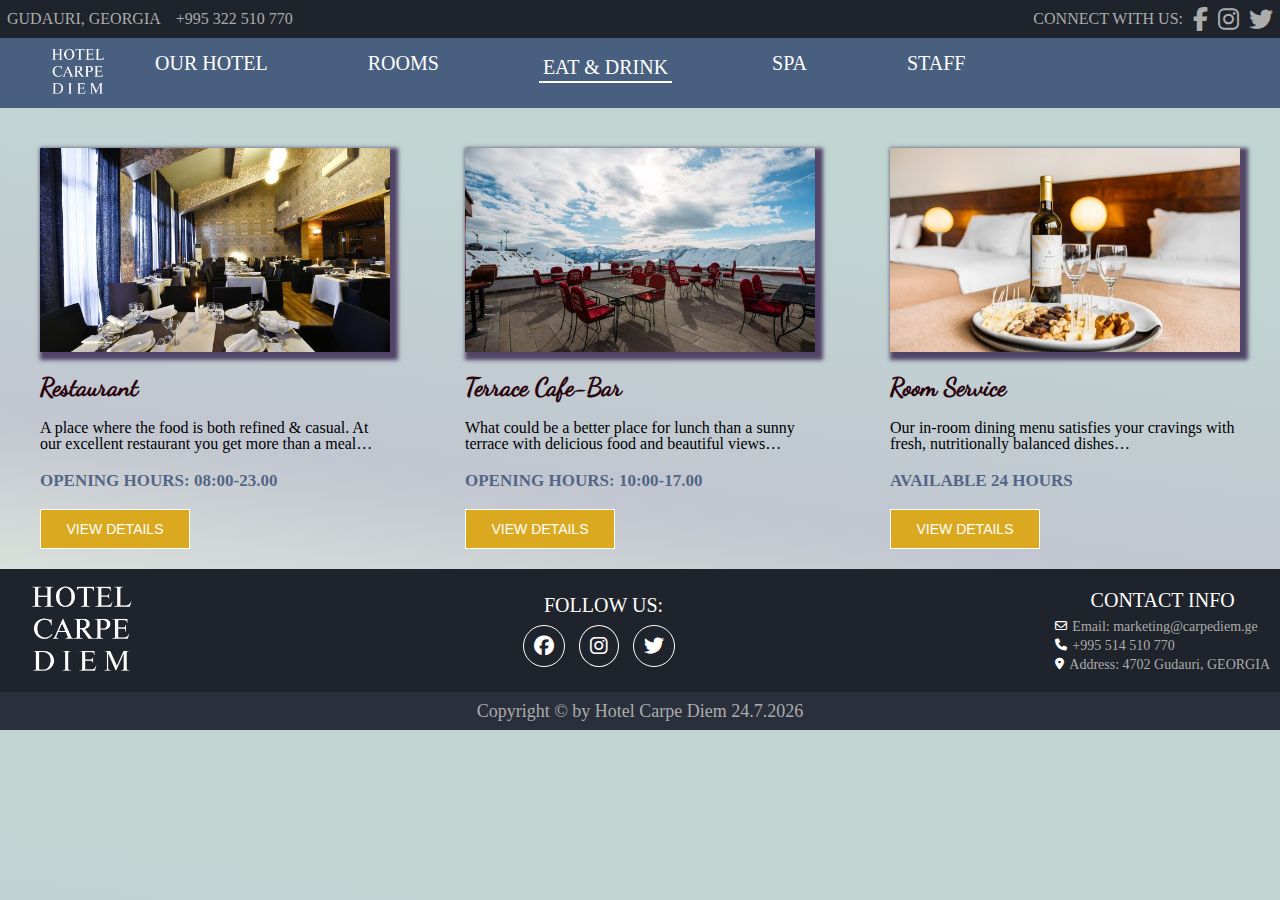
<file: EatDrink.html>
<!DOCTYPE html>
<html lang="en">

<head>
    <meta charset="UTF-8">
    <meta http-equiv="X-UA-Compatible" content="IE=edge">
    <meta name="description"
        content="Book at Hotel Carpe Diem in Gudauri.Friendly place with the best prices, special offers, no reservation costs. Enjoy your time! ">
    <meta name="keywords" content="Hotel, Gudauri, relax, rooms, apartment, rest, swimming-pool, spa">
    <meta name="author" content="Nino Usenasvili">
    <meta name="viewport" content="width=device-width, initial-scale=1.0">

    <!-- fb meta tags -->
    <meta property="og:url" content="ninousenashvili.github.io/final-project/">
    <meta property=" og:type" content="Website" />
    <meta property="og:title" content="Hotel Carpe Diem in Gudauri" />
    <meta property="og:description"
        content="Visit Hotel Carpe Diem in Gudauri.The Best place for you and for your family. " />
    <meta property="og:image" content="https://carpediem.ge/wp-content/uploads/2017/01/1-1.jpg" />

    <link rel="stylesheet" href="css/reset.css">
    <link rel="stylesheet" href="css/fonts.css">
    <link rel="stylesheet" href="https://cdnjs.cloudflare.com/ajax/libs/font-awesome/6.1.1/css/all.min.css">
    <link rel="stylesheet" href="css/responsive.css">
    <link rel="stylesheet" href="css/styles.css">
    <title>Hotel Carpe Diem Gudauri</title>
</head>

<body id="eatpage">
    <header id="header">
        <div class="header-top">
            <div class="header-left">
                <h4 class="top-header-title">
                    <i class="fa-thin fa-location-pin"></i> Gudauri, Georgia
                </h4>
                <h4 class="top-header-title"> <i class="fa-thin fa-mobile-screen"></i> +995 322 510
                    770</h4>
            </div>
            <div class="header-right">
                <h4 class="top-header-title"> Connect with us:</h4>
                <a href="https://www.facebook.com/GudauriCarpeDiem/" target="_blank"> <i
                        class="fa-brands fa-facebook-f right-icon">
                    </i>
                </a>

                <a href="https://www.instagram.com/hotel_carpe_diem/" target="_blank"><i
                        class="fa-brands fa-instagram right-icon"></i> </a>
                <a href="https://twitter.com/carpediemgudaur" target="_blank"><i
                        class="fa-brands fa-twitter right-icon"></i> </a>
            </div>
        </div>
        <nav class="navigation">
            <a href="index.html"> <img class="logo" src="images/axali-logo.png" alt="hotel-logo"></a>
            <ul class="nav-ul">
                <li class="nav-li"> <a class="nav-link" href="index.html"> Our hotel</a></li>
                <li class="nav-li"> <a class="nav-link" href="Rooms.html"> rooms</a></li>
                <li class="nav-li activepage"> <a class="nav-link" href="EatDrink.html">eat & drink</a></li>
                <li class="nav-li"> <a class="nav-link" href="spa.html">spa</a></li>
                <li class="nav-li  "> <a class="nav-link" href="service.html">staff</a></li>

            </ul>
            <div class="humburger">
                <span class="bar"></span>
                <span class="bar"></span>
                <span class="bar"></span>
            </div>
        </nav>

    </header>
    <section class="eat-section">
        <div class="eat-drink">
            <div class="block1">
                <img class="eat-img" src="images/IG_7895-600x350.jpg" alt="restaurant">
                <h3 class="eat-title"> Restaurant</h3>
                <p class="eat-p">A place where the food is both refined & casual. At our excellent
                    restaurant
                    you
                    get more than a meal…</p>
                <h4 class="eat-sub-title">OPENING HOURS: 08:00-23.00</h4>
                <button class="view-btn response-btn"> view details</button>

            </div>

            <div class="block1">
                <img class="eat-img" src="images/rsz_img_0002-600x350.jpg" alt="terrace">

                <h3 class="eat-title"> Terrace Cafe-Bar</h3>
                <p class="eat-p">What could be a better place for lunch than a sunny terrace with
                    delicious food
                    and
                    beautiful views…</p>
                <h4 class="eat-sub-title">OPENING HOURS: 10:00-17.00</h4>
                <button class="view-btn response-btn"> view details</button>

            </div>
            <div class="block1">
                <img class="eat-img" src="images/IMG_5674-600x350.jpg" alt="Room Service">

                <h3 class="eat-title"> Room Service</h3>
                <p class="eat-p">Our in-room dining menu satisfies your cravings with fresh,
                    nutritionally
                    balanced
                    dishes…</p>
                <h4 class="eat-sub-title">AVAILABLE 24 HOURS</h4>
                <button class="view-btn response-btn"> view details</button>

            </div>
        </div>
    </section>
    <footer>
        <div class=" top-footer">
            <div class="footer-image">
                <img class="footer-logo" src="images/axali-logo.png" alt="logo">
            </div>
            <div class="social-icons">
                <h3 class="social-title">Follow us:</h3>
                <a href="https://www.facebook.com/GudauriCarpeDiem/" target="_blank"> <i
                        class="fa-brands fa-facebook ftr-icon ">

                    </i></a>
                <a href="https://www.facebook.com/GudauriCarpeDiem/" target="_blank"> <i
                        class="fa-brands fa-instagram ftr-icon"></i>
                </a>

                <a href="https://twitter.com/carpediemgudaur" target="_blank"><i
                        class="fa-brands fa-twitter ftr-icon"></i> </a>
            </div>
            <div class="contact">
                <h4 class="social-title"> Contact Info</h4>
                <div class="contact-info">
                    <div class="contact-icons">
                        <i class="fa-regular fa-envelope icons"></i>
                        <a class="contact-word" target="_blank" href="mailto:marketing@carpediem.ge"> Email:
                            marketing@carpediem.ge</a>
                    </div>
                    <div class="contact-icons">
                        <i class="fa-solid fa-phone icons"></i>
                        <a href="tel:+995514510770" target="_blank" class="contact-word">+995 514 510 770</a>
                    </div>
                    <div class="contact-icons">
                        <i class="fa-solid fa-location-dot icons"></i>
                        <a href="https://goo.gl/maps/NuEQ1TmuG3kUbwxu9" class="contact-word" target="_blank">
                            Address:
                            4702 Gudauri,
                            GEORGIA </a>
                    </div>
                </div>
            </div>
        </div>
        <div class="bottom-footer">
            <h2 class="ftr-bottom-text"> Copyright &copy by Hotel Carpe Diem</h2>
        </div>
    </footer>

    <script src="js/eatdrink.js"></script>
</body>

</html>
</file>
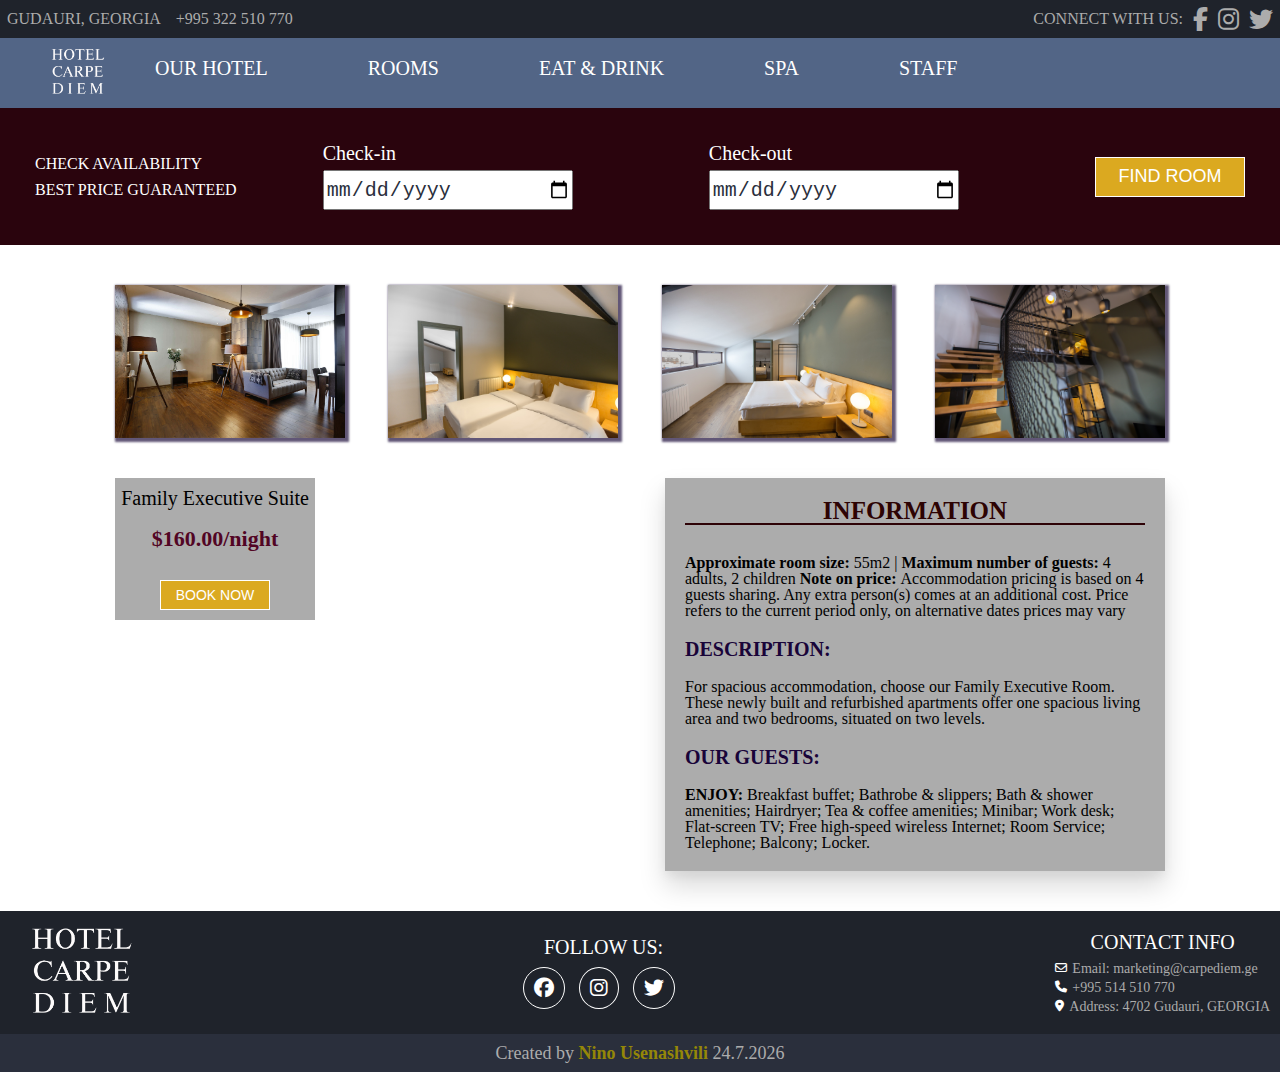
<file: roomdetails.html>
<!DOCTYPE html>
<html lang="en">

<head>
    <meta charset="UTF-8">
    <meta http-equiv="X-UA-Compatible" content="IE=edge">
    <meta name="description"
        content="Book at Hotel Carpe Diem in Gudauri.Friendly place with the best prices, special offers, no reservation costs. Enjoy your time! ">
    <meta name="keywords" content="Hotel, Gudauri, relax, rooms, apartment, rest, swimming-pool, spa">
    <meta name="author" content="Nino Usenasvili">
    <meta name="viewport" content="width=device-width, initial-scale=1.0">

    <!-- fb meta tags -->
    <meta property="og:url" content="ninousenashvili.github.io/final-project/" />
    <meta property="og:type" content="Website" />
    <meta property="og:title" content="Hotel Carpe Diem in Gudauri" />
    <meta property="og:description"
        content="Visit Hotel Carpe Diem in Gudauri.The Best place for you and for your family. " />
    <meta property="og:image" content="https://carpediem.ge/wp-content/uploads/2017/01/1-1.jpg" />

    <link rel="stylesheet" href="css/reset.css">
    <link rel="stylesheet" href="css/fonts.css">
    <link rel="stylesheet" href="https://cdnjs.cloudflare.com/ajax/libs/font-awesome/6.1.1/css/all.min.css">
    <link rel="stylesheet" href="css/responsive.css">
    <link rel="stylesheet" href="css/styles.css">
    <title>Hotel Carpe Diem Gudauri</title>
</head>

<body id="page-roomdetails">

    <header id="header">
        <div class="header-top">
            <div class="header-left">
                <h4 class="top-header-title">
                    <i class="fa-thin fa-location-pin"></i> Gudauri, Georgia
                </h4>
                <h4 class="top-header-title"> <i class="fa-thin fa-mobile-screen"></i> +995 322 510
                    770</h4>
            </div>
            <div class="header-right">
                <h4 class="top-header-title"> Connect with us:</h4>
                <a href="https://www.facebook.com/GudauriCarpeDiem/" target="_blank"> <i
                        class="fa-brands fa-facebook-f right-icon">
                    </i>
                </a>

                <a href="https://www.instagram.com/hotel_carpe_diem/" target="_blank"><i
                        class="fa-brands fa-instagram right-icon"></i> </a>
                <a href="https://twitter.com/carpediemgudaur" target="_blank"><i
                        class="fa-brands fa-twitter right-icon"></i> </a>
            </div>
        </div>

        <nav class="navigation">
            <a href="index.html"> <img class="logo" src="images/axali-logo.png" alt="hotel-logo"></a>
            <ul class="nav-ul">
                <li class="nav-li "> <a class="nav-link" href="index.html"> Our hotel</a></li>
                <li class="nav-li"> <a class="nav-link" href="Rooms.html"> rooms</a></li>
                <li class="nav-li"> <a class="nav-link" href="EatDrink.html">eat & drink</a></li>
                <li class="nav-li"> <a class="nav-link" href="spa.html">spa</a></li>
                <li class="nav-li"> <a class="nav-link" href="service.html">staff</a></li>

            </ul>
            <div class="humburger">
                <span class="bar"></span>
                <span class="bar"></span>
                <span class="bar"></span>
            </div>
        </nav>
    </header>
    <section>
        <div class="find-room">
            <div class="check">
                <h3> check availability</h3>
                <h4> Best price guaranteed</h4>
            </div>
            <div class="calendar">
                <h4 class="check-title">Check-in</h4>
                <input type="date" class="date">

            </div>
            <div class="calendar">
                <h4 class="check-title">Check-out</h4>
                <input type="date" class="date">
            </div>
            <button class="find-btn">find room</button>
        </div>
    </section>
    <section class="details-section">
        <div class="bedroom-div">
            <img class="bedroom-img" src="images/1-2.jpg" alt="room">
            <img class="bedroom-img" src="images/Bedroom-1-420-1.jpg" alt="bedroom">
            <img class="bedroom-img" src="images/Bedroom-2-420-1.jpg" alt="bedroom">
            <img class="bedroom-img" src="images/Staircase-414.jpg" alt="stairs">

        </div>

        <div class="booking-info">
            <div class="book">
                <h5 class="book-title">Family Executive Suite</h5>
                <h4 class="book-price">$160.00/night</h4>
                <button class="book-btn">book now</button>
            </div>

            <div class="book-info">
                <h3 class="info-title"> information</h3>
                <p> <span style="font-weight:bold"> Approximate room size:</span> 55m2 | <Span
                        style="font-weight:bold">Maximum number of
                        guests:</Span> 4 adults, 2 children
                    <span style="font-weight:bold">Note on price: </span>Accommodation pricing is based on 4 guests
                    sharing.
                    Any extra person(s)
                    comes at an
                    additional cost. Price refers to the current period only, on alternative dates prices may vary
                </p>

                <h3 class="discription">DESCRIPTION:</h3>
                <p>
                    For spacious accommodation, choose our Family Executive Room. These newly built and refurbished
                    apartments offer one spacious living area and two bedrooms, situated on two levels.
                </p>
                <h3 class="discription">OUR GUESTS:</h3> <span style="font-weight:bold">ENJOY:</span>

                Breakfast buffet; Bathrobe & slippers; Bath & shower amenities; Hairdryer;
                Tea & coffee amenities; Minibar; Work desk; Flat-screen TV; Free high-speed wireless Internet; Room
                Service; Telephone; Balcony; Locker.
            </div>
        </div>

        <div class="register">
            <form method="POST" id="registration">
                <div class="head">
                    <h2 class="heading">Hotel Reservation</h2>
                    <i class="fa-solid fa-x close-btn"></i>
                </div>
                <div class="form-blocks">
                    <label for="firstname" class="form-title"> First Name*</label>
                    <input type="text" name=firstname class="firstname" id="firstname" placeholder="first name">
                    <span class="error-text" id="error_firstname"></span>
                </div>

                <div class="form-blocks">
                    <label for="lastname" class="form-title"> Last Name*</label>
                    <input type="text" name=lastname class="lastname" id="lastname" placeholder="last name">
                    <span class="error-text" id="error_lastname"></span>
                </div>
                <h3 class="form-title"> Room preference </h3>
                <div>
                    <input type="radio" name="room" id="room1">
                    <label for="room1"> single</label>
                    <input type="radio" name="room" id="room2">
                    <label for="room2"> family</label>
                    <input type="radio" name="room" id="room3">
                    <label for="room3"> two-bedroom king suite</label>
                    <Span class="error-text" id="error_room"></Span>
                </div>

                <h3 class="heading"> Register Today</h3>
                <div class="form-blocks">
                    <label for="address" class="form-title"> Enter your email address*</label>
                    <input type="text" name=address class="address" id="address" placeholder="address"
                        onkeydown="validation()">
                    <span class="error-text" id="error_address"></span>
                </div>
                <div class="form-blocks">
                    <label for="Password" class="form-title"> Enter your password* </label>

                    <input type="password" name=Password class="Password" id="Password" placeholder="Password">
                    <i id="toggleIcon" class="fa-regular fa-eye"></i>
                    <span class="error-text" id="error_Password"></span>
                </div>
                <div class="form-blocks">
                    <label for="Password2" class="form-title"> Repeat your password*</label>
                    <input type="password" name=Password2 class="Password2" id="Password2" placeholder="repeat pasword">
                    <i id="toggleIcon1" class="fa-regular fa-eye"></i>
                    <span class="error-text" id="error_Password2"></span>
                </div>
                <div class="form-blocks">
                    <label for="agree" class="form-title">I agree terms and conditions*</label>
                    <input type="checkbox" name=agree id="agree">
                    <span class="error-text" id="error_agree"></span>
                </div>

                <button type="submit" class="btn"> Send </button>
            </form>
        </div>


    </section>
    <footer>
        <div class=" top-footer">
            <div class="footer-image">
                <img class="footer-logo" src="images/axali-logo.png" alt="logo">
            </div>
            <div class="social-icons">
                <h3 class="social-title">Follow us:</h3>
                <a href="https://www.facebook.com/GudauriCarpeDiem/" target="_blank">
                    <i class="fa-brands fa-facebook ftr-icon "> </i>
                </a>
                <a href="https://www.facebook.com/GudauriCarpeDiem/" target="_blank">
                    <i class="fa-brands fa-instagram ftr-icon"></i>
                </a>

                <a href="https://twitter.com/carpediemgudaur" target="_blank"><i
                        class="fa-brands fa-twitter ftr-icon"></i> </a>
            </div>
            <div class="contact">
                <h4 class="social-title"> Contact Info</h4>
                <div class="contact-info">
                    <div class="contact-icons">
                        <i class="fa-regular fa-envelope icons"></i>
                        <a class="contact-word" target="_blank" href="mailto:marketing@carpediem.ge"> Email:
                            marketing@carpediem.ge</a>
                    </div>
                    <div class="contact-icons">
                        <i class="fa-solid fa-phone icons"></i>
                        <a href="tel:+995514510770" target="_blank" class="contact-word">+995 514 510 770</a>
                    </div>
                    <div class="contact-icons">
                        <i class="fa-solid fa-location-dot icons"></i>
                        <a href="https://goo.gl/maps/NuEQ1TmuG3kUbwxu9" class="contact-word" target="_blank"> Address:
                            4702 Gudauri,
                            GEORGIA </a>
                    </div>
                </div>
            </div>
        </div>
        <div class="bottom-footer">
            <h3 class="ftr-bottom-text"> Created by <span class="author">Nino Usenashvili</span></h3>
        </div>
    </footer>


    <script src="js/roomsdetails.js"></script>
</body>

</html>
</file>
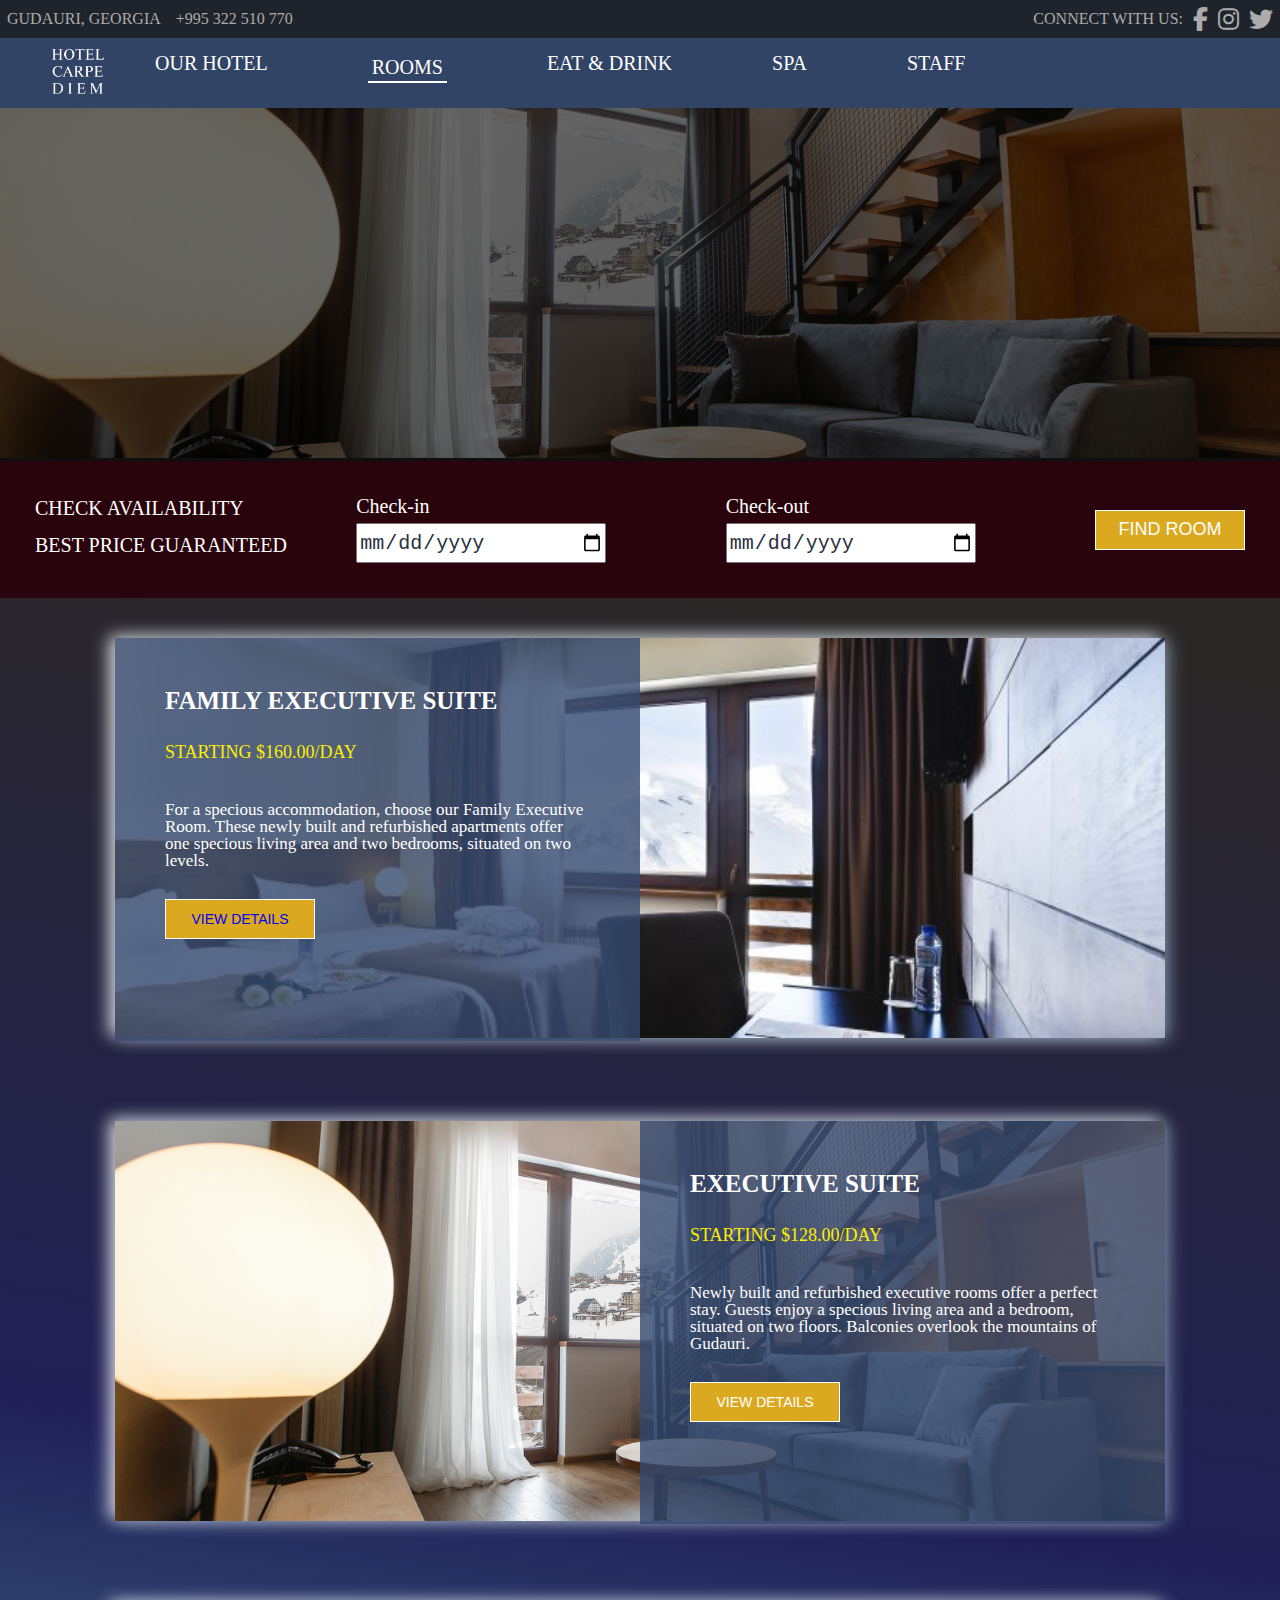
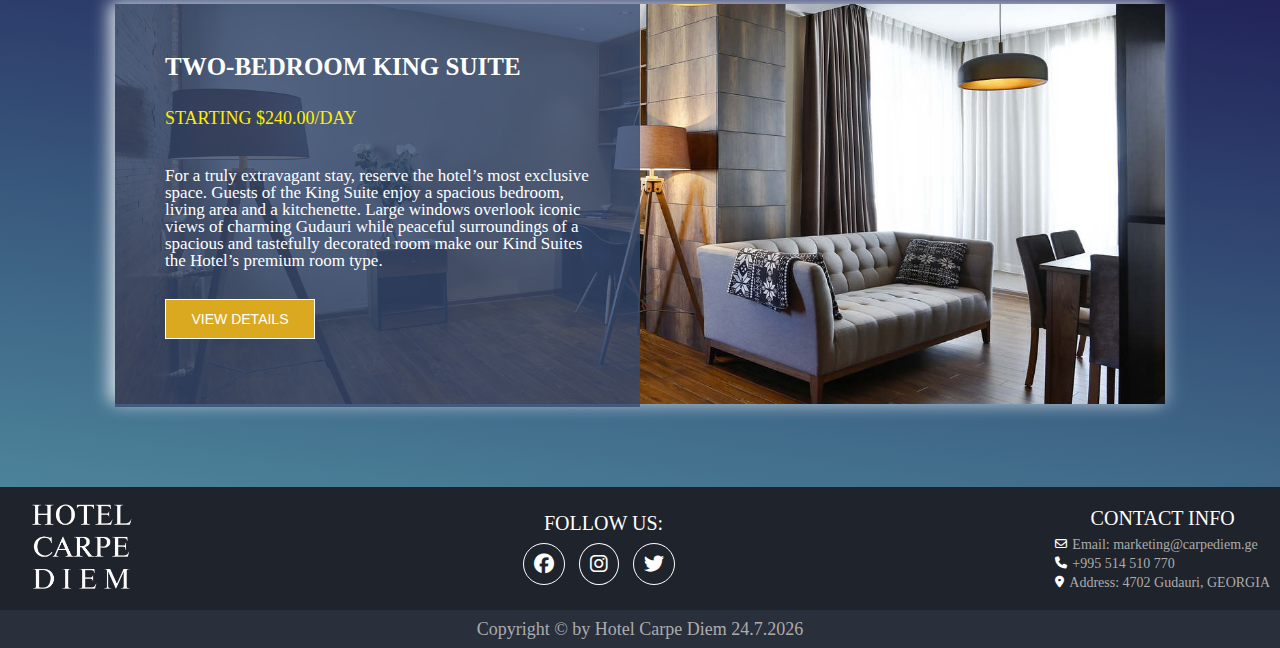
<file: Rooms.html>
<!DOCTYPE html>
<html lang="en">

<head>
    <meta charset="UTF-8">
    <meta http-equiv="X-UA-Compatible" content="IE=edge">
    <meta name="description"
        content="Book at Hotel Carpe Diem in Gudauri.Friendly place with the best prices, special offers, no reservation costs. Enjoy your time! ">
    <meta name="keywords" content="Hotel, Gudauri, relax, rooms, apartment, rest, swimming-pool, spa">
    <meta name="author" content="Nino Usenasvili">

    <meta name="viewport" content="width=device-width, initial-scale=1.0">

    <!-- fb meta tags -->
    <meta property="og:url" content="ninousenashvili.github.io/final-project/" />
    <meta property="og:type" content="Website" />
    <meta property="og:title" content="Hotel Carpe Diem in Gudauri" />
    <meta property="og:description"
        content="Visit Hotel Carpe Diem in Gudauri.The Best place for you and for your family. " />
    <meta property="og:image" content="https://carpediem.ge/wp-content/uploads/2017/01/1-1.jpg" />

    <link rel="stylesheet" href="css/reset.css">
    <link rel="stylesheet" href="css/fonts.css">
    <link rel="stylesheet" href="https://cdnjs.cloudflare.com/ajax/libs/font-awesome/6.1.1/css/all.min.css">
    <link rel="stylesheet" href="css/responsive.css">
    <link rel="stylesheet" href="css/styles.css">
    <title>Hotel Carpe Diem Gudauri</title>
</head>

<body>
    <header id="header">
        <div class="header-top">
            <div class="header-left">
                <h4 class="top-header-title">
                    <i class="fa-thin fa-location-pin"></i> Gudauri, Georgia
                </h4>
                <h4 class="top-header-title"> <i class="fa-thin fa-mobile-screen"></i> +995 322 510
                    770</h4>
            </div>
            <div class="header-right">
                <h4 class="top-header-title"> Connect with us:</h4>
                <a href="https://www.facebook.com/GudauriCarpeDiem/" target="_blank"> <i
                        class="fa-brands fa-facebook-f right-icon">
                    </i>
                </a>

                <a href="https://www.instagram.com/hotel_carpe_diem/" target="_blank"><i
                        class="fa-brands fa-instagram right-icon"></i> </a>
                <a href="https://twitter.com/carpediemgudaur" target="_blank"><i
                        class="fa-brands fa-twitter right-icon"></i> </a>
            </div>
        </div>

        <nav class="navigation">
            <a href="index.html"> <img class="logo" src="images/axali-logo.png" alt="hotel-logo"></a>
            <ul class="nav-ul">
                <li class="nav-li "> <a class="nav-link" href="index.html"> Our hotel</a></li>
                <li class="nav-li  activepage"> <a class="nav-link" href="Rooms.html"> rooms</a></li>
                <li class="nav-li"> <a class="nav-link" href="EatDrink.html">eat & drink</a></li>
                <li class="nav-li"> <a class="nav-link" href="spa.html">spa</a></li>
                <li class="nav-li"> <a class="nav-link" href="service.html">staff</a></li>

            </ul>
            <div class="humburger">
                <span class="bar"></span>
                <span class="bar"></span>
                <span class="bar"></span>
            </div>
        </nav>

    </header>
    <section>
        <div class="banner-div">
            <img class="banner" src="images/Living-room-414-1.jpg" alt="room">
            <div class="overlay-banner"></div>
        </div>
        <div class="find-room">
            <div class="check">
                <h3 class="check-title"> check availability</h3>
                <h4 class="check-title"> Best price guaranteed</h4>
            </div>
            <div class="calendar">
                <h4 class="check-title">Check-in</h4>
                <input type="date" class="date">

            </div>
            <div class="calendar">
                <h4 class="check-title">Check-out</h4>
                <input type="date" class="date">
            </div>
            <button class="find-btn">find room</button>
        </div>
    </section>
    <section class="rooms">
        <div class="room1">
            <img class="bedroom" src="images/IG_77112-720x430.jpg" alt="bedroom">

            <div class="room-overlay">
                <h3 class="room-title">FAMILY EXECUTIVE SUITE</h3>
                <h4 class="room-price"> STARTING $160.00/DAY</h4>
                <p class="room-p"> For a specious accommodation, choose our Family Executive Room. These newly built and
                    refurbished
                    apartments offer one specious living area and two bedrooms, situated on two levels.</p>
                <button class="view-btn"> <a href="roomdetails.html"> view details</a></button>

            </div>
        </div>
        <div class="room1">
            <img class="bedroom" src="images/Living-room-414-1.jpg" alt="bedroom">

            <div class="room-overlay second">
                <h3 class="room-title">EXECUTIVE SUITE</h3>
                <h4 class="room-price"> STARTING $128.00/DAY</h4>
                <p class="room-p"> Newly built and refurbished executive rooms offer a perfect stay. Guests enjoy a
                    specious living area and a bedroom, situated on two floors. Balconies overlook the mountains of
                    Gudauri.</p>
                <button class="view-btn">view details</button>
            </div>
        </div>
        <div class="room1">
            <img class="bedroom" src="images/1-2.jpg" alt="bedroom">

            <div class="room-overlay">
                <h3 class="room-title">TWO-BEDROOM KING SUITE</h3>
                <h4 class="room-price"> STARTING $240.00/DAY</h4>
                <p class="room-p">For a truly extravagant stay, reserve the hotel’s most exclusive space. Guests of the
                    King Suite enjoy a spacious bedroom, living area and a kitchenette. Large windows overlook iconic
                    views of charming Gudauri while peaceful surroundings of a spacious and tastefully decorated room
                    make our Kind Suites the Hotel’s premium room type.</p>
                <button class="view-btn">view details</button>
            </div>
        </div>

    </section>
    <footer>
        <div class=" top-footer">
            <div class="footer-image">
                <img class="footer-logo" src="images/axali-logo.png" alt="logo">
            </div>
            <div class="social-icons">
                <h3 class="social-title">Follow us:</h3>
                <a href="https://www.facebook.com/GudauriCarpeDiem/" target="_blank"> <i
                        class="fa-brands fa-facebook ftr-icon ">

                    </i></a>
                <a href="https://www.facebook.com/GudauriCarpeDiem/" target="_blank"> <i
                        class="fa-brands fa-instagram ftr-icon"></i>
                </a>

                <a href="https://twitter.com/carpediemgudaur" target="_blank"><i
                        class="fa-brands fa-twitter ftr-icon"></i> </a>
            </div>
            <div class="contact">
                <h4 class="social-title"> Contact Info</h4>
                <div class="contact-info">
                    <div class="contact-icons">
                        <i class="fa-regular fa-envelope icons"></i>
                        <a class="contact-word" target="_blank" href="mailto:marketing@carpediem.ge"> Email:
                            marketing@carpediem.ge</a>
                    </div>
                    <div class="contact-icons">
                        <i class="fa-solid fa-phone icons"></i>
                        <a href="tel:+995514510770" target="_blank" class="contact-word">+995 514 510 770</a>
                    </div>
                    <div class="contact-icons">
                        <i class="fa-solid fa-location-dot icons"></i>
                        <a href="https://goo.gl/maps/NuEQ1TmuG3kUbwxu9" class="contact-word" target="_blank"> Address:
                            4702 Gudauri,
                            GEORGIA </a>
                    </div>
                </div>
            </div>
        </div>
        <div class="bottom-footer">
            <h2 class="ftr-bottom-text"> Copyright &copy by Hotel Carpe Diem</h2>
        </div>
    </footer>

    <Script src="js/rooms.js"></Script>
</body>

</html>
</file>
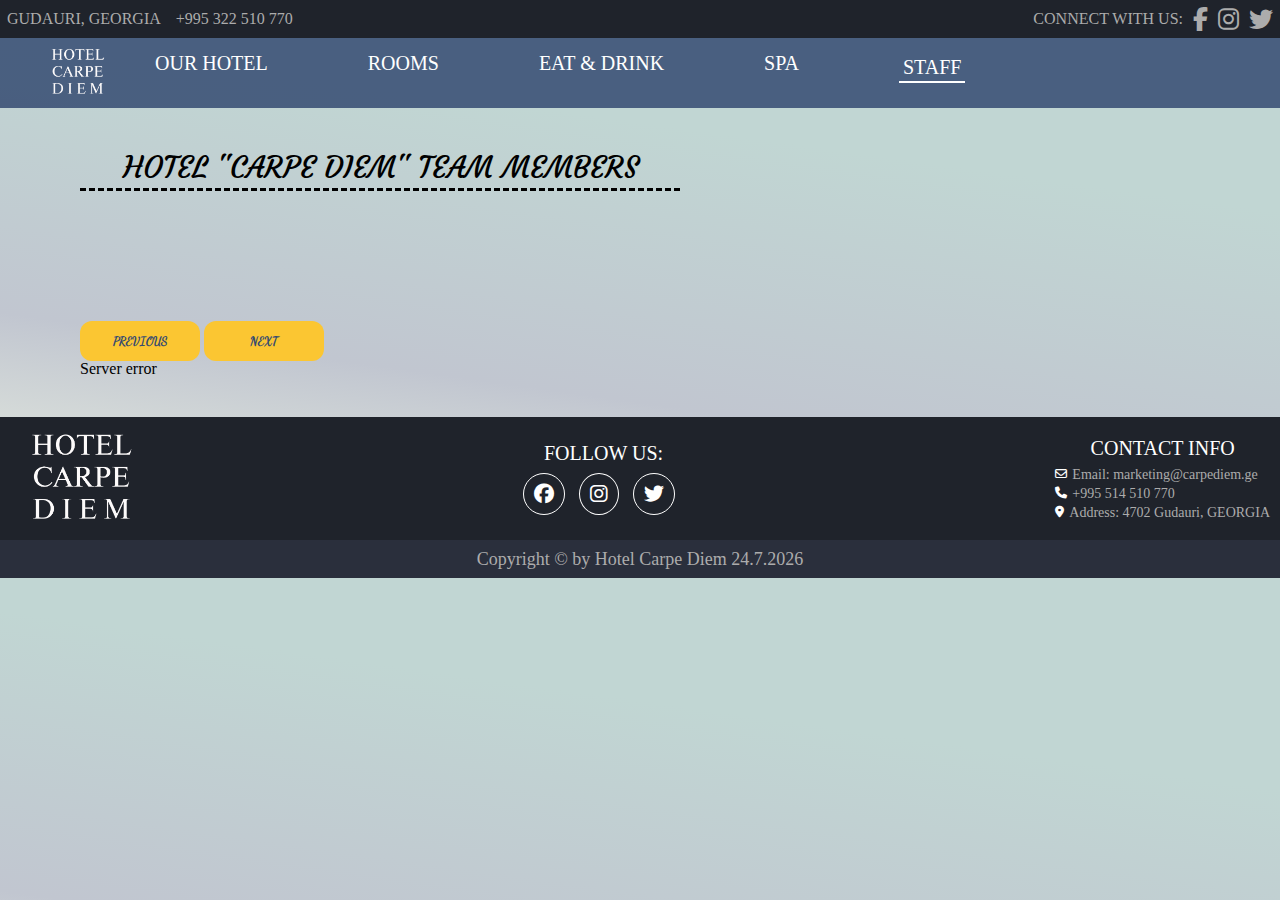
<file: service.html>
<!DOCTYPE html>
<html lang="en">

<head>
    <meta charset="UTF-8">
    <meta http-equiv="X-UA-Compatible" content="IE=edge">
    <meta name="description"
        content="Book at Hotel Carpe Diem in Gudauri.Friendly place with the best prices, special offers, no reservation costs. Enjoy your time! ">
    <meta name="keywords" content="Hotel, Gudauri, relax, rooms, apartment, rest, swimming-pool, spa">
    <meta name="author" content="Nino Usenasvili">
    <meta name="viewport" content="width=device-width, initial-scale=1.0">

    <!-- fb meta tags -->
    <meta property="og:url" content="ninousenashvili.github.io/final-project/" />
    <meta property="og:type" content="Website" />
    <meta property="og:title" content="Hotel Carpe Diem in Gudauri" />
    <meta property="og:description"
        content="Visit Hotel Carpe Diem in Gudauri.The Best place for you and for your family. " />
    <meta property="og:image" content="https://carpediem.ge/wp-content/uploads/2017/01/1-1.jpg" />

    <link rel="stylesheet" href="css/reset.css">
    <link rel="stylesheet" href="css/fonts.css">
    <link rel="stylesheet" href="https://cdnjs.cloudflare.com/ajax/libs/font-awesome/6.1.1/css/all.min.css">
    <link rel="stylesheet" href="css/responsive.css">
    <link rel="stylesheet" href="css/styles.css">
    <title>Hotel Carpe Diem Gudauri</title>
</head>

<body id="servicepage">
    <header id="header">
        <div class="header-top">
            <div class="header-left">
                <h4 class="top-header-title">
                    <i class="fa-thin fa-location-pin"></i> Gudauri, Georgia
                </h4>
                <h4 class="top-header-title"> <i class="fa-thin fa-mobile-screen"></i> +995 322 510
                    770</h4>
            </div>
            <div class="header-right">
                <h4 class="top-header-title"> Connect with us:</h4>
                <a href="https://www.facebook.com/GudauriCarpeDiem/" target="_blank"> <i
                        class="fa-brands fa-facebook-f right-icon">
                    </i>
                </a>

                <a href="https://www.instagram.com/hotel_carpe_diem/" target="_blank"><i
                        class="fa-brands fa-instagram right-icon"></i> </a>
                <a href="https://twitter.com/carpediemgudaur" target="_blank"><i
                        class="fa-brands fa-twitter right-icon"></i> </a>
            </div>
        </div>

        <nav class="navigation">
            <a href="index.html"> <img class="logo" src="images/axali-logo.png" alt="hotel-logo"></a>
            <ul class="nav-ul">
                <li class="nav-li"> <a class="nav-link" href="index.html"> Our hotel</a></li>
                <li class="nav-li"> <a class="nav-link" href="Rooms.html"> rooms</a></li>
                <li class="nav-li"> <a class="nav-link" href="EatDrink.html">eat & drink</a></li>
                <li class="nav-li"> <a class="nav-link" href="spa.html">spa</a></li>
                <li class="nav-li activepage "> <a class="nav-link" href="service.html">staff</a></li>

            </ul>
            <div class="humburger">
                <span class="bar"></span>
                <span class="bar"></span>
                <span class="bar"></span>
            </div>
        </nav>

    </header>
    <Section id="service-section">
        <h1 class="main-heading"> Hotel "Carpe Diem" team members</h1>
        <div class="post-block"></div>
        <div class="btn-div">
            <button id="previous" class="user-btn"> previous </button>
            <button id="next" class="user-btn"> next </button>
        </div>

    </Section>

    <footer>
        <div class=" top-footer">
            <div class="footer-image">
                <img class="footer-logo" src="images/axali-logo.png" alt="logo">
            </div>
            <div class="social-icons">
                <h3 class="social-title">Follow us:</h3>
                <a href="https://www.facebook.com/GudauriCarpeDiem/" target="_blank"> <i
                        class="fa-brands fa-facebook ftr-icon ">

                    </i>
                </a>
                <a href="https://www.facebook.com/GudauriCarpeDiem/" target="_blank"> <i
                        class="fa-brands fa-instagram ftr-icon"></i>

                </a>

                <a href="https://twitter.com/carpediemgudaur" target="_blank"><i
                        class="fa-brands fa-twitter ftr-icon"></i> </a>
            </div>
            <div class="contact">
                <h4 class="social-title"> Contact Info</h4>
                <div class="contact-info">
                    <div class="contact-icons">
                        <i class="fa-regular fa-envelope icons"></i>
                        <a class="contact-word" target="_blank" href="mailto:marketing@carpediem.ge"> Email:
                            marketing@carpediem.ge</a>
                    </div>
                    <div class="contact-icons">
                        <i class="fa-solid fa-phone icons"></i>
                        <a href="tel:+995514510770" target="_blank" class="contact-word">+995 514 510 770</a>
                    </div>
                    <div class="contact-icons">
                        <i class="fa-solid fa-location-dot icons"></i>
                        <a href="https://goo.gl/maps/NuEQ1TmuG3kUbwxu9" class="contact-word" target="_blank">
                            Address:
                            4702 Gudauri,
                            GEORGIA </a>
                    </div>
                </div>
            </div>
        </div>
        <div class="bottom-footer">
            <h2 class="ftr-bottom-text"> Copyright &copy by Hotel Carpe Diem</h2>
        </div>
    </footer>
    <script src="js/service.js"></script>

</body>

</html>
</file>
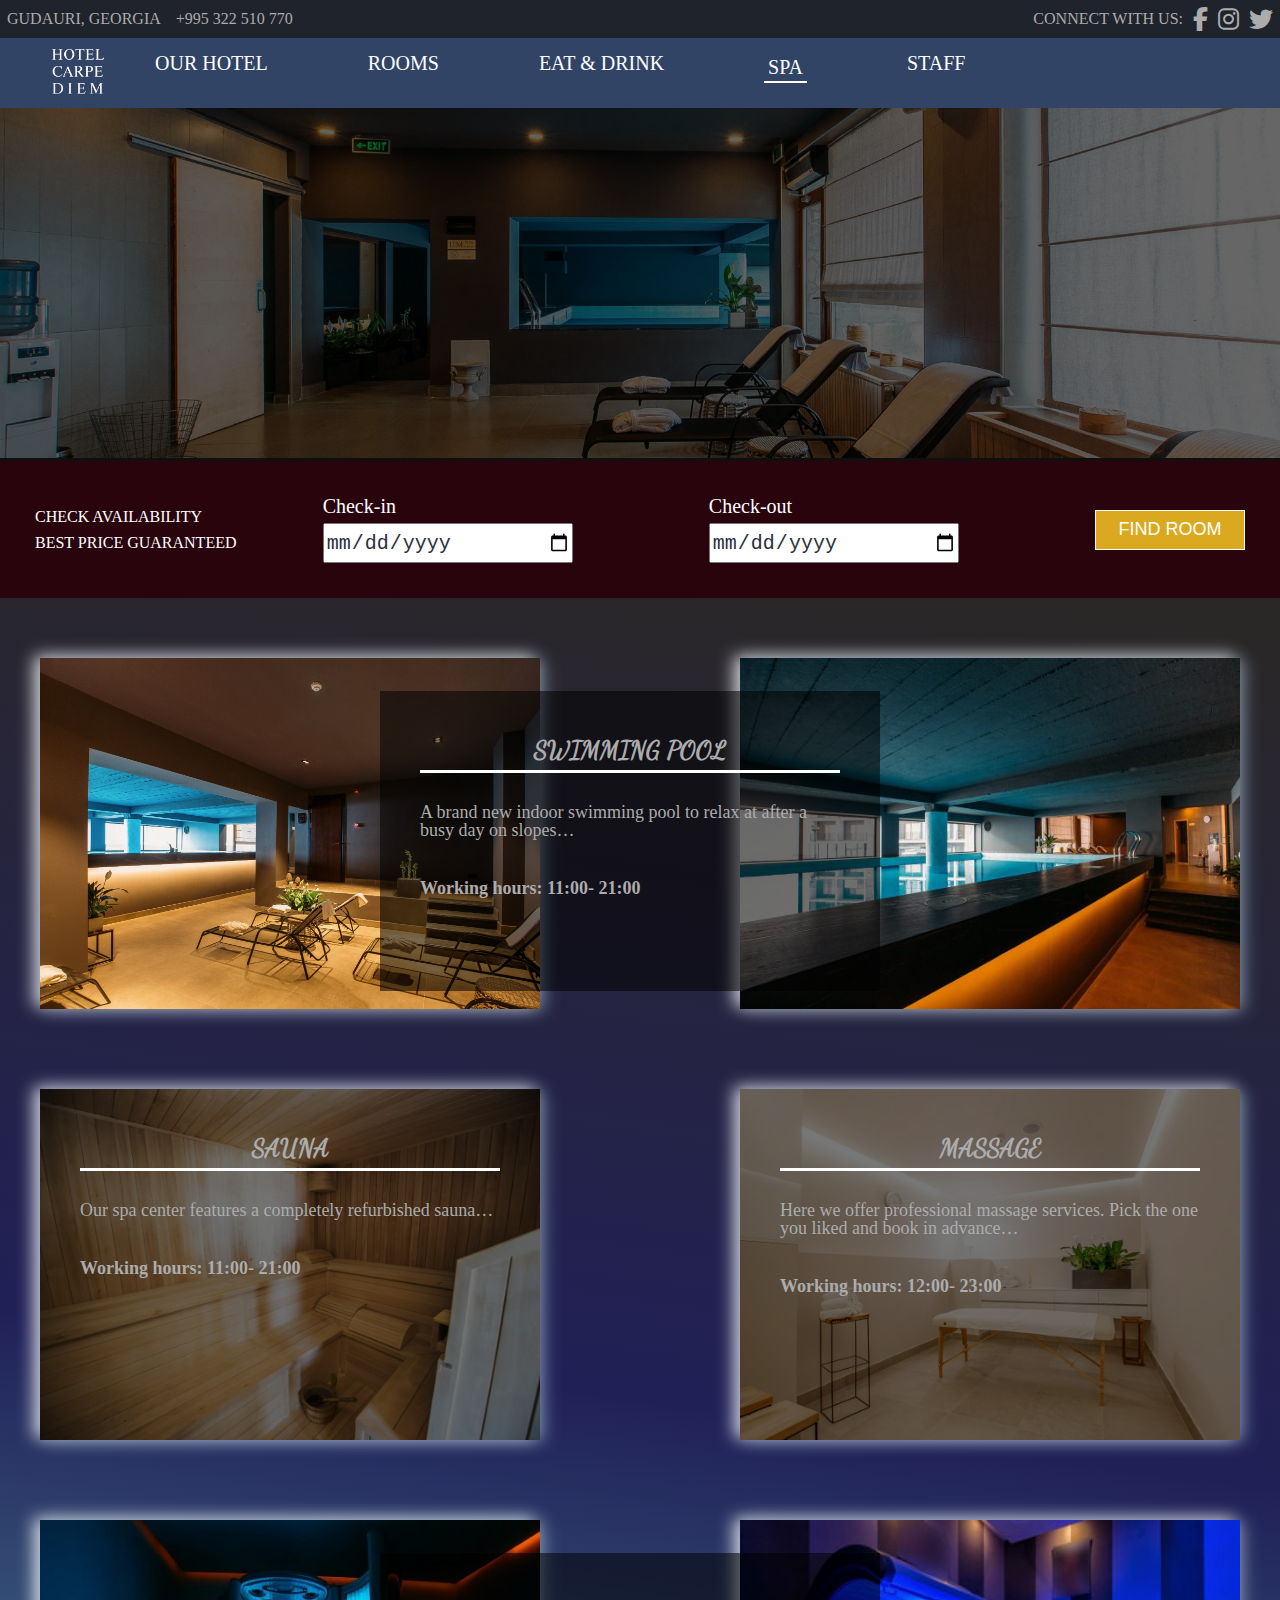
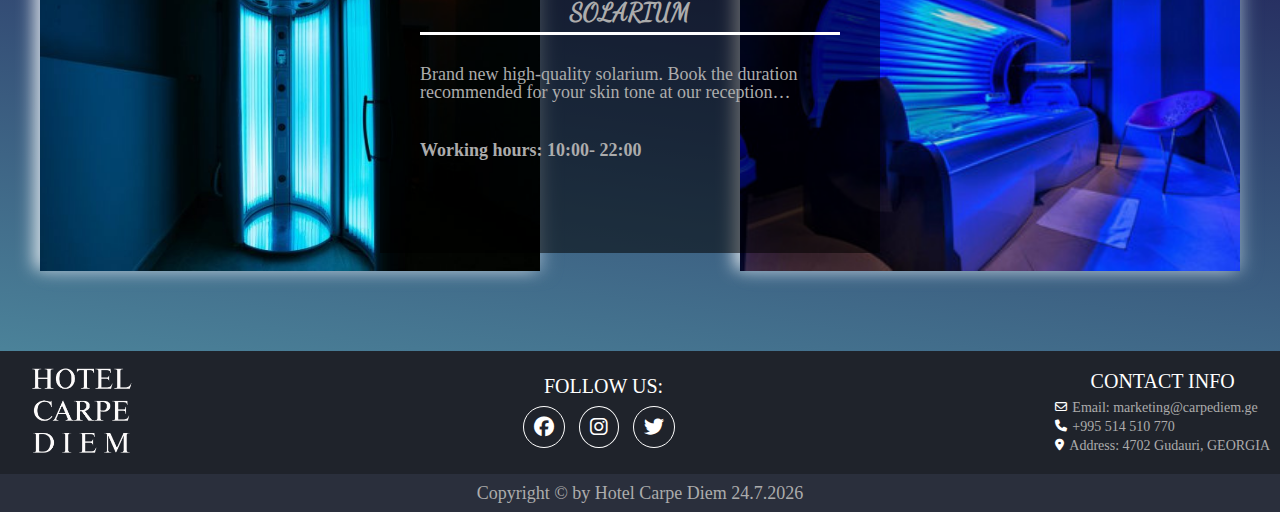
<file: spa.html>
<!DOCTYPE html>
<html lang="en">

<head>
    <meta charset="UTF-8">
    <meta http-equiv="X-UA-Compatible" content="IE=edge">
    <meta name="description"
        content="Book at Hotel Carpe Diem in Gudauri.Friendly place with the best prices, special offers, no reservation costs. Enjoy your time! ">
    <meta name="keywords" content="Hotel, Gudauri, relax, rooms, apartment, rest, swimming-pool, spa">
    <meta name="author" content="Nino Usenasvili">
    <meta name="viewport" content="width=device-width, initial-scale=1.0">

    <!-- fb meta tags -->
    <meta property="og:url" content="ninousenashvili.github.io/final-project/" />
    <meta property="og:type" content="Website" />
    <meta property="og:title" content="Hotel Carpe Diem in Gudauri" />
    <meta property="og:description"
        content="Visit Hotel Carpe Diem in Gudauri.The Best place for you and for your family. " />
    <meta property="og:image" content="https://carpediem.ge/wp-content/uploads/2017/01/1-1.jpg" />

    <link rel="stylesheet" href="css/reset.css">
    <link rel="stylesheet" href="css/fonts.css">
    <link rel="stylesheet" href="https://cdnjs.cloudflare.com/ajax/libs/font-awesome/6.1.1/css/all.min.css">
    <link rel="stylesheet" href="css/responsive.css">
    <link rel="stylesheet" href="css/styles.css">
    <title>Hotel Carpe Diem Gudauri</title>
</head>

<body id="spapage">
    <header id="header">
        <div class="header-top">
            <div class="header-left">
                <h4 class="top-header-title">
                    <i class="fa-thin fa-location-pin"></i> Gudauri, Georgia
                </h4>
                <h4 class="top-header-title"> <i class="fa-thin fa-mobile-screen"></i> +995 322 510
                    770</h4>
            </div>
            <div class="header-right">
                <h4 class="top-header-title"> Connect with us:</h4>
                <a href="https://www.facebook.com/GudauriCarpeDiem/" target="_blank"> <i
                        class="fa-brands fa-facebook-f right-icon">
                    </i>
                </a>

                <a href="https://www.instagram.com/hotel_carpe_diem/" target="_blank"><i
                        class="fa-brands fa-instagram right-icon"></i> </a>
                <a href="https://twitter.com/carpediemgudaur" target="_blank"><i
                        class="fa-brands fa-twitter right-icon"></i> </a>
            </div>
        </div>

        <nav class="navigation">
            <a href="index.html"> <img class="logo" src="images/axali-logo.png" alt="hotel-logo"></a>
            <ul class="nav-ul">
                <li class="nav-li"> <a class="nav-link" href="index.html"> Our hotel</a></li>
                <li class="nav-li"> <a class="nav-link" href="Rooms.html"> rooms</a></li>
                <li class="nav-li"> <a class="nav-link" href="EatDrink.html">eat & drink</a></li>
                <li class="nav-li activepage "> <a class="nav-link" href="spa.html">spa</a></li>
                <li class="nav-li "> <a class="nav-link" href="service.html">staff</a></li>

            </ul>
            <div class="humburger">
                <span class="bar"></span>
                <span class="bar"></span>
                <span class="bar"></span>
            </div>
        </nav>
    </header>

    <section>
        <div class="banner-div">
            <img class="banner" src="images/IMG_0132-1.jpg" alt="room">
            <div class="overlay-banner"></div>
        </div>
        <div class="find-room">
            <div class="check">
                <h3> check availability</h3>
                <h4> Best price guaranteed</h4>
            </div>
            <div class="calendar">
                <h4 class="check-title">Check-in</h4>
                <input type="date" class="date">

            </div>
            <div class="calendar">
                <h4 class="check-title">Check-out</h4>
                <input type="date" class="date">
            </div>
            <button class="find-btn">find room</button>
        </div>
    </section>
    <section id="spasection">
        <div class="spa-block">

            <div class="img-block">
                <img class="spa-img" src="images/rsz_img_0205.jpg" alt="spa-center">
                <div class="spa-overlay">
                    <h2 class="spa-title">Swimming pool</h2>
                    <p class="spa-p">
                        A brand new indoor swimming pool to relax at after a busy day on slopes…

                    </p>
                    <h3 class="spa-time">Working hours: 11:00- 21:00</h3>
                </div>
                <img class="spa-img" src="images/rsz_img_0148-570x400.jpg" alt="swimming-pool">
            </div>
        </div>
        <div class="spa-block2">

            <div class="img-block">
                <img class="spa-img" src="images/sauna.jpg" alt="spa-center">
                <div class="spa-overlay2">
                    <h2 class="spa-title">Sauna</h2>
                    <p class="spa-p">
                        Our spa center features a completely refurbished sauna…
                    <h3 class="spa-time">Working hours: 11:00- 21:00</h3>
                </div>
            </div>
            <div class="img-block">
                <img class="spa-img" src="images/massage.jpg" alt="Massage-room">
                <div class="spa-overlay2">
                    <h2 class="spa-title">Massage</h2>
                    <p class="spa-p">
                        Here we offer professional massage services. Pick the one you liked and book in advance…
                    </p>
                    <h3 class="spa-time">Working hours: 12:00- 23:00</h3>
                </div>
            </div>
        </div>
        <div class="spa-block">

            <div class="img-block">
                <img class="spa-img" src="images/solarium.jpg" alt="Solarium">
                <div class="spa-overlay">
                    <h2 class="spa-title">Solarium</h2>
                    <p class="spa-p">
                        Brand new high-quality solarium. Book the duration recommended for your skin tone at our
                        reception…
                    </p>
                    <h3 class="spa-time">Working hours: 10:00- 22:00</h3>
                </div>
                <img class="spa-img" src="images/solarium2.jpg" alt="Solarium">
            </div>
        </div>
    </section>


    <footer>
        <div class=" top-footer">
            <div class="footer-image">
                <img class="footer-logo" src="images/axali-logo.png" alt="logo">
            </div>
            <div class="social-icons">
                <h3 class="social-title">Follow us:</h3>
                <a href="https://www.facebook.com/GudauriCarpeDiem/" target="_blank"> <i
                        class="fa-brands fa-facebook ftr-icon ">

                    </i></a>
                <a href="https://www.facebook.com/GudauriCarpeDiem/" target="_blank"> <i
                        class="fa-brands fa-instagram ftr-icon"></i>
                </a>

                <a href="https://twitter.com/carpediemgudaur" target="_blank"><i
                        class="fa-brands fa-twitter ftr-icon"></i> </a>
            </div>
            <div class="contact">
                <h4 class="social-title"> Contact Info</h4>
                <div class="contact-info">
                    <div class="contact-icons">
                        <i class="fa-regular fa-envelope icons"></i>
                        <a class="contact-word" target="_blank" href="mailto:marketing@carpediem.ge"> Email:
                            marketing@carpediem.ge</a>
                    </div>
                    <div class="contact-icons">
                        <i class="fa-solid fa-phone icons"></i>
                        <a href="tel:+995514510770" target="_blank" class="contact-word">+995 514 510 770</a>
                    </div>
                    <div class="contact-icons">
                        <i class="fa-solid fa-location-dot icons"></i>
                        <a href="https://goo.gl/maps/NuEQ1TmuG3kUbwxu9" class="contact-word" target="_blank">
                            Address:
                            4702 Gudauri,
                            GEORGIA </a>
                    </div>
                </div>
            </div>
        </div>
        <div class="bottom-footer">
            <h2 class="ftr-bottom-text"> Copyright &copy by Hotel Carpe Diem</h2>
        </div>
    </footer>
    <script src="js/spa.js"></script>
</body>

</html>
</file>
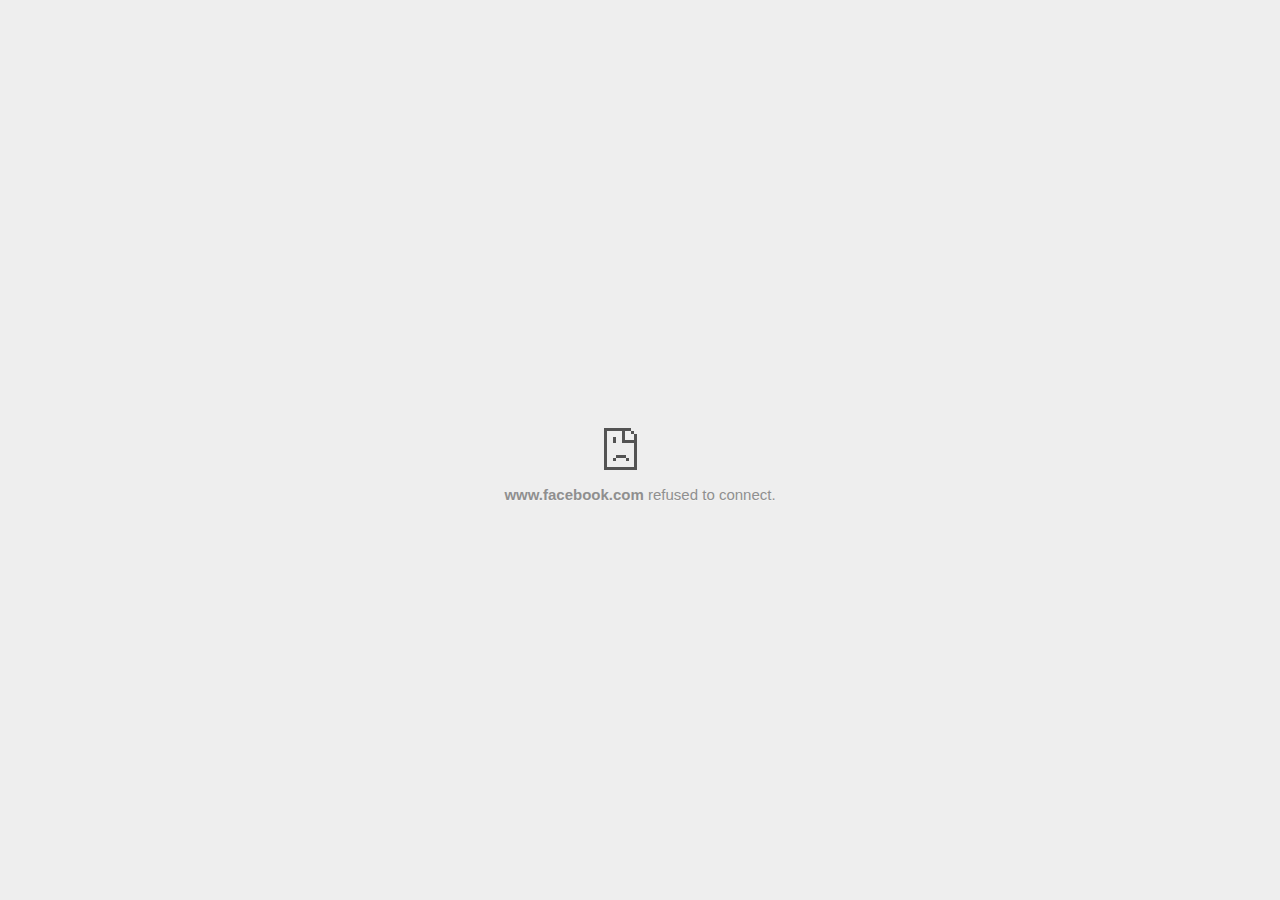
<file: images/Rooms – Hotel Carpe Diem Gudauri_files/customerchat.html>
<!DOCTYPE html>
<!-- saved from url=(0029)chrome-error://chromewebdata/ -->
<html dir="ltr" lang="en" subframe=""><head><meta http-equiv="Content-Type" content="text/html; charset=UTF-8">
  
  <meta name="color-scheme" content="light dark">
  <meta name="theme-color" content="#fff">
  <meta name="viewport" content="width=device-width, initial-scale=1.0,
                                 maximum-scale=1.0, user-scalable=no">
  <title>www.facebook.com</title>
  <style>/* Copyright 2017 The Chromium Authors. All rights reserved.
 * Use of this source code is governed by a BSD-style license that can be
 * found in the LICENSE file. */

a {
  color: var(--link-color);
}

body {
  --background-color: #fff;
  --error-code-color: var(--google-gray-700);
  --google-blue-100: rgb(210, 227, 252);
  --google-blue-300: rgb(138, 180, 248);
  --google-blue-600: rgb(26, 115, 232);
  --google-blue-700: rgb(25, 103, 210);
  --google-gray-100: rgb(241, 243, 244);
  --google-gray-300: rgb(218, 220, 224);
  --google-gray-500: rgb(154, 160, 166);
  --google-gray-50: rgb(248, 249, 250);
  --google-gray-600: rgb(128, 134, 139);
  --google-gray-700: rgb(95, 99, 104);
  --google-gray-800: rgb(60, 64, 67);
  --google-gray-900: rgb(32, 33, 36);
  --heading-color: var(--google-gray-900);
  --link-color: rgb(88, 88, 88);
  --popup-container-background-color: rgba(0,0,0,.65);
  --primary-button-fill-color-active: var(--google-blue-700);
  --primary-button-fill-color: var(--google-blue-600);
  --primary-button-text-color: #fff;
  --quiet-background-color: rgb(247, 247, 247);
  --secondary-button-border-color: var(--google-gray-500);
  --secondary-button-fill-color: #fff;
  --secondary-button-hover-border-color: var(--google-gray-600);
  --secondary-button-hover-fill-color: var(--google-gray-50);
  --secondary-button-text-color: var(--google-gray-700);
  --small-link-color: var(--google-gray-700);
  --text-color: var(--google-gray-700);
  background: var(--background-color);
  color: var(--text-color);
  word-wrap: break-word;
}

.nav-wrapper .secondary-button {
  background: var(--secondary-button-fill-color);
  border: 1px solid var(--secondary-button-border-color);
  color: var(--secondary-button-text-color);
  float: none;
  margin: 0;
  padding: 8px 16px;
}

.hidden {
  display: none;
}

html {
  -webkit-text-size-adjust: 100%;
  font-size: 125%;
}

.icon {
  background-repeat: no-repeat;
  background-size: 100%;
}

@media (prefers-color-scheme: dark) {
  body {
    --background-color: var(--google-gray-900);
    --error-code-color: var(--google-gray-500);
    --heading-color: var(--google-gray-500);
    --link-color: var(--google-blue-300);
    --primary-button-fill-color-active: rgb(129, 162, 208);
    --primary-button-fill-color: var(--google-blue-300);
    --primary-button-text-color: var(--google-gray-900);
    --quiet-background-color: var(--background-color);
    --secondary-button-border-color: var(--google-gray-700);
    --secondary-button-fill-color: var(--google-gray-900);
    --secondary-button-hover-fill-color: rgb(48, 51, 57);
    --secondary-button-text-color: var(--google-blue-300);
    --small-link-color: var(--google-blue-300);
    --text-color: var(--google-gray-500);
  }
}
</style>
  <style>/* Copyright 2014 The Chromium Authors. All rights reserved.
   Use of this source code is governed by a BSD-style license that can be
   found in the LICENSE file. */

button {
  border: 0;
  border-radius: 4px;
  box-sizing: border-box;
  color: var(--primary-button-text-color);
  cursor: pointer;
  float: right;
  font-size: .875em;
  margin: 0;
  padding: 8px 16px;
  transition: box-shadow 150ms cubic-bezier(0.4, 0, 0.2, 1);
  user-select: none;
}

[dir='rtl'] button {
  float: left;
}

.bad-clock button,
.captive-portal button,
.https-only button,
.insecure-form button,
.lookalike-url button,
.main-frame-blocked button,
.neterror button,
.pdf button,
.ssl button,
.safe-browsing-billing button {
  background: var(--primary-button-fill-color);
}

button:active {
  background: var(--primary-button-fill-color-active);
  outline: 0;
}

#debugging {
  display: inline;
  overflow: auto;
}

.debugging-content {
  line-height: 1em;
  margin-bottom: 0;
  margin-top: 1em;
}

.debugging-content-fixed-width {
  display: block;
  font-family: monospace;
  font-size: 1.2em;
  margin-top: 0.5em;
}

.debugging-title {
  font-weight: bold;
}

#details {
  margin: 0 0 50px;
}

#details p:not(:first-of-type) {
  margin-top: 20px;
}

.secondary-button:active {
  border-color: white;
  box-shadow: 0 1px 2px 0 rgba(60, 64, 67, .3),
      0 2px 6px 2px rgba(60, 64, 67, .15);
}

.secondary-button:hover {
  background: var(--secondary-button-hover-fill-color);
  border-color: var(--secondary-button-hover-border-color);
  text-decoration: none;
}

.error-code {
  color: var(--error-code-color);
  font-size: .8em;
  margin-top: 12px;
  text-transform: uppercase;
}

#error-debugging-info {
  font-size: 0.8em;
}

h1 {
  color: var(--heading-color);
  font-size: 1.6em;
  font-weight: normal;
  line-height: 1.25em;
  margin-bottom: 16px;
}

h2 {
  font-size: 1.2em;
  font-weight: normal;
}

.icon {
  height: 72px;
  margin: 0 0 40px;
  width: 72px;
}

input[type=checkbox] {
  opacity: 0;
}

input[type=checkbox]:focus ~ .checkbox::after {
  outline: -webkit-focus-ring-color auto 5px;
}

.interstitial-wrapper {
  box-sizing: border-box;
  font-size: 1em;
  line-height: 1.6em;
  margin: 14vh auto 0;
  max-width: 600px;
  width: 100%;
}

#main-message > p {
  display: inline;
}

#extended-reporting-opt-in {
  font-size: .875em;
  margin-top: 32px;
}

#extended-reporting-opt-in label {
  display: grid;
  grid-template-columns: 1.8em 1fr;
  position: relative;
}

#enhanced-protection-message {
  border-radius: 4px;
  font-size: 1em;
  margin-top: 32px;
  padding: 10px 5px;
}

#enhanced-protection-message label {
  display: grid;
  grid-template-columns: 2.5em 1fr;
  position: relative;
}

#enhanced-protection-message div {
  margin: 0.5em;
}

#enhanced-protection-message .icon {
  height: 1.5em;
  vertical-align: middle;
  width: 1.5em;
}

.nav-wrapper {
  margin-top: 51px;
}

.nav-wrapper::after {
  clear: both;
  content: '';
  display: table;
  width: 100%;
}

.small-link {
  color: var(--small-link-color);
  font-size: .875em;
}

.checkboxes {
  flex: 0 0 24px;
}

.checkbox {
  --padding: .9em;
  background: transparent;
  display: block;
  height: 1em;
  left: -1em;
  padding-inline-start: var(--padding);
  position: absolute;
  right: 0;
  top: -.5em;
  width: 1em;
}

.checkbox::after {
  border: 1px solid white;
  border-radius: 2px;
  content: '';
  height: 1em;
  left: var(--padding);
  position: absolute;
  top: var(--padding);
  width: 1em;
}

.checkbox::before {
  background: transparent;
  border: 2px solid white;
  border-inline-end-width: 0;
  border-top-width: 0;
  content: '';
  height: .2em;
  left: calc(.3em + var(--padding));
  opacity: 0;
  position: absolute;
  top: calc(.3em  + var(--padding));
  transform: rotate(-45deg);
  width: .5em;
}

input[type=checkbox]:checked ~ .checkbox::before {
  opacity: 1;
}

#recurrent-error-message {
  background: #ededed;
  border-radius: 4px;
  margin-bottom: 16px;
  margin-top: 12px;
  padding: 12px 16px;
}

.showing-recurrent-error-message #extended-reporting-opt-in {
  margin-top: 16px;
}

.showing-recurrent-error-message #enhanced-protection-message {
  margin-top: 16px;
}

@media (max-width: 700px) {
  .interstitial-wrapper {
    padding: 0 10%;
  }

  #error-debugging-info {
    overflow: auto;
  }
}

@media (max-width: 420px) {
  button,
  [dir='rtl'] button,
  .small-link {
    float: none;
    font-size: .825em;
    font-weight: 500;
    margin: 0;
    width: 100%;
  }

  button {
    padding: 16px 24px;
  }

  #details {
    margin: 20px 0 20px 0;
  }

  #details p:not(:first-of-type) {
    margin-top: 10px;
  }

  .secondary-button:not(.hidden) {
    display: block;
    margin-top: 20px;
    text-align: center;
    width: 100%;
  }

  .interstitial-wrapper {
    padding: 0 5%;
  }

  #extended-reporting-opt-in {
    margin-top: 24px;
  }

  #enhanced-protection-message {
    margin-top: 24px;
  }

  .nav-wrapper {
    margin-top: 30px;
  }
}

/**
 * Mobile specific styling.
 * Navigation buttons are anchored to the bottom of the screen.
 * Details message replaces the top content in its own scrollable area.
 */

@media (max-width: 420px) {
  .nav-wrapper .secondary-button {
    border: 0;
    margin: 16px 0 0;
    margin-inline-end: 0;
    padding-bottom: 16px;
    padding-top: 16px;
  }
}

/* Fixed nav. */
@media (min-width: 240px) and (max-width: 420px) and
       (min-height: 401px),
       (min-width: 421px) and (min-height: 240px) and
       (max-height: 560px) {
  body .nav-wrapper {
    background: var(--background-color);
    bottom: 0;
    box-shadow: 0 -12px 24px var(--background-color);
    left: 0;
    margin: 0 auto;
    max-width: 736px;
    padding-inline-end: 24px;
    padding-inline-start: 24px;
    position: fixed;
    right: 0;
    width: 100%;
    z-index: 2;
  }

  .interstitial-wrapper {
    max-width: 736px;
  }

  #details,
  #main-content {
    padding-bottom: 40px;
  }

  #details {
    padding-top: 5.5vh;
  }

  button.small-link {
    color: var(--google-blue-600);
  }
}

@media (max-width: 420px) and (orientation: portrait),
       (max-height: 560px) {
  body {
    margin: 0 auto;
  }

  button,
  [dir='rtl'] button,
  button.small-link,
  .nav-wrapper .secondary-button {
    font-family: Roboto-Regular,Helvetica;
    font-size: .933em;
    margin: 6px 0;
    transform: translatez(0);
  }

  .nav-wrapper {
    box-sizing: border-box;
    padding-bottom: 8px;
    width: 100%;
  }

  #details {
    box-sizing: border-box;
    height: auto;
    margin: 0;
    opacity: 1;
    transition: opacity 250ms cubic-bezier(0.4, 0, 0.2, 1);
  }

  #details.hidden,
  #main-content.hidden {
    height: 0;
    opacity: 0;
    overflow: hidden;
    padding-bottom: 0;
    transition: none;
  }

  h1 {
    font-size: 1.5em;
    margin-bottom: 8px;
  }

  .icon {
    margin-bottom: 5.69vh;
  }

  .interstitial-wrapper {
    box-sizing: border-box;
    margin: 7vh auto 12px;
    padding: 0 24px;
    position: relative;
  }

  .interstitial-wrapper p {
    font-size: .95em;
    line-height: 1.61em;
    margin-top: 8px;
  }

  #main-content {
    margin: 0;
    transition: opacity 100ms cubic-bezier(0.4, 0, 0.2, 1);
  }

  .small-link {
    border: 0;
  }

  .suggested-left > #control-buttons,
  .suggested-right > #control-buttons {
    float: none;
    margin: 0;
  }
}

@media (min-width: 421px) and (min-height: 500px) and (max-height: 560px) {
  .interstitial-wrapper {
    margin-top: 10vh;
  }
}

@media (min-height: 400px) and (orientation:portrait) {
  .interstitial-wrapper {
    margin-bottom: 145px;
  }
}

@media (min-height: 299px) {
  .nav-wrapper {
    padding-bottom: 16px;
  }
}

@media (max-height: 560px) and (min-height: 240px) and (orientation:landscape) {
  .extended-reporting-has-checkbox #details {
    padding-bottom: 80px;
  }
}

@media (min-height: 500px) and (max-height: 650px) and (max-width: 414px) and
       (orientation: portrait) {
  .interstitial-wrapper {
    margin-top: 7vh;
  }
}

@media (min-height: 650px) and (max-width: 414px) and (orientation: portrait) {
  .interstitial-wrapper {
    margin-top: 10vh;
  }
}

/* Small mobile screens. No fixed nav. */
@media (max-height: 400px) and (orientation: portrait),
       (max-height: 239px) and (orientation: landscape),
       (max-width: 419px) and (max-height: 399px) {
  .interstitial-wrapper {
    display: flex;
    flex-direction: column;
    margin-bottom: 0;
  }

  #details {
    flex: 1 1 auto;
    order: 0;
  }

  #main-content {
    flex: 1 1 auto;
    order: 0;
  }

  .nav-wrapper {
    flex: 0 1 auto;
    margin-top: 8px;
    order: 1;
    padding-inline-end: 0;
    padding-inline-start: 0;
    position: relative;
    width: 100%;
  }

  button,
  .nav-wrapper .secondary-button {
    padding: 16px 24px;
  }

  button.small-link {
    color: var(--google-blue-600);
  }
}

@media (max-width: 239px) and (orientation: portrait) {
  .nav-wrapper {
    padding-inline-end: 0;
    padding-inline-start: 0;
  }
}
</style>
  <style>/* Copyright 2013 The Chromium Authors. All rights reserved.
 * Use of this source code is governed by a BSD-style license that can be
 * found in the LICENSE file. */

/* Don't use the main frame div when the error is in a subframe. */
html[subframe] #main-frame-error {
  display: none;
}

/* Don't use the subframe error div when the error is in a main frame. */
html:not([subframe]) #sub-frame-error {
  display: none;
}

h1 {
  margin-top: 0;
  word-wrap: break-word;
}

h1 span {
  font-weight: 500;
}

a {
  text-decoration: none;
}

.icon {
  -webkit-user-select: none;
  display: inline-block;
}

.icon-generic {
  /* Can't access chrome://theme/IDR_ERROR_NETWORK_GENERIC from an untrusted
   * renderer process, so embed the resource manually. */
  content: -webkit-image-set(
      url([data-uri]) 1x,
      url([data-uri]) 2x);
}

.icon-offline {
  content: -webkit-image-set(
      url([data-uri]) 1x,
      url([data-uri]) 2x);
  position: relative;
}

.icon-disabled {
  content: -webkit-image-set(
      url([data-uri]) 1x,
      url([data-uri]) 2x);
  width: 112px;
}

.hidden {
  display: none;
}

#suggestions-list a {
  color: var(--google-blue-600);
}

#suggestions-list p {
  margin-block-end: 0;
}

#suggestions-list ul {
  margin-top: 0;
}

.single-suggestion {
  list-style-type: none;
  padding-inline-start: 0;
}

#error-information-button {
  content: url([data-uri]);
  height: 24px;
  vertical-align: -.15em;
  width: 24px;
}

.use-popup-container#error-information-popup-container
  #error-information-popup {
  align-items: center;
  background-color: var(--popup-container-background-color);
  display: flex;
  height: 100%;
  left: 0;
  position: fixed;
  top: 0;
  width: 100%;
  z-index: 100;
}

.use-popup-container#error-information-popup-container
  #error-information-popup-content > p {
  margin-bottom: 11px;
  margin-inline-start: 20px;
}

.use-popup-container#error-information-popup-container #suggestions-list ul {
  margin-inline-start: 15px;
}

.use-popup-container#error-information-popup-container
  #error-information-popup-box {
  background-color: var(--background-color);
  left: 5%;
  padding-bottom: 15px;
  padding-top: 15px;
  position: fixed;
  width: 90%;
  z-index: 101;
}

.use-popup-container#error-information-popup-container div.error-code {
  margin-inline-start: 20px;
}

.use-popup-container#error-information-popup-container #suggestions-list p {
  margin-inline-start: 20px;
}

:not(.use-popup-container)#error-information-popup-container
  #error-information-popup-close {
  display: none;
}

#error-information-popup-close {
  margin-bottom: 0;
  margin-inline-end: 35px;
  margin-top: 15px;
  text-align: end;
}

.link-button {
  color: rgb(66, 133, 244);
  display: inline-block;
  font-weight: bold;
  text-transform: uppercase;
}

#sub-frame-error-details {

  color: #8F8F8F;

  /* Not done on mobile for performance reasons. */
  text-shadow: 0 1px 0 rgba(255,255,255,0.3);

}

[jscontent=hostName],
[jscontent=failedUrl] {
  overflow-wrap: break-word;
}

.secondary-button {
  background: #d9d9d9;
  color: #696969;
  margin-inline-end: 16px;
}

.snackbar {
  background: #323232;
  border-radius: 2px;
  bottom: 24px;
  box-sizing: border-box;
  color: #fff;
  font-size: .87em;
  left: 24px;
  max-width: 568px;
  min-width: 288px;
  opacity: 0;
  padding: 16px 24px 12px;
  position: fixed;
  transform: translateY(90px);
  will-change: opacity, transform;
  z-index: 999;
}

.snackbar-show {
  -webkit-animation:
    show-snackbar 250ms cubic-bezier(0, 0, 0.2, 1) forwards,
    hide-snackbar 250ms cubic-bezier(0.4, 0, 1, 1) forwards 5s;
}

@-webkit-keyframes show-snackbar {
  100% {
    opacity: 1;
    transform: translateY(0);
  }
}

@-webkit-keyframes hide-snackbar {
  0% {
    opacity: 1;
    transform: translateY(0);
  }
  100% {
    opacity: 0;
    transform: translateY(90px);
  }
}

.suggestions {
  margin-top: 18px;
}

.suggestion-header {
  font-weight: bold;
  margin-bottom: 4px;
}

.suggestion-body {
  color: #777;
}

/* Decrease padding at low sizes. */
@media (max-width: 640px), (max-height: 640px) {
  h1 {
    margin: 0 0 15px;
  }
  .suggestions {
    margin-top: 10px;
  }
  .suggestion-header {
    margin-bottom: 0;
  }
}

#download-link,
#download-link-clicked {
  margin-bottom: 30px;
  margin-top: 30px;
}

#download-link-clicked {
  color: #BBB;
}

#download-link::before,
#download-link-clicked::before {
  content: url([data-uri]);
  display: inline-block;
  margin-inline-end: 4px;
  vertical-align: -webkit-baseline-middle;
}

#download-link-clicked::before {
  opacity: 0;
  width: 0;
}

#offline-content-list-visibility-card {
  border: 1px solid white;
  border-radius: 8px;
  display: flex;
  font-size: .8em;
  justify-content: space-between;
  line-height: 1;
}

#offline-content-list.list-hidden #offline-content-list-visibility-card {
  border-color: rgb(218, 220, 224);
}

#offline-content-list-visibility-card > div {
  padding: 1em;
}

#offline-content-list-title {
  color: var(--google-gray-700);
}

#offline-content-list-show-text,
#offline-content-list-hide-text {
  color: rgb(66, 133, 244);
}

/* Hides the "hide" text div when the offline content list is collapsed/hidden
 * and, alternatively, hides the "show" text div when the offline content list
 * is expanded/shown.
 */
#offline-content-list.list-hidden #offline-content-list-hide-text,
#offline-content-list:not(.list-hidden) #offline-content-list-show-text {
  display: none;
}

/* Controls the animation of the offline content list when it is expanded/shown.
 */
#offline-content-suggestions {
  /* Max-height has to be set for the height animation to work. The chosen value
   * is a little greater than the maximum height the list will have, when all
   * suggestions have images, so that it is never clamped. This makes so that
   * when the actual height is smaller then the animation is not as smooth.
   */
  max-height: 27em;
  transition: max-height 200ms ease-in, visibility 0s 200ms,
              opacity 200ms 200ms linear;
}

/* Controls the animation of the offline content list when it is
 * collapsed/hidden.
 */
#offline-content-list.list-hidden #offline-content-suggestions {
  max-height: 0;
  opacity: 0;
  transition: opacity 200ms linear, visibility 0s 200ms,
              max-height 200ms 200ms ease-out;
  visibility: hidden;
}

#offline-content-list {
  margin-inline-start: -5%;
  width: 110%;
}

/* The selectors below adjust the "overflow" of the suggestion cards contents
 * based on the same screen size based strategy used for the main frame, which
 * is applied by the `interstitial-wrapper` class. */
@media (max-width: 420px)  {
  #offline-content-list {
    margin-inline-start: -2.5%;
    width: 105%;
  }
}
@media (max-width: 420px) and (orientation: portrait),
       (max-height: 560px) {
  #offline-content-list {
    margin-inline-start: -12px;
    width: calc(100% + 24px);
  }
}

.suggestion-with-image .offline-content-suggestion-thumbnail {
  flex-basis: 8.2em;
  flex-shrink: 0;
}

.suggestion-with-image .offline-content-suggestion-thumbnail > img {
  height: 100%;
  width: 100%;
}

.suggestion-with-image #offline-content-list:not(.is-rtl)
.offline-content-suggestion-thumbnail > img {
  border-bottom-right-radius: 7px;
  border-top-right-radius: 7px;
}

.suggestion-with-image #offline-content-list.is-rtl
.offline-content-suggestion-thumbnail > img {
  border-bottom-left-radius: 7px;
  border-top-left-radius: 7px;
}

.suggestion-with-icon .offline-content-suggestion-thumbnail {
  align-items: center;
  display: flex;
  justify-content: center;
  min-height: 4.2em;
  min-width: 4.2em;
}

.suggestion-with-icon .offline-content-suggestion-thumbnail > div {
  align-items: center;
  background-color: rgb(241, 243, 244);
  border-radius: 50%;
  display: flex;
  height: 2.3em;
  justify-content: center;
  width: 2.3em;
}

.suggestion-with-icon .offline-content-suggestion-thumbnail > div > img {
  height: 1.45em;
  width: 1.45em;
}

.offline-content-suggestion-favicon {
  height: 1em;
  margin-inline-end: 0.4em;
  width: 1.4em;
}

.offline-content-suggestion-favicon > img {
  height: 1.4em;
  width: 1.4em;
}

.no-favicon .offline-content-suggestion-favicon {
  display: none;
}

.image-video {
  content: url([data-uri]);
}

.image-music-note {
  content: url([data-uri]);
}

.image-earth {
  content: url([data-uri]);
}

.image-file {
  content: url([data-uri]);
}

.offline-content-suggestion-texts {
  display: flex;
  flex-direction: column;
  justify-content: space-between;
  line-height: 1.3;
  padding: .9em;
  width: 100%;
}

.offline-content-suggestion-title {
  -webkit-box-orient: vertical;
  -webkit-line-clamp: 3;
  color: rgb(32, 33, 36);
  display: -webkit-box;
  font-size: 1.1em;
  overflow: hidden;
  text-overflow: ellipsis;
}

div.offline-content-suggestion {
  align-items: stretch;
  border: 1px solid rgb(218, 220, 224);
  border-radius: 8px;
  display: flex;
  justify-content: space-between;
  margin-bottom: .8em;
}

.suggestion-with-image {
  flex-direction: row;
  height: 8.2em;
  max-height: 8.2em;
}

.suggestion-with-icon {
  flex-direction: row-reverse;
  height: 4.2em;
  max-height: 4.2em;
}

.suggestion-with-icon .offline-content-suggestion-title {
  -webkit-line-clamp: 1;
  word-break: break-all;
}

.suggestion-with-icon .offline-content-suggestion-texts {
  padding-inline-start: 0;
}

.offline-content-suggestion-attribution-freshness {
  color: rgb(95, 99, 104);
  display: flex;
  font-size: .8em;
  line-height: 1.7em;
}

.offline-content-suggestion-attribution {
  -webkit-box-orient: vertical;
  -webkit-line-clamp: 1;
  display: -webkit-box;
  flex-shrink: 1;
  margin-inline-end: 0.3em;
  overflow: hidden;
  overflow-wrap: break-word;
  text-overflow: ellipsis;
  word-break: break-all;
}

.no-attribution .offline-content-suggestion-attribution {
  display: none;
}

.offline-content-suggestion-freshness::before {
  content: '-';
  display: inline-block;
  flex-shrink: 0;
  margin-inline-end: .1em;
  margin-inline-start: .1em;
}

.no-attribution .offline-content-suggestion-freshness::before {
  display: none;
}

.offline-content-suggestion-freshness {
  flex-shrink: 0;
}

.suggestion-with-image .offline-content-suggestion-pin-spacer {
  flex-grow: 100;
  flex-shrink: 1;
}

.suggestion-with-image .offline-content-suggestion-pin {
  content: url([data-uri]);
  flex-shrink: 0;
  height: 1.4em;
  margin-inline-start: .4em;
  width: 1.4em;
}

/* Controls the animation (and a bit more) of the launch-downloads-home action
 * button when the offline content list is expanded/shown.
 */
#offline-content-list-action {
  text-align: center;
  transition: visibility 0s 200ms, opacity 200ms 200ms linear;
}

/* Controls the animation of the launch-downloads-home action button when the
 * offline content list is collapsed/hidden.
 */
#offline-content-list.list-hidden #offline-content-list-action {
  opacity: 0;
  transition: opacity 200ms linear, visibility 0s 200ms;
  visibility: hidden;
}

#cancel-save-page-button {
  background-image: url([data-uri]);
  background-position: right 27px center;
  background-repeat: no-repeat;
  border: 1px solid var(--google-gray-300);
  border-radius: 5px;
  color: var(--google-gray-700);
  margin-bottom: 26px;
  padding-bottom: 16px;
  padding-inline-end: 88px;
  padding-inline-start: 16px;
  padding-top: 16px;
  text-align: start;
}

html[dir='rtl'] #cancel-save-page-button {
  background-position: left 27px center;
}

#save-page-for-later-button {
  display: flex;
  justify-content: start;
}

#save-page-for-later-button a::before {
  content: url([data-uri]);
  display: inline-block;
  margin-inline-end: 4px;
  vertical-align: -webkit-baseline-middle;
}

.hidden#save-page-for-later-button {
  display: none;
}

/* Don't allow overflow when in a subframe. */
html[subframe] body {
  overflow: hidden;
}

#sub-frame-error {
  -webkit-align-items: center;
  -webkit-flex-flow: column;
  -webkit-justify-content: center;
  background-color: #DDD;
  display: -webkit-flex;
  height: 100%;
  left: 0;
  position: absolute;
  text-align: center;
  top: 0;
  transition: background-color 200ms ease-in-out;
  width: 100%;
}

#sub-frame-error:hover {
  background-color: #EEE;
}

#sub-frame-error .icon-generic {
  margin: 0 0 16px;
}

#sub-frame-error-details {
  margin: 0 10px;
  text-align: center;
  visibility: hidden;
}

/* Show details only when hovering. */
#sub-frame-error:hover #sub-frame-error-details {
  visibility: visible;
}

/* If the iframe is too small, always hide the error code. */
/* TODO(mmenke): See if overflow: no-display works better, once supported. */
@media (max-width: 200px), (max-height: 95px) {
  #sub-frame-error-details {
    display: none;
  }
}

/* Adjust icon for small embedded frames in apps. */
@media (max-height: 100px) {
  #sub-frame-error .icon-generic {
    height: auto;
    margin: 0;
    padding-top: 0;
    width: 25px;
  }
}

/* details-button is special; it's a <button> element that looks like a link. */
#details-button {
  box-shadow: none;
  min-width: 0;
}

/* Styles for platform dependent separation of controls and details button. */
.suggested-left > #control-buttons,
.suggested-right > #details-button {
  float: left;
}

.suggested-right > #control-buttons,
.suggested-left > #details-button {
  float: right;
}

.suggested-left .secondary-button {
  margin-inline-end: 0;
  margin-inline-start: 16px;
}

#details-button.singular {
  float: none;
}

/* download-button shows both icon and text. */
#download-button {
  padding-bottom: 4px;
  padding-top: 4px;
  position: relative;
}

#download-button::before {
  background: -webkit-image-set(
      url([data-uri]) 1x,
      url([data-uri]) 2x)
    no-repeat;
  content: '';
  display: inline-block;
  height: 24px;
  margin-inline-end: 4px;
  margin-inline-start: -4px;
  vertical-align: middle;
  width: 24px;
}

#download-button:disabled {
  background: rgb(180, 206, 249);
  color: rgb(255, 255, 255);
}

#buttons::after {
  clear: both;
  content: '';
  display: block;
  width: 100%;
}

/* Offline page */
html[dir='rtl'] .runner-container,
html[dir='rtl'].offline .icon-offline {
  transform: scaleX(-1);
}

.offline {
  transition: filter 1.5s cubic-bezier(0.65, 0.05, 0.36, 1),
              background-color 1.5s cubic-bezier(0.65, 0.05, 0.36, 1);

  will-change: filter, background-color;

}

.offline body {
  transition: background-color 1.5s cubic-bezier(0.65, 0.05, 0.36, 1);
}

.offline #main-message > p {
  display: none;
}

.offline.inverted {
  background-color: #fff;
  filter: invert(1);
}

.offline.inverted body {
  background-color: #fff;
}

.offline .interstitial-wrapper {
  color: var(--text-color);
  font-size: 1em;
  line-height: 1.55;
  margin: 0 auto;
  max-width: 600px;
  padding-top: 100px;
  position: relative;
  width: 100%;
}

.offline .runner-container {
  direction: ltr;
  height: 150px;
  max-width: 600px;
  overflow: hidden;
  position: absolute;
  top: 35px;
  width: 44px;
}

.offline .runner-container:focus {
  outline: none;
}

.offline .runner-container:focus-visible {
  outline: 3px solid var(--google-blue-300);
}

.offline .runner-canvas {
  height: 150px;
  max-width: 600px;
  opacity: 1;
  overflow: hidden;
  position: absolute;
  top: 0;
  z-index: 10;
}

.offline .controller {
  height: 100vh;
  left: 0;
  position: absolute;
  top: 0;
  width: 100vw;
  z-index: 9;
}

#offline-resources {
  display: none;
}

#offline-instruction {
  image-rendering: pixelated;
  left: 0;
  margin: auto;
  position: absolute;
  right: 0;
  top: 60px;
  width: fit-content;
}

.offline-runner-live-region {
  bottom: 0;
  clip-path: polygon(0 0, 0 0, 0 0);
  color: var(--background-color);
  display: block;
  font-size: xx-small;
  overflow: hidden;
  position: absolute;
  text-align: center;
  transition: color 1.5s cubic-bezier(0.65, 0.05, 0.36, 1);
  user-select: none;
}

/* Custom toggle */
.slow-speed-option {
  align-items: center;
  background: var(--google-gray-50);
  border-radius: 24px/50%;
  bottom: 0;
  color: var(--error-code-color);
  display: inline-flex;
  font-size: 1em;
  left: 0;
  line-height: 1.1em;
  margin: 5px auto;
  padding: 2px 12px 3px 20px;
  position: absolute;
  right: 0;
  width: max-content;
  z-index: 999;
}

.slow-speed-option.hidden {
  display: none;
}

.slow-speed-option [type=checkbox] {
  opacity: 0;
  pointer-events: none;
  position: absolute;
}

.slow-speed-option .slow-speed-toggle {
  cursor: pointer;
  margin-inline-start: 8px;
  padding: 8px 4px;
  position: relative;
}

.slow-speed-option [type=checkbox]:disabled ~ .slow-speed-toggle {
  cursor: default;
}

.slow-speed-option-label [type=checkbox] {
  opacity: 0;
  pointer-events: none;
  position: absolute;
}

.slow-speed-option .slow-speed-toggle::before,
.slow-speed-option .slow-speed-toggle::after {
  content: '';
  display: block;
  margin: 0 3px;
  transition: all 100ms cubic-bezier(0.4, 0, 1, 1);
}

.slow-speed-option .slow-speed-toggle::before {
  background: rgb(189,193,198);
  border-radius: 0.65em;
  height: 0.9em;
  width: 2em;
}

.slow-speed-option .slow-speed-toggle::after {
  background: #fff;
  border-radius: 50%;
  box-shadow: 0 1px 3px 0 rgb(0 0 0 / 40%);
  height: 1.2em;
  position: absolute;
  top: 51%;
  transform: translate(-20%, -50%);
  width: 1.1em;
}

.slow-speed-option [type=checkbox]:focus + .slow-speed-toggle {
  box-shadow: 0 0 8px rgb(94, 158, 214);
  outline: 1px solid rgb(93, 157, 213);
}

.slow-speed-option [type=checkbox]:checked + .slow-speed-toggle::before {
  background: var(--google-blue-600);
  opacity: 0.5;
}

.slow-speed-option [type=checkbox]:checked + .slow-speed-toggle::after {
  background: var(--google-blue-600);
  transform: translate(calc(2em - 90%), -50%);
}

.slow-speed-option [type=checkbox]:checked:disabled +
  .slow-speed-toggle::before {
  background: rgb(189,193,198);
}

.slow-speed-option [type=checkbox]:checked:disabled +
  .slow-speed-toggle::after {
  background: var(--google-gray-50);
}

@media (max-width: 420px) {
  #download-button {
    padding-bottom: 12px;
    padding-top: 12px;
  }

  .suggested-left > #control-buttons,
  .suggested-right > #control-buttons {
    float: none;
  }

  .snackbar {
    border-radius: 0;
    bottom: 0;
    left: 0;
    width: 100%;
  }
}

@media (max-height: 350px) {
  h1 {
    margin: 0 0 15px;
  }

  .icon-offline {
    margin: 0 0 10px;
  }

  .interstitial-wrapper {
    margin-top: 5%;
  }

  .nav-wrapper {
    margin-top: 30px;
  }
}

@media (min-width: 420px) and (max-width: 736px) and
       (min-height: 240px) and (max-height: 420px) and
       (orientation:landscape) {
  .interstitial-wrapper {
    margin-bottom: 100px;
  }
}

@media (max-width: 360px) and (max-height: 480px) {
  .offline .interstitial-wrapper {
    padding-top: 60px;
  }

  .offline .runner-container {
    top: 8px;
  }
}

@media (min-height: 240px) and (orientation: landscape) {
  .offline .interstitial-wrapper {
    margin-bottom: 90px;
  }

  .icon-offline {
    margin-bottom: 20px;
  }
}

@media (max-height: 320px) and (orientation: landscape) {
  .icon-offline {
    margin-bottom: 0;
  }

  .offline .runner-container {
    top: 10px;
  }
}

@media (max-width: 240px) {
  button {
    padding-inline-end: 12px;
    padding-inline-start: 12px;
  }

  .interstitial-wrapper {
    overflow: inherit;
    padding: 0 8px;
  }
}

@media (max-width: 120px) {
  button {
    width: auto;
  }
}

.arcade-mode,
.arcade-mode .runner-container,
.arcade-mode .runner-canvas {
  image-rendering: pixelated;
  max-width: 100%;
  overflow: hidden;
}

.arcade-mode #buttons,
.arcade-mode #main-content {
  opacity: 0;
  overflow: hidden;
}

.arcade-mode .interstitial-wrapper {
  height: 100vh;
  max-width: 100%;
  overflow: hidden;
}

.arcade-mode .runner-container {
  left: 0;
  margin: auto;
  right: 0;
  transform-origin: top center;
  transition: transform 250ms cubic-bezier(0.4, 0, 1, 1) 400ms;
  z-index: 2;
}

@media (prefers-color-scheme: dark) {
  .icon {
    filter: invert(1);
  }

  .offline .runner-canvas {
    filter: invert(1);
  }

  .offline.inverted {
    background-color: var(--background-color);
    filter: invert(0);
  }

  .offline.inverted body {
    background-color: #fff;
  }

  .offline.inverted .offline-runner-live-region {
    color: #fff;
  }

  #suggestions-list a {
    color: var(--link-color);
  }

  #error-information-button {
    filter: invert(0.6);
  }

  .slow-speed-option {
    background: var(--google-gray-800);
    color: var(--google-gray-100);
  }

  .slow-speed-option .slow-speed-toggle::before,
  .slow-speed-option [type=checkbox]:checked:disabled +
    .slow-speed-toggle::before {
     background: rgb(189,193,198);
  }

  .slow-speed-option [type=checkbox]:checked + .slow-speed-toggle::after,
  .slow-speed-option [type=checkbox]:checked + .slow-speed-toggle::before {
    background: var(--google-blue-300);
  }
}
</style>
  <script>// Copyright 2013 The Chromium Authors. All rights reserved.
// Use of this source code is governed by a BSD-style license that can be
// found in the LICENSE file.

/**
 * @typedef {{
 *   downloadButtonClick: function(),
 *   reloadButtonClick: function(string),
 *   detailsButtonClick: function(),
 *   diagnoseErrorsButtonClick: function(),
 *   trackEasterEgg: function(),
 *   updateEasterEggHighScore: function(number),
 *   resetEasterEggHighScore: function(),
 *   launchOfflineItem: function(string, string),
 *   savePageForLater: function(),
 *   cancelSavePage: function(),
 *   listVisibilityChange: function(boolean),
 * }}
 */
// eslint-disable-next-line no-var
var errorPageController;

const HIDDEN_CLASS = 'hidden';

// Decodes a UTF16 string that is encoded as base64.
function decodeUTF16Base64ToString(encoded_text) {
  const data = atob(encoded_text);
  let result = '';
  for (let i = 0; i < data.length; i += 2) {
    result +=
        String.fromCharCode(data.charCodeAt(i) * 256 + data.charCodeAt(i + 1));
  }
  return result;
}

function toggleHelpBox() {
  const helpBoxOuter = document.getElementById('details');
  helpBoxOuter.classList.toggle(HIDDEN_CLASS);
  const detailsButton = document.getElementById('details-button');
  if (helpBoxOuter.classList.contains(HIDDEN_CLASS)) {
    /** @suppress {missingProperties} */
    detailsButton.innerText = detailsButton.detailsText;
  } else {
    /** @suppress {missingProperties} */
    detailsButton.innerText = detailsButton.hideDetailsText;
  }

  // Details appears over the main content on small screens.
  if (mobileNav) {
    document.getElementById('main-content').classList.toggle(HIDDEN_CLASS);
    const runnerContainer = document.querySelector('.runner-container');
    if (runnerContainer) {
      runnerContainer.classList.toggle(HIDDEN_CLASS);
    }
  }
}

function diagnoseErrors() {
  if (window.errorPageController) {
    errorPageController.diagnoseErrorsButtonClick();
  }
}

// Subframes use a different layout but the same html file.  This is to make it
// easier to support platforms that load the error page via different
// mechanisms (Currently just iOS). We also use the subframe style for portals
// as they are embedded like subframes and can't be interacted with by the user.
let isSubFrame = false;
if (window.top.location !== window.location || window.portalHost) {
  document.documentElement.setAttribute('subframe', '');
  isSubFrame = true;
}

// Re-renders the error page using |strings| as the dictionary of values.
// Used by NetErrorTabHelper to update DNS error pages with probe results.
function updateForDnsProbe(strings) {
  const context = new JsEvalContext(strings);
  jstProcess(context, document.getElementById('t'));
  onDocumentLoadOrUpdate();
}

// Adds an icon class to the list and removes classes previously set.
function updateIconClass(newClass) {
  const frameSelector = isSubFrame ? '#sub-frame-error' : '#main-frame-error';
  const iconEl = document.querySelector(frameSelector + ' .icon');

  if (iconEl.classList.contains(newClass)) {
    return;
  }

  iconEl.className = 'icon ' + newClass;
}

// Implements button clicks.  This function is needed during the transition
// between implementing these in trunk chromium and implementing them in iOS.
function reloadButtonClick(url) {
  if (window.errorPageController) {
    // 

    // 
    errorPageController.reloadButtonClick();
    // 
  } else {
    window.location = url;
  }
}

function downloadButtonClick() {
  if (window.errorPageController) {
    errorPageController.downloadButtonClick();
    const downloadButton = document.getElementById('download-button');
    downloadButton.disabled = true;
    /** @suppress {missingProperties} */
    downloadButton.textContent = downloadButton.disabledText;

    document.getElementById('download-link-wrapper')
        .classList.add(HIDDEN_CLASS);
    document.getElementById('download-link-clicked-wrapper')
        .classList.remove(HIDDEN_CLASS);
  }
}

function detailsButtonClick() {
  if (window.errorPageController) {
    errorPageController.detailsButtonClick();
  }
}

let primaryControlOnLeft = true;
// 

function setAutoFetchState(scheduled, can_schedule) {
  document.getElementById('cancel-save-page-button')
      .classList.toggle(HIDDEN_CLASS, !scheduled);
  document.getElementById('save-page-for-later-button')
      .classList.toggle(HIDDEN_CLASS, scheduled || !can_schedule);
}

function savePageLaterClick() {
  errorPageController.savePageForLater();
  // savePageForLater will eventually trigger a call to setAutoFetchState() when
  // it completes.
}

function cancelSavePageClick() {
  errorPageController.cancelSavePage();
  // setAutoFetchState is not called in response to cancelSavePage(), so do it
  // now.
  setAutoFetchState(false, true);
}

function toggleErrorInformationPopup() {
  document.getElementById('error-information-popup-container')
      .classList.toggle(HIDDEN_CLASS);
}

function launchOfflineItem(itemID, name_space) {
  errorPageController.launchOfflineItem(itemID, name_space);
}

function launchDownloadsPage() {
  errorPageController.launchDownloadsPage();
}

function getIconForSuggestedItem(item) {
  // Note: |item.content_type| contains the enum values from
  // chrome::mojom::AvailableContentType.
  switch (item.content_type) {
    case 1:  // kVideo
      return 'image-video';
    case 2:  // kAudio
      return 'image-music-note';
    case 0:  // kPrefetchedPage
    case 3:  // kOtherPage
      return 'image-earth';
  }
  return 'image-file';
}

function getSuggestedContentDiv(item, index) {
  // Note: See AvailableContentToValue in available_offline_content_helper.cc
  // for the data contained in an |item|.
  // TODO(carlosk): Present |snippet_base64| when that content becomes
  // available.
  let thumbnail = '';
  const extraContainerClasses = [];
  // html_inline.py will try to replace src attributes with data URIs using a
  // simple regex. The following is obfuscated slightly to avoid that.
  const source = 'src';
  if (item.thumbnail_data_uri) {
    extraContainerClasses.push('suggestion-with-image');
    thumbnail = `<img ${source}="${item.thumbnail_data_uri}">`;
  } else {
    extraContainerClasses.push('suggestion-with-icon');
    const iconClass = getIconForSuggestedItem(item);
    thumbnail = `<div><img class="${iconClass}"></div>`;
  }

  let favicon = '';
  if (item.favicon_data_uri) {
    favicon = `<img ${source}="${item.favicon_data_uri}">`;
  } else {
    extraContainerClasses.push('no-favicon');
  }

  if (!item.attribution_base64) {
    extraContainerClasses.push('no-attribution');
  }

  return `
  <div class="offline-content-suggestion ${extraContainerClasses.join(' ')}"
    onclick="launchOfflineItem('${item.ID}', '${item.name_space}')">
      <div class="offline-content-suggestion-texts">
        <div id="offline-content-suggestion-title-${index}"
             class="offline-content-suggestion-title">
        </div>
        <div class="offline-content-suggestion-attribution-freshness">
          <div id="offline-content-suggestion-favicon-${index}"
               class="offline-content-suggestion-favicon">
            ${favicon}
          </div>
          <div id="offline-content-suggestion-attribution-${index}"
               class="offline-content-suggestion-attribution">
          </div>
          <div class="offline-content-suggestion-freshness">
            ${item.date_modified}
          </div>
          <div class="offline-content-suggestion-pin-spacer"></div>
          <div class="offline-content-suggestion-pin"></div>
        </div>
      </div>
      <div class="offline-content-suggestion-thumbnail">
        ${thumbnail}
      </div>
  </div>`;
}

/**
 * @typedef {{
 *   ID: string,
 *   name_space: string,
 *   title_base64: string,
 *   snippet_base64: string,
 *   date_modified: string,
 *   attribution_base64: string,
 *   thumbnail_data_uri: string,
 *   favicon_data_uri: string,
 *   content_type: number,
 * }}
 */
let AvailableOfflineContent;

// Populates a list of suggested offline content.
// Note: For security reasons all content downloaded from the web is considered
// unsafe and must be securely handled to be presented on the dino page. Images
// have already been safely re-encoded but textual content -- like title and
// attribution -- must be properly handled here.
// @param {boolean} isShown
// @param {Array<AvailableOfflineContent>} suggestions
function offlineContentAvailable(isShown, suggestions) {
  if (!suggestions || !loadTimeData.valueExists('offlineContentList')) {
    return;
  }

  const suggestionsHTML = [];
  for (let index = 0; index < suggestions.length; index++) {
    suggestionsHTML.push(getSuggestedContentDiv(suggestions[index], index));
  }

  document.getElementById('offline-content-suggestions').innerHTML =
      suggestionsHTML.join('\n');

  // Sets textual web content using |textContent| to make sure it's handled as
  // plain text.
  for (let index = 0; index < suggestions.length; index++) {
    document.getElementById(`offline-content-suggestion-title-${index}`)
        .textContent =
        decodeUTF16Base64ToString(suggestions[index].title_base64);
    document.getElementById(`offline-content-suggestion-attribution-${index}`)
        .textContent =
        decodeUTF16Base64ToString(suggestions[index].attribution_base64);
  }

  const contentListElement = document.getElementById('offline-content-list');
  if (document.dir === 'rtl') {
    contentListElement.classList.add('is-rtl');
  }
  contentListElement.hidden = false;
  // The list is configured as hidden by default. Show it if needed.
  if (isShown) {
    toggleOfflineContentListVisibility(false);
  }
}

function toggleOfflineContentListVisibility(updatePref) {
  if (!loadTimeData.valueExists('offlineContentList')) {
    return;
  }

  const contentListElement = document.getElementById('offline-content-list');
  const isVisible = !contentListElement.classList.toggle('list-hidden');

  if (updatePref && window.errorPageController) {
    errorPageController.listVisibilityChanged(isVisible);
  }
}

// Called on document load, and from updateForDnsProbe().
function onDocumentLoadOrUpdate() {
  const downloadButtonVisible = loadTimeData.valueExists('downloadButton') &&
      loadTimeData.getValue('downloadButton').msg;
  const detailsButton = document.getElementById('details-button');

  // If offline content suggestions will be visible, the usual buttons will not
  // be presented.
  const offlineContentVisible =
      loadTimeData.valueExists('suggestedOfflineContentPresentation');
  if (offlineContentVisible) {
    document.querySelector('.nav-wrapper').classList.add(HIDDEN_CLASS);
    detailsButton.classList.add(HIDDEN_CLASS);

    document.getElementById('download-link').hidden = !downloadButtonVisible;
    document.getElementById('download-links-wrapper')
        .classList.remove(HIDDEN_CLASS);
    document.getElementById('error-information-popup-container')
        .classList.add('use-popup-container', HIDDEN_CLASS);
    document.getElementById('error-information-button')
        .classList.remove(HIDDEN_CLASS);
  }

  const attemptAutoFetch = loadTimeData.valueExists('attemptAutoFetch') &&
      loadTimeData.getValue('attemptAutoFetch');

  const reloadButtonVisible = loadTimeData.valueExists('reloadButton') &&
      loadTimeData.getValue('reloadButton').msg;

  const reloadButton = document.getElementById('reload-button');
  const downloadButton = document.getElementById('download-button');
  if (reloadButton.style.display === 'none' &&
      downloadButton.style.display === 'none') {
    detailsButton.classList.add('singular');
  }

  // Show or hide control buttons.
  const controlButtonDiv = document.getElementById('control-buttons');
  controlButtonDiv.hidden =
      offlineContentVisible || !(reloadButtonVisible || downloadButtonVisible);

  const iconClass = loadTimeData.valueExists('iconClass') &&
      loadTimeData.getValue('iconClass');

  updateIconClass(iconClass);

  if (!isSubFrame && iconClass === 'icon-offline') {
    document.documentElement.classList.add('offline');
    new Runner('.interstitial-wrapper');
  }
}

function onDocumentLoad() {
  // Sets up the proper button layout for the current platform.
  const buttonsDiv = document.getElementById('buttons');
  if (primaryControlOnLeft) {
    buttonsDiv.classList.add('suggested-left');
  } else {
    buttonsDiv.classList.add('suggested-right');
  }

  onDocumentLoadOrUpdate();
}

document.addEventListener('DOMContentLoaded', onDocumentLoad);
</script>
  <script>// Copyright 2015 The Chromium Authors. All rights reserved.
// Use of this source code is governed by a BSD-style license that can be
// found in the LICENSE file.

let mobileNav = false;

/**
 * For small screen mobile the navigation buttons are moved
 * below the advanced text.
 */
function onResize() {
  const helpOuterBox = document.querySelector('#details');
  const mainContent = document.querySelector('#main-content');
  const mediaQuery = '(min-width: 240px) and (max-width: 420px) and ' +
      '(min-height: 401px), ' +
      '(max-height: 560px) and (min-height: 240px) and ' +
      '(min-width: 421px)';

  const detailsHidden = helpOuterBox.classList.contains(HIDDEN_CLASS);
  const runnerContainer = document.querySelector('.runner-container');

  // Check for change in nav status.
  if (mobileNav !== window.matchMedia(mediaQuery).matches) {
    mobileNav = !mobileNav;

    // Handle showing the top content / details sections according to state.
    if (mobileNav) {
      mainContent.classList.toggle(HIDDEN_CLASS, !detailsHidden);
      helpOuterBox.classList.toggle(HIDDEN_CLASS, detailsHidden);
      if (runnerContainer) {
        runnerContainer.classList.toggle(HIDDEN_CLASS, !detailsHidden);
      }
    } else if (!detailsHidden) {
      // Non mobile nav with visible details.
      mainContent.classList.remove(HIDDEN_CLASS);
      helpOuterBox.classList.remove(HIDDEN_CLASS);
      if (runnerContainer) {
        runnerContainer.classList.remove(HIDDEN_CLASS);
      }
    }
  }
}

function setupMobileNav() {
  window.addEventListener('resize', onResize);
  onResize();
}

document.addEventListener('DOMContentLoaded', setupMobileNav);
</script>
  <script>// Copyright (c) 2014 The Chromium Authors. All rights reserved.
// Use of this source code is governed by a BSD-style license that can be
// found in the LICENSE file.

/**
 * T-Rex runner.
 * @param {string} outerContainerId Outer containing element id.
 * @param {!Object=} opt_config
 * @constructor
 * @implements {EventListener}
 * @export
 */
function Runner(outerContainerId, opt_config) {
  // Singleton
  if (Runner.instance_) {
    return Runner.instance_;
  }
  Runner.instance_ = this;

  this.outerContainerEl = document.querySelector(outerContainerId);
  this.containerEl = null;
  this.snackbarEl = null;
  // A div to intercept touch events. Only set while (playing && useTouch).
  this.touchController = null;

  this.config = opt_config || Object.assign(Runner.config, Runner.normalConfig);
  // Logical dimensions of the container.
  this.dimensions = Runner.defaultDimensions;

  this.gameType = null;
  Runner.spriteDefinition = Runner.spriteDefinitionByType['original'];

  this.altGameImageSprite = null;
  this.altGameModeActive = false;
  this.altGameModeFlashTimer = null;
  this.fadeInTimer = 0;

  this.canvas = null;
  this.canvasCtx = null;

  this.tRex = null;

  this.distanceMeter = null;
  this.distanceRan = 0;

  this.highestScore = 0;
  this.syncHighestScore = false;

  this.time = 0;
  this.runningTime = 0;
  this.msPerFrame = 1000 / FPS;
  this.currentSpeed = this.config.SPEED;
  Runner.slowDown = false;

  this.obstacles = [];

  this.activated = false; // Whether the easter egg has been activated.
  this.playing = false; // Whether the game is currently in play state.
  this.crashed = false;
  this.paused = false;
  this.inverted = false;
  this.invertTimer = 0;
  this.resizeTimerId_ = null;

  this.playCount = 0;

  // Sound FX.
  this.audioBuffer = null;

  /** @type {Object} */
  this.soundFx = {};
  this.generatedSoundFx = null;

  // Global web audio context for playing sounds.
  this.audioContext = null;

  // Images.
  this.images = {};
  this.imagesLoaded = 0;

  // Gamepad state.
  this.pollingGamepads = false;
  this.gamepadIndex = undefined;
  this.previousGamepad = null;

  if (this.isDisabled()) {
    this.setupDisabledRunner();
  } else {
    if (Runner.isAltGameModeEnabled()) {
      this.initAltGameType();
      Runner.gameType = this.gameType;
    }
    this.loadImages();

    window['initializeEasterEggHighScore'] =
        this.initializeHighScore.bind(this);
  }
}

/**
 * Default game width.
 * @const
 */
const DEFAULT_WIDTH = 600;

/**
 * Frames per second.
 * @const
 */
const FPS = 60;

/** @const */
const IS_HIDPI = window.devicePixelRatio > 1;

/** @const */
const IS_IOS = /CriOS/.test(window.navigator.userAgent);

/** @const */
const IS_MOBILE = /Android/.test(window.navigator.userAgent) || IS_IOS;

/** @const */
const IS_RTL = document.querySelector('html').dir == 'rtl';

/** @const */
const ARCADE_MODE_URL = 'chrome://dino/';

/** @const */
const RESOURCE_POSTFIX = 'offline-resources-';

/** @const */
const A11Y_STRINGS = {
  ariaLabel: 'dinoGameA11yAriaLabel',
  description: 'dinoGameA11yDescription',
  gameOver: 'dinoGameA11yGameOver',
  highScore: 'dinoGameA11yHighScore',
  jump: 'dinoGameA11yJump',
  started: 'dinoGameA11yStartGame',
  speedLabel: 'dinoGameA11ySpeedToggle'
};

/**
 * Default game configuration.
 * Shared config for all  versions of the game. Additional parameters are
 * defined in Runner.normalConfig and Runner.slowConfig.
 */
Runner.config = {
  AUDIOCUE_PROXIMITY_THRESHOLD: 190,
  AUDIOCUE_PROXIMITY_THRESHOLD_MOBILE_A11Y: 250,
  BG_CLOUD_SPEED: 0.2,
  BOTTOM_PAD: 10,
  // Scroll Y threshold at which the game can be activated.
  CANVAS_IN_VIEW_OFFSET: -10,
  CLEAR_TIME: 3000,
  CLOUD_FREQUENCY: 0.5,
  FADE_DURATION: 1,
  FLASH_DURATION: 1000,
  GAMEOVER_CLEAR_TIME: 1200,
  INITIAL_JUMP_VELOCITY: 12,
  INVERT_FADE_DURATION: 12000,
  MAX_BLINK_COUNT: 3,
  MAX_CLOUDS: 6,
  MAX_OBSTACLE_LENGTH: 3,
  MAX_OBSTACLE_DUPLICATION: 2,
  RESOURCE_TEMPLATE_ID: 'audio-resources',
  SPEED: 6,
  SPEED_DROP_COEFFICIENT: 3,
  ARCADE_MODE_INITIAL_TOP_POSITION: 35,
  ARCADE_MODE_TOP_POSITION_PERCENT: 0.1
};

Runner.normalConfig = {
  ACCELERATION: 0.001,
  AUDIOCUE_PROXIMITY_THRESHOLD: 190,
  AUDIOCUE_PROXIMITY_THRESHOLD_MOBILE_A11Y: 250,
  GAP_COEFFICIENT: 0.6,
  INVERT_DISTANCE: 700,
  MAX_SPEED: 13,
  MOBILE_SPEED_COEFFICIENT: 1.2,
  SPEED: 6
};


Runner.slowConfig = {
  ACCELERATION: 0.0005,
  AUDIOCUE_PROXIMITY_THRESHOLD: 170,
  AUDIOCUE_PROXIMITY_THRESHOLD_MOBILE_A11Y: 220,
  GAP_COEFFICIENT: 0.3,
  INVERT_DISTANCE: 350,
  MAX_SPEED: 9,
  MOBILE_SPEED_COEFFICIENT: 1.5,
  SPEED: 4.2
};


/**
 * Default dimensions.
 */
Runner.defaultDimensions = {
  WIDTH: DEFAULT_WIDTH,
  HEIGHT: 150
};


/**
 * CSS class names.
 * @enum {string}
 */
Runner.classes = {
  ARCADE_MODE: 'arcade-mode',
  CANVAS: 'runner-canvas',
  CONTAINER: 'runner-container',
  CRASHED: 'crashed',
  ICON: 'icon-offline',
  INVERTED: 'inverted',
  SNACKBAR: 'snackbar',
  SNACKBAR_SHOW: 'snackbar-show',
  TOUCH_CONTROLLER: 'controller'
};


/**
 * Sound FX. Reference to the ID of the audio tag on interstitial page.
 * @enum {string}
 */
Runner.sounds = {
  BUTTON_PRESS: 'offline-sound-press',
  HIT: 'offline-sound-hit',
  SCORE: 'offline-sound-reached'
};


/**
 * Key code mapping.
 * @enum {Object}
 */
Runner.keycodes = {
  JUMP: {'38': 1, '32': 1},  // Up, spacebar
  DUCK: {'40': 1},  // Down
  RESTART: {'13': 1}  // Enter
};


/**
 * Runner event names.
 * @enum {string}
 */
Runner.events = {
  ANIM_END: 'webkitAnimationEnd',
  CLICK: 'click',
  KEYDOWN: 'keydown',
  KEYUP: 'keyup',
  POINTERDOWN: 'pointerdown',
  POINTERUP: 'pointerup',
  RESIZE: 'resize',
  TOUCHEND: 'touchend',
  TOUCHSTART: 'touchstart',
  VISIBILITY: 'visibilitychange',
  BLUR: 'blur',
  FOCUS: 'focus',
  LOAD: 'load',
  GAMEPADCONNECTED: 'gamepadconnected',
};

Runner.prototype = {
  /**
   * Initialize alternative game type.
   */
  initAltGameType() {
    if (GAME_TYPE.length > 0) {
      this.gameType = loadTimeData && loadTimeData.valueExists('altGameType') ?
          GAME_TYPE[parseInt(loadTimeData.getValue('altGameType'), 10) - 1] :
          '';
    }
  },

  /**
   * Whether the easter egg has been disabled. CrOS enterprise enrolled devices.
   * @return {boolean}
   */
  isDisabled() {
    return loadTimeData && loadTimeData.valueExists('disabledEasterEgg');
  },

  /**
   * For disabled instances, set up a snackbar with the disabled message.
   */
  setupDisabledRunner() {
    this.containerEl = document.createElement('div');
    this.containerEl.className = Runner.classes.SNACKBAR;
    this.containerEl.textContent = loadTimeData.getValue('disabledEasterEgg');
    this.outerContainerEl.appendChild(this.containerEl);

    // Show notification when the activation key is pressed.
    document.addEventListener(Runner.events.KEYDOWN, function(e) {
      if (Runner.keycodes.JUMP[e.keyCode]) {
        this.containerEl.classList.add(Runner.classes.SNACKBAR_SHOW);
        document.querySelector('.icon').classList.add('icon-disabled');
      }
    }.bind(this));
  },

  /**
   * Setting individual settings for debugging.
   * @param {string} setting
   * @param {number|string} value
   */
  updateConfigSetting(setting, value) {
    if (setting in this.config && value !== undefined) {
      this.config[setting] = value;

      switch (setting) {
        case 'GRAVITY':
        case 'MIN_JUMP_HEIGHT':
        case 'SPEED_DROP_COEFFICIENT':
          this.tRex.config[setting] = value;
          break;
        case 'INITIAL_JUMP_VELOCITY':
          this.tRex.setJumpVelocity(value);
          break;
        case 'SPEED':
          this.setSpeed(/** @type {number} */ (value));
          break;
      }
    }
  },

  /**
   * Creates an on page image element from the base 64 encoded string source.
   * @param {string} resourceName Name in data object,
   * @return {HTMLImageElement} The created element.
   */
  createImageElement(resourceName) {
    const imgSrc = loadTimeData && loadTimeData.valueExists(resourceName) ?
        loadTimeData.getString(resourceName) :
        null;

    if (imgSrc) {
      const el =
          /** @type {HTMLImageElement} */ (document.createElement('img'));
      el.id = resourceName;
      el.src = imgSrc;
      document.getElementById('offline-resources').appendChild(el);
      return el;
    }
    return null;
  },

  /**
   * Cache the appropriate image sprite from the page and get the sprite sheet
   * definition.
   */
  loadImages() {
    let scale = '1x';
    this.spriteDef = Runner.spriteDefinition.LDPI;
    if (IS_HIDPI) {
      scale = '2x';
      this.spriteDef = Runner.spriteDefinition.HDPI;
    }

    Runner.imageSprite = /** @type {HTMLImageElement} */
        (document.getElementById(RESOURCE_POSTFIX + scale));

    if (this.gameType) {
      Runner.altGameImageSprite = /** @type {HTMLImageElement} */
          (this.createImageElement('altGameSpecificImage' + scale));
      Runner.altCommonImageSprite = /** @type {HTMLImageElement} */
          (this.createImageElement('altGameCommonImage' + scale));
    }
    Runner.origImageSprite = Runner.imageSprite;

    // Disable the alt game mode if the sprites can't be loaded.
    if (!Runner.altGameImageSprite || !Runner.altCommonImageSprite) {
      Runner.isAltGameModeEnabled = () => false;
      this.altGameModeActive = false;
    }

    if (Runner.imageSprite.complete) {
      this.init();
    } else {
      // If the images are not yet loaded, add a listener.
      Runner.imageSprite.addEventListener(Runner.events.LOAD,
          this.init.bind(this));
    }
  },

  /**
   * Load and decode base 64 encoded sounds.
   */
  loadSounds() {
    if (!IS_IOS) {
      this.audioContext = new AudioContext();

      const resourceTemplate =
          document.getElementById(this.config.RESOURCE_TEMPLATE_ID).content;

      for (const sound in Runner.sounds) {
        let soundSrc =
            resourceTemplate.getElementById(Runner.sounds[sound]).src;
        soundSrc = soundSrc.substr(soundSrc.indexOf(',') + 1);
        const buffer = decodeBase64ToArrayBuffer(soundSrc);

        // Async, so no guarantee of order in array.
        this.audioContext.decodeAudioData(buffer, function(index, audioData) {
            this.soundFx[index] = audioData;
          }.bind(this, sound));
      }
    }
  },

  /**
   * Sets the game speed. Adjust the speed accordingly if on a smaller screen.
   * @param {number=} opt_speed
   */
  setSpeed(opt_speed) {
    const speed = opt_speed || this.currentSpeed;

    // Reduce the speed on smaller mobile screens.
    if (this.dimensions.WIDTH < DEFAULT_WIDTH) {
      const mobileSpeed = Runner.slowDown ? speed :
                                            speed * this.dimensions.WIDTH /
              DEFAULT_WIDTH * this.config.MOBILE_SPEED_COEFFICIENT;
      this.currentSpeed = mobileSpeed > speed ? speed : mobileSpeed;
    } else if (opt_speed) {
      this.currentSpeed = opt_speed;
    }
  },

  /**
   * Game initialiser.
   */
  init() {
    // Hide the static icon.
    document.querySelector('.' + Runner.classes.ICON).style.visibility =
        'hidden';

    this.adjustDimensions();
    this.setSpeed();

    const ariaLabel = getA11yString(A11Y_STRINGS.ariaLabel);
    this.containerEl = document.createElement('div');
    this.containerEl.setAttribute('role', IS_MOBILE ? 'button' : 'application');
    this.containerEl.setAttribute('tabindex', '0');
    this.containerEl.setAttribute('title', ariaLabel);

    this.containerEl.className = Runner.classes.CONTAINER;

    // Player canvas container.
    this.canvas = createCanvas(this.containerEl, this.dimensions.WIDTH,
        this.dimensions.HEIGHT);

    // Live region for game status updates.
    this.a11yStatusEl = document.createElement('span');
    this.a11yStatusEl.className = 'offline-runner-live-region';
    this.a11yStatusEl.setAttribute('aria-live', 'assertive');
    this.a11yStatusEl.textContent = '';
    Runner.a11yStatusEl = this.a11yStatusEl;

    // Add checkbox to slow down the game.
    this.slowSpeedCheckboxLabel = document.createElement('label');
    this.slowSpeedCheckboxLabel.className = 'slow-speed-option hidden';
    this.slowSpeedCheckboxLabel.textContent =
        getA11yString(A11Y_STRINGS.speedLabel);

    this.slowSpeedCheckbox = document.createElement('input');
    this.slowSpeedCheckbox.setAttribute('type', 'checkbox');
    this.slowSpeedCheckbox.setAttribute(
        'title', getA11yString(A11Y_STRINGS.speedLabel));
    this.slowSpeedCheckbox.setAttribute('tabindex', '0');
    this.slowSpeedCheckbox.setAttribute('checked', 'checked');

    this.slowSpeedToggleEl = document.createElement('span');
    this.slowSpeedToggleEl.className = 'slow-speed-toggle';

    this.slowSpeedCheckboxLabel.appendChild(this.slowSpeedCheckbox);
    this.slowSpeedCheckboxLabel.appendChild(this.slowSpeedToggleEl);

    if (IS_IOS) {
      this.outerContainerEl.appendChild(this.a11yStatusEl);
    } else {
      this.containerEl.appendChild(this.a11yStatusEl);
    }

    announcePhrase(getA11yString(A11Y_STRINGS.description));

    this.generatedSoundFx = new GeneratedSoundFx();

    this.canvasCtx =
        /** @type {CanvasRenderingContext2D} */ (this.canvas.getContext('2d'));
    this.canvasCtx.fillStyle = '#f7f7f7';
    this.canvasCtx.fill();
    Runner.updateCanvasScaling(this.canvas);

    // Horizon contains clouds, obstacles and the ground.
    this.horizon = new Horizon(this.canvas, this.spriteDef, this.dimensions,
        this.config.GAP_COEFFICIENT);

    // Distance meter
    this.distanceMeter = new DistanceMeter(this.canvas,
          this.spriteDef.TEXT_SPRITE, this.dimensions.WIDTH);

    // Draw t-rex
    this.tRex = new Trex(this.canvas, this.spriteDef.TREX);

    this.outerContainerEl.appendChild(this.containerEl);
    this.outerContainerEl.appendChild(this.slowSpeedCheckboxLabel);

    this.startListening();
    this.update();

    window.addEventListener(Runner.events.RESIZE,
        this.debounceResize.bind(this));

    // Handle dark mode
    const darkModeMediaQuery =
        window.matchMedia('(prefers-color-scheme: dark)');
    this.isDarkMode = darkModeMediaQuery && darkModeMediaQuery.matches;
    darkModeMediaQuery.addListener((e) => {
      this.isDarkMode = e.matches;
    });
  },

  /**
   * Create the touch controller. A div that covers whole screen.
   */
  createTouchController() {
    this.touchController = document.createElement('div');
    this.touchController.className = Runner.classes.TOUCH_CONTROLLER;
    this.touchController.addEventListener(Runner.events.TOUCHSTART, this);
    this.touchController.addEventListener(Runner.events.TOUCHEND, this);
    this.outerContainerEl.appendChild(this.touchController);
  },

  /**
   * Debounce the resize event.
   */
  debounceResize() {
    if (!this.resizeTimerId_) {
      this.resizeTimerId_ =
          setInterval(this.adjustDimensions.bind(this), 250);
    }
  },

  /**
   * Adjust game space dimensions on resize.
   */
  adjustDimensions() {
    clearInterval(this.resizeTimerId_);
    this.resizeTimerId_ = null;

    const boxStyles = window.getComputedStyle(this.outerContainerEl);
    const padding = Number(boxStyles.paddingLeft.substr(0,
        boxStyles.paddingLeft.length - 2));

    this.dimensions.WIDTH = this.outerContainerEl.offsetWidth - padding * 2;
    if (this.isArcadeMode()) {
      this.dimensions.WIDTH = Math.min(DEFAULT_WIDTH, this.dimensions.WIDTH);
      if (this.activated) {
        this.setArcadeModeContainerScale();
      }
    }

    // Redraw the elements back onto the canvas.
    if (this.canvas) {
      this.canvas.width = this.dimensions.WIDTH;
      this.canvas.height = this.dimensions.HEIGHT;

      Runner.updateCanvasScaling(this.canvas);

      this.distanceMeter.calcXPos(this.dimensions.WIDTH);
      this.clearCanvas();
      this.horizon.update(0, 0, true);
      this.tRex.update(0);

      // Outer container and distance meter.
      if (this.playing || this.crashed || this.paused) {
        this.containerEl.style.width = this.dimensions.WIDTH + 'px';
        this.containerEl.style.height = this.dimensions.HEIGHT + 'px';
        this.distanceMeter.update(0, Math.ceil(this.distanceRan));
        this.stop();
      } else {
        this.tRex.draw(0, 0);
      }

      // Game over panel.
      if (this.crashed && this.gameOverPanel) {
        this.gameOverPanel.updateDimensions(this.dimensions.WIDTH);
        this.gameOverPanel.draw(this.altGameModeActive, this.tRex);
      }
    }
  },

  /**
   * Play the game intro.
   * Canvas container width expands out to the full width.
   */
  playIntro() {
    if (!this.activated && !this.crashed) {
      this.playingIntro = true;
      this.tRex.playingIntro = true;

      // CSS animation definition.
      const keyframes = '@-webkit-keyframes intro { ' +
            'from { width:' + Trex.config.WIDTH + 'px }' +
            'to { width: ' + this.dimensions.WIDTH + 'px }' +
          '}';
      document.styleSheets[0].insertRule(keyframes, 0);

      this.containerEl.addEventListener(Runner.events.ANIM_END,
          this.startGame.bind(this));

      this.containerEl.style.webkitAnimation = 'intro .4s ease-out 1 both';
      this.containerEl.style.width = this.dimensions.WIDTH + 'px';

      this.setPlayStatus(true);
      this.activated = true;
    } else if (this.crashed) {
      this.restart();
    }
  },


  /**
   * Update the game status to started.
   */
  startGame() {
    if (this.isArcadeMode()) {
      this.setArcadeMode();
    }
    this.toggleSpeed();
    this.runningTime = 0;
    this.playingIntro = false;
    this.tRex.playingIntro = false;
    this.containerEl.style.webkitAnimation = '';
    this.playCount++;
    this.generatedSoundFx.background();
    announcePhrase(getA11yString(A11Y_STRINGS.started));

    if (Runner.audioCues) {
      this.containerEl.setAttribute('title', getA11yString(A11Y_STRINGS.jump));
    }

    // Handle tabbing off the page. Pause the current game.
    document.addEventListener(Runner.events.VISIBILITY,
          this.onVisibilityChange.bind(this));

    window.addEventListener(Runner.events.BLUR,
          this.onVisibilityChange.bind(this));

    window.addEventListener(Runner.events.FOCUS,
          this.onVisibilityChange.bind(this));
  },

  clearCanvas() {
    this.canvasCtx.clearRect(0, 0, this.dimensions.WIDTH,
        this.dimensions.HEIGHT);
  },

  /**
   * Checks whether the canvas area is in the viewport of the browser
   * through the current scroll position.
   * @return boolean.
   */
  isCanvasInView() {
    return this.containerEl.getBoundingClientRect().top >
        Runner.config.CANVAS_IN_VIEW_OFFSET;
  },

  /**
   * Enable the alt game mode. Switching out the sprites.
   */
  enableAltGameMode() {
    Runner.imageSprite = Runner.altGameImageSprite;
    Runner.spriteDefinition = Runner.spriteDefinitionByType[Runner.gameType];

    if (IS_HIDPI) {
      this.spriteDef = Runner.spriteDefinition.HDPI;
    } else {
      this.spriteDef = Runner.spriteDefinition.LDPI;
    }

    this.altGameModeActive = true;
    this.tRex.enableAltGameMode(this.spriteDef.TREX);
    this.horizon.enableAltGameMode(this.spriteDef);
    this.generatedSoundFx.background();
  },

  /**
   * Update the game frame and schedules the next one.
   */
  update() {
    this.updatePending = false;

    const now = getTimeStamp();
    let deltaTime = now - (this.time || now);

    // Flashing when switching game modes.
    if (this.altGameModeFlashTimer < 0 || this.altGameModeFlashTimer === 0) {
      this.altGameModeFlashTimer = null;
      this.tRex.setFlashing(false);
      this.enableAltGameMode();
    } else if (this.altGameModeFlashTimer > 0) {
      this.altGameModeFlashTimer -= deltaTime;
      this.tRex.update(deltaTime);
      deltaTime = 0;
    }

    this.time = now;

    if (this.playing) {
      this.clearCanvas();

      // Additional fade in - Prevents jump when switching sprites
      if (this.altGameModeActive &&
          this.fadeInTimer <= this.config.FADE_DURATION) {
        this.fadeInTimer += deltaTime / 1000;
        this.canvasCtx.globalAlpha = this.fadeInTimer;
      } else {
        this.canvasCtx.globalAlpha = 1;
      }

      if (this.tRex.jumping) {
        this.tRex.updateJump(deltaTime);
      }

      this.runningTime += deltaTime;
      const hasObstacles = this.runningTime > this.config.CLEAR_TIME;

      // First jump triggers the intro.
      if (this.tRex.jumpCount === 1 && !this.playingIntro) {
        this.playIntro();
      }

      // The horizon doesn't move until the intro is over.
      if (this.playingIntro) {
        this.horizon.update(0, this.currentSpeed, hasObstacles);
      } else if (!this.crashed) {
        const showNightMode = this.isDarkMode ^ this.inverted;
        deltaTime = !this.activated ? 0 : deltaTime;
        this.horizon.update(
            deltaTime, this.currentSpeed, hasObstacles, showNightMode);
      }

      // Check for collisions.
      let collision = hasObstacles &&
          checkForCollision(this.horizon.obstacles[0], this.tRex);

      // For a11y, audio cues.
      if (Runner.audioCues && hasObstacles) {
        const jumpObstacle =
            this.horizon.obstacles[0].typeConfig.type != 'COLLECTABLE';

        if (!this.horizon.obstacles[0].jumpAlerted) {
          const threshold = Runner.isMobileMouseInput ?
              Runner.config.AUDIOCUE_PROXIMITY_THRESHOLD_MOBILE_A11Y :
              Runner.config.AUDIOCUE_PROXIMITY_THRESHOLD;
          const adjProximityThreshold = threshold +
              (threshold * Math.log10(this.currentSpeed / Runner.config.SPEED));

          if (this.horizon.obstacles[0].xPos < adjProximityThreshold) {
            if (jumpObstacle) {
              this.generatedSoundFx.jump();
            }
            this.horizon.obstacles[0].jumpAlerted = true;
          }
        }
      }

      // Activated alt game mode.
      if (Runner.isAltGameModeEnabled() && collision &&
          this.horizon.obstacles[0].typeConfig.type == 'COLLECTABLE') {
        this.horizon.removeFirstObstacle();
        this.tRex.setFlashing(true);
        collision = false;
        this.altGameModeFlashTimer = this.config.FLASH_DURATION;
        this.runningTime = 0;
        this.generatedSoundFx.collect();
      }

      if (!collision) {
        this.distanceRan += this.currentSpeed * deltaTime / this.msPerFrame;

        if (this.currentSpeed < this.config.MAX_SPEED) {
          this.currentSpeed += this.config.ACCELERATION;
        }
      } else {
        this.gameOver();
      }

      const playAchievementSound = this.distanceMeter.update(deltaTime,
          Math.ceil(this.distanceRan));

      if (!Runner.audioCues && playAchievementSound) {
        this.playSound(this.soundFx.SCORE);
      }

      // Night mode.
      if (!Runner.isAltGameModeEnabled()) {
        if (this.invertTimer > this.config.INVERT_FADE_DURATION) {
          this.invertTimer = 0;
          this.invertTrigger = false;
          this.invert(false);
        } else if (this.invertTimer) {
          this.invertTimer += deltaTime;
        } else {
          const actualDistance =
              this.distanceMeter.getActualDistance(Math.ceil(this.distanceRan));

          if (actualDistance > 0) {
            this.invertTrigger =
                !(actualDistance % this.config.INVERT_DISTANCE);

            if (this.invertTrigger && this.invertTimer === 0) {
              this.invertTimer += deltaTime;
              this.invert(false);
            }
          }
        }
      }
    }

    if (this.playing || (!this.activated &&
        this.tRex.blinkCount < Runner.config.MAX_BLINK_COUNT)) {
      this.tRex.update(deltaTime);
      this.scheduleNextUpdate();
    }
  },

  /**
   * Event handler.
   * @param {Event} e
   */
  handleEvent(e) {
    return (function(evtType, events) {
      switch (evtType) {
        case events.KEYDOWN:
        case events.TOUCHSTART:
        case events.POINTERDOWN:
          this.onKeyDown(e);
          break;
        case events.KEYUP:
        case events.TOUCHEND:
        case events.POINTERUP:
          this.onKeyUp(e);
          break;
        case events.GAMEPADCONNECTED:
          this.onGamepadConnected(e);
          break;
      }
    }.bind(this))(e.type, Runner.events);
  },

  /**
   * Initialize audio cues if activated by focus on the canvas element.
   * @param {Event} e
   */
  handleCanvasKeyPress(e) {
    if (!this.activated && !Runner.audioCues) {
      this.toggleSpeed();
      Runner.audioCues = true;
      this.generatedSoundFx.init();
      Runner.generatedSoundFx = this.generatedSoundFx;
      Runner.config.CLEAR_TIME *= 1.2;
    } else if (e.keyCode && Runner.keycodes.JUMP[e.keyCode]) {
      this.onKeyDown(e);
    }
  },

  /**
   * Prevent space key press from scrolling.
   * @param {Event} e
   */
  preventScrolling(e) {
    if (e.keyCode === 32) {
      e.preventDefault();
    }
  },

  /**
   * Toggle speed setting if toggle is shown.
   */
  toggleSpeed() {
    if (Runner.audioCues) {
      const speedChange = Runner.slowDown != this.slowSpeedCheckbox.checked;

      if (speedChange) {
        Runner.slowDown = this.slowSpeedCheckbox.checked;
        const updatedConfig =
            Runner.slowDown ? Runner.slowConfig : Runner.normalConfig;

        Runner.config = Object.assign(Runner.config, updatedConfig);
        this.currentSpeed = updatedConfig.SPEED;
        this.tRex.enableSlowConfig();
        this.horizon.adjustObstacleSpeed();
      }
      if (this.playing) {
        this.disableSpeedToggle(true);
      }
    }
  },

  /**
   * Show the speed toggle.
   * From focus event or when audio cues are activated.
   * @param {Event=} e
   */
  showSpeedToggle(e) {
    const isFocusEvent = e && e.type == 'focus';
    if (Runner.audioCues || isFocusEvent) {
      this.slowSpeedCheckboxLabel.classList.toggle(
          HIDDEN_CLASS, isFocusEvent ? false : !this.crashed);
    }
  },

  /**
   * Disable the speed toggle.
   * @param {boolean} disable
   */
  disableSpeedToggle(disable) {
    if (disable) {
      this.slowSpeedCheckbox.setAttribute('disabled', 'disabled');
    } else {
      this.slowSpeedCheckbox.removeAttribute('disabled');
    }
  },

  /**
   * Bind relevant key / mouse / touch listeners.
   */
  startListening() {
    // A11y keyboard / screen reader activation.
    this.containerEl.addEventListener(
        Runner.events.KEYDOWN, this.handleCanvasKeyPress.bind(this));
    if (!IS_MOBILE) {
      this.containerEl.addEventListener(
          Runner.events.FOCUS, this.showSpeedToggle.bind(this));
    }
    this.canvas.addEventListener(
        Runner.events.KEYDOWN, this.preventScrolling.bind(this));
    this.canvas.addEventListener(
        Runner.events.KEYUP, this.preventScrolling.bind(this));

    // Keys.
    document.addEventListener(Runner.events.KEYDOWN, this);
    document.addEventListener(Runner.events.KEYUP, this);

    // Touch / pointer.
    this.containerEl.addEventListener(Runner.events.TOUCHSTART, this);
    document.addEventListener(Runner.events.POINTERDOWN, this);
    document.addEventListener(Runner.events.POINTERUP, this);

    if (this.isArcadeMode()) {
      // Gamepad
      window.addEventListener(Runner.events.GAMEPADCONNECTED, this);
    }
  },

  /**
   * Remove all listeners.
   */
  stopListening() {
    document.removeEventListener(Runner.events.KEYDOWN, this);
    document.removeEventListener(Runner.events.KEYUP, this);

    if (this.touchController) {
      this.touchController.removeEventListener(Runner.events.TOUCHSTART, this);
      this.touchController.removeEventListener(Runner.events.TOUCHEND, this);
    }

    this.containerEl.removeEventListener(Runner.events.TOUCHSTART, this);
    document.removeEventListener(Runner.events.POINTERDOWN, this);
    document.removeEventListener(Runner.events.POINTERUP, this);

    if (this.isArcadeMode()) {
      window.removeEventListener(Runner.events.GAMEPADCONNECTED, this);
    }
  },

  /**
   * Process keydown.
   * @param {Event} e
   */
  onKeyDown(e) {
    // Prevent native page scrolling whilst tapping on mobile.
    if (IS_MOBILE && this.playing) {
      e.preventDefault();
    }

    if (this.isCanvasInView()) {
      // Allow toggling of speed toggle.
      if (Runner.keycodes.JUMP[e.keyCode] &&
          e.target == this.slowSpeedCheckbox) {
        return;
      }

      if (!this.crashed && !this.paused) {
        // For a11y, screen reader activation.
        const isMobileMouseInput = IS_MOBILE &&
                e.type === Runner.events.POINTERDOWN &&
                e.pointerType == 'mouse' && e.target == this.containerEl ||
            (IS_IOS && e.pointerType == 'touch' &&
             document.activeElement == this.containerEl);

        if (Runner.keycodes.JUMP[e.keyCode] ||
            e.type === Runner.events.TOUCHSTART || isMobileMouseInput ||
            (Runner.keycodes.DUCK[e.keyCode] && this.altGameModeActive)) {
          e.preventDefault();
          // Starting the game for the first time.
          if (!this.playing) {
            // Started by touch so create a touch controller.
            if (!this.touchController && e.type === Runner.events.TOUCHSTART) {
              this.createTouchController();
            }

            if (isMobileMouseInput) {
              this.handleCanvasKeyPress(e);
            }
            this.loadSounds();
            this.setPlayStatus(true);
            this.update();
            if (window.errorPageController) {
              errorPageController.trackEasterEgg();
            }
          }
          // Start jump.
          if (!this.tRex.jumping && !this.tRex.ducking) {
            if (Runner.audioCues) {
              this.generatedSoundFx.cancelFootSteps();
            } else {
              this.playSound(this.soundFx.BUTTON_PRESS);
            }
            this.tRex.startJump(this.currentSpeed);
          }
          // Ducking is disabled on alt game modes.
        } else if (
            !this.altGameModeActive && this.playing &&
            Runner.keycodes.DUCK[e.keyCode]) {
          e.preventDefault();
          if (this.tRex.jumping) {
            // Speed drop, activated only when jump key is not pressed.
            this.tRex.setSpeedDrop();
          } else if (!this.tRex.jumping && !this.tRex.ducking) {
            // Duck.
            this.tRex.setDuck(true);
          }
        }
      }
    }
  },

  /**
   * Process key up.
   * @param {Event} e
   */
  onKeyUp(e) {
    const keyCode = String(e.keyCode);
    const isjumpKey = Runner.keycodes.JUMP[keyCode] ||
        e.type === Runner.events.TOUCHEND || e.type === Runner.events.POINTERUP;

    if (this.isRunning() && isjumpKey) {
      this.tRex.endJump();
    } else if (Runner.keycodes.DUCK[keyCode]) {
      this.tRex.speedDrop = false;
      this.tRex.setDuck(false);
    } else if (this.crashed) {
      // Check that enough time has elapsed before allowing jump key to restart.
      const deltaTime = getTimeStamp() - this.time;

      if (this.isCanvasInView() &&
          (Runner.keycodes.RESTART[keyCode] || this.isLeftClickOnCanvas(e) ||
          (deltaTime >= this.config.GAMEOVER_CLEAR_TIME &&
          Runner.keycodes.JUMP[keyCode]))) {
        this.handleGameOverClicks(e);
      }
    } else if (this.paused && isjumpKey) {
      // Reset the jump state
      this.tRex.reset();
      this.play();
    }
  },

  /**
   * Process gamepad connected event.
   * @param {Event} e
   */
  onGamepadConnected(e) {
    if (!this.pollingGamepads) {
      this.pollGamepadState();
    }
  },

  /**
   * rAF loop for gamepad polling.
   */
  pollGamepadState() {
    const gamepads = navigator.getGamepads();
    this.pollActiveGamepad(gamepads);

    this.pollingGamepads = true;
    requestAnimationFrame(this.pollGamepadState.bind(this));
  },

  /**
   * Polls for a gamepad with the jump button pressed. If one is found this
   * becomes the "active" gamepad and all others are ignored.
   * @param {!Array<Gamepad>} gamepads
   */
  pollForActiveGamepad(gamepads) {
    for (let i = 0; i < gamepads.length; ++i) {
      if (gamepads[i] && gamepads[i].buttons.length > 0 &&
          gamepads[i].buttons[0].pressed) {
        this.gamepadIndex = i;
        this.pollActiveGamepad(gamepads);
        return;
      }
    }
  },

  /**
   * Polls the chosen gamepad for button presses and generates KeyboardEvents
   * to integrate with the rest of the game logic.
   * @param {!Array<Gamepad>} gamepads
   */
  pollActiveGamepad(gamepads) {
    if (this.gamepadIndex === undefined) {
      this.pollForActiveGamepad(gamepads);
      return;
    }

    const gamepad = gamepads[this.gamepadIndex];
    if (!gamepad) {
      this.gamepadIndex = undefined;
      this.pollForActiveGamepad(gamepads);
      return;
    }

    // The gamepad specification defines the typical mapping of physical buttons
    // to button indicies: https://w3c.github.io/gamepad/#remapping
    this.pollGamepadButton(gamepad, 0, 38);  // Jump
    if (gamepad.buttons.length >= 2) {
      this.pollGamepadButton(gamepad, 1, 40);  // Duck
    }
    if (gamepad.buttons.length >= 10) {
      this.pollGamepadButton(gamepad, 9, 13);  // Restart
    }

    this.previousGamepad = gamepad;
  },

  /**
   * Generates a key event based on a gamepad button.
   * @param {!Gamepad} gamepad
   * @param {number} buttonIndex
   * @param {number} keyCode
   */
  pollGamepadButton(gamepad, buttonIndex, keyCode) {
    const state = gamepad.buttons[buttonIndex].pressed;
    let previousState = false;
    if (this.previousGamepad) {
      previousState = this.previousGamepad.buttons[buttonIndex].pressed;
    }
    // Generate key events on the rising and falling edge of a button press.
    if (state !== previousState) {
      const e = new KeyboardEvent(state ? Runner.events.KEYDOWN
                                      : Runner.events.KEYUP,
                                { keyCode: keyCode });
      document.dispatchEvent(e);
    }
  },

  /**
   * Handle interactions on the game over screen state.
   * A user is able to tap the high score twice to reset it.
   * @param {Event} e
   */
  handleGameOverClicks(e) {
    if (e.target != this.slowSpeedCheckbox) {
      e.preventDefault();
      if (this.distanceMeter.hasClickedOnHighScore(e) && this.highestScore) {
        if (this.distanceMeter.isHighScoreFlashing()) {
          // Subsequent click, reset the high score.
          this.saveHighScore(0, true);
          this.distanceMeter.resetHighScore();
        } else {
          // First click, flash the high score.
          this.distanceMeter.startHighScoreFlashing();
        }
      } else {
        this.distanceMeter.cancelHighScoreFlashing();
        this.restart();
      }
    }
  },

  /**
   * Returns whether the event was a left click on canvas.
   * On Windows right click is registered as a click.
   * @param {Event} e
   * @return {boolean}
   */
  isLeftClickOnCanvas(e) {
    return e.button != null && e.button < 2 &&
        e.type === Runner.events.POINTERUP &&
        (e.target === this.canvas ||
         (IS_MOBILE && Runner.audioCues && e.target === this.containerEl));
  },

  /**
   * RequestAnimationFrame wrapper.
   */
  scheduleNextUpdate() {
    if (!this.updatePending) {
      this.updatePending = true;
      this.raqId = requestAnimationFrame(this.update.bind(this));
    }
  },

  /**
   * Whether the game is running.
   * @return {boolean}
   */
  isRunning() {
    return !!this.raqId;
  },

  /**
   * Set the initial high score as stored in the user's profile.
   * @param {number} highScore
   */
  initializeHighScore(highScore) {
    this.syncHighestScore = true;
    highScore = Math.ceil(highScore);
    if (highScore < this.highestScore) {
      if (window.errorPageController) {
        errorPageController.updateEasterEggHighScore(this.highestScore);
      }
      return;
    }
    this.highestScore = highScore;
    this.distanceMeter.setHighScore(this.highestScore);
  },

  /**
   * Sets the current high score and saves to the profile if available.
   * @param {number} distanceRan Total distance ran.
   * @param {boolean=} opt_resetScore Whether to reset the score.
   */
  saveHighScore(distanceRan, opt_resetScore) {
    this.highestScore = Math.ceil(distanceRan);
    this.distanceMeter.setHighScore(this.highestScore);

    // Store the new high score in the profile.
    if (this.syncHighestScore && window.errorPageController) {
      if (opt_resetScore) {
        errorPageController.resetEasterEggHighScore();
      } else {
        errorPageController.updateEasterEggHighScore(this.highestScore);
      }
    }
  },

  /**
   * Game over state.
   */
  gameOver() {
    this.playSound(this.soundFx.HIT);
    vibrate(200);

    this.stop();
    this.crashed = true;
    this.distanceMeter.achievement = false;

    this.tRex.update(100, Trex.status.CRASHED);

    // Game over panel.
    if (!this.gameOverPanel) {
      const origSpriteDef = IS_HIDPI ?
          Runner.spriteDefinitionByType.original.HDPI :
          Runner.spriteDefinitionByType.original.LDPI;

      if (this.canvas) {
        if (Runner.isAltGameModeEnabled) {
          this.gameOverPanel = new GameOverPanel(
              this.canvas, origSpriteDef.TEXT_SPRITE, origSpriteDef.RESTART,
              this.dimensions, origSpriteDef.ALT_GAME_END,
              this.altGameModeActive);
        } else {
          this.gameOverPanel = new GameOverPanel(
              this.canvas, origSpriteDef.TEXT_SPRITE, origSpriteDef.RESTART,
              this.dimensions);
        }
      }
    }

    this.gameOverPanel.draw(this.altGameModeActive, this.tRex);

    // Update the high score.
    if (this.distanceRan > this.highestScore) {
      this.saveHighScore(this.distanceRan);
    }

    // Reset the time clock.
    this.time = getTimeStamp();

    if (Runner.audioCues) {
      this.generatedSoundFx.stopAll();
      announcePhrase(
          getA11yString(A11Y_STRINGS.gameOver)
              .replace(
                  '$1',
                  this.distanceMeter.getActualDistance(this.distanceRan)
                      .toString()) +
          ' ' +
          getA11yString(A11Y_STRINGS.highScore)
              .replace(
                  '$1',

                  this.distanceMeter.getActualDistance(this.highestScore)
                      .toString()));
      this.containerEl.setAttribute(
          'title', getA11yString(A11Y_STRINGS.ariaLabel));
    }
    this.showSpeedToggle();
    this.disableSpeedToggle(false);
  },

  stop() {
    this.setPlayStatus(false);
    this.paused = true;
    cancelAnimationFrame(this.raqId);
    this.raqId = 0;
    this.generatedSoundFx.stopAll();
  },

  play() {
    if (!this.crashed) {
      this.setPlayStatus(true);
      this.paused = false;
      this.tRex.update(0, Trex.status.RUNNING);
      this.time = getTimeStamp();
      this.update();
      this.generatedSoundFx.background();
    }
  },

  restart() {
    if (!this.raqId) {
      this.playCount++;
      this.runningTime = 0;
      this.setPlayStatus(true);
      this.toggleSpeed();
      this.paused = false;
      this.crashed = false;
      this.distanceRan = 0;
      this.setSpeed(this.config.SPEED);
      this.time = getTimeStamp();
      this.containerEl.classList.remove(Runner.classes.CRASHED);
      this.clearCanvas();
      this.distanceMeter.reset();
      this.horizon.reset();
      this.tRex.reset();
      this.playSound(this.soundFx.BUTTON_PRESS);
      this.invert(true);
      this.flashTimer = null;
      this.update();
      this.gameOverPanel.reset();
      this.generatedSoundFx.background();
      this.containerEl.setAttribute('title', getA11yString(A11Y_STRINGS.jump));
      announcePhrase(getA11yString(A11Y_STRINGS.started));
    }
  },

  setPlayStatus(isPlaying) {
    if (this.touchController) {
      this.touchController.classList.toggle(HIDDEN_CLASS, !isPlaying);
    }
    this.playing = isPlaying;
  },

  /**
   * Whether the game should go into arcade mode.
   * @return {boolean}
   */
  isArcadeMode() {
    // In RTL languages the title is wrapped with the left to right mark
    // control characters &#x202A; and &#x202C but are invisible.
    return IS_RTL ? document.title.indexOf(ARCADE_MODE_URL) == 1 :
                    document.title === ARCADE_MODE_URL;
  },

  /**
   * Hides offline messaging for a fullscreen game only experience.
   */
  setArcadeMode() {
    document.body.classList.add(Runner.classes.ARCADE_MODE);
    this.setArcadeModeContainerScale();
  },

  /**
   * Sets the scaling for arcade mode.
   */
  setArcadeModeContainerScale() {
    const windowHeight = window.innerHeight;
    const scaleHeight = windowHeight / this.dimensions.HEIGHT;
    const scaleWidth = window.innerWidth / this.dimensions.WIDTH;
    const scale = Math.max(1, Math.min(scaleHeight, scaleWidth));
    const scaledCanvasHeight = this.dimensions.HEIGHT * scale;
    // Positions the game container at 10% of the available vertical window
    // height minus the game container height.
    const translateY = Math.ceil(Math.max(0, (windowHeight - scaledCanvasHeight -
        Runner.config.ARCADE_MODE_INITIAL_TOP_POSITION) *
        Runner.config.ARCADE_MODE_TOP_POSITION_PERCENT)) *
        window.devicePixelRatio;

    const cssScale = IS_RTL ? -scale + ',' + scale : scale;
    this.containerEl.style.transform =
        'scale(' + cssScale + ') translateY(' + translateY + 'px)';
  },

  /**
   * Pause the game if the tab is not in focus.
   */
  onVisibilityChange(e) {
    if (document.hidden || document.webkitHidden || e.type === 'blur' ||
        document.visibilityState !== 'visible') {
      this.stop();
    } else if (!this.crashed) {
      this.tRex.reset();
      this.play();
    }
  },

  /**
   * Play a sound.
   * @param {AudioBuffer} soundBuffer
   */
  playSound(soundBuffer) {
    if (soundBuffer) {
      const sourceNode = this.audioContext.createBufferSource();
      sourceNode.buffer = soundBuffer;
      sourceNode.connect(this.audioContext.destination);
      sourceNode.start(0);
    }
  },

  /**
   * Inverts the current page / canvas colors.
   * @param {boolean} reset Whether to reset colors.
   */
  invert(reset) {
    const htmlEl = document.firstElementChild;

    if (reset) {
      htmlEl.classList.toggle(Runner.classes.INVERTED,
          false);
      this.invertTimer = 0;
      this.inverted = false;
    } else {
      this.inverted = htmlEl.classList.toggle(
          Runner.classes.INVERTED, this.invertTrigger);
    }
  }
};


/**
 * Updates the canvas size taking into
 * account the backing store pixel ratio and
 * the device pixel ratio.
 *
 * See article by Paul Lewis:
 * http://www.html5rocks.com/en/tutorials/canvas/hidpi/
 *
 * @param {HTMLCanvasElement} canvas
 * @param {number=} opt_width
 * @param {number=} opt_height
 * @return {boolean} Whether the canvas was scaled.
 */
Runner.updateCanvasScaling = function(canvas, opt_width, opt_height) {
  const context =
      /** @type {CanvasRenderingContext2D} */ (canvas.getContext('2d'));

  // Query the various pixel ratios
  const devicePixelRatio = Math.floor(window.devicePixelRatio) || 1;
  /** @suppress {missingProperties} */
  const backingStoreRatio =
      Math.floor(context.webkitBackingStorePixelRatio) || 1;
  const ratio = devicePixelRatio / backingStoreRatio;

  // Upscale the canvas if the two ratios don't match
  if (devicePixelRatio !== backingStoreRatio) {
    const oldWidth = opt_width || canvas.width;
    const oldHeight = opt_height || canvas.height;

    canvas.width = oldWidth * ratio;
    canvas.height = oldHeight * ratio;

    canvas.style.width = oldWidth + 'px';
    canvas.style.height = oldHeight + 'px';

    // Scale the context to counter the fact that we've manually scaled
    // our canvas element.
    context.scale(ratio, ratio);
    return true;
  } else if (devicePixelRatio === 1) {
    // Reset the canvas width / height. Fixes scaling bug when the page is
    // zoomed and the devicePixelRatio changes accordingly.
    canvas.style.width = canvas.width + 'px';
    canvas.style.height = canvas.height + 'px';
  }
  return false;
};


/**
 * Whether events are enabled.
 * @return {boolean}
 */
Runner.isAltGameModeEnabled = function() {
  return loadTimeData && loadTimeData.valueExists('enableAltGameMode');
};


/**
 * Generated sound FX class for audio cues.
 * @constructor
 */
function GeneratedSoundFx() {
  this.audioCues = false;
  this.context = null;
  this.panner = null;
}

GeneratedSoundFx.prototype = {
  init() {
    this.audioCues = true;
    if (!this.context) {
      // iOS only supports the webkit version.
      this.context = window.webkitAudioContext ? new webkitAudioContext() :
                                                 new AudioContext();
      if (IS_IOS) {
        this.context.onstatechange = (function() {
                                       if (this.context.state != 'running') {
                                         this.context.resume();
                                       }
                                     }).bind(this);
        this.context.resume();
      }
      this.panner = this.context.createStereoPanner ?
          this.context.createStereoPanner() :
          null;
    }
  },

  stopAll() {
    this.cancelFootSteps();
  },

  /**
   * Play oscillators at certain frequency and for a certain time.
   * @param {number} frequency
   * @param {number} startTime
   * @param {number} duration
   * @param {?number=} opt_vol
   * @param {number=} opt_pan
   */
  playNote(frequency, startTime, duration, opt_vol, opt_pan) {
    const osc1 = this.context.createOscillator();
    const osc2 = this.context.createOscillator();
    const volume = this.context.createGain();

    // Set oscillator wave type
    osc1.type = 'triangle';
    osc2.type = 'triangle';
    volume.gain.value = 0.1;

    // Set up node routing
    if (this.panner) {
      this.panner.pan.value = opt_pan || 0;
      osc1.connect(volume).connect(this.panner);
      osc2.connect(volume).connect(this.panner);
      this.panner.connect(this.context.destination);
    } else {
      osc1.connect(volume);
      osc2.connect(volume);
      volume.connect(this.context.destination);
    }

    // Detune oscillators for chorus effect
    osc1.frequency.value = frequency + 1;
    osc2.frequency.value = frequency - 2;

    // Fade out
    volume.gain.setValueAtTime(opt_vol || 0.01, startTime + duration - 0.05);
    volume.gain.linearRampToValueAtTime(0.00001, startTime + duration);

    // Start oscillators
    osc1.start(startTime);
    osc2.start(startTime);
    // Stop oscillators
    osc1.stop(startTime + duration);
    osc2.stop(startTime + duration);
  },

  background() {
    if (this.audioCues) {
      const now = this.context.currentTime;
      this.playNote(493.883, now, 0.116);
      this.playNote(659.255, now + 0.116, 0.232);
      this.loopFootSteps();
    }
  },

  loopFootSteps() {
    if (this.audioCues && !this.bgSoundIntervalId) {
      this.bgSoundIntervalId = setInterval(function() {
        this.playNote(73.42, this.context.currentTime, 0.05, 0.16);
        this.playNote(69.30, this.context.currentTime + 0.116, 0.116, 0.16);
      }.bind(this), 280);
    }
  },

  cancelFootSteps() {
    if (this.audioCues && this.bgSoundIntervalId) {
      clearInterval(this.bgSoundIntervalId);
      this.bgSoundIntervalId = null;
      this.playNote(103.83, this.context.currentTime, 0.232, 0.02);
      this.playNote(116.54, this.context.currentTime + 0.116, 0.232, 0.02);
    }
  },

  collect() {
    if (this.audioCues) {
      this.cancelFootSteps();
      const now = this.context.currentTime;
      this.playNote(830.61, now, 0.116);
      this.playNote(1318.51, now + 0.116, 0.232);
    }
  },

  jump() {
    if (this.audioCues) {
      const now = this.context.currentTime;
      this.playNote(659.25, now, 0.116, 0.3, -0.6);
      this.playNote(880, now + 0.116, 0.232, 0.3, -0.6);
    }
  },
};


/**
 * Speak a phrase using Speech Synthesis API for a11y.
 * @param {string} phrase Sentence to speak.
 */
function speakPhrase(phrase) {
  if ('speechSynthesis' in window) {
    const msg = new SpeechSynthesisUtterance(phrase);
    const voices = window.speechSynthesis.getVoices();
    msg.text = phrase;
    speechSynthesis.speak(msg);
  }
}


/**
 * For screen readers make an announcement to the live region.
 * @param {string} phrase Sentence to speak.
 */
function announcePhrase(phrase) {
  if (Runner.a11yStatusEl) {
    Runner.a11yStatusEl.textContent = '';
    Runner.a11yStatusEl.textContent = phrase;
  }
}


/**
 * Returns a string from loadTimeData data object.
 * @param {string} stringName
 * @return {string}
 */
function getA11yString(stringName) {
  return loadTimeData && loadTimeData.valueExists(stringName) ?
      loadTimeData.getString(stringName) :
      '';
}


/**
 * Get random number.
 * @param {number} min
 * @param {number} max
 */
function getRandomNum(min, max) {
  return Math.floor(Math.random() * (max - min + 1)) + min;
}


/**
 * Vibrate on mobile devices.
 * @param {number} duration Duration of the vibration in milliseconds.
 */
function vibrate(duration) {
  if (IS_MOBILE && window.navigator.vibrate) {
    window.navigator.vibrate(duration);
  }
}


/**
 * Create canvas element.
 * @param {Element} container Element to append canvas to.
 * @param {number} width
 * @param {number} height
 * @param {string=} opt_classname
 * @return {HTMLCanvasElement}
 */
function createCanvas(container, width, height, opt_classname) {
  const canvas =
      /** @type {!HTMLCanvasElement} */ (document.createElement('canvas'));
  canvas.className = opt_classname ? Runner.classes.CANVAS + ' ' +
      opt_classname : Runner.classes.CANVAS;
  canvas.width = width;
  canvas.height = height;
  container.appendChild(canvas);

  return canvas;
}


/**
 * Decodes the base 64 audio to ArrayBuffer used by Web Audio.
 * @param {string} base64String
 */
function decodeBase64ToArrayBuffer(base64String) {
  const len = (base64String.length / 4) * 3;
  const str = atob(base64String);
  const arrayBuffer = new ArrayBuffer(len);
  const bytes = new Uint8Array(arrayBuffer);

  for (let i = 0; i < len; i++) {
    bytes[i] = str.charCodeAt(i);
  }
  return bytes.buffer;
}


/**
 * Return the current timestamp.
 * @return {number}
 */
function getTimeStamp() {
  return IS_IOS ? new Date().getTime() : performance.now();
}


//******************************************************************************


/**
 * Game over panel.
 * @param {!HTMLCanvasElement} canvas
 * @param {Object} textImgPos
 * @param {Object} restartImgPos
 * @param {!Object} dimensions Canvas dimensions.
 * @param {Object=} opt_altGameEndImgPos
 * @param {boolean=} opt_altGameActive
 * @constructor
 */
function GameOverPanel(
    canvas, textImgPos, restartImgPos, dimensions, opt_altGameEndImgPos,
    opt_altGameActive) {
  this.canvas = canvas;
  this.canvasCtx =
      /** @type {CanvasRenderingContext2D} */ (canvas.getContext('2d'));
  this.canvasDimensions = dimensions;
  this.textImgPos = textImgPos;
  this.restartImgPos = restartImgPos;
  this.altGameEndImgPos = opt_altGameEndImgPos;
  this.altGameModeActive = opt_altGameActive;

  // Retry animation.
  this.frameTimeStamp = 0;
  this.animTimer = 0;
  this.currentFrame = 0;

  this.gameOverRafId = null;

  this.flashTimer = 0;
  this.flashCounter = 0;
  this.originalText = true;
}

GameOverPanel.RESTART_ANIM_DURATION = 875;
GameOverPanel.LOGO_PAUSE_DURATION = 875;
GameOverPanel.FLASH_ITERATIONS = 5;

/**
 * Animation frames spec.
 */
GameOverPanel.animConfig = {
  frames: [0, 36, 72, 108, 144, 180, 216, 252],
  msPerFrame: GameOverPanel.RESTART_ANIM_DURATION / 8
};

/**
 * Dimensions used in the panel.
 * @enum {number}
 */
GameOverPanel.dimensions = {
  TEXT_X: 0,
  TEXT_Y: 13,
  TEXT_WIDTH: 191,
  TEXT_HEIGHT: 11,
  RESTART_WIDTH: 36,
  RESTART_HEIGHT: 32
};


GameOverPanel.prototype = {
  /**
   * Update the panel dimensions.
   * @param {number} width New canvas width.
   * @param {number} opt_height Optional new canvas height.
   */
  updateDimensions(width, opt_height) {
    this.canvasDimensions.WIDTH = width;
    if (opt_height) {
      this.canvasDimensions.HEIGHT = opt_height;
    }
    this.currentFrame = GameOverPanel.animConfig.frames.length - 1;
  },

  drawGameOverText(dimensions, opt_useAltText) {
    const centerX = this.canvasDimensions.WIDTH / 2;
    let textSourceX = dimensions.TEXT_X;
    let textSourceY = dimensions.TEXT_Y;
    let textSourceWidth = dimensions.TEXT_WIDTH;
    let textSourceHeight = dimensions.TEXT_HEIGHT;

    const textTargetX = Math.round(centerX - (dimensions.TEXT_WIDTH / 2));
    const textTargetY = Math.round((this.canvasDimensions.HEIGHT - 25) / 3);
    const textTargetWidth = dimensions.TEXT_WIDTH;
    const textTargetHeight = dimensions.TEXT_HEIGHT;

    if (IS_HIDPI) {
      textSourceY *= 2;
      textSourceX *= 2;
      textSourceWidth *= 2;
      textSourceHeight *= 2;
    }

    if (!opt_useAltText) {
      textSourceX += this.textImgPos.x;
      textSourceY += this.textImgPos.y;
    }

    const spriteSource =
        opt_useAltText ? Runner.altCommonImageSprite : Runner.origImageSprite;

    this.canvasCtx.save();

    if (IS_RTL) {
      this.canvasCtx.translate(this.canvasDimensions.WIDTH, 0);
      this.canvasCtx.scale(-1, 1);
    }

    // Game over text from sprite.
    this.canvasCtx.drawImage(
        spriteSource, textSourceX, textSourceY, textSourceWidth,
        textSourceHeight, textTargetX, textTargetY, textTargetWidth,
        textTargetHeight);

    this.canvasCtx.restore();
  },

  /**
   * Draw additional adornments for alternative game types.
   */
  drawAltGameElements(tRex) {
    // Additional adornments.
    if (this.altGameModeActive && Runner.spriteDefinition.ALT_GAME_END_CONFIG) {
      const altGameEndConfig = Runner.spriteDefinition.ALT_GAME_END_CONFIG;

      let altGameEndSourceWidth = altGameEndConfig.WIDTH;
      let altGameEndSourceHeight = altGameEndConfig.HEIGHT;
      const altGameEndTargetX = tRex.xPos + altGameEndConfig.X_OFFSET;
      const altGameEndTargetY = tRex.yPos + altGameEndConfig.Y_OFFSET;

      if (IS_HIDPI) {
        altGameEndSourceWidth *= 2;
        altGameEndSourceHeight *= 2;
      }

      this.canvasCtx.drawImage(
          Runner.altCommonImageSprite, this.altGameEndImgPos.x,
          this.altGameEndImgPos.y, altGameEndSourceWidth,
          altGameEndSourceHeight, altGameEndTargetX, altGameEndTargetY,
          altGameEndConfig.WIDTH, altGameEndConfig.HEIGHT);
    }
  },

  /**
   * Draw restart button.
   */
  drawRestartButton() {
    const dimensions = GameOverPanel.dimensions;
    let framePosX = GameOverPanel.animConfig.frames[this.currentFrame];
    let restartSourceWidth = dimensions.RESTART_WIDTH;
    let restartSourceHeight = dimensions.RESTART_HEIGHT;
    const restartTargetX =
        (this.canvasDimensions.WIDTH / 2) - (dimensions.RESTART_WIDTH / 2);
    const restartTargetY = this.canvasDimensions.HEIGHT / 2;

    if (IS_HIDPI) {
      restartSourceWidth *= 2;
      restartSourceHeight *= 2;
      framePosX *= 2;
    }

    this.canvasCtx.save();

    if (IS_RTL) {
      this.canvasCtx.translate(this.canvasDimensions.WIDTH, 0);
      this.canvasCtx.scale(-1, 1);
    }

    this.canvasCtx.drawImage(
        Runner.origImageSprite, this.restartImgPos.x + framePosX,
        this.restartImgPos.y, restartSourceWidth, restartSourceHeight,
        restartTargetX, restartTargetY, dimensions.RESTART_WIDTH,
        dimensions.RESTART_HEIGHT);
    this.canvasCtx.restore();
  },


  /**
   * Draw the panel.
   * @param {boolean} opt_altGameModeActive
   * @param {!Trex} opt_tRex
   */
  draw(opt_altGameModeActive, opt_tRex) {
    if (opt_altGameModeActive) {
      this.altGameModeActive = opt_altGameModeActive;
    }

    this.drawGameOverText(GameOverPanel.dimensions, false);
    this.drawRestartButton();
    this.drawAltGameElements(opt_tRex);
    this.update();
  },

  /**
   * Update animation frames.
   */
  update() {
    const now = getTimeStamp();
    const deltaTime = now - (this.frameTimeStamp || now);

    this.frameTimeStamp = now;
    this.animTimer += deltaTime;
    this.flashTimer += deltaTime;

    // Restart Button
    if (this.currentFrame == 0 &&
        this.animTimer > GameOverPanel.LOGO_PAUSE_DURATION) {
      this.animTimer = 0;
      this.currentFrame++;
      this.drawRestartButton();
    } else if (
        this.currentFrame > 0 &&
        this.currentFrame < GameOverPanel.animConfig.frames.length) {
      if (this.animTimer >= GameOverPanel.animConfig.msPerFrame) {
        this.currentFrame++;
        this.drawRestartButton();
      }
    } else if (
        !this.altGameModeActive &&
        this.currentFrame == GameOverPanel.animConfig.frames.length) {
      this.reset();
      return;
    }

    // Game over text
    if (this.altGameModeActive &&
        Runner.spriteDefinitionByType.original.ALT_GAME_OVER_TEXT_CONFIG) {
      const altTextConfig =
          Runner.spriteDefinitionByType.original.ALT_GAME_OVER_TEXT_CONFIG;

      if (this.flashCounter < GameOverPanel.FLASH_ITERATIONS &&
          this.flashTimer > altTextConfig.FLASH_DURATION) {
        this.flashTimer = 0;
        this.originalText = !this.originalText;

        this.clearGameOverTextBounds();
        if (this.originalText) {
          this.drawGameOverText(GameOverPanel.dimensions, false);
          this.flashCounter++;
        } else {
          this.drawGameOverText(altTextConfig, true);
        }
      } else if (this.flashCounter >= GameOverPanel.FLASH_ITERATIONS) {
        this.reset();
        return;
      }
    }

    this.gameOverRafId = requestAnimationFrame(this.update.bind(this));
  },

  /**
   * Clear game over text.
   */
  clearGameOverTextBounds() {
    this.canvasCtx.save();

    this.canvasCtx.clearRect(
        Math.round(
            this.canvasDimensions.WIDTH / 2 -
            (GameOverPanel.dimensions.TEXT_WIDTH / 2)),
        Math.round((this.canvasDimensions.HEIGHT - 25) / 3),
        GameOverPanel.dimensions.TEXT_WIDTH,
        GameOverPanel.dimensions.TEXT_HEIGHT + 4);
    this.canvasCtx.restore();
  },

  reset() {
    if (this.gameOverRafId) {
      cancelAnimationFrame(this.gameOverRafId);
      this.gameOverRafId = null;
    }
    this.animTimer = 0;
    this.frameTimeStamp = 0;
    this.currentFrame = 0;
    this.flashTimer = 0;
    this.flashCounter = 0;
    this.originalText = true;
  }
};


//******************************************************************************

/**
 * Check for a collision.
 * @param {!Obstacle} obstacle
 * @param {!Trex} tRex T-rex object.
 * @param {CanvasRenderingContext2D=} opt_canvasCtx Optional canvas context for
 *    drawing collision boxes.
 * @return {Array<CollisionBox>|undefined}
 */
function checkForCollision(obstacle, tRex, opt_canvasCtx) {
  const obstacleBoxXPos = Runner.defaultDimensions.WIDTH + obstacle.xPos;

  // Adjustments are made to the bounding box as there is a 1 pixel white
  // border around the t-rex and obstacles.
  const tRexBox = new CollisionBox(
      tRex.xPos + 1,
      tRex.yPos + 1,
      tRex.config.WIDTH - 2,
      tRex.config.HEIGHT - 2);

  const obstacleBox = new CollisionBox(
      obstacle.xPos + 1,
      obstacle.yPos + 1,
      obstacle.typeConfig.width * obstacle.size - 2,
      obstacle.typeConfig.height - 2);

  // Debug outer box
  if (opt_canvasCtx) {
    drawCollisionBoxes(opt_canvasCtx, tRexBox, obstacleBox);
  }

  // Simple outer bounds check.
  if (boxCompare(tRexBox, obstacleBox)) {
    const collisionBoxes = obstacle.collisionBoxes;
    let tRexCollisionBoxes = [];

    if (Runner.isAltGameModeEnabled()) {
      tRexCollisionBoxes = Runner.spriteDefinition.TREX.COLLISION_BOXES;
    } else {
      tRexCollisionBoxes = tRex.ducking ? Trex.collisionBoxes.DUCKING :
                                          Trex.collisionBoxes.RUNNING;
    }

    // Detailed axis aligned box check.
    for (let t = 0; t < tRexCollisionBoxes.length; t++) {
      for (let i = 0; i < collisionBoxes.length; i++) {
        // Adjust the box to actual positions.
        const adjTrexBox =
            createAdjustedCollisionBox(tRexCollisionBoxes[t], tRexBox);
        const adjObstacleBox =
            createAdjustedCollisionBox(collisionBoxes[i], obstacleBox);
        const crashed = boxCompare(adjTrexBox, adjObstacleBox);

        // Draw boxes for debug.
        if (opt_canvasCtx) {
          drawCollisionBoxes(opt_canvasCtx, adjTrexBox, adjObstacleBox);
        }

        if (crashed) {
          return [adjTrexBox, adjObstacleBox];
        }
      }
    }
  }
}


/**
 * Adjust the collision box.
 * @param {!CollisionBox} box The original box.
 * @param {!CollisionBox} adjustment Adjustment box.
 * @return {CollisionBox} The adjusted collision box object.
 */
function createAdjustedCollisionBox(box, adjustment) {
  return new CollisionBox(
      box.x + adjustment.x,
      box.y + adjustment.y,
      box.width,
      box.height);
}


/**
 * Draw the collision boxes for debug.
 */
function drawCollisionBoxes(canvasCtx, tRexBox, obstacleBox) {
  canvasCtx.save();
  canvasCtx.strokeStyle = '#f00';
  canvasCtx.strokeRect(tRexBox.x, tRexBox.y, tRexBox.width, tRexBox.height);

  canvasCtx.strokeStyle = '#0f0';
  canvasCtx.strokeRect(obstacleBox.x, obstacleBox.y,
      obstacleBox.width, obstacleBox.height);
  canvasCtx.restore();
}


/**
 * Compare two collision boxes for a collision.
 * @param {CollisionBox} tRexBox
 * @param {CollisionBox} obstacleBox
 * @return {boolean} Whether the boxes intersected.
 */
function boxCompare(tRexBox, obstacleBox) {
  let crashed = false;
  const tRexBoxX = tRexBox.x;
  const tRexBoxY = tRexBox.y;

  const obstacleBoxX = obstacleBox.x;
  const obstacleBoxY = obstacleBox.y;

  // Axis-Aligned Bounding Box method.
  if (tRexBox.x < obstacleBoxX + obstacleBox.width &&
      tRexBox.x + tRexBox.width > obstacleBoxX &&
      tRexBox.y < obstacleBox.y + obstacleBox.height &&
      tRexBox.height + tRexBox.y > obstacleBox.y) {
    crashed = true;
  }

  return crashed;
}


//******************************************************************************

/**
 * Collision box object.
 * @param {number} x X position.
 * @param {number} y Y Position.
 * @param {number} w Width.
 * @param {number} h Height.
 * @constructor
 */
function CollisionBox(x, y, w, h) {
  this.x = x;
  this.y = y;
  this.width = w;
  this.height = h;
}


//******************************************************************************

/**
 * Obstacle.
 * @param {CanvasRenderingContext2D} canvasCtx
 * @param {ObstacleType} type
 * @param {Object} spriteImgPos Obstacle position in sprite.
 * @param {Object} dimensions
 * @param {number} gapCoefficient Mutipler in determining the gap.
 * @param {number} speed
 * @param {number=} opt_xOffset
 * @param {boolean=} opt_isAltGameMode
 * @constructor
 */
function Obstacle(
    canvasCtx, type, spriteImgPos, dimensions, gapCoefficient, speed,
    opt_xOffset, opt_isAltGameMode) {
  this.canvasCtx = canvasCtx;
  this.spritePos = spriteImgPos;
  this.typeConfig = type;
  this.gapCoefficient = Runner.slowDown ? gapCoefficient * 2 : gapCoefficient;
  this.size = getRandomNum(1, Obstacle.MAX_OBSTACLE_LENGTH);
  this.dimensions = dimensions;
  this.remove = false;
  this.xPos = dimensions.WIDTH + (opt_xOffset || 0);
  this.yPos = 0;
  this.width = 0;
  this.collisionBoxes = [];
  this.gap = 0;
  this.speedOffset = 0;
  this.altGameModeActive = opt_isAltGameMode;
  this.imageSprite = this.typeConfig.type == 'COLLECTABLE' ?
      Runner.altCommonImageSprite :
      this.altGameModeActive ? Runner.altGameImageSprite : Runner.imageSprite;

  // For animated obstacles.
  this.currentFrame = 0;
  this.timer = 0;

  this.init(speed);
}

/**
 * Coefficient for calculating the maximum gap.
 */
Obstacle.MAX_GAP_COEFFICIENT = 1.5;

/**
 * Maximum obstacle grouping count.
 */
Obstacle.MAX_OBSTACLE_LENGTH = 3;


Obstacle.prototype = {
  /**
   * Initialise the DOM for the obstacle.
   * @param {number} speed
   */
  init(speed) {
    this.cloneCollisionBoxes();

    // Only allow sizing if we're at the right speed.
    if (this.size > 1 && this.typeConfig.multipleSpeed > speed) {
      this.size = 1;
    }

    this.width = this.typeConfig.width * this.size;

    // Check if obstacle can be positioned at various heights.
    if (Array.isArray(this.typeConfig.yPos)) {
      const yPosConfig =
          IS_MOBILE ? this.typeConfig.yPosMobile : this.typeConfig.yPos;
      this.yPos = yPosConfig[getRandomNum(0, yPosConfig.length - 1)];
    } else {
      this.yPos = this.typeConfig.yPos;
    }

    this.draw();

    // Make collision box adjustments,
    // Central box is adjusted to the size as one box.
    //      ____        ______        ________
    //    _|   |-|    _|     |-|    _|       |-|
    //   | |<->| |   | |<--->| |   | |<----->| |
    //   | | 1 | |   | |  2  | |   | |   3   | |
    //   |_|___|_|   |_|_____|_|   |_|_______|_|
    //
    if (this.size > 1) {
      this.collisionBoxes[1].width = this.width - this.collisionBoxes[0].width -
          this.collisionBoxes[2].width;
      this.collisionBoxes[2].x = this.width - this.collisionBoxes[2].width;
    }

    // For obstacles that go at a different speed from the horizon.
    if (this.typeConfig.speedOffset) {
      this.speedOffset = Math.random() > 0.5 ? this.typeConfig.speedOffset :
                                               -this.typeConfig.speedOffset;
    }

    this.gap = this.getGap(this.gapCoefficient, speed);

    // Increase gap for audio cues enabled.
    if (Runner.audioCues) {
      this.gap *= 2;
    }
  },

  /**
   * Draw and crop based on size.
   */
  draw() {
    let sourceWidth = this.typeConfig.width;
    let sourceHeight = this.typeConfig.height;

    if (IS_HIDPI) {
      sourceWidth = sourceWidth * 2;
      sourceHeight = sourceHeight * 2;
    }

    // X position in sprite.
    let sourceX =
        (sourceWidth * this.size) * (0.5 * (this.size - 1)) + this.spritePos.x;

    // Animation frames.
    if (this.currentFrame > 0) {
      sourceX += sourceWidth * this.currentFrame;
    }

    this.canvasCtx.drawImage(
        this.imageSprite, sourceX, this.spritePos.y, sourceWidth * this.size,
        sourceHeight, this.xPos, this.yPos, this.typeConfig.width * this.size,
        this.typeConfig.height);
  },

  /**
   * Obstacle frame update.
   * @param {number} deltaTime
   * @param {number} speed
   */
  update(deltaTime, speed) {
    if (!this.remove) {
      if (this.typeConfig.speedOffset) {
        speed += this.speedOffset;
      }
      this.xPos -= Math.floor((speed * FPS / 1000) * deltaTime);

      // Update frame
      if (this.typeConfig.numFrames) {
        this.timer += deltaTime;
        if (this.timer >= this.typeConfig.frameRate) {
          this.currentFrame =
              this.currentFrame === this.typeConfig.numFrames - 1 ?
              0 :
              this.currentFrame + 1;
          this.timer = 0;
        }
      }
      this.draw();

      if (!this.isVisible()) {
        this.remove = true;
      }
    }
  },

  /**
   * Calculate a random gap size.
   * - Minimum gap gets wider as speed increses
   * @param {number} gapCoefficient
   * @param {number} speed
   * @return {number} The gap size.
   */
  getGap(gapCoefficient, speed) {
    const minGap = Math.round(
        this.width * speed + this.typeConfig.minGap * gapCoefficient);
    const maxGap = Math.round(minGap * Obstacle.MAX_GAP_COEFFICIENT);
    return getRandomNum(minGap, maxGap);
  },

  /**
   * Check if obstacle is visible.
   * @return {boolean} Whether the obstacle is in the game area.
   */
  isVisible() {
    return this.xPos + this.width > 0;
  },

  /**
   * Make a copy of the collision boxes, since these will change based on
   * obstacle type and size.
   */
  cloneCollisionBoxes() {
    const collisionBoxes = this.typeConfig.collisionBoxes;

    for (let i = collisionBoxes.length - 1; i >= 0; i--) {
      this.collisionBoxes[i] = new CollisionBox(
          collisionBoxes[i].x, collisionBoxes[i].y, collisionBoxes[i].width,
          collisionBoxes[i].height);
    }
  }
};


//******************************************************************************
/**
 * T-rex game character.
 * @param {HTMLCanvasElement} canvas
 * @param {Object} spritePos Positioning within image sprite.
 * @constructor
 */
function Trex(canvas, spritePos) {
  this.canvas = canvas;
  this.canvasCtx =
      /** @type {CanvasRenderingContext2D} */ (canvas.getContext('2d'));
  this.spritePos = spritePos;
  this.xPos = 0;
  this.yPos = 0;
  this.xInitialPos = 0;
  // Position when on the ground.
  this.groundYPos = 0;
  this.currentFrame = 0;
  this.currentAnimFrames = [];
  this.blinkDelay = 0;
  this.blinkCount = 0;
  this.animStartTime = 0;
  this.timer = 0;
  this.msPerFrame = 1000 / FPS;
  this.config = Object.assign(Trex.config, Trex.normalJumpConfig);
  // Current status.
  this.status = Trex.status.WAITING;
  this.jumping = false;
  this.ducking = false;
  this.jumpVelocity = 0;
  this.reachedMinHeight = false;
  this.speedDrop = false;
  this.jumpCount = 0;
  this.jumpspotX = 0;
  this.altGameModeEnabled = false;
  this.flashing = false;

  this.init();
}


/**
 * T-rex player config.
 */
Trex.config = {
  DROP_VELOCITY: -5,
  FLASH_OFF: 175,
  FLASH_ON: 100,
  HEIGHT: 47,
  HEIGHT_DUCK: 25,
  INTRO_DURATION: 1500,
  SPEED_DROP_COEFFICIENT: 3,
  SPRITE_WIDTH: 262,
  START_X_POS: 50,
  WIDTH: 44,
  WIDTH_DUCK: 59
};

Trex.slowJumpConfig = {
  GRAVITY: 0.25,
  MAX_JUMP_HEIGHT: 50,
  MIN_JUMP_HEIGHT: 45,
  INITIAL_JUMP_VELOCITY: -20,
};

Trex.normalJumpConfig = {
  GRAVITY: 0.6,
  MAX_JUMP_HEIGHT: 30,
  MIN_JUMP_HEIGHT: 30,
  INITIAL_JUMP_VELOCITY: -10,
};

/**
 * Used in collision detection.
 * @enum {Array<CollisionBox>}
 */
Trex.collisionBoxes = {
  DUCKING: [new CollisionBox(1, 18, 55, 25)],
  RUNNING: [
    new CollisionBox(22, 0, 17, 16), new CollisionBox(1, 18, 30, 9),
    new CollisionBox(10, 35, 14, 8), new CollisionBox(1, 24, 29, 5),
    new CollisionBox(5, 30, 21, 4), new CollisionBox(9, 34, 15, 4)
  ]
};


/**
 * Animation states.
 * @enum {string}
 */
Trex.status = {
  CRASHED: 'CRASHED',
  DUCKING: 'DUCKING',
  JUMPING: 'JUMPING',
  RUNNING: 'RUNNING',
  WAITING: 'WAITING'
};

/**
 * Blinking coefficient.
 * @const
 */
Trex.BLINK_TIMING = 7000;


/**
 * Animation config for different states.
 * @enum {Object}
 */
Trex.animFrames = {
  WAITING: {
    frames: [44, 0],
    msPerFrame: 1000 / 3
  },
  RUNNING: {
    frames: [88, 132],
    msPerFrame: 1000 / 12
  },
  CRASHED: {
    frames: [220],
    msPerFrame: 1000 / 60
  },
  JUMPING: {
    frames: [0],
    msPerFrame: 1000 / 60
  },
  DUCKING: {
    frames: [264, 323],
    msPerFrame: 1000 / 8
  }
};


Trex.prototype = {
  /**
   * T-rex player initaliser.
   * Sets the t-rex to blink at random intervals.
   */
  init() {
    this.groundYPos = Runner.defaultDimensions.HEIGHT - this.config.HEIGHT -
        Runner.config.BOTTOM_PAD;
    this.yPos = this.groundYPos;
    this.minJumpHeight = this.groundYPos - this.config.MIN_JUMP_HEIGHT;

    this.draw(0, 0);
    this.update(0, Trex.status.WAITING);
  },

  /**
   * Assign the appropriate jump parameters based on the game speed.
   */
  enableSlowConfig: function() {
    const jumpConfig =
        Runner.slowDown ? Trex.slowJumpConfig : Trex.normalJumpConfig;
    Trex.config = Object.assign(Trex.config, jumpConfig);

    this.adjustAltGameConfigForSlowSpeed();
  },

  /**
   * Enables the alternative game. Redefines the dino config.
   * @param {Object} spritePos New positioning within image sprite.
   */
  enableAltGameMode: function(spritePos) {
    this.altGameModeEnabled = true;
    this.spritePos = spritePos;
    const spriteDefinition = Runner.spriteDefinition['TREX'];

    // Update animation frames.
    Trex.animFrames.RUNNING.frames =
        [spriteDefinition.RUNNING_1.x, spriteDefinition.RUNNING_2.x];
    Trex.animFrames.CRASHED.frames = [spriteDefinition.CRASHED.x];

    if (typeof spriteDefinition.JUMPING.x == 'object') {
      Trex.animFrames.JUMPING.frames = spriteDefinition.JUMPING.x;
    } else {
      Trex.animFrames.JUMPING.frames = [spriteDefinition.JUMPING.x];
    }

    Trex.animFrames.DUCKING.frames =
        [spriteDefinition.RUNNING_1.x, spriteDefinition.RUNNING_2.x];

    // Update Trex config
    Trex.config.GRAVITY = spriteDefinition.GRAVITY || Trex.config.GRAVITY;
    Trex.config.HEIGHT = spriteDefinition.RUNNING_1.h,
    Trex.config.INITIAL_JUMP_VELOCITY = spriteDefinition.INITIAL_JUMP_VELOCITY;
    Trex.config.MAX_JUMP_HEIGHT = spriteDefinition.MAX_JUMP_HEIGHT;
    Trex.config.MIN_JUMP_HEIGHT = spriteDefinition.MIN_JUMP_HEIGHT;
    Trex.config.WIDTH = spriteDefinition.RUNNING_1.w;
    Trex.config.WIDTH_JUMP = spriteDefinition.JUMPING.w;
    Trex.config.INVERT_JUMP = spriteDefinition.INVERT_JUMP;

    this.adjustAltGameConfigForSlowSpeed(spriteDefinition.GRAVITY);
    this.config = Trex.config;

    // Adjust bottom horizon placement.
    this.groundYPos = Runner.defaultDimensions.HEIGHT - this.config.HEIGHT -
        Runner.spriteDefinition['BOTTOM_PAD'];
    this.yPos = this.groundYPos;
    this.reset();
  },

  /**
   * Slow speeds adjustments for the alt game modes.
   * @param {number=} opt_gravityValue
   */
  adjustAltGameConfigForSlowSpeed: function(opt_gravityValue) {
    if (Runner.slowDown) {
      if (opt_gravityValue) {
        Trex.config.GRAVITY = opt_gravityValue / 1.5;
      }
      Trex.config.MIN_JUMP_HEIGHT *= 1.5;
      Trex.config.MAX_JUMP_HEIGHT *= 1.5;
      Trex.config.INITIAL_JUMP_VELOCITY =
          Trex.config.INITIAL_JUMP_VELOCITY * 1.5;
    }
  },

  /**
   * Setter whether dino is flashing.
   * @param {boolean} status
   */
  setFlashing: function(status) {
    this.flashing = status;
  },

  /**
   * Setter for the jump velocity.
   * The approriate drop velocity is also set.
   * @param {number} setting
   */
  setJumpVelocity(setting) {
    this.config.INITIAL_JUMP_VELOCITY = -setting;
    this.config.DROP_VELOCITY = -setting / 2;
  },

  /**
   * Set the animation status.
   * @param {!number} deltaTime
   * @param {Trex.status=} opt_status Optional status to switch to.
   */
  update(deltaTime, opt_status) {
    this.timer += deltaTime;

    // Update the status.
    if (opt_status) {
      this.status = opt_status;
      this.currentFrame = 0;
      this.msPerFrame = Trex.animFrames[opt_status].msPerFrame;
      this.currentAnimFrames = Trex.animFrames[opt_status].frames;

      if (opt_status === Trex.status.WAITING) {
        this.animStartTime = getTimeStamp();
        this.setBlinkDelay();
      }
    }
    // Game intro animation, T-rex moves in from the left.
    if (this.playingIntro && this.xPos < this.config.START_X_POS) {
      this.xPos += Math.round((this.config.START_X_POS /
          this.config.INTRO_DURATION) * deltaTime);
      this.xInitialPos = this.xPos;
    }

    if (this.status === Trex.status.WAITING) {
      this.blink(getTimeStamp());
    } else {
      this.draw(this.currentAnimFrames[this.currentFrame], 0);
    }

    // Update the frame position.
    if (!this.flashing && this.timer >= this.msPerFrame) {
      this.currentFrame = this.currentFrame ==
          this.currentAnimFrames.length - 1 ? 0 : this.currentFrame + 1;
      this.timer = 0;
    }

    if (!this.altGameModeEnabled) {
      // Speed drop becomes duck if the down key is still being pressed.
      if (this.speedDrop && this.yPos === this.groundYPos) {
        this.speedDrop = false;
        this.setDuck(true);
      }
    }
  },

  /**
   * Draw the t-rex to a particular position.
   * @param {number} x
   * @param {number} y
   */
  draw(x, y) {
    let sourceX = x;
    let sourceY = y;
    let sourceWidth = this.ducking && this.status !== Trex.status.CRASHED ?
        this.config.WIDTH_DUCK :
        this.config.WIDTH;
    let sourceHeight = this.config.HEIGHT;
    const outputHeight = sourceHeight;

    let jumpOffset = Runner.spriteDefinition.TREX.JUMPING.xOffset;

    // Width of sprite changes on jump.
    if (this.altGameModeEnabled && this.jumping &&
        this.status !== Trex.status.CRASHED) {
      sourceWidth = this.config.WIDTH_JUMP;
    }

    if (IS_HIDPI) {
      sourceX *= 2;
      sourceY *= 2;
      sourceWidth *= 2;
      sourceHeight *= 2;
      jumpOffset *= 2;
    }

    // Adjustments for sprite sheet position.
    sourceX += this.spritePos.x;
    sourceY += this.spritePos.y;

    // Flashing.
    if (this.flashing) {
      if (this.timer < this.config.FLASH_ON) {
        this.canvasCtx.globalAlpha = 0.5;
      } else if (this.timer > this.config.FLASH_OFF) {
        this.timer = 0;
      }
    }

    // Ducking.
    if (!this.altGameModeEnabled && this.ducking &&
        this.status !== Trex.status.CRASHED) {
      this.canvasCtx.drawImage(Runner.imageSprite, sourceX, sourceY,
          sourceWidth, sourceHeight,
          this.xPos, this.yPos,
          this.config.WIDTH_DUCK, outputHeight);
    } else if (
        this.altGameModeEnabled && this.jumping &&
        this.status !== Trex.status.CRASHED) {
      // Jumping with adjustments.
      this.canvasCtx.drawImage(
          Runner.imageSprite, sourceX, sourceY, sourceWidth, sourceHeight,
          this.xPos - jumpOffset, this.yPos, this.config.WIDTH_JUMP,
          outputHeight);
    } else {
      // Crashed whilst ducking. Trex is standing up so needs adjustment.
      if (this.ducking && this.status === Trex.status.CRASHED) {
        this.xPos++;
      }
      // Standing / running
      this.canvasCtx.drawImage(Runner.imageSprite, sourceX, sourceY,
          sourceWidth, sourceHeight,
          this.xPos, this.yPos,
          this.config.WIDTH, outputHeight);
    }
    this.canvasCtx.globalAlpha = 1;
  },

  /**
   * Sets a random time for the blink to happen.
   */
  setBlinkDelay() {
    this.blinkDelay = Math.ceil(Math.random() * Trex.BLINK_TIMING);
  },

  /**
   * Make t-rex blink at random intervals.
   * @param {number} time Current time in milliseconds.
   */
  blink(time) {
    const deltaTime = time - this.animStartTime;

    if (deltaTime >= this.blinkDelay) {
      this.draw(this.currentAnimFrames[this.currentFrame], 0);

      if (this.currentFrame === 1) {
        // Set new random delay to blink.
        this.setBlinkDelay();
        this.animStartTime = time;
        this.blinkCount++;
      }
    }
  },

  /**
   * Initialise a jump.
   * @param {number} speed
   */
  startJump(speed) {
    if (!this.jumping) {
      this.update(0, Trex.status.JUMPING);
      // Tweak the jump velocity based on the speed.
      this.jumpVelocity = this.config.INITIAL_JUMP_VELOCITY - (speed / 10);
      this.jumping = true;
      this.reachedMinHeight = false;
      this.speedDrop = false;

      if (this.config.INVERT_JUMP) {
        this.minJumpHeight = this.groundYPos + this.config.MIN_JUMP_HEIGHT;
      }
    }
  },

  /**
   * Jump is complete, falling down.
   */
  endJump() {
    if (this.reachedMinHeight &&
        this.jumpVelocity < this.config.DROP_VELOCITY) {
      this.jumpVelocity = this.config.DROP_VELOCITY;
    }
  },

  /**
   * Update frame for a jump.
   * @param {number} deltaTime
   */
  updateJump(deltaTime) {
    const msPerFrame = Trex.animFrames[this.status].msPerFrame;
    const framesElapsed = deltaTime / msPerFrame;

    // Speed drop makes Trex fall faster.
    if (this.speedDrop) {
      this.yPos += Math.round(this.jumpVelocity *
          this.config.SPEED_DROP_COEFFICIENT * framesElapsed);
    } else if (this.config.INVERT_JUMP) {
      this.yPos -= Math.round(this.jumpVelocity * framesElapsed);
    } else {
      this.yPos += Math.round(this.jumpVelocity * framesElapsed);
    }

    this.jumpVelocity += this.config.GRAVITY * framesElapsed;

    // Minimum height has been reached.
    if (this.config.INVERT_JUMP && (this.yPos > this.minJumpHeight) ||
        !this.config.INVERT_JUMP && (this.yPos < this.minJumpHeight) ||
        this.speedDrop) {
      this.reachedMinHeight = true;
    }

    // Reached max height.
    if (this.config.INVERT_JUMP && (this.yPos > -this.config.MAX_JUMP_HEIGHT) ||
        !this.config.INVERT_JUMP && (this.yPos < this.config.MAX_JUMP_HEIGHT) ||
        this.speedDrop) {
      this.endJump();
    }

    // Back down at ground level. Jump completed.
    if ((this.config.INVERT_JUMP && this.yPos) < this.groundYPos ||
        (!this.config.INVERT_JUMP && this.yPos) > this.groundYPos) {
      this.reset();
      this.jumpCount++;

      if (Runner.audioCues) {
        Runner.generatedSoundFx.loopFootSteps();
      }
    }
  },

  /**
   * Set the speed drop. Immediately cancels the current jump.
   */
  setSpeedDrop() {
    this.speedDrop = true;
    this.jumpVelocity = 1;
  },

  /**
   * @param {boolean} isDucking
   */
  setDuck(isDucking) {
    if (isDucking && this.status !== Trex.status.DUCKING) {
      this.update(0, Trex.status.DUCKING);
      this.ducking = true;
    } else if (this.status === Trex.status.DUCKING) {
      this.update(0, Trex.status.RUNNING);
      this.ducking = false;
    }
  },

  /**
   * Reset the t-rex to running at start of game.
   */
  reset() {
    this.xPos = this.xInitialPos;
    this.yPos = this.groundYPos;
    this.jumpVelocity = 0;
    this.jumping = false;
    this.ducking = false;
    this.update(0, Trex.status.RUNNING);
    this.midair = false;
    this.speedDrop = false;
    this.jumpCount = 0;
  }
};


//******************************************************************************

/**
 * Handles displaying the distance meter.
 * @param {!HTMLCanvasElement} canvas
 * @param {Object} spritePos Image position in sprite.
 * @param {number} canvasWidth
 * @constructor
 */
function DistanceMeter(canvas, spritePos, canvasWidth) {
  this.canvas = canvas;
  this.canvasCtx =
      /** @type {CanvasRenderingContext2D} */ (canvas.getContext('2d'));
  this.image = Runner.imageSprite;
  this.spritePos = spritePos;
  this.x = 0;
  this.y = 5;

  this.currentDistance = 0;
  this.maxScore = 0;
  this.highScore = '0';
  this.container = null;

  this.digits = [];
  this.achievement = false;
  this.defaultString = '';
  this.flashTimer = 0;
  this.flashIterations = 0;
  this.invertTrigger = false;
  this.flashingRafId = null;
  this.highScoreBounds = {};
  this.highScoreFlashing = false;

  this.config = DistanceMeter.config;
  this.maxScoreUnits = this.config.MAX_DISTANCE_UNITS;
  this.canvasWidth = canvasWidth;
  this.init(canvasWidth);
}


/**
 * @enum {number}
 */
DistanceMeter.dimensions = {
  WIDTH: 10,
  HEIGHT: 13,
  DEST_WIDTH: 11
};


/**
 * Y positioning of the digits in the sprite sheet.
 * X position is always 0.
 * @type {Array<number>}
 */
DistanceMeter.yPos = [0, 13, 27, 40, 53, 67, 80, 93, 107, 120];


/**
 * Distance meter config.
 * @enum {number}
 */
DistanceMeter.config = {
  // Number of digits.
  MAX_DISTANCE_UNITS: 5,

  // Distance that causes achievement animation.
  ACHIEVEMENT_DISTANCE: 100,

  // Used for conversion from pixel distance to a scaled unit.
  COEFFICIENT: 0.025,

  // Flash duration in milliseconds.
  FLASH_DURATION: 1000 / 4,

  // Flash iterations for achievement animation.
  FLASH_ITERATIONS: 3,

  // Padding around the high score hit area.
  HIGH_SCORE_HIT_AREA_PADDING: 4
};


DistanceMeter.prototype = {
  /**
   * Initialise the distance meter to '00000'.
   * @param {number} width Canvas width in px.
   */
  init(width) {
    let maxDistanceStr = '';

    this.calcXPos(width);
    this.maxScore = this.maxScoreUnits;
    for (let i = 0; i < this.maxScoreUnits; i++) {
      this.draw(i, 0);
      this.defaultString += '0';
      maxDistanceStr += '9';
    }

    this.maxScore = parseInt(maxDistanceStr, 10);
  },

  /**
   * Calculate the xPos in the canvas.
   * @param {number} canvasWidth
   */
  calcXPos(canvasWidth) {
    this.x = canvasWidth - (DistanceMeter.dimensions.DEST_WIDTH *
        (this.maxScoreUnits + 1));
  },

  /**
   * Draw a digit to canvas.
   * @param {number} digitPos Position of the digit.
   * @param {number} value Digit value 0-9.
   * @param {boolean=} opt_highScore Whether drawing the high score.
   */
  draw(digitPos, value, opt_highScore) {
    let sourceWidth = DistanceMeter.dimensions.WIDTH;
    let sourceHeight = DistanceMeter.dimensions.HEIGHT;
    let sourceX = DistanceMeter.dimensions.WIDTH * value;
    let sourceY = 0;

    const targetX = digitPos * DistanceMeter.dimensions.DEST_WIDTH;
    const targetY = this.y;
    const targetWidth = DistanceMeter.dimensions.WIDTH;
    const targetHeight = DistanceMeter.dimensions.HEIGHT;

    // For high DPI we 2x source values.
    if (IS_HIDPI) {
      sourceWidth *= 2;
      sourceHeight *= 2;
      sourceX *= 2;
    }

    sourceX += this.spritePos.x;
    sourceY += this.spritePos.y;

    this.canvasCtx.save();

    if (IS_RTL) {
      if (opt_highScore) {
        this.canvasCtx.translate(
            this.canvasWidth -
                (DistanceMeter.dimensions.WIDTH * (this.maxScoreUnits + 3)),
            this.y);
      } else {
        this.canvasCtx.translate(
            this.canvasWidth - DistanceMeter.dimensions.WIDTH, this.y);
      }
      this.canvasCtx.scale(-1, 1);
    } else {
      const highScoreX =
          this.x - (this.maxScoreUnits * 2) * DistanceMeter.dimensions.WIDTH;
      if (opt_highScore) {
        this.canvasCtx.translate(highScoreX, this.y);
      } else {
        this.canvasCtx.translate(this.x, this.y);
      }
    }

    this.canvasCtx.drawImage(this.image, sourceX, sourceY,
        sourceWidth, sourceHeight,
        targetX, targetY,
        targetWidth, targetHeight
      );

    this.canvasCtx.restore();
  },

  /**
   * Covert pixel distance to a 'real' distance.
   * @param {number} distance Pixel distance ran.
   * @return {number} The 'real' distance ran.
   */
  getActualDistance(distance) {
    return distance ? Math.round(distance * this.config.COEFFICIENT) : 0;
  },

  /**
   * Update the distance meter.
   * @param {number} distance
   * @param {number} deltaTime
   * @return {boolean} Whether the acheivement sound fx should be played.
   */
  update(deltaTime, distance) {
    let paint = true;
    let playSound = false;

    if (!this.achievement) {
      distance = this.getActualDistance(distance);
      // Score has gone beyond the initial digit count.
      if (distance > this.maxScore && this.maxScoreUnits ==
        this.config.MAX_DISTANCE_UNITS) {
        this.maxScoreUnits++;
        this.maxScore = parseInt(this.maxScore + '9', 10);
      } else {
        this.distance = 0;
      }

      if (distance > 0) {
        // Achievement unlocked.
        if (distance % this.config.ACHIEVEMENT_DISTANCE === 0) {
          // Flash score and play sound.
          this.achievement = true;
          this.flashTimer = 0;
          playSound = true;
        }

        // Create a string representation of the distance with leading 0.
        const distanceStr = (this.defaultString +
            distance).substr(-this.maxScoreUnits);
        this.digits = distanceStr.split('');
      } else {
        this.digits = this.defaultString.split('');
      }
    } else {
      // Control flashing of the score on reaching acheivement.
      if (this.flashIterations <= this.config.FLASH_ITERATIONS) {
        this.flashTimer += deltaTime;

        if (this.flashTimer < this.config.FLASH_DURATION) {
          paint = false;
        } else if (this.flashTimer > this.config.FLASH_DURATION * 2) {
          this.flashTimer = 0;
          this.flashIterations++;
        }
      } else {
        this.achievement = false;
        this.flashIterations = 0;
        this.flashTimer = 0;
      }
    }

    // Draw the digits if not flashing.
    if (paint) {
      for (let i = this.digits.length - 1; i >= 0; i--) {
        this.draw(i, parseInt(this.digits[i], 10));
      }
    }

    this.drawHighScore();
    return playSound;
  },

  /**
   * Draw the high score.
   */
  drawHighScore() {
    if (parseInt(this.highScore, 10) > 0) {
      this.canvasCtx.save();
      this.canvasCtx.globalAlpha = .8;
      for (let i = this.highScore.length - 1; i >= 0; i--) {
        this.draw(i, parseInt(this.highScore[i], 10), true);
      }
      this.canvasCtx.restore();
    }
  },

  /**
   * Set the highscore as a array string.
   * Position of char in the sprite: H - 10, I - 11.
   * @param {number} distance Distance ran in pixels.
   */
  setHighScore(distance) {
    distance = this.getActualDistance(distance);
    const highScoreStr = (this.defaultString +
        distance).substr(-this.maxScoreUnits);

    this.highScore = ['10', '11', ''].concat(highScoreStr.split(''));
  },


  /**
   * Whether a clicked is in the high score area.
   * @param {Event} e Event object.
   * @return {boolean} Whether the click was in the high score bounds.
   */
  hasClickedOnHighScore(e) {
    let x = 0;
    let y = 0;

    if (e.touches) {
      // Bounds for touch differ from pointer.
      const canvasBounds = this.canvas.getBoundingClientRect();
      x = e.touches[0].clientX - canvasBounds.left;
      y = e.touches[0].clientY - canvasBounds.top;
    } else {
      x = e.offsetX;
      y = e.offsetY;
    }

    this.highScoreBounds = this.getHighScoreBounds();
    return x >= this.highScoreBounds.x && x <=
        this.highScoreBounds.x + this.highScoreBounds.width &&
        y >= this.highScoreBounds.y && y <=
        this.highScoreBounds.y + this.highScoreBounds.height;
  },

  /**
   * Get the bounding box for the high score.
   * @return {Object} Object with x, y, width and height properties.
   */
  getHighScoreBounds() {
    return {
      x: (this.x - (this.maxScoreUnits * 2) *
          DistanceMeter.dimensions.WIDTH) -
          DistanceMeter.config.HIGH_SCORE_HIT_AREA_PADDING,
      y: this.y,
      width: DistanceMeter.dimensions.WIDTH * (this.highScore.length + 1) +
          DistanceMeter.config.HIGH_SCORE_HIT_AREA_PADDING,
      height: DistanceMeter.dimensions.HEIGHT +
          (DistanceMeter.config.HIGH_SCORE_HIT_AREA_PADDING * 2)
    };
  },

  /**
   * Animate flashing the high score to indicate ready for resetting.
   * The flashing stops following this.config.FLASH_ITERATIONS x 2 flashes.
   */
  flashHighScore() {
    const now = getTimeStamp();
    const deltaTime = now - (this.frameTimeStamp || now);
    let paint = true;
    this.frameTimeStamp = now;

    // Reached the max number of flashes.
    if (this.flashIterations > this.config.FLASH_ITERATIONS * 2) {
      this.cancelHighScoreFlashing();
      return;
    }

    this.flashTimer += deltaTime;

    if (this.flashTimer < this.config.FLASH_DURATION) {
      paint = false;
    } else if (this.flashTimer > this.config.FLASH_DURATION * 2) {
      this.flashTimer = 0;
      this.flashIterations++;
    }

    if (paint) {
      this.drawHighScore();
    } else {
      this.clearHighScoreBounds();
    }
    // Frame update.
    this.flashingRafId =
        requestAnimationFrame(this.flashHighScore.bind(this));
  },

  /**
   * Draw empty rectangle over high score.
   */
  clearHighScoreBounds() {
    this.canvasCtx.save();
    this.canvasCtx.fillStyle = '#fff';
    this.canvasCtx.rect(this.highScoreBounds.x, this.highScoreBounds.y,
        this.highScoreBounds.width, this.highScoreBounds.height);
    this.canvasCtx.fill();
    this.canvasCtx.restore();
  },

  /**
   * Starts the flashing of the high score.
   */
  startHighScoreFlashing() {
    this.highScoreFlashing = true;
    this.flashHighScore();
  },

  /**
   * Whether high score is flashing.
   * @return {boolean}
   */
  isHighScoreFlashing() {
    return this.highScoreFlashing;
  },

  /**
   * Stop flashing the high score.
   */
  cancelHighScoreFlashing() {
    if (this.flashingRafId) {
      cancelAnimationFrame(this.flashingRafId);
    }
    this.flashIterations = 0;
    this.flashTimer = 0;
    this.highScoreFlashing = false;
    this.clearHighScoreBounds();
    this.drawHighScore();
  },

  /**
   * Clear the high score.
   */
  resetHighScore() {
    this.setHighScore(0);
    this.cancelHighScoreFlashing();
  },

  /**
   * Reset the distance meter back to '00000'.
   */
  reset() {
    this.update(0, 0);
    this.achievement = false;
  }
};


//******************************************************************************

/**
 * Cloud background item.
 * Similar to an obstacle object but without collision boxes.
 * @param {HTMLCanvasElement} canvas Canvas element.
 * @param {Object} spritePos Position of image in sprite.
 * @param {number} containerWidth
 * @constructor
 */
function Cloud(canvas, spritePos, containerWidth) {
  this.canvas = canvas;
  this.canvasCtx =
      /** @type {CanvasRenderingContext2D} */ (this.canvas.getContext('2d'));
  this.spritePos = spritePos;
  this.containerWidth = containerWidth;
  this.xPos = containerWidth;
  this.yPos = 0;
  this.remove = false;
  this.gap =
      getRandomNum(Cloud.config.MIN_CLOUD_GAP, Cloud.config.MAX_CLOUD_GAP);

  this.init();
}


/**
 * Cloud object config.
 * @enum {number}
 */
Cloud.config = {
  HEIGHT: 14,
  MAX_CLOUD_GAP: 400,
  MAX_SKY_LEVEL: 30,
  MIN_CLOUD_GAP: 100,
  MIN_SKY_LEVEL: 71,
  WIDTH: 46
};


Cloud.prototype = {
  /**
   * Initialise the cloud. Sets the Cloud height.
   */
  init() {
    this.yPos = getRandomNum(Cloud.config.MAX_SKY_LEVEL,
        Cloud.config.MIN_SKY_LEVEL);
    this.draw();
  },

  /**
   * Draw the cloud.
   */
  draw() {
    this.canvasCtx.save();
    let sourceWidth = Cloud.config.WIDTH;
    let sourceHeight = Cloud.config.HEIGHT;
    const outputWidth = sourceWidth;
    const outputHeight = sourceHeight;
    if (IS_HIDPI) {
      sourceWidth = sourceWidth * 2;
      sourceHeight = sourceHeight * 2;
    }

    this.canvasCtx.drawImage(Runner.imageSprite, this.spritePos.x,
        this.spritePos.y,
        sourceWidth, sourceHeight,
        this.xPos, this.yPos,
        outputWidth, outputHeight);

    this.canvasCtx.restore();
  },

  /**
   * Update the cloud position.
   * @param {number} speed
   */
  update(speed) {
    if (!this.remove) {
      this.xPos -= Math.ceil(speed);
      this.draw();

      // Mark as removeable if no longer in the canvas.
      if (!this.isVisible()) {
        this.remove = true;
      }
    }
  },

  /**
   * Check if the cloud is visible on the stage.
   * @return {boolean}
   */
  isVisible() {
    return this.xPos + Cloud.config.WIDTH > 0;
  }
};


/**
 * Background item.
 * Similar to cloud, without random y position.
 * @param {HTMLCanvasElement} canvas Canvas element.
 * @param {Object} spritePos Position of image in sprite.
 * @param {number} containerWidth
 * @param {string} type Element type.
 * @constructor
 */
function BackgroundEl(canvas, spritePos, containerWidth, type) {
  this.canvas = canvas;
  this.canvasCtx =
      /** @type {CanvasRenderingContext2D} */ (this.canvas.getContext('2d'));
  this.spritePos = spritePos;
  this.containerWidth = containerWidth;
  this.xPos = containerWidth;
  this.yPos = 0;
  this.remove = false;
  this.type = type;
  this.gap =
      getRandomNum(BackgroundEl.config.MIN_GAP, BackgroundEl.config.MAX_GAP);
  this.animTimer = 0;
  this.switchFrames = false;

  this.spriteConfig = {};
  this.init();
}

/**
 * Background element object config.
 * Real values assigned when game type changes.
 * @enum {number}
 */
BackgroundEl.config = {
  MAX_BG_ELS: 0,
  MAX_GAP: 0,
  MIN_GAP: 0,
  POS: 0,
  SPEED: 0,
  Y_POS: 0,
  MS_PER_FRAME: 0  // only needed when BACKGROUND_EL.FIXED is true
};


BackgroundEl.prototype = {
  /**
   * Initialise the element setting the y position.
   */
  init() {
    this.spriteConfig = Runner.spriteDefinition.BACKGROUND_EL[this.type];
    if (this.spriteConfig.FIXED) {
      this.xPos = this.spriteConfig.FIXED_X_POS;
    }
    this.yPos = BackgroundEl.config.Y_POS - this.spriteConfig.HEIGHT +
        this.spriteConfig.OFFSET;
    this.draw();
  },

  /**
   * Draw the element.
   */
  draw() {
    this.canvasCtx.save();
    let sourceWidth = this.spriteConfig.WIDTH;
    let sourceHeight = this.spriteConfig.HEIGHT;
    let sourceX = this.spriteConfig.X_POS;
    const outputWidth = sourceWidth;
    const outputHeight = sourceHeight;

    if (IS_HIDPI) {
      sourceWidth *= 2;
      sourceHeight *= 2;
      sourceX *= 2;
    }

    this.canvasCtx.drawImage(
        Runner.imageSprite, sourceX, this.spritePos.y, sourceWidth,
        sourceHeight, this.xPos, this.yPos, outputWidth, outputHeight);

    this.canvasCtx.restore();
  },

  /**
   * Update the background element position.
   * @param {number} speed
   */
  update(speed) {
    if (!this.remove) {
      if (this.spriteConfig.FIXED) {
        this.animTimer += speed;
        if (this.animTimer > BackgroundEl.config.MS_PER_FRAME) {
          this.animTimer = 0;
          this.switchFrames = !this.switchFrames;
        }

        if (this.spriteConfig.FIXED_Y_POS_1 &&
            this.spriteConfig.FIXED_Y_POS_2) {
          this.yPos = this.switchFrames ? this.spriteConfig.FIXED_Y_POS_1 :
                                          this.spriteConfig.FIXED_Y_POS_2;
        }
      } else {
        // Fixed speed, regardless of actual game speed.
        this.xPos -= BackgroundEl.config.SPEED;
      }
      this.draw();

      // Mark as removable if no longer in the canvas.
      if (!this.isVisible()) {
        this.remove = true;
      }
    }
  },

  /**
   * Check if the element is visible on the stage.
   * @return {boolean}
   */
  isVisible() {
    return this.xPos + this.spriteConfig.WIDTH > 0;
  }
};



//******************************************************************************

/**
 * Nightmode shows a moon and stars on the horizon.
 * @param {HTMLCanvasElement} canvas
 * @param {number} spritePos
 * @param {number} containerWidth
 * @constructor
 */
function NightMode(canvas, spritePos, containerWidth) {
  this.spritePos = spritePos;
  this.canvas = canvas;
  this.canvasCtx =
      /** @type {CanvasRenderingContext2D} */ (canvas.getContext('2d'));
  this.xPos = containerWidth - 50;
  this.yPos = 30;
  this.currentPhase = 0;
  this.opacity = 0;
  this.containerWidth = containerWidth;
  this.stars = [];
  this.drawStars = false;
  this.placeStars();
}

/**
 * @enum {number}
 */
NightMode.config = {
  FADE_SPEED: 0.035,
  HEIGHT: 40,
  MOON_SPEED: 0.25,
  NUM_STARS: 2,
  STAR_SIZE: 9,
  STAR_SPEED: 0.3,
  STAR_MAX_Y: 70,
  WIDTH: 20
};

NightMode.phases = [140, 120, 100, 60, 40, 20, 0];

NightMode.prototype = {
  /**
   * Update moving moon, changing phases.
   * @param {boolean} activated Whether night mode is activated.
   */
  update(activated) {
    // Moon phase.
    if (activated && this.opacity === 0) {
      this.currentPhase++;

      if (this.currentPhase >= NightMode.phases.length) {
        this.currentPhase = 0;
      }
    }

    // Fade in / out.
    if (activated && (this.opacity < 1 || this.opacity === 0)) {
      this.opacity += NightMode.config.FADE_SPEED;
    } else if (this.opacity > 0) {
      this.opacity -= NightMode.config.FADE_SPEED;
    }

    // Set moon positioning.
    if (this.opacity > 0) {
      this.xPos = this.updateXPos(this.xPos, NightMode.config.MOON_SPEED);

      // Update stars.
      if (this.drawStars) {
        for (let i = 0; i < NightMode.config.NUM_STARS; i++) {
          this.stars[i].x =
              this.updateXPos(this.stars[i].x, NightMode.config.STAR_SPEED);
        }
      }
      this.draw();
    } else {
      this.opacity = 0;
      this.placeStars();
    }
    this.drawStars = true;
  },

  updateXPos(currentPos, speed) {
    if (currentPos < -NightMode.config.WIDTH) {
      currentPos = this.containerWidth;
    } else {
      currentPos -= speed;
    }
    return currentPos;
  },

  draw() {
    let moonSourceWidth = this.currentPhase === 3 ? NightMode.config.WIDTH * 2 :
                                                    NightMode.config.WIDTH;
    let moonSourceHeight = NightMode.config.HEIGHT;
    let moonSourceX = this.spritePos.x + NightMode.phases[this.currentPhase];
    const moonOutputWidth = moonSourceWidth;
    let starSize = NightMode.config.STAR_SIZE;
    let starSourceX = Runner.spriteDefinitionByType.original.LDPI.STAR.x;

    if (IS_HIDPI) {
      moonSourceWidth *= 2;
      moonSourceHeight *= 2;
      moonSourceX = this.spritePos.x +
          (NightMode.phases[this.currentPhase] * 2);
      starSize *= 2;
      starSourceX = Runner.spriteDefinitionByType.original.HDPI.STAR.x;
    }

    this.canvasCtx.save();
    this.canvasCtx.globalAlpha = this.opacity;

    // Stars.
    if (this.drawStars) {
      for (let i = 0; i < NightMode.config.NUM_STARS; i++) {
        this.canvasCtx.drawImage(
            Runner.origImageSprite, starSourceX, this.stars[i].sourceY,
            starSize, starSize, Math.round(this.stars[i].x), this.stars[i].y,
            NightMode.config.STAR_SIZE, NightMode.config.STAR_SIZE);
      }
    }

    // Moon.
    this.canvasCtx.drawImage(
        Runner.origImageSprite, moonSourceX, this.spritePos.y, moonSourceWidth,
        moonSourceHeight, Math.round(this.xPos), this.yPos, moonOutputWidth,
        NightMode.config.HEIGHT);

    this.canvasCtx.globalAlpha = 1;
    this.canvasCtx.restore();
  },

  // Do star placement.
  placeStars() {
    const segmentSize = Math.round(this.containerWidth /
        NightMode.config.NUM_STARS);

    for (let i = 0; i < NightMode.config.NUM_STARS; i++) {
      this.stars[i] = {};
      this.stars[i].x = getRandomNum(segmentSize * i, segmentSize * (i + 1));
      this.stars[i].y = getRandomNum(0, NightMode.config.STAR_MAX_Y);

      if (IS_HIDPI) {
        this.stars[i].sourceY =
            Runner.spriteDefinitionByType.original.HDPI.STAR.y +
            NightMode.config.STAR_SIZE * 2 * i;
      } else {
        this.stars[i].sourceY =
            Runner.spriteDefinitionByType.original.LDPI.STAR.y +
            NightMode.config.STAR_SIZE * i;
      }
    }
  },

  reset() {
    this.currentPhase = 0;
    this.opacity = 0;
    this.update(false);
  }

};


//******************************************************************************

/**
 * Horizon Line.
 * Consists of two connecting lines. Randomly assigns a flat / bumpy horizon.
 * @param {HTMLCanvasElement} canvas
 * @param {Object} lineConfig Configuration object.
 * @constructor
 */
function HorizonLine(canvas, lineConfig) {
  let sourceX = lineConfig.SOURCE_X;
  let sourceY = lineConfig.SOURCE_Y;

  if (IS_HIDPI) {
    sourceX *= 2;
    sourceY *= 2;
  }

  this.spritePos = {x: sourceX, y: sourceY};
  this.canvas = canvas;
  this.canvasCtx =
      /** @type {CanvasRenderingContext2D} */ (canvas.getContext('2d'));
  this.sourceDimensions = {};
  this.dimensions = lineConfig;

  this.sourceXPos = [this.spritePos.x, this.spritePos.x +
      this.dimensions.WIDTH];
  this.xPos = [];
  this.yPos = 0;
  this.bumpThreshold = 0.5;

  this.setSourceDimensions(lineConfig);
  this.draw();
}


/**
 * Horizon line dimensions.
 * @enum {number}
 */
HorizonLine.dimensions = {
  WIDTH: 600,
  HEIGHT: 12,
  YPOS: 127
};


HorizonLine.prototype = {
  /**
   * Set the source dimensions of the horizon line.
   */
  setSourceDimensions(newDimensions) {
    for (const dimension in newDimensions) {
      if (dimension !== 'SOURCE_X' && dimension !== 'SOURCE_Y') {
        if (IS_HIDPI) {
          if (dimension !== 'YPOS') {
            this.sourceDimensions[dimension] = newDimensions[dimension] * 2;
          }
        } else {
          this.sourceDimensions[dimension] = newDimensions[dimension];
        }
        this.dimensions[dimension] = newDimensions[dimension];
      }
    }

    this.xPos = [0, newDimensions.WIDTH];
    this.yPos = newDimensions.YPOS;
  },

  /**
   * Return the crop x position of a type.
   */
  getRandomType() {
    return Math.random() > this.bumpThreshold ? this.dimensions.WIDTH : 0;
  },

  /**
   * Draw the horizon line.
   */
  draw() {
    this.canvasCtx.drawImage(Runner.imageSprite, this.sourceXPos[0],
        this.spritePos.y,
        this.sourceDimensions.WIDTH, this.sourceDimensions.HEIGHT,
        this.xPos[0], this.yPos,
        this.dimensions.WIDTH, this.dimensions.HEIGHT);

    this.canvasCtx.drawImage(Runner.imageSprite, this.sourceXPos[1],
        this.spritePos.y,
        this.sourceDimensions.WIDTH, this.sourceDimensions.HEIGHT,
        this.xPos[1], this.yPos,
        this.dimensions.WIDTH, this.dimensions.HEIGHT);
  },

  /**
   * Update the x position of an indivdual piece of the line.
   * @param {number} pos Line position.
   * @param {number} increment
   */
  updateXPos(pos, increment) {
    const line1 = pos;
    const line2 = pos === 0 ? 1 : 0;

    this.xPos[line1] -= increment;
    this.xPos[line2] = this.xPos[line1] + this.dimensions.WIDTH;

    if (this.xPos[line1] <= -this.dimensions.WIDTH) {
      this.xPos[line1] += this.dimensions.WIDTH * 2;
      this.xPos[line2] = this.xPos[line1] - this.dimensions.WIDTH;
      this.sourceXPos[line1] = this.getRandomType() + this.spritePos.x;
    }
  },

  /**
   * Update the horizon line.
   * @param {number} deltaTime
   * @param {number} speed
   */
  update(deltaTime, speed) {
    const increment = Math.floor(speed * (FPS / 1000) * deltaTime);

    if (this.xPos[0] <= 0) {
      this.updateXPos(0, increment);
    } else {
      this.updateXPos(1, increment);
    }
    this.draw();
  },

  /**
   * Reset horizon to the starting position.
   */
  reset() {
    this.xPos[0] = 0;
    this.xPos[1] = this.dimensions.WIDTH;
  }
};


//******************************************************************************

/**
 * Horizon background class.
 * @param {HTMLCanvasElement} canvas
 * @param {Object} spritePos Sprite positioning.
 * @param {Object} dimensions Canvas dimensions.
 * @param {number} gapCoefficient
 * @constructor
 */
function Horizon(canvas, spritePos, dimensions, gapCoefficient) {
  this.canvas = canvas;
  this.canvasCtx =
      /** @type {CanvasRenderingContext2D} */ (this.canvas.getContext('2d'));
  this.config = Horizon.config;
  this.dimensions = dimensions;
  this.gapCoefficient = gapCoefficient;
  this.obstacles = [];
  this.obstacleHistory = [];
  this.horizonOffsets = [0, 0];
  this.cloudFrequency = this.config.CLOUD_FREQUENCY;
  this.spritePos = spritePos;
  this.nightMode = null;
  this.altGameModeActive = false;

  // Cloud
  this.clouds = [];
  this.cloudSpeed = this.config.BG_CLOUD_SPEED;

  // Background elements
  this.backgroundEls = [];
  this.lastEl = null;
  this.backgroundSpeed = this.config.BG_CLOUD_SPEED;

  // Horizon
  this.horizonLine = null;
  this.horizonLines = [];
  this.init();
}


/**
 * Horizon config.
 * @enum {number}
 */
Horizon.config = {
  BG_CLOUD_SPEED: 0.2,
  BUMPY_THRESHOLD: .3,
  CLOUD_FREQUENCY: .5,
  HORIZON_HEIGHT: 16,
  MAX_CLOUDS: 6
};


Horizon.prototype = {
  /**
   * Initialise the horizon. Just add the line and a cloud. No obstacles.
   */
  init() {
    Obstacle.types = Runner.spriteDefinitionByType.original.OBSTACLES;
    this.addCloud();
    // Multiple Horizon lines
    for (let i = 0; i < Runner.spriteDefinition.LINES.length; i++) {
      this.horizonLines.push(
          new HorizonLine(this.canvas, Runner.spriteDefinition.LINES[i]));
    }

    this.nightMode = new NightMode(this.canvas, this.spritePos.MOON,
        this.dimensions.WIDTH);
  },

  /**
   * Update obstacle definitions based on the speed of the game.
   */
  adjustObstacleSpeed: function() {
    for (let i = 0; i < Obstacle.types.length; i++) {
      if (Runner.slowDown) {
        Obstacle.types[i].multipleSpeed = Obstacle.types[i].multipleSpeed / 2;
        Obstacle.types[i].minGap *= 1.5;
        Obstacle.types[i].minSpeed = Obstacle.types[i].minSpeed / 2;

        // Convert variable y position obstacles to fixed.
        if (typeof (Obstacle.types[i].yPos) == 'object') {
          Obstacle.types[i].yPos = Obstacle.types[i].yPos[0];
          Obstacle.types[i].yPosMobile = Obstacle.types[i].yPos[0];
        }
      }
    }
  },

  /**
   * Update sprites to correspond to change in sprite sheet.
   * @param {number} spritePos
   */
  enableAltGameMode: function(spritePos) {
    // Clear existing horizon objects.
    this.clouds = [];
    this.backgroundEls = [];

    this.altGameModeActive = true;
    this.spritePos = spritePos;

    Obstacle.types = Runner.spriteDefinition.OBSTACLES;
    this.adjustObstacleSpeed();

    Obstacle.MAX_GAP_COEFFICIENT = Runner.spriteDefinition.MAX_GAP_COEFFICIENT;
    Obstacle.MAX_OBSTACLE_LENGTH = Runner.spriteDefinition.MAX_OBSTACLE_LENGTH;

    BackgroundEl.config = Runner.spriteDefinition.BACKGROUND_EL_CONFIG;

    this.horizonLines = [];
    for (let i = 0; i < Runner.spriteDefinition.LINES.length; i++) {
      this.horizonLines.push(
          new HorizonLine(this.canvas, Runner.spriteDefinition.LINES[i]));
    }
    this.reset();
  },

  /**
   * @param {number} deltaTime
   * @param {number} currentSpeed
   * @param {boolean} updateObstacles Used as an override to prevent
   *     the obstacles from being updated / added. This happens in the
   *     ease in section.
   * @param {boolean} showNightMode Night mode activated.
   */
  update(deltaTime, currentSpeed, updateObstacles, showNightMode) {
    this.runningTime += deltaTime;

    if (this.altGameModeActive) {
      this.updateBackgroundEls(deltaTime, currentSpeed);
    }

    for (let i = 0; i < this.horizonLines.length; i++) {
      this.horizonLines[i].update(deltaTime, currentSpeed);
    }

    if (!this.altGameModeActive || Runner.spriteDefinition.HAS_CLOUDS) {
      this.nightMode.update(showNightMode);
      this.updateClouds(deltaTime, currentSpeed);
    }

    if (updateObstacles) {
      this.updateObstacles(deltaTime, currentSpeed);
    }
  },

  /**
   * Update background element positions. Also handles creating new elements.
   * @param {number} elSpeed
   * @param {Array<Object>} bgElArray
   * @param {number} maxBgEl
   * @param {Function} bgElAddFunction
   * @param {number} frequency
   */
  updateBackgroundEl(elSpeed, bgElArray, maxBgEl, bgElAddFunction, frequency) {
    const numElements = bgElArray.length;

    if (numElements) {
      for (let i = numElements - 1; i >= 0; i--) {
        bgElArray[i].update(elSpeed);
      }

      const lastEl = bgElArray[numElements - 1];

      // Check for adding a new element.
      if (numElements < maxBgEl &&
          (this.dimensions.WIDTH - lastEl.xPos) > lastEl.gap &&
          frequency > Math.random()) {
        bgElAddFunction();
      }
    } else {
      bgElAddFunction();
    }
  },

  /**
   * Update the cloud positions.
   * @param {number} deltaTime
   * @param {number} speed
   */
  updateClouds(deltaTime, speed) {
    const elSpeed = this.cloudSpeed / 1000 * deltaTime * speed;
    this.updateBackgroundEl(
        elSpeed, this.clouds, this.config.MAX_CLOUDS, this.addCloud.bind(this),
        this.cloudFrequency);

    // Remove expired elements.
    this.clouds = this.clouds.filter((obj) => !obj.remove);
  },

  /**
   * Update the background element positions.
   * @param {number} deltaTime
   * @param {number} speed
   */
  updateBackgroundEls(deltaTime, speed) {
    this.updateBackgroundEl(
        deltaTime, this.backgroundEls, BackgroundEl.config.MAX_BG_ELS,
        this.addBackgroundEl.bind(this), this.cloudFrequency);

    // Remove expired elements.
    this.backgroundEls = this.backgroundEls.filter((obj) => !obj.remove);
  },

  /**
   * Update the obstacle positions.
   * @param {number} deltaTime
   * @param {number} currentSpeed
   */
  updateObstacles(deltaTime, currentSpeed) {
    const updatedObstacles = this.obstacles.slice(0);

    for (let i = 0; i < this.obstacles.length; i++) {
      const obstacle = this.obstacles[i];
      obstacle.update(deltaTime, currentSpeed);

      // Clean up existing obstacles.
      if (obstacle.remove) {
        updatedObstacles.shift();
      }
    }
    this.obstacles = updatedObstacles;

    if (this.obstacles.length > 0) {
      const lastObstacle = this.obstacles[this.obstacles.length - 1];

      if (lastObstacle && !lastObstacle.followingObstacleCreated &&
          lastObstacle.isVisible() &&
          (lastObstacle.xPos + lastObstacle.width + lastObstacle.gap) <
          this.dimensions.WIDTH) {
        this.addNewObstacle(currentSpeed);
        lastObstacle.followingObstacleCreated = true;
      }
    } else {
      // Create new obstacles.
      this.addNewObstacle(currentSpeed);
    }
  },

  removeFirstObstacle() {
    this.obstacles.shift();
  },

  /**
   * Add a new obstacle.
   * @param {number} currentSpeed
   */
  addNewObstacle(currentSpeed) {
    const obstacleCount =
        Runner.isAltGameModeEnabled() && !this.altGameModeActive ||
            this.altGameModeActive ?
        Obstacle.types.length - 1 :
        Obstacle.types.length - 2;
    const obstacleTypeIndex =
        obstacleCount > 0 ? getRandomNum(0, obstacleCount) : 0;
    const obstacleType = Obstacle.types[obstacleTypeIndex];

    // Check for multiples of the same type of obstacle.
    // Also check obstacle is available at current speed.
    if ((obstacleCount > 0 && this.duplicateObstacleCheck(obstacleType.type)) ||
        currentSpeed < obstacleType.minSpeed) {
      this.addNewObstacle(currentSpeed);
    } else {
      const obstacleSpritePos = this.spritePos[obstacleType.type];

      this.obstacles.push(new Obstacle(
          this.canvasCtx, obstacleType, obstacleSpritePos, this.dimensions,
          this.gapCoefficient, currentSpeed, obstacleType.width,
          this.altGameModeActive));

      this.obstacleHistory.unshift(obstacleType.type);

      if (this.obstacleHistory.length > 1) {
        this.obstacleHistory.splice(Runner.config.MAX_OBSTACLE_DUPLICATION);
      }
    }
  },

  /**
   * Returns whether the previous two obstacles are the same as the next one.
   * Maximum duplication is set in config value MAX_OBSTACLE_DUPLICATION.
   * @return {boolean}
   */
  duplicateObstacleCheck(nextObstacleType) {
    let duplicateCount = 0;

    for (let i = 0; i < this.obstacleHistory.length; i++) {
      duplicateCount =
          this.obstacleHistory[i] === nextObstacleType ? duplicateCount + 1 : 0;
    }
    return duplicateCount >= Runner.config.MAX_OBSTACLE_DUPLICATION;
  },

  /**
   * Reset the horizon layer.
   * Remove existing obstacles and reposition the horizon line.
   */
  reset() {
    this.obstacles = [];
    for (let l = 0; l < this.horizonLines.length; l++) {
      this.horizonLines[l].reset();
    }

    this.nightMode.reset();
  },

  /**
   * Update the canvas width and scaling.
   * @param {number} width Canvas width.
   * @param {number} height Canvas height.
   */
  resize(width, height) {
    this.canvas.width = width;
    this.canvas.height = height;
  },

  /**
   * Add a new cloud to the horizon.
   */
  addCloud() {
    this.clouds.push(new Cloud(this.canvas, this.spritePos.CLOUD,
        this.dimensions.WIDTH));
  },

  /**
   * Add a random background element to the horizon.
   */
  addBackgroundEl() {
    const backgroundElTypes =
        Object.keys(Runner.spriteDefinition.BACKGROUND_EL);

    if (backgroundElTypes.length > 0) {
      let index = getRandomNum(0, backgroundElTypes.length - 1);
      let type = backgroundElTypes[index];

      // Add variation if available.
      while (type == this.lastEl && backgroundElTypes.length > 1) {
        index = getRandomNum(0, backgroundElTypes.length - 1);
        type = backgroundElTypes[index];
      }

      this.lastEl = type;
      this.backgroundEls.push(new BackgroundEl(
          this.canvas, this.spritePos.BACKGROUND_EL, this.dimensions.WIDTH,
          type));
    }
  }
};
</script>
  <script>// Copyright (c) 2021 The Chromium Authors. All rights reserved.
// Use of this source code is governed by a BSD-style license that can be
// found in the LICENSE file.

/* @const
 * Add matching sprite definition and config to Runner.spriteDefinitionByType.
 */
const GAME_TYPE = [];

/**
 * Obstacle definitions.
 * minGap: minimum pixel space between obstacles.
 * multipleSpeed: Speed at which multiples are allowed.
 * speedOffset: speed faster / slower than the horizon.
 * minSpeed: Minimum speed which the obstacle can make an appearance.
 *
 * @typedef {{
 *   type: string,
 *   width: number,
 *   height: number,
 *   yPos: number,
 *   multipleSpeed: number,
 *   minGap: number,
 *   minSpeed: number,
 *   collisionBoxes: Array<CollisionBox>,
 * }}
 */
let ObstacleType;

/**
 * T-Rex runner sprite definitions.
 */
Runner.spriteDefinitionByType = {
  original: {
    LDPI: {
      BACKGROUND_EL: {x: 86, y: 2},
      CACTUS_LARGE: {x: 332, y: 2},
      CACTUS_SMALL: {x: 228, y: 2},
      OBSTACLE_2: {x: 332, y: 2},
      OBSTACLE: {x: 228, y: 2},
      CLOUD: {x: 86, y: 2},
      HORIZON: {x: 2, y: 54},
      MOON: {x: 484, y: 2},
      PTERODACTYL: {x: 134, y: 2},
      RESTART: {x: 2, y: 68},
      TEXT_SPRITE: {x: 655, y: 2},
      TREX: {x: 848, y: 2},
      STAR: {x: 645, y: 2},
      COLLECTABLE: {x: 2, y: 2},
      ALT_GAME_END: {x: 121, y: 2}
    },
    HDPI: {
      BACKGROUND_EL: {x: 166, y: 2},
      CACTUS_LARGE: {x: 652, y: 2},
      CACTUS_SMALL: {x: 446, y: 2},
      OBSTACLE_2: {x: 652, y: 2},
      OBSTACLE: {x: 446, y: 2},
      CLOUD: {x: 166, y: 2},
      HORIZON: {x: 2, y: 104},
      MOON: {x: 954, y: 2},
      PTERODACTYL: {x: 260, y: 2},
      RESTART: {x: 2, y: 130},
      TEXT_SPRITE: {x: 1294, y: 2},
      TREX: {x: 1678, y: 2},
      STAR: {x: 1276, y: 2},
      COLLECTABLE: {x: 4, y: 4},
      ALT_GAME_END: {x: 242, y: 4}
    },
    MAX_GAP_COEFFICIENT: 1.5,
    MAX_OBSTACLE_LENGTH: 3,
    HAS_CLOUDS: 1,
    BOTTOM_PAD: 10,
    TREX: {
      WAITING_1: {x: 44, w: 44, h: 47, xOffset: 0},
      WAITING_2: {x: 0, w: 44, h: 47, xOffset: 0},
      RUNNING_1: {x: 88, w: 44, h: 47, xOffset: 0},
      RUNNING_2: {x: 132, w: 44, h: 47, xOffset: 0},
      JUMPING: {x: 0, w: 44, h: 47, xOffset: 0},
      CRASHED: {x: 220, w: 44, h: 47, xOffset: 0},
      COLLISION_BOXES: [
        new CollisionBox(22, 0, 17, 16), new CollisionBox(1, 18, 30, 9),
        new CollisionBox(10, 35, 14, 8), new CollisionBox(1, 24, 29, 5),
        new CollisionBox(5, 30, 21, 4), new CollisionBox(9, 34, 15, 4)
      ]
    },
    /** @type {Array<ObstacleType>} */
    OBSTACLES: [
      {
        type: 'CACTUS_SMALL',
        width: 17,
        height: 35,
        yPos: 105,
        multipleSpeed: 4,
        minGap: 120,
        minSpeed: 0,
        collisionBoxes: [
          new CollisionBox(0, 7, 5, 27), new CollisionBox(4, 0, 6, 34),
          new CollisionBox(10, 4, 7, 14)
        ]
      },
      {
        type: 'CACTUS_LARGE',
        width: 25,
        height: 50,
        yPos: 90,
        multipleSpeed: 7,
        minGap: 120,
        minSpeed: 0,
        collisionBoxes: [
          new CollisionBox(0, 12, 7, 38), new CollisionBox(8, 0, 7, 49),
          new CollisionBox(13, 10, 10, 38)
        ]
      },
      {
        type: 'PTERODACTYL',
        width: 46,
        height: 40,
        yPos: [100, 75, 50],    // Variable height.
        yPosMobile: [100, 50],  // Variable height mobile.
        multipleSpeed: 999,
        minSpeed: 8.5,
        minGap: 150,
        collisionBoxes: [
          new CollisionBox(15, 15, 16, 5), new CollisionBox(18, 21, 24, 6),
          new CollisionBox(2, 14, 4, 3), new CollisionBox(6, 10, 4, 7),
          new CollisionBox(10, 8, 6, 9)
        ],
        numFrames: 2,
        frameRate: 1000 / 6,
        speedOffset: .8
      }
    ],
    BACKGROUND_EL: {
      'CLOUD': {
        HEIGHT: 14,
        MAX_CLOUD_GAP: 400,
        MAX_SKY_LEVEL: 30,
        MIN_CLOUD_GAP: 100,
        MIN_SKY_LEVEL: 71,
        OFFSET: 4,
        WIDTH: 46,
        X_POS: 1,
        Y_POS: 120
      }
    },
    BACKGROUND_EL_CONFIG: {
      MAX_BG_ELS: 1,
      MAX_GAP: 400,
      MIN_GAP: 100,
      POS: 0,
      SPEED: 0.5,
      Y_POS: 125
    },
    LINES: [
      {SOURCE_X: 2, SOURCE_Y: 52, WIDTH: 600, HEIGHT: 12, YPOS: 127},
    ]
  }
};
</script>
  
</head>
<body id="t" class="neterror" style="font-family: &#39;Segoe UI&#39;, Tahoma, sans-serif; font-size: 75%" jstcache="0">
  <div id="main-frame-error" class="interstitial-wrapper" jstcache="0">
    <div id="main-content" jstcache="0">
      <div class="icon" jstcache="0"></div>
      <div id="main-message" jstcache="0">
        <h1 jstcache="0">
          <span jsselect="heading" jsvalues=".innerHTML:msg" jstcache="9"><span jscontent="hostName" jstcache="22">www.facebook.com</span> is blocked</span>
          <a id="error-information-button" class="hidden" onclick="toggleErrorInformationPopup();" jstcache="0"></a>
        </h1>
        <p jsselect="summary" jsvalues=".innerHTML:msg" jstcache="1"><strong jscontent="hostName" jstcache="22">www.facebook.com</strong> refused to connect.</p>
        <!--The suggestion list and error code are normally presented inline,
          in which case error-information-popup-* divs have no effect. When
          error-information-popup-container has the use-popup-container class, this
          information is provided in a popup instead.-->
        <div id="error-information-popup-container" jstcache="0">
          <div id="error-information-popup" jstcache="0">
            <div id="error-information-popup-box" jstcache="0">
              <div id="error-information-popup-content" jstcache="0">
                <div id="suggestions-list" style="display:none" jsdisplay="(suggestionsSummaryList &amp;&amp; suggestionsSummaryList.length)" jstcache="16">
                  <p jsvalues=".innerHTML:suggestionsSummaryListHeader" jstcache="18"></p>
                  <ul jsvalues=".className:suggestionsSummaryList.length == 1 ? &#39;single-suggestion&#39; : &#39;&#39;" jstcache="19">
                    <li jsselect="suggestionsSummaryList" jsvalues=".innerHTML:summary" jstcache="21"></li>
                  </ul>
                </div>
                <div class="error-code" jscontent="errorCode" jstcache="17">ERR_BLOCKED_BY_RESPONSE</div>
                <p id="error-information-popup-close" jstcache="0">
                  <a class="link-button" jscontent="closeDescriptionPopup" onclick="toggleErrorInformationPopup();" jstcache="20">null</a>
                </p>
              </div>
            </div>
          </div>
        </div>
        <div id="download-links-wrapper" class="hidden" jstcache="0">
          <div id="download-link-wrapper" jstcache="0">
            <a id="download-link" class="link-button" onclick="downloadButtonClick()" jsselect="downloadButton" jscontent="msg" jsvalues=".disabledText:disabledMsg" jstcache="6" style="display: none;">
            </a>
          </div>
          <div id="download-link-clicked-wrapper" class="hidden" jstcache="0">
            <div id="download-link-clicked" class="link-button" jsselect="downloadButton" jscontent="disabledMsg" jstcache="11" style="display: none;">
            </div>
          </div>
        </div>
        <div id="save-page-for-later-button" class="hidden" jstcache="0">
          <a class="link-button" onclick="savePageLaterClick()" jsselect="savePageLater" jscontent="savePageMsg" jstcache="10" style="display: none;">
          </a>
        </div>
        <div id="cancel-save-page-button" class="hidden" onclick="cancelSavePageClick()" jsselect="savePageLater" jsvalues=".innerHTML:cancelMsg" jstcache="4" style="display: none;">
        </div>
        <div id="offline-content-list" class="list-hidden" hidden="" jstcache="0">
          <div id="offline-content-list-visibility-card" onclick="toggleOfflineContentListVisibility(true)" jstcache="0">
            <div id="offline-content-list-title" jsselect="offlineContentList" jscontent="title" jstcache="12" style="display: none;">
            </div>
            <div jstcache="0">
              <div id="offline-content-list-show-text" jsselect="offlineContentList" jscontent="showText" jstcache="14" style="display: none;">
              </div>
              <div id="offline-content-list-hide-text" jsselect="offlineContentList" jscontent="hideText" jstcache="15" style="display: none;">
              </div>
            </div>
          </div>
          <div id="offline-content-suggestions" jstcache="0"></div>
          <div id="offline-content-list-action" jstcache="0">
            <a class="link-button" onclick="launchDownloadsPage()" jsselect="offlineContentList" jscontent="actionText" jstcache="13" style="display: none;">
            </a>
          </div>
        </div>
      </div>
    </div>
    <div id="buttons" class="nav-wrapper suggested-left" jstcache="0">
      <div id="control-buttons" hidden="" jstcache="0">
        <button id="reload-button" class="blue-button text-button" onclick="reloadButtonClick(this.url);" jsselect="reloadButton" jsvalues=".url:reloadUrl" jscontent="msg" jstcache="5" style="display: none;"></button>
        <button id="download-button" class="blue-button text-button" onclick="downloadButtonClick()" jsselect="downloadButton" jscontent="msg" jsvalues=".disabledText:disabledMsg" jstcache="6" style="display: none;">
        </button>
      </div>
      <button id="details-button" class="secondary-button text-button small-link singular" onclick="detailsButtonClick(); toggleHelpBox()" jscontent="details" jsdisplay="(suggestionsDetails &amp;&amp; suggestionsDetails.length &gt; 0) || diagnose" jsvalues=".detailsText:details; .hideDetailsText:hideDetails;" jstcache="2" style="display: none;"></button>
    </div>
    <div id="details" class="hidden" jstcache="0">
      <div class="suggestions" jsselect="suggestionsDetails" jstcache="3" jsinstance="*0" style="display: none;">
        <div class="suggestion-header" jsvalues=".innerHTML:header" jstcache="7"></div>
        <div class="suggestion-body" jsvalues=".innerHTML:body" jstcache="8"></div>
      </div>
    </div>
  </div>
  <div id="sub-frame-error" jstcache="0">
    <!-- Show details when hovering over the icon, in case the details are
         hidden because they're too large. -->
    <div class="icon icon-generic" jstcache="0"></div>
    <div id="sub-frame-error-details" jsselect="summary" jsvalues=".innerHTML:msg" jstcache="1"><strong jscontent="hostName" jstcache="22">www.facebook.com</strong> refused to connect.</div>
  </div>

  <div id="offline-resources" jstcache="0">
    <img id="offline-resources-1x" src="[data-uri]" jstcache="0">
    <img id="offline-resources-2x" src="[data-uri]" jstcache="0">
    <template id="audio-resources" jstcache="0"></template>
  </div>


<script jstcache="0">(function(){function l(a,b,c){return Function.prototype.call.apply(Array.prototype.slice,arguments)}function m(a,b,c){var e=l(arguments,2);return function(){return b.apply(a,e)}}function n(a,b){var c=new p(b);for(c.h=[a];c.h.length;){var e=c,d=c.h.shift();e.i(d);for(d=d.firstChild;d;d=d.nextSibling)1==d.nodeType&&e.h.push(d)}}function p(a){this.i=a}function q(a){a.style.display=""}function r(a){a.style.display="none"};var t=/\s*;\s*/;function u(a,b){this.l.apply(this,arguments)}u.prototype.l=function(a,b){this.a||(this.a={});if(b){var c=this.a,e=b.a;for(d in e)c[d]=e[d]}else{var d=this.a;e=v;for(c in e)d[c]=e[c]}this.a.$this=a;this.a.$context=this;this.f="undefined"!=typeof a&&null!=a?a:"";b||(this.a.$top=this.f)};var v={$default:null},w=[];function x(a){for(var b in a.a)delete a.a[b];a.f=null;w.push(a)}function y(a,b,c){try{return b.call(c,a.a,a.f)}catch(e){return v.$default}}
u.prototype.clone=function(a,b,c){if(0<w.length){var e=w.pop();u.call(e,a,this);a=e}else a=new u(a,this);a.a.$index=b;a.a.$count=c;return a};var z;window.trustedTypes&&(z=trustedTypes.createPolicy("jstemplate",{createScript:function(a){return a}}));var A={};function B(a){if(!A[a])try{var b="(function(a_, b_) { with (a_) with (b_) return "+a+" })",c=window.trustedTypes?z.createScript(b):b;A[a]=window.eval(c)}catch(e){}return A[a]}
function E(a){var b=[];a=a.split(t);for(var c=0,e=a.length;c<e;++c){var d=a[c].indexOf(":");if(!(0>d)){var g=a[c].substr(0,d).replace(/^\s+/,"").replace(/\s+$/,"");d=B(a[c].substr(d+1));b.push(g,d)}}return b};function F(){}var G=0,H={0:{}},I={},J={},K=[];function L(a){a.__jstcache||n(a,function(b){M(b)})}var N=[["jsselect",B],["jsdisplay",B],["jsvalues",E],["jsvars",E],["jseval",function(a){var b=[];a=a.split(t);for(var c=0,e=a.length;c<e;++c)if(a[c]){var d=B(a[c]);b.push(d)}return b}],["transclude",function(a){return a}],["jscontent",B],["jsskip",B]];
function M(a){if(a.__jstcache)return a.__jstcache;var b=a.getAttribute("jstcache");if(null!=b)return a.__jstcache=H[b];b=K.length=0;for(var c=N.length;b<c;++b){var e=N[b][0],d=a.getAttribute(e);J[e]=d;null!=d&&K.push(e+"="+d)}if(0==K.length)return a.setAttribute("jstcache","0"),a.__jstcache=H[0];var g=K.join("&");if(b=I[g])return a.setAttribute("jstcache",b),a.__jstcache=H[b];var h={};b=0;for(c=N.length;b<c;++b){d=N[b];e=d[0];var f=d[1];d=J[e];null!=d&&(h[e]=f(d))}b=""+ ++G;a.setAttribute("jstcache",
b);H[b]=h;I[g]=b;return a.__jstcache=h}function P(a,b){a.j.push(b);a.o.push(0)}function Q(a){return a.c.length?a.c.pop():[]}
F.prototype.g=function(a,b){var c=R(b),e=c.transclude;if(e)(c=S(e))?(b.parentNode.replaceChild(c,b),e=Q(this),e.push(this.g,a,c),P(this,e)):b.parentNode.removeChild(b);else if(c=c.jsselect){c=y(a,c,b);var d=b.getAttribute("jsinstance");var g=!1;d&&("*"==d.charAt(0)?(d=parseInt(d.substr(1),10),g=!0):d=parseInt(d,10));var h=null!=c&&"object"==typeof c&&"number"==typeof c.length;e=h?c.length:1;var f=h&&0==e;if(h)if(f)d?b.parentNode.removeChild(b):(b.setAttribute("jsinstance","*0"),r(b));else if(q(b),
null===d||""===d||g&&d<e-1){g=Q(this);d=d||0;for(h=e-1;d<h;++d){var k=b.cloneNode(!0);b.parentNode.insertBefore(k,b);T(k,c,d);f=a.clone(c[d],d,e);g.push(this.b,f,k,x,f,null)}T(b,c,d);f=a.clone(c[d],d,e);g.push(this.b,f,b,x,f,null);P(this,g)}else d<e?(g=c[d],T(b,c,d),f=a.clone(g,d,e),g=Q(this),g.push(this.b,f,b,x,f,null),P(this,g)):b.parentNode.removeChild(b);else null==c?r(b):(q(b),f=a.clone(c,0,1),g=Q(this),g.push(this.b,f,b,x,f,null),P(this,g))}else this.b(a,b)};
F.prototype.b=function(a,b){var c=R(b),e=c.jsdisplay;if(e){if(!y(a,e,b)){r(b);return}q(b)}if(e=c.jsvars)for(var d=0,g=e.length;d<g;d+=2){var h=e[d],f=y(a,e[d+1],b);a.a[h]=f}if(e=c.jsvalues)for(d=0,g=e.length;d<g;d+=2)if(f=e[d],h=y(a,e[d+1],b),"$"==f.charAt(0))a.a[f]=h;else if("."==f.charAt(0)){f=f.substr(1).split(".");for(var k=b,O=f.length,C=0,U=O-1;C<U;++C){var D=f[C];k[D]||(k[D]={});k=k[D]}k[f[O-1]]=h}else f&&("boolean"==typeof h?h?b.setAttribute(f,f):b.removeAttribute(f):b.setAttribute(f,""+h));
if(e=c.jseval)for(d=0,g=e.length;d<g;++d)y(a,e[d],b);e=c.jsskip;if(!e||!y(a,e,b))if(c=c.jscontent){if(c=""+y(a,c,b),b.innerHTML!=c){for(;b.firstChild;)e=b.firstChild,e.parentNode.removeChild(e);b.appendChild(this.m.createTextNode(c))}}else{c=Q(this);for(e=b.firstChild;e;e=e.nextSibling)1==e.nodeType&&c.push(this.g,a,e);c.length&&P(this,c)}};function R(a){if(a.__jstcache)return a.__jstcache;var b=a.getAttribute("jstcache");return b?a.__jstcache=H[b]:M(a)}
function S(a,b){var c=document;if(b){var e=c.getElementById(a);if(!e){e=b();var d=c.getElementById("jsts");d||(d=c.createElement("div"),d.id="jsts",r(d),d.style.position="absolute",c.body.appendChild(d));var g=c.createElement("div");d.appendChild(g);g.innerHTML=e;e=c.getElementById(a)}c=e}else c=c.getElementById(a);return c?(L(c),c=c.cloneNode(!0),c.removeAttribute("id"),c):null}function T(a,b,c){c==b.length-1?a.setAttribute("jsinstance","*"+c):a.setAttribute("jsinstance",""+c)};window.jstGetTemplate=S;window.JsEvalContext=u;window.jstProcess=function(a,b){var c=new F;L(b);c.m=b?9==b.nodeType?b:b.ownerDocument||document:document;var e=m(c,c.g,a,b),d=c.j=[],g=c.o=[];c.c=[];e();for(var h,f,k;d.length;)h=d[d.length-1],e=g[g.length-1],e>=h.length?(e=c,f=d.pop(),f.length=0,e.c.push(f),g.pop()):(f=h[e++],k=h[e++],h=h[e++],g[g.length-1]=e,f.call(c,k,h))};
})()</script><script jstcache="0">// Copyright (c) 2012 The Chromium Authors. All rights reserved.
// Use of this source code is governed by a BSD-style license that can be
// found in the LICENSE file.

/**
 * @fileoverview This file defines a singleton which provides access to all data
 * that is available as soon as the page's resources are loaded (before DOM
 * content has finished loading). This data includes both localized strings and
 * any data that is important to have ready from a very early stage (e.g. things
 * that must be displayed right away).
 *
 * Note that loadTimeData is not guaranteed to be consistent between page
 * refreshes (https://crbug.com/740629) and should not contain values that might
 * change if the page is re-opened later.
 */

/** @type {!LoadTimeData} */
// eslint-disable-next-line no-var
var loadTimeData;

class LoadTimeData {
  constructor() {
    /** @type {?Object} */
    this.data_ = null;
  }

  /**
   * Sets the backing object.
   *
   * Note that there is no getter for |data_| to discourage abuse of the form:
   *
   *     var value = loadTimeData.data()['key'];
   *
   * @param {Object} value The de-serialized page data.
   */
  set data(value) {
    expect(!this.data_, 'Re-setting data.');
    this.data_ = value;
  }

  /**
   * @param {string} id An ID of a value that might exist.
   * @return {boolean} True if |id| is a key in the dictionary.
   */
  valueExists(id) {
    return id in this.data_;
  }

  /**
   * Fetches a value, expecting that it exists.
   * @param {string} id The key that identifies the desired value.
   * @return {*} The corresponding value.
   */
  getValue(id) {
    expect(this.data_, 'No data. Did you remember to include strings.js?');
    const value = this.data_[id];
    expect(typeof value !== 'undefined', 'Could not find value for ' + id);
    return value;
  }

  /**
   * As above, but also makes sure that the value is a string.
   * @param {string} id The key that identifies the desired string.
   * @return {string} The corresponding string value.
   */
  getString(id) {
    const value = this.getValue(id);
    expectIsType(id, value, 'string');
    return /** @type {string} */ (value);
  }

  /**
   * Returns a formatted localized string where $1 to $9 are replaced by the
   * second to the tenth argument.
   * @param {string} id The ID of the string we want.
   * @param {...(string|number)} var_args The extra values to include in the
   *     formatted output.
   * @return {string} The formatted string.
   */
  getStringF(id, var_args) {
    const value = this.getString(id);
    if (!value) {
      return '';
    }

    const args = Array.prototype.slice.call(arguments);
    args[0] = value;
    return this.substituteString.apply(this, args);
  }

  /**
   * Returns a formatted localized string where $1 to $9 are replaced by the
   * second to the tenth argument. Any standalone $ signs must be escaped as
   * $$.
   * @param {string} label The label to substitute through.
   *     This is not an resource ID.
   * @param {...(string|number)} var_args The extra values to include in the
   *     formatted output.
   * @return {string} The formatted string.
   */
  substituteString(label, var_args) {
    const varArgs = arguments;
    return label.replace(/\$(.|$|\n)/g, function(m) {
      expect(m.match(/\$[$1-9]/), 'Unescaped $ found in localized string.');
      return m === '$$' ? '$' : varArgs[m[1]];
    });
  }

  /**
   * Returns a formatted string where $1 to $9 are replaced by the second to
   * tenth argument, split apart into a list of pieces describing how the
   * substitution was performed. Any standalone $ signs must be escaped as $$.
   * @param {string} label A localized string to substitute through.
   *     This is not an resource ID.
   * @param {...(string|number)} var_args The extra values to include in the
   *     formatted output.
   * @return {!Array<!{value: string, arg: (null|string)}>} The formatted
   *     string pieces.
   */
  getSubstitutedStringPieces(label, var_args) {
    const varArgs = arguments;
    // Split the string by separately matching all occurrences of $1-9 and of
    // non $1-9 pieces.
    const pieces = (label.match(/(\$[1-9])|(([^$]|\$([^1-9]|$))+)/g) ||
                    []).map(function(p) {
      // Pieces that are not $1-9 should be returned after replacing $$
      // with $.
      if (!p.match(/^\$[1-9]$/)) {
        expect(
            (p.match(/\$/g) || []).length % 2 === 0,
            'Unescaped $ found in localized string.');
        return {value: p.replace(/\$\$/g, '$'), arg: null};
      }

      // Otherwise, return the substitution value.
      return {value: varArgs[p[1]], arg: p};
    });

    return pieces;
  }

  /**
   * As above, but also makes sure that the value is a boolean.
   * @param {string} id The key that identifies the desired boolean.
   * @return {boolean} The corresponding boolean value.
   */
  getBoolean(id) {
    const value = this.getValue(id);
    expectIsType(id, value, 'boolean');
    return /** @type {boolean} */ (value);
  }

  /**
   * As above, but also makes sure that the value is an integer.
   * @param {string} id The key that identifies the desired number.
   * @return {number} The corresponding number value.
   */
  getInteger(id) {
    const value = this.getValue(id);
    expectIsType(id, value, 'number');
    expect(value === Math.floor(value), 'Number isn\'t integer: ' + value);
    return /** @type {number} */ (value);
  }

  /**
   * Override values in loadTimeData with the values found in |replacements|.
   * @param {Object} replacements The dictionary object of keys to replace.
   */
  overrideValues(replacements) {
    expect(
        typeof replacements === 'object',
        'Replacements must be a dictionary object.');
    for (const key in replacements) {
      this.data_[key] = replacements[key];
    }
  }

  /**
   * Reset loadTimeData's data. Should only be used in tests.
   * @param {?Object} newData The data to restore to, when null restores to
   *    unset state.
   */
  resetForTesting(newData = null) {
    this.data_ = newData;
  }

  /**
   * @return {boolean} Whether loadTimeData.data has been set.
   */
  isInitialized() {
    return this.data_ !== null;
  }
}

  /**
   * Checks condition, throws error message if expectation fails.
   * @param {*} condition The condition to check for truthiness.
   * @param {string} message The message to display if the check fails.
   */
  function expect(condition, message) {
    if (!condition) {
      throw new Error(
          'Unexpected condition on ' + document.location.href + ': ' + message);
    }
  }

  /**
   * Checks that the given value has the given type.
   * @param {string} id The id of the value (only used for error message).
   * @param {*} value The value to check the type on.
   * @param {string} type The type we expect |value| to be.
   */
  function expectIsType(id, value, type) {
    expect(
        typeof value === type, '[' + value + '] (' + id + ') is not a ' + type);
  }

  expect(!loadTimeData, 'should only include this file once');
  loadTimeData = new LoadTimeData;

  // Expose |loadTimeData| directly on |window|, since within a JS module the
  // scope is local and not all files have been updated to import the exported
  // |loadTimeData| explicitly.
  window.loadTimeData = loadTimeData;

  console.warn('crbug/1173575, non-JS module files deprecated.');</script><script jstcache="0">const pageData = {"details":"Details","errorCode":"ERR_BLOCKED_BY_RESPONSE","fontfamily":"'Segoe UI', Tahoma, sans-serif","fontsize":"75%","heading":{"hostName":"www.facebook.com","msg":"\u003Cspan jscontent=\"hostName\">\u003C/span> is blocked"},"hideDetails":"Hide details","iconClass":"icon-generic","language":"en","suggestionsDetails":[],"suggestionsSummaryList":[],"summary":{"failedUrl":"https://www.facebook.com/v2.12/plugins/customerchat.php?app_id=&attribution=wordpress&channel=https%3A%2F%2Fstaticxx.facebook.com%2Fx%2Fconnect%2Fxd_arbiter%2F%3Fversion%3D46%23cb%3Dfeda9b0d68d5f8%26domain%3Dcarpediem.ge%26is_canvas%3Dfalse%26origin%3Dhttps%253A%252F%252Fcarpediem.ge%252Ff1a3f92d8439c%26relation%3Dparent.parent&container_width=1349&current_url=https%3A%2F%2Fcarpediem.ge%2Frooms%2F&is_loaded_by_facade=true&locale=en_US&log_id=4e80765a-3fe8-434a-bb86-bb1d56a995cf&logged_in_greeting=Hi!%20Do%20you%20need%20any%20help%3F&logged_out_greeting=Hi!%20Do%20you%20need%20any%20help%3F&page_id=127863157282171&request_time=1653804509231&sdk=joey&theme_color=%23344a71","hostName":"www.facebook.com","msg":"\u003Cstrong jscontent=\"hostName\">\u003C/strong> refused to connect."},"textdirection":"ltr","title":"www.facebook.com"};loadTimeData.data = pageData;var tp = document.getElementById('t');jstProcess(new JsEvalContext(pageData), tp);</script></body></html>
</file>
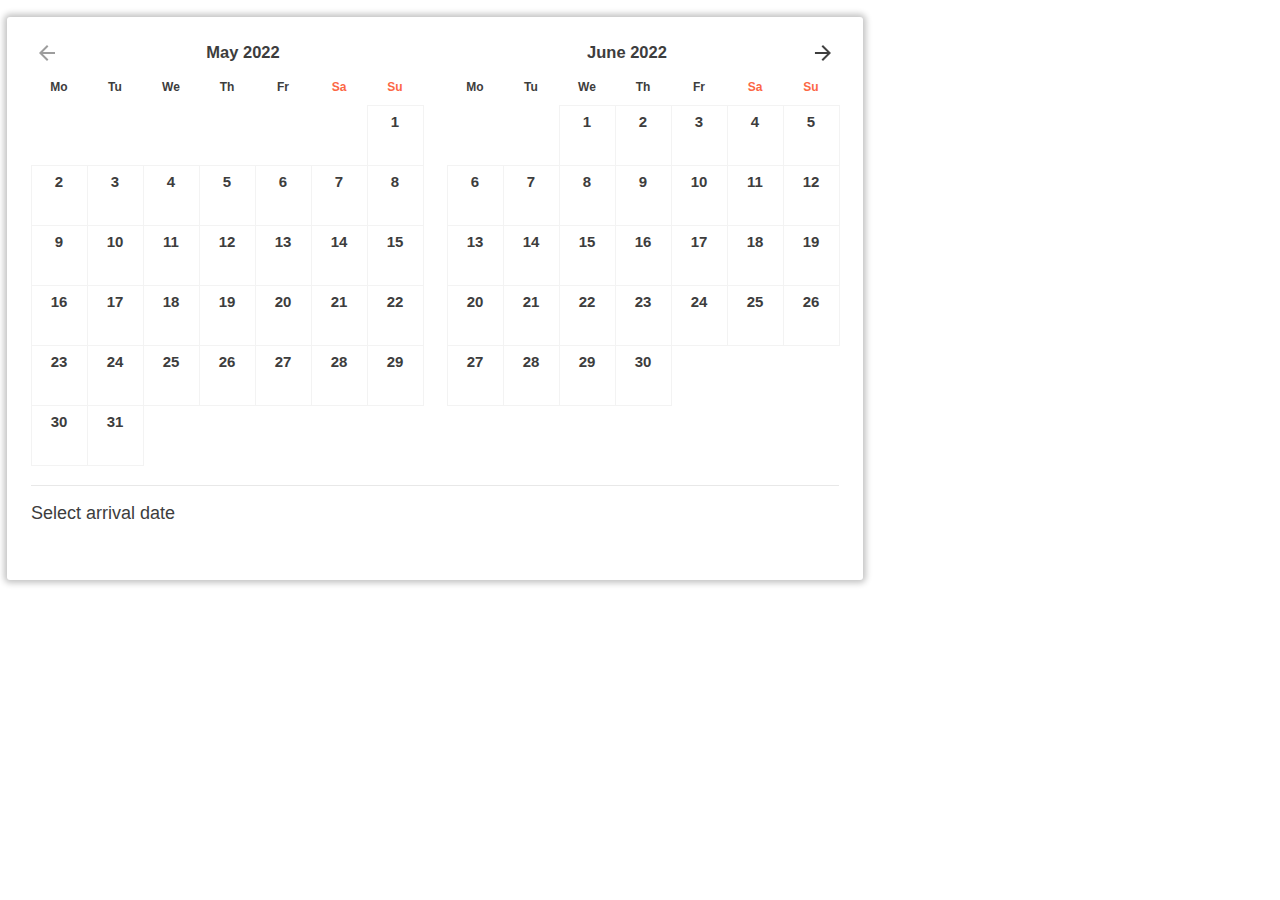
<file: images/Rooms – Hotel Carpe Diem Gudauri_files/saved_resource(1).html>
<!DOCTYPE html PUBLIC "-//W3C//DTD XHTML 1.0 Strict//EN" "http://www.w3.org/TR/xhtml1/DTD/xhtml1-strict.dtd">
<!-- saved from url=(0027)https://carpediem.ge/rooms/ -->
<html class="calendar lg-view" style="width: auto;"><head><meta http-equiv="Content-Type" content="text/html; charset=UTF-8"><style type="text/css">html,body,div,span,applet,object,iframe,h1,h2,h3,h4,h5,h6,p,blockquote,pre,a,abbr,acronym,address,big,ite,code,del,dfn,em,font,img,ins,kbd,q,s,samp,small,strike,strong,sub,sup,tt,var,b,u,i,center,dl,dt,dd,ol,ul,li,fieldset,form,label,legend,table,caption,tbody,tfoot,thead,tr,th,td{margin:0;padding:0;border:0;outline:0;font-size:100%;vertical-align:baseline;background:transparent}body{font:12px/14px Arial;color:#000;position: relative;}ol,ul{list-style:none}blockquote,q{quotes:none}blockquote:before,blockquote:after,q:before,q:after{content:'';content:none}:focus{outline:0}ins{text-decoration:none}del{text-decoration:line-through}table{border-collapse:collapse;border-spacing:0}</style><script type="text/javascript" charset="utf-8">parent.TL.new_jQuery(window);</script><!--<base href="https://ibe.tlintegration.com">--><base href="."><script type="text/javascript">function onloadHandler() { parent.TL.Callbacks.call("3", window); }</script><style type="text/css">.sfl-container .sf-adults-container,.sfl-container .sf-cancellation-container,.sfl-container .sf-departure-date-container,.sfl-container .sf-discount-code-container,.sfl-container .sf-extra-fields-bottom-container,.sfl-container .sf-extra-fields-container,.sfl-container .sf-extra-fields-expand-button-container,.sfl-container .sf-extra-fields-top-container,.sfl-container .sf-guests-container,.sfl-container .sf-nights-container,.sfl-container .sf-promo-code-container,.sfl-container .sf-providers-container,.sfl-container .sf-submit-button-input-container,.sfl-container .sf-submit-button-link-container,.sfl-container .sfl-arrival-calendar-button,.sfl-container .sfl-departure-calendar-button,.sfl-container .sfl-guests-select-popup{display:none}.sfl-container .sf-custom-block-1-container,.sfl-container .sf-custom-block-2-container,.sfl-container .sf-custom-block-3-container{display:none}</style><style type="text/css">html{font-size:12px}#search-form-container{float:none !important}.sfl-container *{box-sizing:border-box}.sfl-container{background:rgba(35,35,35,0);overflow:hidden;box-shadow:0 0 0 0 #0c0c0c inset;border-radius:0}.sfl-container .sf-title-container{font-family:'Open Sans',Arial,sans-serif;font-weight:bold;font-style:normal;text-transform:uppercase;color:#fff;font-size:21px;line-height:24px;white-space:nowrap;-webkit-box-flex:0;-ms-flex:0 0 auto;flex:0 0 auto}.sfl-container .sf-top-block-1,.sfl-container .sf-top-block-2{color:rgba(255,255,255,0.8);font-family:'Open Sans',Arial,sans-serif;font-weight:normal;font-style:normal;font-size:12px;line-height:15px;white-space:nowrap;-webkit-box-flex:0;-ms-flex:0 0 auto;flex:0 0 auto}.sfl-container .sf-extra-fields-container{display:-webkit-box !important;display:-ms-flexbox !important;display:flex !important}.sfl-container .sf-field-container{display:none;-webkit-box-pack:justify;-ms-flex-pack:justify;justify-content:space-between;-webkit-box-align:center;-ms-flex-align:center;align-items:center}.sfl-container .sf-field-container.sf-providers-container,.sfl-container .sf-field-container.sf-arrival-date-container,.sfl-container .sf-field-container.sf-departure-date-container,.sfl-container .sf-field-container.sf-guests-container,.sfl-container .sf-field-container.sf-promo-code-container,.sfl-container .sf-field-container.sf-submit-button-input-container{display:-webkit-box !important;display:-ms-flexbox !important;display:flex !important;position:relative}.sfl-container .sf-field-container>*{-webkit-box-flex:1;-ms-flex:1 1 100%;flex:1 1 100%}.sfl-container .sf-providers-container{-webkit-box-ordinal-group:2;-ms-flex-order:1;order:1;min-width:252px}.sfl-container .sf-providers-container:after{display:block;cursor:pointer;margin:6px 6px 9px -24px;width:24px;height:24px;right:0;bottom:0;opacity:.73;content:' ';position:absolute;pointer-events:none;background-position:center;background-repeat:no-repeat;background-size:contain;background-image:url("data:image/svg+xml;charset=utf-8,%3Csvg%20xmlns%3D%22http%3A%2F%2Fwww.w3.org%2F2000%2Fsvg%22%20width%3D%2224%22%20height%3D%2224%22%20viewBox%3D%220%200%2024%2024%22%3E%3Cpath%20fill%3D%22%23e7c130%22%20d%3D%22M12%2C16.5l-7-7L6.5%2C8%2C12%2C13.5%2C17.5%2C8%2C19%2C9.5Z%22%2F%3E%3C%2Fsvg%3E")}.sfl-container .sf-providers-container:hover:after{opacity:1}.sfl-container .sf-arrival-date-container{-webkit-box-ordinal-group:3;-ms-flex-order:2;order:2}.sfl-container .sf-arrival-date-container .sf-calendar-button{background-image:url("data:image/svg+xml;charset=utf-8,%3Csvg%20xmlns%3D%22http%3A%2F%2Fwww.w3.org%2F2000%2Fsvg%22%20xmlns%3Axlink%3D%22http%3A%2F%2Fwww.w3.org%2F1999%2Fxlink%22%20width%3D%2224%22%20height%3D%2224%22%20viewBox%3D%220%200%2024%2024%22%3E%3Cdefs%3E%3Cstyle%3E.cls-1%7Bfill%3A%23e7c130%3Bfill-rule%3Aevenodd%3B%7D%3C%2Fstyle%3E%3C%2Fdefs%3E%3Ctitle%3Echeck-in-date%3C%2Ftitle%3E%3Cg%20id%3D%22check-in-date%22%3E%3Cpath%20id%3D%22check-in-date-2%22%20data-name%3D%22check-in-date%22%20class%3D%22cls-1%22%20d%3D%22M19%2C3H18V2a1%2C1%2C0%2C0%2C0-1-1H16a1%2C1%2C0%2C0%2C0-1%2C1V3H9V2A1%2C1%2C0%2C0%2C0%2C8%2C1H7A1%2C1%2C0%2C0%2C0%2C6%2C2V3H5A2%2C2%2C0%2C0%2C0%2C3%2C5V19a2%2C2%2C0%2C0%2C0%2C2%2C2H19a2%2C2%2C0%2C0%2C0%2C2-2V5A2%2C2%2C0%2C0%2C0%2C19%2C3ZM9%2C19H5V16H9Zm0-8H5V8H9Zm5%2C8H10V16h4Zm0-4H10V12h4Zm0-4H10V8h4Zm5%2C8H15V16h4Zm0-4H15V12h4Zm0-4H15V8h4Z%22%2F%3E%3C%2Fg%3E%3C%2Fsvg%3E")}.sfl-container .sf-departure-date-container{-webkit-box-ordinal-group:4;-ms-flex-order:3;order:3}.sfl-container .sf-departure-date-container .sf-calendar-button{background-image:url("data:image/svg+xml;charset=utf-8,%3Csvg%20xmlns%3D%22http%3A%2F%2Fwww.w3.org%2F2000%2Fsvg%22%20xmlns%3Axlink%3D%22http%3A%2F%2Fwww.w3.org%2F1999%2Fxlink%22%20width%3D%2224%22%20height%3D%2224%22%20viewBox%3D%220%200%2024%2024%22%3E%3Cdefs%3E%3Cstyle%3E.cls-1%7Bfill%3A%23e7c130%3Bfill-rule%3Aevenodd%3B%7D%3C%2Fstyle%3E%3C%2Fdefs%3E%3Ctitle%3Echeck-out-date%3C%2Ftitle%3E%3Cg%20id%3D%22check-out-date%22%3E%3Cpath%20id%3D%22check-out-date-2%22%20data-name%3D%22check-out-date%22%20class%3D%22cls-1%22%20d%3D%22M3%2C5V19a2%2C2%2C0%2C0%2C0%2C2%2C2H19a2%2C2%2C0%2C0%2C0%2C2-2V5a2%2C2%2C0%2C0%2C0-2-2H18V2a1%2C1%2C0%2C0%2C0-1-1H16a1%2C1%2C0%2C0%2C0-1%2C1V3H9V2A1%2C1%2C0%2C0%2C0%2C8%2C1H7A1%2C1%2C0%2C0%2C0%2C6%2C2V3H5A2%2C2%2C0%2C0%2C0%2C3%2C5ZM15%2C16h4v3H15Zm0-8h4v3H15Zm-5%2C8h4v3H10Zm0-4h4v3H10Zm0-4h4v3H10ZM5%2C16H9v3H5Zm0-4H9v3H5ZM5%2C8H9v3H5Z%22%2F%3E%3C%2Fg%3E%3C%2Fsvg%3E")}.sfl-container .sf-arrival-date-container,.sfl-container .sf-departure-date-container{min-width:168px}.sfl-container .sf-arrival-date-container .sf-calendar-button,.sfl-container .sf-departure-date-container .sf-calendar-button{display:block;cursor:pointer;margin:6px 6px 9px -24px;width:24px;height:24px;position:absolute;background-position:center;background-repeat:no-repeat;background-size:contain;right:0;bottom:0;opacity:.73}.sfl-container .sf-arrival-date-container:hover .sf-calendar-button,.sfl-container .sf-departure-date-container:hover .sf-calendar-button{opacity:1}.sfl-container .sf-extra-fields-container{-webkit-box-ordinal-group:5;-ms-flex-order:4;order:4;width:100%;min-width:252px}.sfl-container .sf-guests-container{width:100%}.sfl-container .sfl-guests-input-container{cursor:pointer}.sfl-container .sfl-guests-input-container:after{display:block;cursor:pointer;margin:6px 6px 9px -24px;width:24px;height:24px;right:0;bottom:0;opacity:.73;content:' ';position:absolute;background-position:center;background-repeat:no-repeat;background-size:contain;background-image:url("data:image/svg+xml;charset=utf-8,%3Csvg%20xmlns%3D%22http%3A%2F%2Fwww.w3.org%2F2000%2Fsvg%22%20width%3D%2224%22%20height%3D%2224%22%20viewBox%3D%220%200%2024%2024%22%3E%3Cdefs%3E%3Cstyle%3E.cls-2%20%7B%20fill%3A%20%23e7c130%20%7D%3C%2Fstyle%3E%3C%2Fdefs%3E%3Cpath%20class%3D%22cls-2%22%20d%3D%22M13.09%2C21H10.91C5.45%2C21%2C5%2C19.85%2C5%2C19.85a7%2C7%2C0%2C0%2C1%2C.3-2c.42-1%2C.69-1.42%2C2.49-2.08s2.42-1.56%2C2.51-1.88V12.68A6.45%2C6.45%2C0%2C0%2C1%2C8.57%2C8.46C8.57%2C5.49%2C10.27%2C4%2C12%2C4s3.43%2C1.53%2C3.43%2C4.46a6.45%2C6.45%2C0%2C0%2C1-1.73%2C4.22v1.17c.08.32.74%2C1.23%2C2.51%2C1.88s2.07%2C1.11%2C2.49%2C2.08a7%2C7%2C0%2C0%2C1%2C.3%2C2S18.52%2C21%2C13.09%2C21Z%22%2F%3E%3C%2Fsvg%3E")}.sfl-container .sfl-guests-input-container:hover:after{opacity:1}.sfl-container .sf-promo-code-container{-webkit-box-ordinal-group:6;-ms-flex-order:5;order:5;min-width:120px}.sfl-container .sf-promo-code-container>*{opacity:0}.sfl-container .sf-promo-code-container .sf-promo-code-info{position:absolute;left:0;top:0;opacity:1;width:100%;height:100%;display:-webkit-box;display:-ms-flexbox;display:flex;-webkit-box-align:center;-ms-flex-align:center;align-items:center;-webkit-box-pack:center;-ms-flex-pack:center;justify-content:center;text-align:center;cursor:pointer;padding:6px;background:rgba(255,255,255,0.15);border-radius:0;color:#fff;font-family:'Open Sans',Arial,sans-serif;font-size:12px;line-height:15px}.sfl-container .sf-promo-code-container .sf-promo-code-info:hover{background:rgba(255,255,255,0.2)}.sfl-container .sf-promo-code-container._opened>*{opacity:1}.sfl-container .sf-promo-code-container._opened .sf-promo-code-info{display:none}.sfl-container .sf-field-label{font-family:Verdana,Arial,sans-serif;font-size:12px;color:#575757;line-height:18px;height:12px;pointer-events:none;position:absolute;top:0;left:12px}.sfl-container select,.sfl-container input{-webkit-appearance:none;-moz-appearance:none}.sfl-container select::-ms-expand,.sfl-container input::-ms-expand{display:none}.sfl-container select,.sfl-container input[type="text"]{font-family:Verdana,Arial,sans-serif;font-size:13.5px;font-weight:bold;color:#232323;background:#fff;border:none;border-radius:0;padding:12px 30px 0 12px;line-height:30px;cursor:pointer;overflow:hidden;box-shadow:0 0 0 0 rgba(0,0,0,0.27),0 0 0 0 rgba(0,0,0,0.08) inset,0 0 0 0 rgba(114,114,114,0.27);-webkit-user-select:none;-moz-user-select:none;-ms-user-select:none;user-select:none;min-width:0;width:100%;height:42px;vertical-align:top}.sfl-container .sfl-promo-code-input{cursor:auto !important;-webkit-user-select:initial !important;-moz-user-select:initial !important;-ms-user-select:initial !important;user-select:initial !important}.sfl-container .sfl-providers,.sfl-container .sfl-guests-input{text-overflow:ellipsis}.sfl-container .sfl-guests-input{pointer-events:none}.sfl-container .sf-submit-button-container{-webkit-box-ordinal-group:7;-ms-flex-order:6;order:6}.sfl-container .sf-submit-button-container .sfl-submit-button{font-family:'Open Sans',Arial,sans-serif;font-size:16px;font-weight:bold;font-style:normal;text-transform:uppercase;border-radius:0;color:#fff;height:42px;background-color:#e7c130;background-image:-webkit-linear-gradient(bottom, #e7c130, #e7c130);background-image:linear-gradient(to top, #e7c130, #e7c130);border:2px solid;border-color:#fff;border-top-color:#fff;border-top-width:2px;box-shadow:0 1px 3px 0 rgba(0,0,0,0),0 1px 0 0 rgba(255,255,255,0) inset;text-shadow:0 0 0 rgba(0,0,0,0);padding:0 12px;cursor:pointer;white-space:normal;min-width:168px;width:100%}.sfl-container .sf-submit-button-container .sfl-submit-button:hover{color:#fff;background-color:#f4c71a;background-image:-webkit-linear-gradient(bottom, #f4c71a, #f4c71a);background-image:linear-gradient(to top, #f4c71a, #f4c71a);border:2px solid #fff;border-top-width:2px;border-top-color:#fff !important}.sfl-container .sf-wrapper{margin:0 auto;padding:24px 1px 24px 1px;position:relative;display:-webkit-box;display:-ms-flexbox;display:flex}.sfl-container .sf-controls-wrapper{display:-webkit-box;display:-ms-flexbox;display:flex;-webkit-box-flex:1;-ms-flex:1 1 auto;flex:1 1 auto}.sfl-container .sf-controls-wrapper>*{-webkit-box-flex:1;-ms-flex:1 1 auto;flex:1 1 auto}.sfl-container .sf-bottom-block-1,.sfl-container .sf-bottom-block-2,.sfl-container .sf-custom-block-1,.sfl-container .sf-custom-block-2,.sfl-container .sf-custom-block-3,.sfl-container .sf-backlink-container,.sfl-container .sf-cancellation-container{display:none}.sf-state-init .sf-wrapper{visibility:hidden;width:1px}.sf-state-init .sf-field-container,.sf-state-init .sf-custom-block-1,.sf-state-init .sf-custom-block-2,.sf-state-init .sf-custom-block-3,.sf-state-init .sf-extra-fields-container,.sf-state-init .sf-submit-button-container{position:absolute}.sf-state-init .sf-custom-block-1{width:24px;display:block}.sf-state-init .sf-custom-block-2{width:24px;display:block}.sf-state-init .sf-custom-block-3{width:18px;display:block}.sf-state-init .sf-guests-container{position:relative}.sf-state-init .sf-promo-code-info{display:none}.sf-state-horizontal .sf-wrapper{-webkit-box-orient:horizontal;-webkit-box-direction:normal;-ms-flex-direction:row;flex-direction:row;-ms-flex-wrap:nowrap;flex-wrap:nowrap;-webkit-box-pack:justify;-ms-flex-pack:justify;justify-content:space-between;-webkit-box-align:center;-ms-flex-align:center;align-items:center}.sf-state-horizontal .sf-title-container{margin-right:24px;padding-bottom:18px}.sf-state-horizontal .sf-top-block-1{position:absolute;top:50%;-webkit-transform:translateY(-50%);transform:translateY(-50%);margin-top:15px}.sf-state-horizontal .sf-top-block-2{display:none}.sf-state-horizontal2 .sf-wrapper{-webkit-box-orient:vertical;-webkit-box-direction:normal;-ms-flex-direction:column;flex-direction:column;-ms-flex-wrap:nowrap;flex-wrap:nowrap;-webkit-box-align:stretch;-ms-flex-align:stretch;align-items:stretch}.sf-state-horizontal2 .sf-top-block-1{display:none}.sf-state-horizontal2 .sf-top-block-2{margin-top:6px}.sf-state-horizontal2 .sf-controls-wrapper{margin-top:18px}.sf-state-horizontal .sf-controls-wrapper,.sf-state-horizontal2 .sf-controls-wrapper{-ms-flex-wrap:nowrap;flex-wrap:nowrap;-webkit-box-pack:justify;-ms-flex-pack:justify;justify-content:space-between;-webkit-box-align:center;-ms-flex-align:center;align-items:center}.sf-state-horizontal .sf-controls-wrapper>*,.sf-state-horizontal2 .sf-controls-wrapper>*{-webkit-box-flex:3;-ms-flex:3 1 auto;flex:3 1 auto}.sf-state-horizontal .sf-controls-wrapper .sf-providers-container,.sf-state-horizontal2 .sf-controls-wrapper .sf-providers-container{-webkit-box-flex:6;-ms-flex:6 1 20%;flex:6 1 20%}.sf-state-horizontal .sf-controls-wrapper .sf-promo-code-container,.sf-state-horizontal2 .sf-controls-wrapper .sf-promo-code-container{-webkit-box-flex:1;-ms-flex:1 1 auto;flex:1 1 auto}.sf-state-horizontal .sf-providers-container,.sf-state-horizontal2 .sf-providers-container,.sf-state-horizontal .sf-arrival-date-container,.sf-state-horizontal2 .sf-arrival-date-container,.sf-state-horizontal .sf-departure-date-container,.sf-state-horizontal2 .sf-departure-date-container,.sf-state-horizontal .sf-promo-code-container,.sf-state-horizontal2 .sf-promo-code-container,.sf-state-horizontal .sf-extra-fields-container,.sf-state-horizontal2 .sf-extra-fields-container{margin-right:24px}.sf-state-horizontal .sf-extra-fields-container,.sf-state-horizontal2 .sf-extra-fields-container{-webkit-box-flex:0;-ms-flex:0 0 252px;flex:0 0 252px}.sf-state-quad .sf-wrapper,.sf-state-quad1 .sf-wrapper,.sf-state-quad2 .sf-wrapper,.sf-state-vertical .sf-wrapper{-webkit-box-orient:vertical;-webkit-box-direction:normal;-ms-flex-direction:column;flex-direction:column;-webkit-box-align:stretch;-ms-flex-align:stretch;align-items:stretch}.sf-state-quad .sf-title-container,.sf-state-quad1 .sf-title-container,.sf-state-quad2 .sf-title-container,.sf-state-vertical .sf-title-container,.sf-state-quad .sf-top-block-2,.sf-state-quad1 .sf-top-block-2,.sf-state-quad2 .sf-top-block-2,.sf-state-vertical .sf-top-block-2{white-space:normal}.sf-state-quad .sf-top-block-1,.sf-state-quad1 .sf-top-block-1,.sf-state-quad2 .sf-top-block-1,.sf-state-vertical .sf-top-block-1{display:none}.sf-state-quad .sf-top-block-2,.sf-state-quad1 .sf-top-block-2,.sf-state-quad2 .sf-top-block-2,.sf-state-vertical .sf-top-block-2{margin-top:6px}.sf-state-quad .sf-controls-wrapper,.sf-state-quad1 .sf-controls-wrapper,.sf-state-quad2 .sf-controls-wrapper,.sf-state-vertical .sf-controls-wrapper{margin-top:18px}.sf-state-quad .sf-promo-code-container,.sf-state-quad1 .sf-promo-code-container,.sf-state-quad2 .sf-promo-code-container,.sf-state-vertical .sf-promo-code-container,.sf-state-quad .sf-submit-button-container,.sf-state-quad1 .sf-submit-button-container,.sf-state-quad2 .sf-submit-button-container,.sf-state-vertical .sf-submit-button-container{margin-bottom:6px}.sf-state-quad .sf-controls-wrapper,.sf-state-quad1 .sf-controls-wrapper{-webkit-box-orient:horizontal;-webkit-box-direction:normal;-ms-flex-direction:row;flex-direction:row;-ms-flex-wrap:wrap;flex-wrap:wrap;-webkit-box-pack:justify;-ms-flex-pack:justify;justify-content:space-between;-webkit-box-align:end;-ms-flex-align:end;align-items:flex-end}.sf-state-quad .sf-controls-wrapper>*,.sf-state-quad1 .sf-controls-wrapper>*{-webkit-box-flex:1;-ms-flex:1 1 15%;flex:1 1 15%}.sf-state-quad .sf-providers-container,.sf-state-quad1 .sf-providers-container,.sf-state-quad .sf-extra-fields-container,.sf-state-quad1 .sf-extra-fields-container{-webkit-box-flex:1;-ms-flex:1 1 20%;flex:1 1 20%}.sf-state-quad .sf-providers-container,.sf-state-quad1 .sf-providers-container,.sf-state-quad .sf-arrival-date-container,.sf-state-quad1 .sf-arrival-date-container,.sf-state-quad .sf-departure-date-container,.sf-state-quad1 .sf-departure-date-container,.sf-state-quad .sf-extra-fields-container,.sf-state-quad1 .sf-extra-fields-container,.sf-state-quad .sf-promo-code-container,.sf-state-quad1 .sf-promo-code-container{margin-right:18px}.sf-state-quad .sf-promo-code-container,.sf-state-quad1 .sf-promo-code-container,.sf-state-quad .sf-submit-button-container,.sf-state-quad1 .sf-submit-button-container{margin-top:18px;-webkit-box-flex:1;-ms-flex:1 1 45%;flex:1 1 45%}.sf-state-quad1 .sf-extra-fields-container{margin-right:0}.sf-state-quad2 .sf-controls-wrapper{-webkit-box-orient:horizontal;-webkit-box-direction:normal;-ms-flex-direction:row;flex-direction:row;-ms-flex-wrap:wrap;flex-wrap:wrap;-webkit-box-pack:justify;-ms-flex-pack:justify;justify-content:space-between;-webkit-box-align:end;-ms-flex-align:end;align-items:flex-end}.sf-state-quad2 .sf-controls-wrapper>*{-webkit-box-flex:1;-ms-flex:1 1 33%;flex:1 1 33%}.sf-state-quad2 .sf-providers-container{-webkit-box-flex:1;-ms-flex:1 1 100%;flex:1 1 100%;margin-bottom:18px}.sf-state-quad2 .sf-extra-fields-container,.sf-state-quad2 .sf-arrival-date-container{margin-right:9px}.sf-state-quad2 .sf-submit-button-container,.sf-state-quad2 .sf-departure-date-container,.sf-state-quad2 .sf-promo-code-container{margin-left:9px}.sf-state-quad2 .sf-extra-fields-container,.sf-state-quad2 .sf-submit-button-container,.sf-state-quad2 .sf-promo-code-container{margin-top:18px}.sf-state-quad2 .sf-extra-fields-container{min-width:0}.sf-state-quad2 .sf-submit-button-container,.sf-state-quad2 .sf-promo-code-container{margin-bottom:0}.sf-state-vertical .sf-extra-fields-container,.sf-state-vertical .sf-promo-code-container,.sf-state-vertical .sf-providers-container{min-width:168px}.sf-state-vertical .sf-arrival-date-container,.sf-state-vertical .sf-departure-date-container,.sf-state-vertical .sf-extra-fields-container,.sf-state-vertical .sf-promo-code-container,.sf-state-vertical .sf-submit-button-container{margin-top:18px}.sf-state-vertical .sf-controls-wrapper{-webkit-box-orient:vertical;-webkit-box-direction:normal;-ms-flex-direction:column;flex-direction:column;-webkit-box-align:stretch;-ms-flex-align:stretch;align-items:stretch}.sf-state-vertical .sf-controls-wrapper>*{-webkit-box-flex:1;-ms-flex:1 1 auto;flex:1 1 auto}.sf-state-vertical .sf-promo-code-container{margin-bottom:0}.sfl-container .sf-field-container.sf-providers-container{display:none !important}.sf-state-vertical .sf-arrival-date-container{margin-top:0}.sfl-container .sf-extra-fields-container{display:none !important}.sf-state-quad2 .sf-submit-button-container{margin-left:0}.sf-state-quad .sf-promo-code-container,.sf-state-quad1 .sf-promo-code-container{margin:0;-webkit-box-flex:1;-ms-flex:1 1 15%;flex:1 1 15%}.sf-state-quad .sf-submit-button-container,.sf-state-quad1 .sf-submit-button-container{-webkit-box-flex:1;-ms-flex:1 1 100%;flex:1 1 100%}.sf-state-quad2 .sf-promo-code-container{margin-left:0;-webkit-box-flex:1;-ms-flex:1 1 100%;flex:1 1 100%}.sf-state-quad .sf-promo-code-container{margin:0;-webkit-box-flex:1;-ms-flex:1 1 15%;flex:1 1 15%}
/*# sourceMappingURL=[data-uri] */</style><style type="text/css">.sfl-container.sfl-theme-15846-carpediem .sf-dummy,.sfl-container.sfl-theme-15846-carpediem .sf-submit-button-input-container{display:block}.sfl-container.sfl-theme-15846-carpediem .sf-backlink-container{font:9px Arial,sans-serif;position:absolute;bottom:5px;left:1px;opacity:.4;-moz-opacity:.4;-khtml-opacity:.4;zoom:1;filter:alpha(opacity=40);display:block}.sfl-container.sfl-theme-15846-carpediem .sf-backlink-container a{color:#fff;font-weight:400;font-style:normal;text-decoration:none;text-align:left;text-transform:none}.sfl-container.sfl-theme-15846-carpediem .sf-submit-button-container .sfl-submit-button.compact-view-button{display:none}.sf-booking-button,.sf-close-button{display:none}</style><style type="text/css">html.calendar{font-size:14px}html.calendar *{box-sizing:border-box;-webkit-user-select:none;-moz-user-select:none;-ms-user-select:none;user-select:none}html.calendar.-without-price .sfc-date{display:flex;align-items:center}html.calendar.-without-price .sfc-price{display:none}html.calendar.-without-price .sfc-day-closed .sfc-box:before{width:1.85rem;height:1.85rem;background-size:100%;background-image:url("data:image/svg+xml,%3Csvg width='30' height='30' viewBox='0 0 30 30' fill='none' xmlns='http://www.w3.org/2000/svg'%3E%3Cpath fill-rule='evenodd' clip-rule='evenodd' d='M30 28.8505L28.85 30L15 16.1558L1.15 29.9875L0 28.8505L13.85 14.9938L0 1.14952L1.15 0L15 13.8442L28.8625 0L30 1.14952L16.1625 14.9938L30 28.8505Z' fill='%23616161' fill-opacity='0.16' /%3E%3C/svg%3E%0A")}html.calendar.-without-price .sfc-day-arrival .sfc-box:before,html.calendar.-without-price .sfc-day-departure .sfc-box:before,html.calendar.-without-price .sfc-day-hover .sfc-box:before,html.calendar.-without-price .sfc-day-sel .sfc-box:before{background-image:url("data:image/svg+xml,%3Csvg width='30' height='30' viewBox='0 0 30 30' fill='none' xmlns='http://www.w3.org/2000/svg'%3E%3Cpath fill-rule='evenodd' clip-rule='evenodd' d='M30 28.8505L28.85 30L15 16.1558L1.15 29.9875L0 28.8505L13.85 14.9938L0 1.14952L1.15 0L15 13.8442L28.8625 0L30 1.14952L16.1625 14.9938L30 28.8505Z' fill='%23FFFFFF' fill-opacity='0.24' /%3E%3C/svg%3E%0A")}html.calendar.-without-price.lg-view .sfc-day-av:hover .sfc-box:before,html.calendar.-without-price.md-view .sfc-day-av:hover .sfc-box:before,html.calendar.-without-price.sm-view .sfc-day-av:hover .sfc-box:before{background-image:url("data:image/svg+xml,%3Csvg width='30' height='30' viewBox='0 0 30 30' fill='none' xmlns='http://www.w3.org/2000/svg'%3E%3Cpath fill-rule='evenodd' clip-rule='evenodd' d='M30 28.8505L28.85 30L15 16.1558L1.15 29.9875L0 28.8505L13.85 14.9938L0 1.14952L1.15 0L15 13.8442L28.8625 0L30 1.14952L16.1625 14.9938L30 28.8505Z' fill='%23FFFFFF' fill-opacity='0.24' /%3E%3C/svg%3E%0A")}html.calendar.lg-view{font-size:16px}html.calendar.md-view,html.calendar.xs-view{font-size:14px}html.calendar.sm-view{font-size:12px}html.calendar .sfl-calendar-container{padding:1.25rem 1.5rem 1rem;margin:10px 0;background-color:#fff;box-shadow:0 0 6px 3px rgba(0,0,0,.24);border-radius:3px;font-family:Arial,sans-serif;font-size:.75rem;line-height:1.5;color:#3d3d3d}html.calendar .sfl-calendar-container a{text-decoration:none;color:inherit;color:unset;cursor:default}html.calendar .sfl-calendar-header{display:none}html.calendar .sfl-calendar-inner-container{display:flex}html.calendar .sfl-calendar-wrapper{flex:0 0 24.5rem;width:24.5rem}html.calendar .sfl-calendar-wrapper:last-child:not(:first-child){margin-left:1.5rem}html.calendar .sfl-calendar-wrapper:first-child .sfc-day:first-child .sfc-tooltip{transform:translateX(0px);right:auto;left:0}html.calendar .sfl-calendar-wrapper:first-child .sfc-day:first-child .sfc-tooltip:after{transform:translateX(-50%);right:auto;left:1.75rem}html.calendar .sfl-calendar-wrapper:last-child .sfc-day:last-child .sfc-tooltip{transform:translateX(0px);right:0}html.calendar .sfl-calendar-wrapper:last-child .sfc-day:last-child .sfc-tooltip:after{right:1.75rem}html.calendar .sfl-status{position:relative;padding-top:1rem;margin-top:1.25rem;border-top:1px solid #e8e8e8}html.calendar .sfl-status-title{font-size:1.125rem;line-height:1.33}html.calendar .sfl-status-title .light,html.calendar .sfl-status-title.light{opacity:.8}html.calendar .sfl-status-title .alert,html.calendar .sfl-status-title.alert{color:#fc6745}html.calendar .sfl-status-info{padding-top:.25rem}html.calendar .sfl-status-note,html.calendar .sfl-status-subtitle{min-height:.99rem;line-height:1.1;opacity:.5}html.calendar .sfl-status-subtitle{margin-bottom:.15rem;font-size:.9rem}html.calendar .sfl-status-note{font-size:.8rem;font-style:italic}html.calendar .sfl-button{display:none;margin-top:1rem;background-color:#fda908;border-radius:4px;font-weight:600;font-size:1.125rem;line-height:2.5rem;color:#fff;text-align:center;cursor:pointer;transition:background-color ease .3s}html.calendar .sfl-button:hover{background-color:#fd2b2b}html.calendar .sfl-button-disabled{opacity:.5;cursor:default}html.calendar .sfc-next-month-btn,html.calendar .sfc-prev-month-btn{width:2rem}html.calendar .sfc-next-month-btn a,html.calendar .sfc-prev-month-btn a{background-image:url("data:image/svg+xml,%3Csvg width='16' height='16' viewBox='0 0 16 16' fill='none' xmlns='http://www.w3.org/2000/svg'%3E%3Cpath d='M16 7H3.83L9.41 1.41L8 0L0 8L8 16L9.41 14.59L3.83 9H16V7Z' fill='%233D3D3D'/%3E%3C/svg%3E%0A");background-repeat:no-repeat;background-position:center;background-size:1rem 1rem;display:block;width:2rem;height:2rem;border:1px solid transparent;border-radius:3px;text-indent:-1000px;transition-property:opacity,border-color;transition-duration:.3s;cursor:pointer}html.calendar .sfc-next-month-btn-disabled a,html.calendar .sfc-next-month-btn-disabled a:hover,html.calendar .sfc-prev-month-btn-disabled a,html.calendar .sfc-prev-month-btn-disabled a:hover{cursor:default;opacity:.5;border-color:transparent}html.calendar .sfc-next-month-btn a{-webkit-transform:rotateY(180deg);transform:rotateY(180deg)}html.calendar .sfc-month-cont{width:100%;font-weight:600;font-size:1.0313rem;line-height:1.45;text-align:center}html.calendar .sfc-month-cont td{vertical-align:middle}html.calendar .sfc-weekday{width:3.5rem;opacity:1;font-size:.75rem;font-weight:600;line-height:3;text-align:center}html.calendar .sfc-weekday-weekend{color:#fc6745}html.calendar .sfc-day{width:3.5rem;vertical-align:top}html.calendar .sfc-day .sfc-box{box-shadow:1px 0 0 0 #f3f3f3,0 1px 0 0 #f3f3f3,1px 1px 0 0 #f3f3f3,1px 0 0 0 #f3f3f3 inset,0 1px 0 0 #f3f3f3 inset;cursor:default;pointer-events:none}html.calendar .sfc-day-best-price .sfc-box{background-color:#f4f9ee;color:#61853c}html.calendar .sfc-day-closed .sfc-price{display:none}html.calendar .sfc-day-closed .sfc-box{background-color:#eee;color:rgba(61,61,61,.6)}html.calendar .sfc-day-closed .sfc-box:before{content:"";background-repeat:no-repeat;background-position:center;background-size:.75rem .75rem;background-image:url("data:image/svg+xml,%3Csvg width='12' height='12' viewBox='0 0 12 12' fill='none' xmlns='http://www.w3.org/2000/svg'%3E%3Cpath fill-rule='evenodd' clip-rule='evenodd' d='M12 1.5L10.5 0L6 4.5L1.5 0L0 1.5L4.5 6L0 10.5L1.5 12L6 7.5L10.5 12L12 10.5L7.5 6L12 1.5Z' fill='%23d2d2d2' /%3E%3C/svg%3E%0A");position:absolute;bottom:.75rem;left:50%;transform:translateX(-50%);width:.75rem;height:.75rem}html.calendar .sfc-day-av{cursor:pointer}html.calendar .sfc-day-na .sfc-box{opacity:.24;box-shadow:none}html.calendar .sfc-day-muted .sfc-box{opacity:.6}html.calendar .sfc-day-arrival .sfc-box,html.calendar .sfc-day-departure .sfc-box,html.calendar .sfc-day-sel .sfc-box{background-color:#fda908;color:#fff;opacity:1}html.calendar .sfc-day-arrival .sfc-box:before,html.calendar .sfc-day-departure .sfc-box:before,html.calendar .sfc-day-sel .sfc-box:before{background-image:url("data:image/svg+xml,%3Csvg width='12' height='12' viewBox='0 0 12 12' fill='none' xmlns='http://www.w3.org/2000/svg'%3E%3Cpath fill-rule='evenodd' clip-rule='evenodd' d='M12 1.5L10.5 0L6 4.5L1.5 0L0 1.5L4.5 6L0 10.5L1.5 12L6 7.5L10.5 12L12 10.5L7.5 6L12 1.5Z' fill='%23FFFFFF' /%3E%3C/svg%3E%0A")}html.calendar .sfc-day-arrival .sfc-box:after,html.calendar .sfc-day-departure .sfc-box:after{content:"";position:absolute;top:1px;border-top:1.8125rem solid transparent;border-bottom:1.875rem solid transparent}html.calendar .sfc-day-arrival .sfc-box:after{left:1px;border-left:.9375rem solid rgba(0,0,0,.3)}html.calendar .sfc-day-departure .sfc-box:after{right:0;border-right:.9375rem solid rgba(0,0,0,.3)}html.calendar .sfc-day-hover .sfc-box{background-color:rgba(253,169,8,.73);opacity:1;color:#fff}html.calendar .sfc-day-hover .sfc-box:before{background-image:url("data:image/svg+xml,%3Csvg width='12' height='12' viewBox='0 0 12 12' fill='none' xmlns='http://www.w3.org/2000/svg'%3E%3Cpath fill-rule='evenodd' clip-rule='evenodd' d='M12 1.5L10.5 0L6 4.5L1.5 0L0 1.5L4.5 6L0 10.5L1.5 12L6 7.5L10.5 12L12 10.5L7.5 6L12 1.5Z' fill='%23FFFFFF' /%3E%3C/svg%3E%0A")}html.calendar .sfc-day-hover-restricted .sfc-box{background-color:#eee!important;color:rgba(0,0,0,.73)!important}html.calendar .sfc-day:hover .sfc-tooltip{visibility:visible}html.calendar .sfc-day-unit-night.sfc-day-departure .sfc-price{display:none}html.calendar .sfc-box{position:relative;display:flex;align-items:center;justify-content:flex-start;flex-direction:column;padding:.5rem .375rem .375rem;height:3.75rem}html.calendar .sfc-date{flex:1 1 auto;font-weight:600;font-size:.937rem;line-height:1.2;text-align:center}html.calendar .sfc-price{flex:0 0 auto;font-size:.6rem;line-height:1.25}html.calendar .sfc-price .amount{opacity:.8}html.calendar .sfc-price .currency{opacity:.6}html.calendar .sfc-tooltip{position:absolute;bottom:100%;right:50%;transform:translateX(50%);z-index:1;padding:.75rem;margin-bottom:4px;background-color:rgba(61,61,61,.95);border-radius:4px;font-weight:600;font-size:.75rem;line-height:1;color:#fff;text-align:center;white-space:nowrap;pointer-events:none}html.calendar .sfc-tooltip:after{content:'';position:absolute;bottom:-8px;right:50%;transform:translateX(50%);width:0;height:0;border-width:4px;border-style:solid;border-color:rgba(61,61,61,.95) transparent transparent}html.calendar.lg-view .sfc-next-month-btn-empty,html.calendar.lg-view .sfc-prev-month-btn-empty,html.calendar.md-view .sfc-next-month-btn-empty,html.calendar.md-view .sfc-prev-month-btn-empty,html.calendar.sm-view .sfc-next-month-btn-empty,html.calendar.sm-view .sfc-prev-month-btn-empty{display:none}html.calendar.lg-view .sfc-next-month-btn a:hover,html.calendar.lg-view .sfc-prev-month-btn a:hover,html.calendar.md-view .sfc-next-month-btn a:hover,html.calendar.md-view .sfc-prev-month-btn a:hover,html.calendar.sm-view .sfc-next-month-btn a:hover,html.calendar.sm-view .sfc-prev-month-btn a:hover{border-color:rgba(61,61,61,.38)}html.calendar.lg-view .sfc-day:hover .sfc-tooltip,html.calendar.md-view .sfc-day:hover .sfc-tooltip,html.calendar.sm-view .sfc-day:hover .sfc-tooltip{visibility:visible}html.calendar.lg-view .sfc-day-av:hover .sfc-box,html.calendar.md-view .sfc-day-av:hover .sfc-box,html.calendar.sm-view .sfc-day-av:hover .sfc-box{background-color:rgba(253,169,8,.73);opacity:1;color:#fff}html.calendar.lg-view .sfc-day-av:hover .sfc-box:before,html.calendar.md-view .sfc-day-av:hover .sfc-box:before,html.calendar.sm-view .sfc-day-av:hover .sfc-box:before{background-image:url("data:image/svg+xml,%3Csvg width='12' height='12' viewBox='0 0 12 12' fill='none' xmlns='http://www.w3.org/2000/svg'%3E%3Cpath fill-rule='evenodd' clip-rule='evenodd' d='M12 1.5L10.5 0L6 4.5L1.5 0L0 1.5L4.5 6L0 10.5L1.5 12L6 7.5L10.5 12L12 10.5L7.5 6L12 1.5Z' fill='%23FFFFFF' /%3E%3C/svg%3E%0A")}html.calendar.xs-view{min-width:320px;width:100%}html.calendar.xs-view #body-wrapper,html.calendar.xs-view body{width:100%}html.calendar.xs-view .sfl-calendar-wrapper{width:100%;flex-basis:100%}html.calendar.xs-view .sfl-calendar-container{overflow:hidden;padding:1rem}html.calendar.xs-view .sfc-tooltip{display:none}html.calendar.xs-view .sfc-button{display:block}html.calendar.xs-view .sfc-days-table,html.calendar.xs-view .sfc-weekdays-table{width:100%}html.calendar.xs-view .sfc-day,html.calendar.xs-view .sfc-weekday{width:calc(14.2857%)}html.calendar.xs-view .sfc-box{padding:.5rem .25rem .25rem}</style><style type="text/css">.sf-discount-code-container{position:relative;margin-top:10px;float:left;width:163px;border:1px solid #aaa;background-color:#fff;color:#000}.sf-discount-code-container .sfl-discount-select{display:none;height:0;width:0}.sf-discount-code-container .sfl-discount-empty{padding:4px;cursor:pointer}.sf-discount-code-container .sfl-discount-triangle{font-size:8px;margin:3px 3px 0;float:left}.sf-discount-code-container .sfl-discount-selected{display:none;width:100%;float:left}.sf-discount-code-container .sfl-discount-selected .sfl-discount-selected-label{cursor:pointer;float:left;background:#f0f0f0;background-image:linear-gradient(bottom,#d2d2d2 3%,#f0f0f0 50%);background-image:-o-linear-gradient(bottom,#d2d2d2 3%,#f0f0f0 50%);background-image:-moz-linear-gradient(bottom,#d2d2d2 3%,#f0f0f0 50%);background-image:-webkit-linear-gradient(bottom,#d2d2d2 3%,#f0f0f0 50%);background-image:-ms-linear-gradient(bottom,#d2d2d2 3%,#f0f0f0 50%);background-image:-webkit-gradient(linear,left bottom,left top,color-stop(0.03,#d2d2d2),color-stop(0.5,#f0f0f0));width:83px;padding:4px 0}.sf-discount-code-container .sfl-discount-selected .sfl-discount-selected-label .sfl-discount-label-name{display:none}.sf-discount-code-container .sfl-discount-selected input.sfl-discount-selected-input{padding:0 4px;float:right;width:70px;border-radius:0}</style><style type="text/css">@-webkit-keyframes rotate{0%{-webkit-transform:rotate(0deg);transform:rotate(0deg)}100%{-webkit-transform:rotate(360deg);transform:rotate(360deg)}}@keyframes rotate{0%{-webkit-transform:rotate(0deg);transform:rotate(0deg)}100%{-webkit-transform:rotate(360deg);transform:rotate(360deg)}}.sfl-guests-select-container .sfl-guest-select::-ms-expand{display:none}.sfl-guests-select-container .sfl-guest-select:invalid{color:rgba(61,61,61,.5)}.sfl-guests-select-container .sfl-guests-child-age:first-child{margin-top:15px}.sfl-guests-select-container .sfl-guests-child-age:not(:last-child){margin-bottom:8px}</style><style type="text/css">.sfl-guests-select-container{-webkit-box-sizing:border-box;box-sizing:border-box;-webkit-box-shadow:0 0 6px 3px rgba(0,0,0,.24);box-shadow:0 0 6px 3px rgba(0,0,0,.24);border-radius:3px;position:relative;background:#fff;margin-top:10px;margin-bottom:10px;padding:20px 20px 24px;font:12px Arial,sans-serif;line-height:15px;color:#3d3d3d;width:300px;min-height:268px}.sfl-guests-select-container .sfl-loader{display:none;position:absolute;width:100px;height:100px;top:calc(50% + 20px);left:50%;-webkit-transform:translate(-50%,-50%);-ms-transform:translate(-50%,-50%);transform:translate(-50%,-50%)}.sfl-guests-select-container.loading{cursor:progress}.sfl-guests-select-container.loading .sfl-loader{display:block}.sfl-guests-select-container.loading .sfl-loader svg{-webkit-animation:rotate 1s linear infinite;animation:rotate 1s linear infinite}.sfl-guests-select-container.loading .sfl-guests-control-add-room,.sfl-guests-select-container.loading .sfl-guests-controls,.sfl-guests-select-container.loading .sfl-guests-groups{display:none!important}.sfl-guests-select-container div:focus{outline:2px solid #fda908}.sfl-guests-select-container .sfl-guests-header{padding-bottom:16px;border-bottom:1px solid rgba(61,61,61,.24)}.sfl-guests-select-container .sfl-guests-header .sfl-guests-title{font-size:18px;font-weight:600}.sfl-guests-select-container .sfl-guests-header .sfl-guests-note{display:none;margin-top:13px;font-size:11px;background:rgba(251,192,45,.09);border:1px solid #fbc02d;color:#c68d00;padding:12px;font-weight:700}.sfl-guests-select-container .sfl-guests-header .sfl-guests-note [data-message]{display:none;text-transform:uppercase}.sfl-guests-select-container .sfl-guests-group{padding:10px 0 24px;border-bottom:1px solid rgba(61,61,61,.24)}.sfl-guests-select-container .sfl-guests-group .sfl-guests-group-header{display:-webkit-box;display:-ms-flexbox;display:flex;-webkit-box-pack:justify;-ms-flex-pack:justify;justify-content:space-between;-webkit-box-align:center;-ms-flex-align:center;align-items:center;margin-bottom:8px}.sfl-guests-select-container .sfl-guests-group .sfl-guests-group-header .sfl-guests-group-room{-webkit-box-flex:0;-ms-flex:0 0 auto;flex:0 0 auto;font-weight:600;line-height:32px;white-space:nowrap}.sfl-guests-select-container .sfl-guests-group .sfl-guests-group-header .sfl-guests-group-room .sfl-guests-room-num{padding-left:5px}.sfl-guests-select-container .sfl-guests-group .sfl-guests-group-header .sfl-guests-group-remove{-webkit-box-flex:0;-ms-flex:0 0 auto;flex:0 0 auto}.sfl-guests-select-container .sfl-guests-group .sfl-guests-group-header .sfl-guests-group-remove .sfl-guests-remove-btn{background-image:url(data:image/svg+xml;charset=utf-8,%3Csvg%20xmlns%3D%22http%3A%2F%2Fwww.w3.org%2F2000%2Fsvg%22%20xmlns%3Axlink%3D%22http%3A%2F%2Fwww.w3.org%2F1999%2Fxlink%22%20width%3D%2224%22%20height%3D%2224%22%20viewBox%3D%220%200%2024%2024%22%3E%3Cpath%20fill%3D%22%23fda908%22%20d%3D%22M15%2C9H13v9h2ZM11%2C9H9v9h2Zm9-5V6H19V20a2%2C2%2C0%2C0%2C1-2%2C2H7a2%2C2%2C0%2C0%2C1-2-2V6H4V4H9V3a1%2C1%2C0%2C0%2C1%2C1-1h4a1%2C1%2C0%2C0%2C1%2C1%2C1V4ZM17%2C7H7V20H17Z%22%2F%3E%3C%2Fsvg%3E);background-position:center;background-repeat:no-repeat;background-size:cover;width:24px;height:24px;cursor:pointer;opacity:.75}.sfl-guests-select-container .sfl-guests-group .sfl-guests-group-header .sfl-guests-group-remove .sfl-guests-remove-btn:hover{opacity:1}.sfl-guests-select-container .sfl-guests-group .sfl-guests-group-select{display:-webkit-box;display:-ms-flexbox;display:flex}.sfl-guests-select-container .sfl-guests-group .sfl-guests-group-select .sfl-guests-adults,.sfl-guests-select-container .sfl-guests-group .sfl-guests-group-select .sfl-guests-childs{-webkit-box-flex:1;-ms-flex:1 1 50%;flex:1 1 50%;display:flex;flex-direction:column;justify-content:space-between;width:50%;max-width:50%;-webkit-box-sizing:border-box;box-sizing:border-box}.sfl-guests-select-container .sfl-guests-group .sfl-guests-group-select .sfl-guests-adults{padding-right:8px}.sfl-guests-select-container .sfl-guests-group .sfl-guests-group-select .sfl-guests-childs{padding-left:8px}.sfl-guests-select-container .sfl-guests-group .sfl-guests-group-select .sfl-guests-adults-label,.sfl-guests-select-container .sfl-guests-group .sfl-guests-group-select .sfl-guests-childs-label{opacity:.8;padding-bottom:5px}.sfl-guests-select-container .sfl-guests-group .sfl-guests-group-select .sfl-guests-adults-label span,.sfl-guests-select-container .sfl-guests-group .sfl-guests-group-select .sfl-guests-childs-label span{display:none}.sfl-guests-select-container .sfl-guests-group .sfl-guests-group-select .sfl-guests-adults-label span.-show,.sfl-guests-select-container .sfl-guests-group .sfl-guests-group-select .sfl-guests-childs-label span.-show{display:block}.sfl-guests-select-container .sfl-guests-group .sfl-guests-group-select .sfl-guests-adults-control,.sfl-guests-select-container .sfl-guests-group .sfl-guests-group-select .sfl-guests-childs-control{position:relative}.sfl-guests-select-container .sfl-guests-group .sfl-guests-group-select .sfl-guests-adults-input,.sfl-guests-select-container .sfl-guests-group .sfl-guests-group-select .sfl-guests-childs-input{padding:0 40px;height:40px;line-height:40px;font-size:21px}.sfl-guests-select-container .sfl-guests-group .sfl-guests-group-select .sfl-note{position:absolute;top:-6px;-webkit-transform:translate(0%,-100%);-ms-transform:translate(0%,-100%);transform:translate(0%,-100%);-webkit-box-sizing:border-box;box-sizing:border-box;width:260px;padding:12px;z-index:1;border-radius:3px;background:rgba(61,61,61,.95);opacity:0;color:#fff;-webkit-transition:opacity ease-out .3s;-o-transition:opacity ease-out .3s;transition:opacity ease-out .3s;pointer-events:none;-webkit-backdrop-filter:blur(3px)}.sfl-guests-select-container .sfl-guests-group .sfl-guests-group-select .sfl-note:after{content:' ';position:absolute;bottom:-5px;width:0;height:0;border-left:5px solid transparent;border-right:5px solid transparent;border-top:5px solid rgba(61,61,61,.95)}.sfl-guests-select-container .sfl-guests-group .sfl-guests-group-select .sfl-note.shown{opacity:.9;pointer-events:inherit}.sfl-guests-select-container .sfl-guests-group .sfl-guests-group-select .sfl-guests-adults-note{left:0}.sfl-guests-select-container .sfl-guests-group .sfl-guests-group-select .sfl-guests-adults-note:after{left:55px}.sfl-guests-select-container .sfl-guests-group .sfl-guests-group-select .sfl-guests-childs-note{right:0}.sfl-guests-select-container .sfl-guests-group .sfl-guests-group-select .sfl-guests-childs-note:after{right:55px}.sfl-guests-select-container .sfl-guests-group .sfl-guests-child-age{display:-webkit-box;display:-ms-flexbox;display:flex;-webkit-box-orient:vertical;-ms-flex-direction:column;flex-direction:column}.sfl-guests-select-container .sfl-guests-group .sfl-guests-child-age .sfl-guests-child-age-wrapper{display:-webkit-box;display:-ms-flexbox;display:flex;width:100%;-webkit-box-align:center;-ms-flex-align:center;align-items:center}.sfl-guests-select-container .sfl-guests-group .sfl-guests-child-age .sfl-guests-child-age-label{-webkit-box-flex:1;-ms-flex:1 1 50%;flex:1 1 50%;width:50%;-webkit-box-sizing:border-box;box-sizing:border-box;margin-right:8px}.sfl-guests-select-container .sfl-guests-group .sfl-guests-child-age .sfl-guests-child-age-label .sfl-guests-child-age-label-text{opacity:.8}.sfl-guests-select-container .sfl-guests-group .sfl-guests-child-age .sfl-guests-child-age-label .sfl-guests-child-age-label-note{opacity:.5;font-size:11px}.sfl-guests-select-container .sfl-guests-group .sfl-guests-child-age .sfl-guests-child-age-control{-webkit-box-flex:1;-ms-flex:1 1 auto;flex:1 1 auto;width:50%;-webkit-box-sizing:border-box;box-sizing:border-box;margin-left:8px;display:-webkit-box;display:-ms-flexbox;display:flex;-webkit-box-align:center;-ms-flex-align:center;align-items:center}.sfl-guests-select-container .sfl-guests-group .sfl-guests-child-age .sfl-guests-child-age-input{-webkit-box-flex:1;-ms-flex:1 1 auto;flex:1 1 auto;width:inherit;height:32px;line-height:32px;font-size:17px}.sfl-guests-select-container .sfl-guests-group .sfl-guests-child-age .sfl-guests-child-age-remove{-webkit-box-flex:0;-ms-flex:0 0 auto;flex:0 0 auto;margin-left:10px}.sfl-guests-select-container .sfl-guests-group .sfl-guests-child-age .sfl-guests-child-age-remove .sfl-guests-child-age-remove-btn{background-image:url(data:image/svg+xml;charset=utf-8,%3Csvg%20xmlns%3D%22http%3A%2F%2Fwww.w3.org%2F2000%2Fsvg%22%20xmlns%3Axlink%3D%22http%3A%2F%2Fwww.w3.org%2F1999%2Fxlink%22%20width%3D%2224%22%20height%3D%2224%22%20viewBox%3D%220%200%2024%2024%22%3E%3Cpath%20class%3D%22icon%22%20fill%3D%22%23fda908%22%20%20d%3D%22M12%2C2A10%2C10%2C0%2C1%2C0%2C22%2C12%2C10%2C10%2C0%2C0%2C0%2C12%2C2Zm0%2C18a8%2C8%2C0%2C1%2C1%2C8-8A8%2C8%2C0%2C0%2C1%2C12%2C20ZM17%2C8.25%2C13.25%2C12%2C17%2C15.75%2C15.75%2C17%2C12%2C13.25%2C8.25%2C17%2C7%2C15.75%2C10.75%2C12%2C7%2C8.25%2C8.25%2C7%2C12%2C10.75%2C15.75%2C7Z%22%2F%3E%3C%2Fsvg%3E);background-position:center;background-repeat:no-repeat;background-size:cover;width:24px;height:24px;cursor:pointer;opacity:.75}.sfl-guests-select-container .sfl-guests-group .sfl-guests-child-age .sfl-guests-child-age-remove .sfl-guests-child-age-remove-btn:hover{opacity:1}.sfl-guests-select-container .sfl-guests-group .sfl-guests-child-age .sfl-guests-child-age-tooltip{display:none;background:#cc2d2d;color:#fff;border-radius:3px;padding:6px 9px;position:relative;margin:6px 0 0;-ms-flex-item-align:end;align-self:flex-end}.sfl-guests-select-container .sfl-guests-group .sfl-guests-child-age .sfl-guests-child-age-tooltip:before{content:' ';position:absolute;border-color:transparent transparent #cc2d2d;border-width:6px;border-style:solid;right:50px;bottom:100%}.sfl-guests-select-container .sfl-guests-group .sfl-guests-child-age.-invalid .sfl-guests-child-age-input{border-color:#cc2d2d}.sfl-guests-select-container .sfl-guests-group .sfl-guests-child-age.-invalid .sfl-guests-child-age-tooltip{display:block}.sfl-guests-select-container .sfl-guests-group:first-child .sfl-guests-remove-btn{display:none}.sfl-guests-select-container .sfl-input{border-radius:3px;border:1px solid rgba(61,61,61,.38);background:#fff;color:#3d3d3d;text-align:center;-webkit-box-sizing:border-box;box-sizing:border-box;width:100%}.sfl-guests-select-container .sfl-input-step{position:absolute;top:0;margin:8px;width:24px;height:24px;border-radius:3px;background-color:rgba(253,169,8,.09);background-position:center;background-repeat:no-repeat;background-size:cover;color:#fda908;cursor:pointer;-webkit-tap-highlight-color:transparent}.sfl-guests-select-container .sfl-input-step.-disabled{background-color:rgba(61,61,61,.09);pointer-events:none}.sfl-guests-select-container .sfl-input-step.-disabled:hover{background-color:rgba(61,61,61,.09)}.sfl-guests-select-container .sfl-input-step:hover{background-color:rgba(253,169,8,.17)}.sfl-guests-select-container .sfl-input-step-minus{background-image:url(data:image/svg+xml;charset=utf-8,%3Csvg%20xmlns%3D%22http%3A%2F%2Fwww.w3.org%2F2000%2Fsvg%22%20xmlns%3Axlink%3D%22http%3A%2F%2Fwww.w3.org%2F1999%2Fxlink%22%20width%3D%2224%22%20height%3D%2224%22%20viewBox%3D%220%200%2024%2024%22%3E%3Cpath%20fill%3D%22%23fda908%22%20d%3D%22M19%2011H13H11H5V13H11H13H19V11Z%22%3E%3C%2Fpath%3E%3C%2Fsvg%3E);left:0}.sfl-guests-select-container .sfl-input-step-minus.-disabled{background-image:url(data:image/svg+xml;charset=utf-8,%3Csvg%20xmlns%3D%22http%3A%2F%2Fwww.w3.org%2F2000%2Fsvg%22%20xmlns%3Axlink%3D%22http%3A%2F%2Fwww.w3.org%2F1999%2Fxlink%22%20width%3D%2224%22%20height%3D%2224%22%20viewBox%3D%220%200%2024%2024%22%3E%3Cpath%20fill%3D%229e%22%20d%3D%22M19%2011H13H11H5V13H11H13H19V11Z%22%3E%3C%2Fpath%3E%3C%2Fsvg%3E)}.sfl-guests-select-container .sfl-input-step-plus{background-image:url(data:image/svg+xml;charset=utf-8,%3Csvg%20xmlns%3D%22http%3A%2F%2Fwww.w3.org%2F2000%2Fsvg%22%20xmlns%3Axlink%3D%22http%3A%2F%2Fwww.w3.org%2F1999%2Fxlink%22%20width%3D%2224%22%20height%3D%2224%22%20viewBox%3D%220%200%2024%2024%22%3E%3Cpath%20fill%3D%22%23fda908%22%20d%3D%22M19%2011H13V5H11V11H5V13H11V19H13V13H19V11Z%22%3E%3C%2Fpath%3E%3C%2Fsvg%3E);right:0}.sfl-guests-select-container .sfl-input-step-plus.-disabled{background-image:url(data:image/svg+xml;charset=utf-8,%3Csvg%20xmlns%3D%22http%3A%2F%2Fwww.w3.org%2F2000%2Fsvg%22%20xmlns%3Axlink%3D%22http%3A%2F%2Fwww.w3.org%2F1999%2Fxlink%22%20width%3D%2224%22%20height%3D%2224%22%20viewBox%3D%220%200%2024%2024%22%3E%3Cpath%20fill%3D%229e%22%20d%3D%22M19%2011H13V5H11V11H5V13H11V19H13V13H19V11Z%22%3E%3C%2Fpath%3E%3C%2Fsvg%3E)}.sfl-guests-select-container .sfl-guest-select{font-size:14px;padding:0 30px 0 12px;height:40px;background-image:url(data:image/svg+xml;charset=utf-8,%3Csvg%20width%3D%2212%22%20height%3D%226%22%20viewBox%3D%220%200%2012%206%22%20xmlns%3D%22http%3A%2F%2Fwww.w3.org%2F2000%2Fsvg%22%3E%0A%3Cpath%20d%3D%22M6%206L0%200H12L6%206Z%22%20fill%3D%22%23fda908%22%2F%3E%0A%3C%2Fsvg%3E);background-position:right 14px center;background-repeat:no-repeat;-webkit-appearance:none;-moz-appearance:none;text-indent:1px;text-overflow:'';text-align:left;cursor:pointer}.sfl-guests-select-container .sfl-guest-select option{color:#3d3d3d}.sfl-guests-select-container .sfl-guests-controls{display:-webkit-box;display:-ms-flexbox;display:flex;-webkit-box-pack:justify;-ms-flex-pack:justify;justify-content:space-between;margin-top:24px}.sfl-guests-select-container .sfl-guests-controls .sfl-guests-btn-container{min-width:104px;outline:0}.sfl-guests-select-container .sfl-guests-controls .sfl-guests-btn-container.sfl-guests-btn-container-room{margin-right:16px;-webkit-box-flex:1;-ms-flex:1 1 auto;flex:1 1 auto}.sfl-guests-select-container .sfl-guests-controls .sfl-guests-btn{display:-webkit-inline-box;display:-ms-inline-flexbox;display:inline-flex;-webkit-box-pack:center;-ms-flex-pack:center;justify-content:center;-webkit-box-align:center;-ms-flex-align:center;align-items:center;text-align:center;cursor:pointer;border-radius:3px;font-size:14px;height:40px;width:100%}.sfl-guests-select-container .sfl-guests-controls .sfl-guests-btn span{display:inline-block;max-width:100%}.sfl-guests-select-container .sfl-guests-controls .sfl-guests-btn.sfl-guests-add-room-btn{background:rgba(253,169,8,.09);color:#fda908;font-weight:400}.sfl-guests-select-container .sfl-guests-controls .sfl-guests-btn.sfl-guests-add-room-btn:hover{background:rgba(253,169,8,.17)}.sfl-guests-select-container .sfl-guests-controls .sfl-guests-btn.sfl-guests-apply-btn{background:#fda908;color:#fff;font-weight:600}.sfl-guests-select-container .sfl-guests-controls .sfl-guests-btn.sfl-guests-apply-btn:hover{background:rgba(253,169,8,.92)}</style></head><body onload="onloadHandler()"><div style="padding:7px; float:left;" id="body-wrapper"><div class="sfl-calendar-container sfl-arrival-calendar-container sfl-calendar-container-2" style=""><div class="sfl-calendar-header"><div class="sfl-calendar-close"><div class="sfl-calendar-close-btn">x</div><div class="sfl-calendar-close-label">close</div></div><div class="sfl-calendar-title">Select arrival date</div></div><div class="sfl-calendar-inner-container"><div class="sfl-calendar-wrapper sfl-calendar-wrapper-0"><div class="sfc-month-cont-wrapper"><table class="sfc-month-cont" border="0" cellpadding="0" cellspacing="0"><tbody><tr><td class="sfc-prev-month-btn notranslate sfc-prev-month-btn-disabled" translate="no" tabindex="1"><a href="https://carpediem.ge/#" tabindex="-1">«</a></td><td class="sfc-month-label"><div>May 2022</div></td><td class="sfc-next-month-btn notranslate sfc-next-month-btn-empty" translate="no" tabindex="-1"><a href="https://carpediem.ge/#" tabindex="-1">»</a></td></tr></tbody></table></div><div class="sfc-wrapper"><div class="sfc-weekdays-table-wrapper"><table class="sfc-weekdays-table" border="0" cellpadding="0" cellspacing="0"><tbody><tr><td class="sfc-weekday sfc-weekday-1" title="Monday">Mo</td><td class="sfc-weekday sfc-weekday-2" title="Tuesday">Tu</td><td class="sfc-weekday sfc-weekday-3" title="Wednesday">We</td><td class="sfc-weekday sfc-weekday-4" title="Thursday">Th</td><td class="sfc-weekday sfc-weekday-5" title="Friday">Fr</td><td class="sfc-weekday sfc-weekday-6 sfc-weekday-weekend" title="Saturday">Sa</td><td class="sfc-weekday sfc-weekday-7 sfc-weekday-weekend" title="Sunday">Su</td></tr></tbody></table></div><div class="sfc-days-table-wrapper"><table class="sfc-days-table notranslate sfc-days-table-2022-5 sfc-year-2022 sfc-month-5" border="0" cellpadding="0" cellspacing="0" translate="no" style="" sfc-cache-id="2022-5"><tbody><tr class="sfc-week-0"><td class="sfc-wday-1 sfc-day-prev-month" orig-class="sfc-wday-1 sfc-day-prev-month"><a class="sfc-box" href="https://carpediem.ge/#" tabindex="-1"><span class="sfc-date">&nbsp;</span><span class="sfc-price">&nbsp;</span></a></td><td class="sfc-wday-2 sfc-day-prev-month" orig-class="sfc-wday-2 sfc-day-prev-month"><a class="sfc-box" href="https://carpediem.ge/#" tabindex="-1"><span class="sfc-date">&nbsp;</span><span class="sfc-price">&nbsp;</span></a></td><td class="sfc-wday-3 sfc-day-prev-month" orig-class="sfc-wday-3 sfc-day-prev-month"><a class="sfc-box" href="https://carpediem.ge/#" tabindex="-1"><span class="sfc-date">&nbsp;</span><span class="sfc-price">&nbsp;</span></a></td><td class="sfc-wday-4 sfc-day-prev-month" orig-class="sfc-wday-4 sfc-day-prev-month"><a class="sfc-box" href="https://carpediem.ge/#" tabindex="-1"><span class="sfc-date">&nbsp;</span><span class="sfc-price">&nbsp;</span></a></td><td class="sfc-wday-5 sfc-day-prev-month" orig-class="sfc-wday-5 sfc-day-prev-month"><a class="sfc-box" href="https://carpediem.ge/#" tabindex="-1"><span class="sfc-date">&nbsp;</span><span class="sfc-price">&nbsp;</span></a></td><td class="sfc-wday-6 sfc-day-prev-month" orig-class="sfc-wday-6 sfc-day-prev-month"><a class="sfc-box" href="https://carpediem.ge/#" tabindex="-1"><span class="sfc-date">&nbsp;</span><span class="sfc-price">&nbsp;</span></a></td><td class="sfc-wday-7 sfc-day sfc-day-1" day="1" orig-class="sfc-wday-7 sfc-day sfc-day-1"><a class="sfc-box" href="https://carpediem.ge/#" tabindex="-1"><span class="sfc-date">1</span><span class="sfc-price">&nbsp;</span></a></td></tr><tr class="sfc-week-1"><td class="sfc-wday-1 sfc-day sfc-day-2" day="2" orig-class="sfc-wday-1 sfc-day sfc-day-2"><a class="sfc-box" href="https://carpediem.ge/#" tabindex="-1"><span class="sfc-date">2</span><span class="sfc-price">&nbsp;</span></a></td><td class="sfc-wday-2 sfc-day sfc-day-3" day="3" orig-class="sfc-wday-2 sfc-day sfc-day-3"><a class="sfc-box" href="https://carpediem.ge/#" tabindex="-1"><span class="sfc-date">3</span><span class="sfc-price">&nbsp;</span></a></td><td class="sfc-wday-3 sfc-day sfc-day-4" day="4" orig-class="sfc-wday-3 sfc-day sfc-day-4"><a class="sfc-box" href="https://carpediem.ge/#" tabindex="-1"><span class="sfc-date">4</span><span class="sfc-price">&nbsp;</span></a></td><td class="sfc-wday-4 sfc-day sfc-day-5" day="5" orig-class="sfc-wday-4 sfc-day sfc-day-5"><a class="sfc-box" href="https://carpediem.ge/#" tabindex="-1"><span class="sfc-date">5</span><span class="sfc-price">&nbsp;</span></a></td><td class="sfc-wday-5 sfc-day sfc-day-6" day="6" orig-class="sfc-wday-5 sfc-day sfc-day-6"><a class="sfc-box" href="https://carpediem.ge/#" tabindex="-1"><span class="sfc-date">6</span><span class="sfc-price">&nbsp;</span></a></td><td class="sfc-wday-6 sfc-day sfc-day-7" day="7" orig-class="sfc-wday-6 sfc-day sfc-day-7"><a class="sfc-box" href="https://carpediem.ge/#" tabindex="-1"><span class="sfc-date">7</span><span class="sfc-price">&nbsp;</span></a></td><td class="sfc-wday-7 sfc-day sfc-day-8" day="8" orig-class="sfc-wday-7 sfc-day sfc-day-8"><a class="sfc-box" href="https://carpediem.ge/#" tabindex="-1"><span class="sfc-date">8</span><span class="sfc-price">&nbsp;</span></a></td></tr><tr class="sfc-week-2"><td class="sfc-wday-1 sfc-day sfc-day-9" day="9" orig-class="sfc-wday-1 sfc-day sfc-day-9"><a class="sfc-box" href="https://carpediem.ge/#" tabindex="-1"><span class="sfc-date">9</span><span class="sfc-price">&nbsp;</span></a></td><td class="sfc-wday-2 sfc-day sfc-day-10" day="10" orig-class="sfc-wday-2 sfc-day sfc-day-10"><a class="sfc-box" href="https://carpediem.ge/#" tabindex="-1"><span class="sfc-date">10</span><span class="sfc-price">&nbsp;</span></a></td><td class="sfc-wday-3 sfc-day sfc-day-11" day="11" orig-class="sfc-wday-3 sfc-day sfc-day-11"><a class="sfc-box" href="https://carpediem.ge/#" tabindex="-1"><span class="sfc-date">11</span><span class="sfc-price">&nbsp;</span></a></td><td class="sfc-wday-4 sfc-day sfc-day-12" day="12" orig-class="sfc-wday-4 sfc-day sfc-day-12"><a class="sfc-box" href="https://carpediem.ge/#" tabindex="-1"><span class="sfc-date">12</span><span class="sfc-price">&nbsp;</span></a></td><td class="sfc-wday-5 sfc-day sfc-day-13" day="13" orig-class="sfc-wday-5 sfc-day sfc-day-13"><a class="sfc-box" href="https://carpediem.ge/#" tabindex="-1"><span class="sfc-date">13</span><span class="sfc-price">&nbsp;</span></a></td><td class="sfc-wday-6 sfc-day sfc-day-14" day="14" orig-class="sfc-wday-6 sfc-day sfc-day-14"><a class="sfc-box" href="https://carpediem.ge/#" tabindex="-1"><span class="sfc-date">14</span><span class="sfc-price">&nbsp;</span></a></td><td class="sfc-wday-7 sfc-day sfc-day-15" day="15" orig-class="sfc-wday-7 sfc-day sfc-day-15"><a class="sfc-box" href="https://carpediem.ge/#" tabindex="-1"><span class="sfc-date">15</span><span class="sfc-price">&nbsp;</span></a></td></tr><tr class="sfc-week-3"><td class="sfc-wday-1 sfc-day sfc-day-16" day="16" orig-class="sfc-wday-1 sfc-day sfc-day-16"><a class="sfc-box" href="https://carpediem.ge/#" tabindex="-1"><span class="sfc-date">16</span><span class="sfc-price">&nbsp;</span></a></td><td class="sfc-wday-2 sfc-day sfc-day-17" day="17" orig-class="sfc-wday-2 sfc-day sfc-day-17"><a class="sfc-box" href="https://carpediem.ge/#" tabindex="-1"><span class="sfc-date">17</span><span class="sfc-price">&nbsp;</span></a></td><td class="sfc-wday-3 sfc-day sfc-day-18" day="18" orig-class="sfc-wday-3 sfc-day sfc-day-18"><a class="sfc-box" href="https://carpediem.ge/#" tabindex="-1"><span class="sfc-date">18</span><span class="sfc-price">&nbsp;</span></a></td><td class="sfc-wday-4 sfc-day sfc-day-19" day="19" orig-class="sfc-wday-4 sfc-day sfc-day-19"><a class="sfc-box" href="https://carpediem.ge/#" tabindex="-1"><span class="sfc-date">19</span><span class="sfc-price">&nbsp;</span></a></td><td class="sfc-wday-5 sfc-day sfc-day-20" day="20" orig-class="sfc-wday-5 sfc-day sfc-day-20"><a class="sfc-box" href="https://carpediem.ge/#" tabindex="-1"><span class="sfc-date">20</span><span class="sfc-price">&nbsp;</span></a></td><td class="sfc-wday-6 sfc-day sfc-day-21" day="21" orig-class="sfc-wday-6 sfc-day sfc-day-21"><a class="sfc-box" href="https://carpediem.ge/#" tabindex="-1"><span class="sfc-date">21</span><span class="sfc-price">&nbsp;</span></a></td><td class="sfc-wday-7 sfc-day sfc-day-22" day="22" orig-class="sfc-wday-7 sfc-day sfc-day-22"><a class="sfc-box" href="https://carpediem.ge/#" tabindex="-1"><span class="sfc-date">22</span><span class="sfc-price">&nbsp;</span></a></td></tr><tr class="sfc-week-4"><td class="sfc-wday-1 sfc-day sfc-day-23" day="23" orig-class="sfc-wday-1 sfc-day sfc-day-23"><a class="sfc-box" href="https://carpediem.ge/#" tabindex="-1"><span class="sfc-date">23</span><span class="sfc-price">&nbsp;</span></a></td><td class="sfc-wday-2 sfc-day sfc-day-24" day="24" orig-class="sfc-wday-2 sfc-day sfc-day-24"><a class="sfc-box" href="https://carpediem.ge/#" tabindex="-1"><span class="sfc-date">24</span><span class="sfc-price">&nbsp;</span></a></td><td class="sfc-wday-3 sfc-day sfc-day-25" day="25" orig-class="sfc-wday-3 sfc-day sfc-day-25"><a class="sfc-box" href="https://carpediem.ge/#" tabindex="-1"><span class="sfc-date">25</span><span class="sfc-price">&nbsp;</span></a></td><td class="sfc-wday-4 sfc-day sfc-day-26" day="26" orig-class="sfc-wday-4 sfc-day sfc-day-26"><a class="sfc-box" href="https://carpediem.ge/#" tabindex="-1"><span class="sfc-date">26</span><span class="sfc-price">&nbsp;</span></a></td><td class="sfc-wday-5 sfc-day sfc-day-27" day="27" orig-class="sfc-wday-5 sfc-day sfc-day-27"><a class="sfc-box" href="https://carpediem.ge/#" tabindex="-1"><span class="sfc-date">27</span><span class="sfc-price">&nbsp;</span></a></td><td class="sfc-wday-6 sfc-day sfc-day-28" day="28" orig-class="sfc-wday-6 sfc-day sfc-day-28"><a class="sfc-box" href="https://carpediem.ge/#" tabindex="0"><span class="sfc-date">28</span><span class="sfc-price">&nbsp;</span></a></td><td class="sfc-wday-7 sfc-day sfc-day-29" day="29" orig-class="sfc-wday-7 sfc-day sfc-day-29"><a class="sfc-box" href="https://carpediem.ge/#" tabindex="0"><span class="sfc-date">29</span><span class="sfc-price">&nbsp;</span></a></td></tr><tr class="sfc-week-5 sfc-empty-week"><td class="sfc-wday-1 sfc-day sfc-day-30" day="30" orig-class="sfc-wday-1 sfc-day sfc-day-30"><a class="sfc-box" href="https://carpediem.ge/#" tabindex="0"><span class="sfc-date">30</span><span class="sfc-price">&nbsp;</span></a></td><td class="sfc-wday-2 sfc-day sfc-day-31" day="31" orig-class="sfc-wday-2 sfc-day sfc-day-31"><a class="sfc-box" href="https://carpediem.ge/#" tabindex="0"><span class="sfc-date">31</span><span class="sfc-price">&nbsp;</span></a></td><td class="sfc-wday-3 sfc-day-next-month" orig-class="sfc-wday-3 sfc-day-next-month"><a class="sfc-box" href="https://carpediem.ge/#" tabindex="-1"><span class="sfc-date">&nbsp;</span><span class="sfc-price">&nbsp;</span></a></td><td class="sfc-wday-4 sfc-day-next-month" orig-class="sfc-wday-4 sfc-day-next-month"><a class="sfc-box" href="https://carpediem.ge/#" tabindex="-1"><span class="sfc-date">&nbsp;</span><span class="sfc-price">&nbsp;</span></a></td><td class="sfc-wday-5 sfc-day-next-month" orig-class="sfc-wday-5 sfc-day-next-month"><a class="sfc-box" href="https://carpediem.ge/#" tabindex="-1"><span class="sfc-date">&nbsp;</span><span class="sfc-price">&nbsp;</span></a></td><td class="sfc-wday-6 sfc-day-next-month" orig-class="sfc-wday-6 sfc-day-next-month"><a class="sfc-box" href="https://carpediem.ge/#" tabindex="-1"><span class="sfc-date">&nbsp;</span><span class="sfc-price">&nbsp;</span></a></td><td class="sfc-wday-7 sfc-day-next-month" orig-class="sfc-wday-7 sfc-day-next-month"><a class="sfc-box" href="https://carpediem.ge/#" tabindex="-1"><span class="sfc-date">&nbsp;</span><span class="sfc-price">&nbsp;</span></a></td></tr></tbody></table></div></div></div><div class="sfl-calendar-wrapper sfl-calendar-wrapper-1"><div class="sfc-month-cont-wrapper"><table class="sfc-month-cont" border="0" cellpadding="0" cellspacing="0"><tbody><tr><td class="sfc-prev-month-btn notranslate sfc-prev-month-btn-empty" translate="no" tabindex="-1"><a href="https://carpediem.ge/#" tabindex="-1">«</a></td><td class="sfc-month-label"><div>June 2022</div></td><td class="sfc-next-month-btn notranslate" translate="no" tabindex="2"><a href="https://carpediem.ge/#" tabindex="-1">»</a></td></tr></tbody></table></div><div class="sfc-wrapper"><div class="sfc-weekdays-table-wrapper"><table class="sfc-weekdays-table" border="0" cellpadding="0" cellspacing="0"><tbody><tr><td class="sfc-weekday sfc-weekday-1" title="Monday">Mo</td><td class="sfc-weekday sfc-weekday-2" title="Tuesday">Tu</td><td class="sfc-weekday sfc-weekday-3" title="Wednesday">We</td><td class="sfc-weekday sfc-weekday-4" title="Thursday">Th</td><td class="sfc-weekday sfc-weekday-5" title="Friday">Fr</td><td class="sfc-weekday sfc-weekday-6 sfc-weekday-weekend" title="Saturday">Sa</td><td class="sfc-weekday sfc-weekday-7 sfc-weekday-weekend" title="Sunday">Su</td></tr></tbody></table></div><div class="sfc-days-table-wrapper"><table class="sfc-days-table notranslate sfc-days-table-2022-6 sfc-year-2022 sfc-month-6" border="0" cellpadding="0" cellspacing="0" translate="no" style="" sfc-cache-id="2022-6"><tbody><tr class="sfc-week-0"><td class="sfc-wday-1 sfc-day-prev-month" orig-class="sfc-wday-1 sfc-day-prev-month"><a class="sfc-box" href="https://carpediem.ge/#" tabindex="-1"><span class="sfc-date">&nbsp;</span><span class="sfc-price">&nbsp;</span></a></td><td class="sfc-wday-2 sfc-day-prev-month" orig-class="sfc-wday-2 sfc-day-prev-month"><a class="sfc-box" href="https://carpediem.ge/#" tabindex="-1"><span class="sfc-date">&nbsp;</span><span class="sfc-price">&nbsp;</span></a></td><td class="sfc-wday-3 sfc-day sfc-day-1" day="1" orig-class="sfc-wday-3 sfc-day sfc-day-1"><a class="sfc-box" href="https://carpediem.ge/#" tabindex="0"><span class="sfc-date">1</span><span class="sfc-price">&nbsp;</span></a></td><td class="sfc-wday-4 sfc-day sfc-day-2" day="2" orig-class="sfc-wday-4 sfc-day sfc-day-2"><a class="sfc-box" href="https://carpediem.ge/#" tabindex="0"><span class="sfc-date">2</span><span class="sfc-price">&nbsp;</span></a></td><td class="sfc-wday-5 sfc-day sfc-day-3" day="3" orig-class="sfc-wday-5 sfc-day sfc-day-3"><a class="sfc-box" href="https://carpediem.ge/#" tabindex="0"><span class="sfc-date">3</span><span class="sfc-price">&nbsp;</span></a></td><td class="sfc-wday-6 sfc-day sfc-day-4" day="4" orig-class="sfc-wday-6 sfc-day sfc-day-4"><a class="sfc-box" href="https://carpediem.ge/#" tabindex="0"><span class="sfc-date">4</span><span class="sfc-price">&nbsp;</span></a></td><td class="sfc-wday-7 sfc-day sfc-day-5" day="5" orig-class="sfc-wday-7 sfc-day sfc-day-5"><a class="sfc-box" href="https://carpediem.ge/#" tabindex="0"><span class="sfc-date">5</span><span class="sfc-price">&nbsp;</span></a></td></tr><tr class="sfc-week-1"><td class="sfc-wday-1 sfc-day sfc-day-6" day="6" orig-class="sfc-wday-1 sfc-day sfc-day-6"><a class="sfc-box" href="https://carpediem.ge/#" tabindex="0"><span class="sfc-date">6</span><span class="sfc-price">&nbsp;</span></a></td><td class="sfc-wday-2 sfc-day sfc-day-7" day="7" orig-class="sfc-wday-2 sfc-day sfc-day-7"><a class="sfc-box" href="https://carpediem.ge/#" tabindex="0"><span class="sfc-date">7</span><span class="sfc-price">&nbsp;</span></a></td><td class="sfc-wday-3 sfc-day sfc-day-8" day="8" orig-class="sfc-wday-3 sfc-day sfc-day-8"><a class="sfc-box" href="https://carpediem.ge/#" tabindex="0"><span class="sfc-date">8</span><span class="sfc-price">&nbsp;</span></a></td><td class="sfc-wday-4 sfc-day sfc-day-9" day="9" orig-class="sfc-wday-4 sfc-day sfc-day-9"><a class="sfc-box" href="https://carpediem.ge/#" tabindex="0"><span class="sfc-date">9</span><span class="sfc-price">&nbsp;</span></a></td><td class="sfc-wday-5 sfc-day sfc-day-10" day="10" orig-class="sfc-wday-5 sfc-day sfc-day-10"><a class="sfc-box" href="https://carpediem.ge/#" tabindex="0"><span class="sfc-date">10</span><span class="sfc-price">&nbsp;</span></a></td><td class="sfc-wday-6 sfc-day sfc-day-11" day="11" orig-class="sfc-wday-6 sfc-day sfc-day-11"><a class="sfc-box" href="https://carpediem.ge/#" tabindex="0"><span class="sfc-date">11</span><span class="sfc-price">&nbsp;</span></a></td><td class="sfc-wday-7 sfc-day sfc-day-12" day="12" orig-class="sfc-wday-7 sfc-day sfc-day-12"><a class="sfc-box" href="https://carpediem.ge/#" tabindex="0"><span class="sfc-date">12</span><span class="sfc-price">&nbsp;</span></a></td></tr><tr class="sfc-week-2"><td class="sfc-wday-1 sfc-day sfc-day-13" day="13" orig-class="sfc-wday-1 sfc-day sfc-day-13"><a class="sfc-box" href="https://carpediem.ge/#" tabindex="0"><span class="sfc-date">13</span><span class="sfc-price">&nbsp;</span></a></td><td class="sfc-wday-2 sfc-day sfc-day-14" day="14" orig-class="sfc-wday-2 sfc-day sfc-day-14"><a class="sfc-box" href="https://carpediem.ge/#" tabindex="0"><span class="sfc-date">14</span><span class="sfc-price">&nbsp;</span></a></td><td class="sfc-wday-3 sfc-day sfc-day-15" day="15" orig-class="sfc-wday-3 sfc-day sfc-day-15"><a class="sfc-box" href="https://carpediem.ge/#" tabindex="0"><span class="sfc-date">15</span><span class="sfc-price">&nbsp;</span></a></td><td class="sfc-wday-4 sfc-day sfc-day-16" day="16" orig-class="sfc-wday-4 sfc-day sfc-day-16"><a class="sfc-box" href="https://carpediem.ge/#" tabindex="0"><span class="sfc-date">16</span><span class="sfc-price">&nbsp;</span></a></td><td class="sfc-wday-5 sfc-day sfc-day-17" day="17" orig-class="sfc-wday-5 sfc-day sfc-day-17"><a class="sfc-box" href="https://carpediem.ge/#" tabindex="0"><span class="sfc-date">17</span><span class="sfc-price">&nbsp;</span></a></td><td class="sfc-wday-6 sfc-day sfc-day-18" day="18" orig-class="sfc-wday-6 sfc-day sfc-day-18"><a class="sfc-box" href="https://carpediem.ge/#" tabindex="0"><span class="sfc-date">18</span><span class="sfc-price">&nbsp;</span></a></td><td class="sfc-wday-7 sfc-day sfc-day-19" day="19" orig-class="sfc-wday-7 sfc-day sfc-day-19"><a class="sfc-box" href="https://carpediem.ge/#" tabindex="0"><span class="sfc-date">19</span><span class="sfc-price">&nbsp;</span></a></td></tr><tr class="sfc-week-3"><td class="sfc-wday-1 sfc-day sfc-day-20" day="20" orig-class="sfc-wday-1 sfc-day sfc-day-20"><a class="sfc-box" href="https://carpediem.ge/#" tabindex="0"><span class="sfc-date">20</span><span class="sfc-price">&nbsp;</span></a></td><td class="sfc-wday-2 sfc-day sfc-day-21" day="21" orig-class="sfc-wday-2 sfc-day sfc-day-21"><a class="sfc-box" href="https://carpediem.ge/#" tabindex="0"><span class="sfc-date">21</span><span class="sfc-price">&nbsp;</span></a></td><td class="sfc-wday-3 sfc-day sfc-day-22" day="22" orig-class="sfc-wday-3 sfc-day sfc-day-22"><a class="sfc-box" href="https://carpediem.ge/#" tabindex="0"><span class="sfc-date">22</span><span class="sfc-price">&nbsp;</span></a></td><td class="sfc-wday-4 sfc-day sfc-day-23" day="23" orig-class="sfc-wday-4 sfc-day sfc-day-23"><a class="sfc-box" href="https://carpediem.ge/#" tabindex="0"><span class="sfc-date">23</span><span class="sfc-price">&nbsp;</span></a></td><td class="sfc-wday-5 sfc-day sfc-day-24" day="24" orig-class="sfc-wday-5 sfc-day sfc-day-24"><a class="sfc-box" href="https://carpediem.ge/#" tabindex="0"><span class="sfc-date">24</span><span class="sfc-price">&nbsp;</span></a></td><td class="sfc-wday-6 sfc-day sfc-day-25" day="25" orig-class="sfc-wday-6 sfc-day sfc-day-25"><a class="sfc-box" href="https://carpediem.ge/#" tabindex="0"><span class="sfc-date">25</span><span class="sfc-price">&nbsp;</span></a></td><td class="sfc-wday-7 sfc-day sfc-day-26" day="26" orig-class="sfc-wday-7 sfc-day sfc-day-26"><a class="sfc-box" href="https://carpediem.ge/#" tabindex="0"><span class="sfc-date">26</span><span class="sfc-price">&nbsp;</span></a></td></tr><tr class="sfc-week-4 sfc-empty-week"><td class="sfc-wday-1 sfc-day sfc-day-27" day="27" orig-class="sfc-wday-1 sfc-day sfc-day-27"><a class="sfc-box" href="https://carpediem.ge/#" tabindex="0"><span class="sfc-date">27</span><span class="sfc-price">&nbsp;</span></a></td><td class="sfc-wday-2 sfc-day sfc-day-28" day="28" orig-class="sfc-wday-2 sfc-day sfc-day-28"><a class="sfc-box" href="https://carpediem.ge/#" tabindex="0"><span class="sfc-date">28</span><span class="sfc-price">&nbsp;</span></a></td><td class="sfc-wday-3 sfc-day sfc-day-29" day="29" orig-class="sfc-wday-3 sfc-day sfc-day-29"><a class="sfc-box" href="https://carpediem.ge/#" tabindex="0"><span class="sfc-date">29</span><span class="sfc-price">&nbsp;</span></a></td><td class="sfc-wday-4 sfc-day sfc-day-30" day="30" orig-class="sfc-wday-4 sfc-day sfc-day-30"><a class="sfc-box" href="https://carpediem.ge/#" tabindex="0"><span class="sfc-date">30</span><span class="sfc-price">&nbsp;</span></a></td><td class="sfc-wday-5 sfc-day-next-month" orig-class="sfc-wday-5 sfc-day-next-month"><a class="sfc-box" href="https://carpediem.ge/#" tabindex="-1"><span class="sfc-date">&nbsp;</span><span class="sfc-price">&nbsp;</span></a></td><td class="sfc-wday-6 sfc-day-next-month" orig-class="sfc-wday-6 sfc-day-next-month"><a class="sfc-box" href="https://carpediem.ge/#" tabindex="-1"><span class="sfc-date">&nbsp;</span><span class="sfc-price">&nbsp;</span></a></td><td class="sfc-wday-7 sfc-day-next-month" orig-class="sfc-wday-7 sfc-day-next-month"><a class="sfc-box" href="https://carpediem.ge/#" tabindex="-1"><span class="sfc-date">&nbsp;</span><span class="sfc-price">&nbsp;</span></a></td></tr><tr class="sfc-week-5 sfc-empty-week"><td class="sfc-wday-1" orig-class="sfc-wday-1"><a class="sfc-box" href="https://carpediem.ge/#" tabindex="-1"><span class="sfc-date">&nbsp;</span><span class="sfc-price">&nbsp;</span></a></td><td class="sfc-wday-2" orig-class="sfc-wday-2"><a class="sfc-box" href="https://carpediem.ge/#" tabindex="-1"><span class="sfc-date">&nbsp;</span><span class="sfc-price">&nbsp;</span></a></td><td class="sfc-wday-3" orig-class="sfc-wday-3"><a class="sfc-box" href="https://carpediem.ge/#" tabindex="-1"><span class="sfc-date">&nbsp;</span><span class="sfc-price">&nbsp;</span></a></td><td class="sfc-wday-4" orig-class="sfc-wday-4"><a class="sfc-box" href="https://carpediem.ge/#" tabindex="-1"><span class="sfc-date">&nbsp;</span><span class="sfc-price">&nbsp;</span></a></td><td class="sfc-wday-5" orig-class="sfc-wday-5"><a class="sfc-box" href="https://carpediem.ge/#" tabindex="-1"><span class="sfc-date">&nbsp;</span><span class="sfc-price">&nbsp;</span></a></td><td class="sfc-wday-6" orig-class="sfc-wday-6"><a class="sfc-box" href="https://carpediem.ge/#" tabindex="-1"><span class="sfc-date">&nbsp;</span><span class="sfc-price">&nbsp;</span></a></td><td class="sfc-wday-7" orig-class="sfc-wday-7"><a class="sfc-box" href="https://carpediem.ge/#" tabindex="-1"><span class="sfc-date">&nbsp;</span><span class="sfc-price">&nbsp;</span></a></td></tr></tbody></table></div></div></div></div><div class="sfl-status"><div class="sfl-status-title">Select arrival date</div><div class="sfl-status-info"><div class="sfl-status-subtitle"></div><div class="sfl-status-note"></div></div></div><div class="sfl-button">Готово</div></div></div></body></html>
</file>
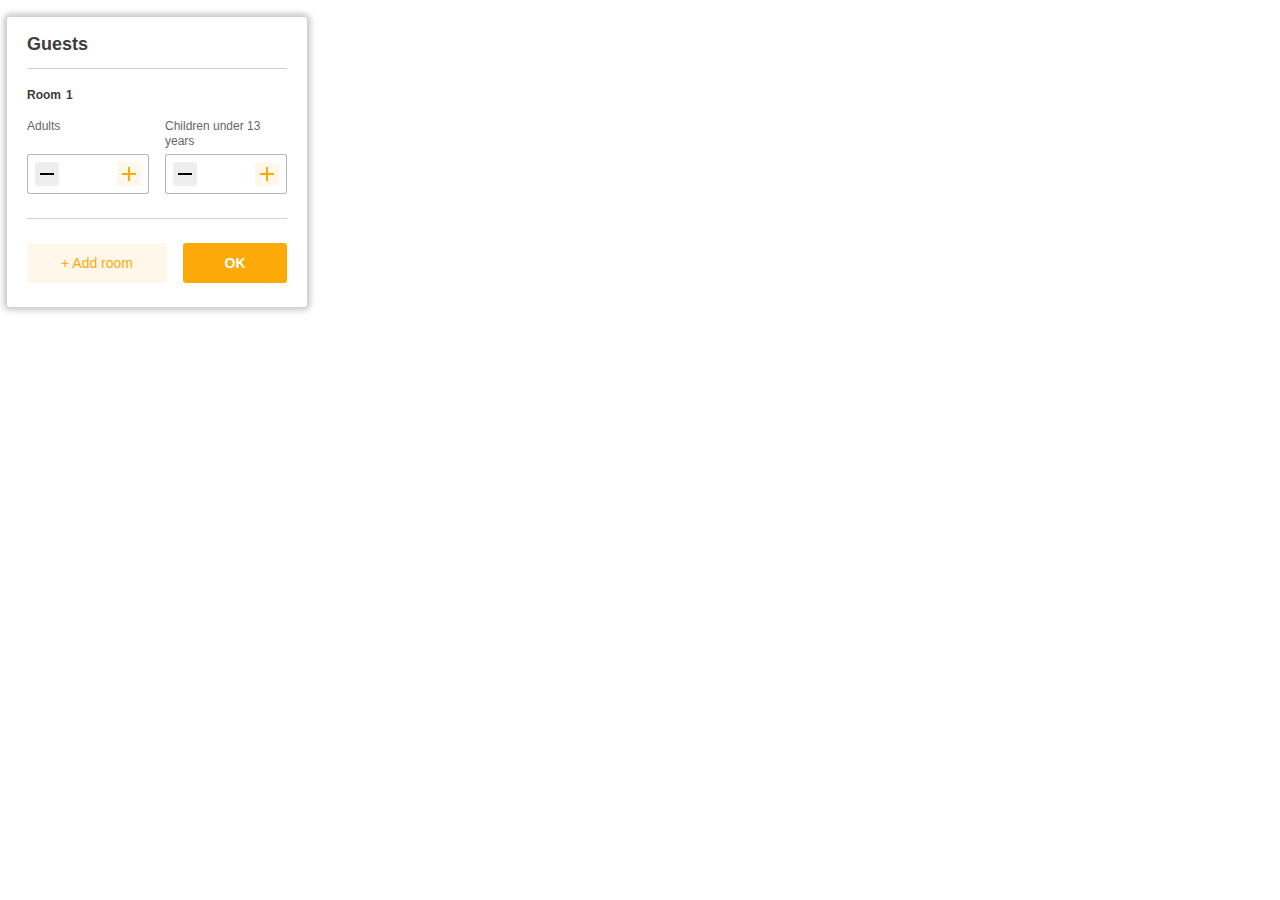
<file: images/Rooms – Hotel Carpe Diem Gudauri_files/saved_resource(2).html>
<!DOCTYPE html PUBLIC "-//W3C//DTD XHTML 1.0 Strict//EN" "http://www.w3.org/TR/xhtml1/DTD/xhtml1-strict.dtd">
<!-- saved from url=(0027)https://carpediem.ge/rooms/ -->
<html><head><meta http-equiv="Content-Type" content="text/html; charset=UTF-8"><style type="text/css">html,body,div,span,applet,object,iframe,h1,h2,h3,h4,h5,h6,p,blockquote,pre,a,abbr,acronym,address,big,ite,code,del,dfn,em,font,img,ins,kbd,q,s,samp,small,strike,strong,sub,sup,tt,var,b,u,i,center,dl,dt,dd,ol,ul,li,fieldset,form,label,legend,table,caption,tbody,tfoot,thead,tr,th,td{margin:0;padding:0;border:0;outline:0;font-size:100%;vertical-align:baseline;background:transparent}body{font:12px/14px Arial;color:#000;position: relative;}ol,ul{list-style:none}blockquote,q{quotes:none}blockquote:before,blockquote:after,q:before,q:after{content:'';content:none}:focus{outline:0}ins{text-decoration:none}del{text-decoration:line-through}table{border-collapse:collapse;border-spacing:0}</style><script type="text/javascript" charset="utf-8">parent.TL.new_jQuery(window);</script><!--<base href="https://ibe.tlintegration.com">--><base href="."><script type="text/javascript">function onloadHandler() { parent.TL.Callbacks.call("2", window); }</script><style type="text/css">.sfl-container .sf-adults-container,.sfl-container .sf-cancellation-container,.sfl-container .sf-departure-date-container,.sfl-container .sf-discount-code-container,.sfl-container .sf-extra-fields-bottom-container,.sfl-container .sf-extra-fields-container,.sfl-container .sf-extra-fields-expand-button-container,.sfl-container .sf-extra-fields-top-container,.sfl-container .sf-guests-container,.sfl-container .sf-nights-container,.sfl-container .sf-promo-code-container,.sfl-container .sf-providers-container,.sfl-container .sf-submit-button-input-container,.sfl-container .sf-submit-button-link-container,.sfl-container .sfl-arrival-calendar-button,.sfl-container .sfl-departure-calendar-button,.sfl-container .sfl-guests-select-popup{display:none}.sfl-container .sf-custom-block-1-container,.sfl-container .sf-custom-block-2-container,.sfl-container .sf-custom-block-3-container{display:none}</style><style type="text/css">html{font-size:12px}#search-form-container{float:none !important}.sfl-container *{box-sizing:border-box}.sfl-container{background:rgba(35,35,35,0);overflow:hidden;box-shadow:0 0 0 0 #0c0c0c inset;border-radius:0}.sfl-container .sf-title-container{font-family:'Open Sans',Arial,sans-serif;font-weight:bold;font-style:normal;text-transform:uppercase;color:#fff;font-size:21px;line-height:24px;white-space:nowrap;-webkit-box-flex:0;-ms-flex:0 0 auto;flex:0 0 auto}.sfl-container .sf-top-block-1,.sfl-container .sf-top-block-2{color:rgba(255,255,255,0.8);font-family:'Open Sans',Arial,sans-serif;font-weight:normal;font-style:normal;font-size:12px;line-height:15px;white-space:nowrap;-webkit-box-flex:0;-ms-flex:0 0 auto;flex:0 0 auto}.sfl-container .sf-extra-fields-container{display:-webkit-box !important;display:-ms-flexbox !important;display:flex !important}.sfl-container .sf-field-container{display:none;-webkit-box-pack:justify;-ms-flex-pack:justify;justify-content:space-between;-webkit-box-align:center;-ms-flex-align:center;align-items:center}.sfl-container .sf-field-container.sf-providers-container,.sfl-container .sf-field-container.sf-arrival-date-container,.sfl-container .sf-field-container.sf-departure-date-container,.sfl-container .sf-field-container.sf-guests-container,.sfl-container .sf-field-container.sf-promo-code-container,.sfl-container .sf-field-container.sf-submit-button-input-container{display:-webkit-box !important;display:-ms-flexbox !important;display:flex !important;position:relative}.sfl-container .sf-field-container>*{-webkit-box-flex:1;-ms-flex:1 1 100%;flex:1 1 100%}.sfl-container .sf-providers-container{-webkit-box-ordinal-group:2;-ms-flex-order:1;order:1;min-width:252px}.sfl-container .sf-providers-container:after{display:block;cursor:pointer;margin:6px 6px 9px -24px;width:24px;height:24px;right:0;bottom:0;opacity:.73;content:' ';position:absolute;pointer-events:none;background-position:center;background-repeat:no-repeat;background-size:contain;background-image:url("data:image/svg+xml;charset=utf-8,%3Csvg%20xmlns%3D%22http%3A%2F%2Fwww.w3.org%2F2000%2Fsvg%22%20width%3D%2224%22%20height%3D%2224%22%20viewBox%3D%220%200%2024%2024%22%3E%3Cpath%20fill%3D%22%23e7c130%22%20d%3D%22M12%2C16.5l-7-7L6.5%2C8%2C12%2C13.5%2C17.5%2C8%2C19%2C9.5Z%22%2F%3E%3C%2Fsvg%3E")}.sfl-container .sf-providers-container:hover:after{opacity:1}.sfl-container .sf-arrival-date-container{-webkit-box-ordinal-group:3;-ms-flex-order:2;order:2}.sfl-container .sf-arrival-date-container .sf-calendar-button{background-image:url("data:image/svg+xml;charset=utf-8,%3Csvg%20xmlns%3D%22http%3A%2F%2Fwww.w3.org%2F2000%2Fsvg%22%20xmlns%3Axlink%3D%22http%3A%2F%2Fwww.w3.org%2F1999%2Fxlink%22%20width%3D%2224%22%20height%3D%2224%22%20viewBox%3D%220%200%2024%2024%22%3E%3Cdefs%3E%3Cstyle%3E.cls-1%7Bfill%3A%23e7c130%3Bfill-rule%3Aevenodd%3B%7D%3C%2Fstyle%3E%3C%2Fdefs%3E%3Ctitle%3Echeck-in-date%3C%2Ftitle%3E%3Cg%20id%3D%22check-in-date%22%3E%3Cpath%20id%3D%22check-in-date-2%22%20data-name%3D%22check-in-date%22%20class%3D%22cls-1%22%20d%3D%22M19%2C3H18V2a1%2C1%2C0%2C0%2C0-1-1H16a1%2C1%2C0%2C0%2C0-1%2C1V3H9V2A1%2C1%2C0%2C0%2C0%2C8%2C1H7A1%2C1%2C0%2C0%2C0%2C6%2C2V3H5A2%2C2%2C0%2C0%2C0%2C3%2C5V19a2%2C2%2C0%2C0%2C0%2C2%2C2H19a2%2C2%2C0%2C0%2C0%2C2-2V5A2%2C2%2C0%2C0%2C0%2C19%2C3ZM9%2C19H5V16H9Zm0-8H5V8H9Zm5%2C8H10V16h4Zm0-4H10V12h4Zm0-4H10V8h4Zm5%2C8H15V16h4Zm0-4H15V12h4Zm0-4H15V8h4Z%22%2F%3E%3C%2Fg%3E%3C%2Fsvg%3E")}.sfl-container .sf-departure-date-container{-webkit-box-ordinal-group:4;-ms-flex-order:3;order:3}.sfl-container .sf-departure-date-container .sf-calendar-button{background-image:url("data:image/svg+xml;charset=utf-8,%3Csvg%20xmlns%3D%22http%3A%2F%2Fwww.w3.org%2F2000%2Fsvg%22%20xmlns%3Axlink%3D%22http%3A%2F%2Fwww.w3.org%2F1999%2Fxlink%22%20width%3D%2224%22%20height%3D%2224%22%20viewBox%3D%220%200%2024%2024%22%3E%3Cdefs%3E%3Cstyle%3E.cls-1%7Bfill%3A%23e7c130%3Bfill-rule%3Aevenodd%3B%7D%3C%2Fstyle%3E%3C%2Fdefs%3E%3Ctitle%3Echeck-out-date%3C%2Ftitle%3E%3Cg%20id%3D%22check-out-date%22%3E%3Cpath%20id%3D%22check-out-date-2%22%20data-name%3D%22check-out-date%22%20class%3D%22cls-1%22%20d%3D%22M3%2C5V19a2%2C2%2C0%2C0%2C0%2C2%2C2H19a2%2C2%2C0%2C0%2C0%2C2-2V5a2%2C2%2C0%2C0%2C0-2-2H18V2a1%2C1%2C0%2C0%2C0-1-1H16a1%2C1%2C0%2C0%2C0-1%2C1V3H9V2A1%2C1%2C0%2C0%2C0%2C8%2C1H7A1%2C1%2C0%2C0%2C0%2C6%2C2V3H5A2%2C2%2C0%2C0%2C0%2C3%2C5ZM15%2C16h4v3H15Zm0-8h4v3H15Zm-5%2C8h4v3H10Zm0-4h4v3H10Zm0-4h4v3H10ZM5%2C16H9v3H5Zm0-4H9v3H5ZM5%2C8H9v3H5Z%22%2F%3E%3C%2Fg%3E%3C%2Fsvg%3E")}.sfl-container .sf-arrival-date-container,.sfl-container .sf-departure-date-container{min-width:168px}.sfl-container .sf-arrival-date-container .sf-calendar-button,.sfl-container .sf-departure-date-container .sf-calendar-button{display:block;cursor:pointer;margin:6px 6px 9px -24px;width:24px;height:24px;position:absolute;background-position:center;background-repeat:no-repeat;background-size:contain;right:0;bottom:0;opacity:.73}.sfl-container .sf-arrival-date-container:hover .sf-calendar-button,.sfl-container .sf-departure-date-container:hover .sf-calendar-button{opacity:1}.sfl-container .sf-extra-fields-container{-webkit-box-ordinal-group:5;-ms-flex-order:4;order:4;width:100%;min-width:252px}.sfl-container .sf-guests-container{width:100%}.sfl-container .sfl-guests-input-container{cursor:pointer}.sfl-container .sfl-guests-input-container:after{display:block;cursor:pointer;margin:6px 6px 9px -24px;width:24px;height:24px;right:0;bottom:0;opacity:.73;content:' ';position:absolute;background-position:center;background-repeat:no-repeat;background-size:contain;background-image:url("data:image/svg+xml;charset=utf-8,%3Csvg%20xmlns%3D%22http%3A%2F%2Fwww.w3.org%2F2000%2Fsvg%22%20width%3D%2224%22%20height%3D%2224%22%20viewBox%3D%220%200%2024%2024%22%3E%3Cdefs%3E%3Cstyle%3E.cls-2%20%7B%20fill%3A%20%23e7c130%20%7D%3C%2Fstyle%3E%3C%2Fdefs%3E%3Cpath%20class%3D%22cls-2%22%20d%3D%22M13.09%2C21H10.91C5.45%2C21%2C5%2C19.85%2C5%2C19.85a7%2C7%2C0%2C0%2C1%2C.3-2c.42-1%2C.69-1.42%2C2.49-2.08s2.42-1.56%2C2.51-1.88V12.68A6.45%2C6.45%2C0%2C0%2C1%2C8.57%2C8.46C8.57%2C5.49%2C10.27%2C4%2C12%2C4s3.43%2C1.53%2C3.43%2C4.46a6.45%2C6.45%2C0%2C0%2C1-1.73%2C4.22v1.17c.08.32.74%2C1.23%2C2.51%2C1.88s2.07%2C1.11%2C2.49%2C2.08a7%2C7%2C0%2C0%2C1%2C.3%2C2S18.52%2C21%2C13.09%2C21Z%22%2F%3E%3C%2Fsvg%3E")}.sfl-container .sfl-guests-input-container:hover:after{opacity:1}.sfl-container .sf-promo-code-container{-webkit-box-ordinal-group:6;-ms-flex-order:5;order:5;min-width:120px}.sfl-container .sf-promo-code-container>*{opacity:0}.sfl-container .sf-promo-code-container .sf-promo-code-info{position:absolute;left:0;top:0;opacity:1;width:100%;height:100%;display:-webkit-box;display:-ms-flexbox;display:flex;-webkit-box-align:center;-ms-flex-align:center;align-items:center;-webkit-box-pack:center;-ms-flex-pack:center;justify-content:center;text-align:center;cursor:pointer;padding:6px;background:rgba(255,255,255,0.15);border-radius:0;color:#fff;font-family:'Open Sans',Arial,sans-serif;font-size:12px;line-height:15px}.sfl-container .sf-promo-code-container .sf-promo-code-info:hover{background:rgba(255,255,255,0.2)}.sfl-container .sf-promo-code-container._opened>*{opacity:1}.sfl-container .sf-promo-code-container._opened .sf-promo-code-info{display:none}.sfl-container .sf-field-label{font-family:Verdana,Arial,sans-serif;font-size:12px;color:#575757;line-height:18px;height:12px;pointer-events:none;position:absolute;top:0;left:12px}.sfl-container select,.sfl-container input{-webkit-appearance:none;-moz-appearance:none}.sfl-container select::-ms-expand,.sfl-container input::-ms-expand{display:none}.sfl-container select,.sfl-container input[type="text"]{font-family:Verdana,Arial,sans-serif;font-size:13.5px;font-weight:bold;color:#232323;background:#fff;border:none;border-radius:0;padding:12px 30px 0 12px;line-height:30px;cursor:pointer;overflow:hidden;box-shadow:0 0 0 0 rgba(0,0,0,0.27),0 0 0 0 rgba(0,0,0,0.08) inset,0 0 0 0 rgba(114,114,114,0.27);-webkit-user-select:none;-moz-user-select:none;-ms-user-select:none;user-select:none;min-width:0;width:100%;height:42px;vertical-align:top}.sfl-container .sfl-promo-code-input{cursor:auto !important;-webkit-user-select:initial !important;-moz-user-select:initial !important;-ms-user-select:initial !important;user-select:initial !important}.sfl-container .sfl-providers,.sfl-container .sfl-guests-input{text-overflow:ellipsis}.sfl-container .sfl-guests-input{pointer-events:none}.sfl-container .sf-submit-button-container{-webkit-box-ordinal-group:7;-ms-flex-order:6;order:6}.sfl-container .sf-submit-button-container .sfl-submit-button{font-family:'Open Sans',Arial,sans-serif;font-size:16px;font-weight:bold;font-style:normal;text-transform:uppercase;border-radius:0;color:#fff;height:42px;background-color:#e7c130;background-image:-webkit-linear-gradient(bottom, #e7c130, #e7c130);background-image:linear-gradient(to top, #e7c130, #e7c130);border:2px solid;border-color:#fff;border-top-color:#fff;border-top-width:2px;box-shadow:0 1px 3px 0 rgba(0,0,0,0),0 1px 0 0 rgba(255,255,255,0) inset;text-shadow:0 0 0 rgba(0,0,0,0);padding:0 12px;cursor:pointer;white-space:normal;min-width:168px;width:100%}.sfl-container .sf-submit-button-container .sfl-submit-button:hover{color:#fff;background-color:#f4c71a;background-image:-webkit-linear-gradient(bottom, #f4c71a, #f4c71a);background-image:linear-gradient(to top, #f4c71a, #f4c71a);border:2px solid #fff;border-top-width:2px;border-top-color:#fff !important}.sfl-container .sf-wrapper{margin:0 auto;padding:24px 1px 24px 1px;position:relative;display:-webkit-box;display:-ms-flexbox;display:flex}.sfl-container .sf-controls-wrapper{display:-webkit-box;display:-ms-flexbox;display:flex;-webkit-box-flex:1;-ms-flex:1 1 auto;flex:1 1 auto}.sfl-container .sf-controls-wrapper>*{-webkit-box-flex:1;-ms-flex:1 1 auto;flex:1 1 auto}.sfl-container .sf-bottom-block-1,.sfl-container .sf-bottom-block-2,.sfl-container .sf-custom-block-1,.sfl-container .sf-custom-block-2,.sfl-container .sf-custom-block-3,.sfl-container .sf-backlink-container,.sfl-container .sf-cancellation-container{display:none}.sf-state-init .sf-wrapper{visibility:hidden;width:1px}.sf-state-init .sf-field-container,.sf-state-init .sf-custom-block-1,.sf-state-init .sf-custom-block-2,.sf-state-init .sf-custom-block-3,.sf-state-init .sf-extra-fields-container,.sf-state-init .sf-submit-button-container{position:absolute}.sf-state-init .sf-custom-block-1{width:24px;display:block}.sf-state-init .sf-custom-block-2{width:24px;display:block}.sf-state-init .sf-custom-block-3{width:18px;display:block}.sf-state-init .sf-guests-container{position:relative}.sf-state-init .sf-promo-code-info{display:none}.sf-state-horizontal .sf-wrapper{-webkit-box-orient:horizontal;-webkit-box-direction:normal;-ms-flex-direction:row;flex-direction:row;-ms-flex-wrap:nowrap;flex-wrap:nowrap;-webkit-box-pack:justify;-ms-flex-pack:justify;justify-content:space-between;-webkit-box-align:center;-ms-flex-align:center;align-items:center}.sf-state-horizontal .sf-title-container{margin-right:24px;padding-bottom:18px}.sf-state-horizontal .sf-top-block-1{position:absolute;top:50%;-webkit-transform:translateY(-50%);transform:translateY(-50%);margin-top:15px}.sf-state-horizontal .sf-top-block-2{display:none}.sf-state-horizontal2 .sf-wrapper{-webkit-box-orient:vertical;-webkit-box-direction:normal;-ms-flex-direction:column;flex-direction:column;-ms-flex-wrap:nowrap;flex-wrap:nowrap;-webkit-box-align:stretch;-ms-flex-align:stretch;align-items:stretch}.sf-state-horizontal2 .sf-top-block-1{display:none}.sf-state-horizontal2 .sf-top-block-2{margin-top:6px}.sf-state-horizontal2 .sf-controls-wrapper{margin-top:18px}.sf-state-horizontal .sf-controls-wrapper,.sf-state-horizontal2 .sf-controls-wrapper{-ms-flex-wrap:nowrap;flex-wrap:nowrap;-webkit-box-pack:justify;-ms-flex-pack:justify;justify-content:space-between;-webkit-box-align:center;-ms-flex-align:center;align-items:center}.sf-state-horizontal .sf-controls-wrapper>*,.sf-state-horizontal2 .sf-controls-wrapper>*{-webkit-box-flex:3;-ms-flex:3 1 auto;flex:3 1 auto}.sf-state-horizontal .sf-controls-wrapper .sf-providers-container,.sf-state-horizontal2 .sf-controls-wrapper .sf-providers-container{-webkit-box-flex:6;-ms-flex:6 1 20%;flex:6 1 20%}.sf-state-horizontal .sf-controls-wrapper .sf-promo-code-container,.sf-state-horizontal2 .sf-controls-wrapper .sf-promo-code-container{-webkit-box-flex:1;-ms-flex:1 1 auto;flex:1 1 auto}.sf-state-horizontal .sf-providers-container,.sf-state-horizontal2 .sf-providers-container,.sf-state-horizontal .sf-arrival-date-container,.sf-state-horizontal2 .sf-arrival-date-container,.sf-state-horizontal .sf-departure-date-container,.sf-state-horizontal2 .sf-departure-date-container,.sf-state-horizontal .sf-promo-code-container,.sf-state-horizontal2 .sf-promo-code-container,.sf-state-horizontal .sf-extra-fields-container,.sf-state-horizontal2 .sf-extra-fields-container{margin-right:24px}.sf-state-horizontal .sf-extra-fields-container,.sf-state-horizontal2 .sf-extra-fields-container{-webkit-box-flex:0;-ms-flex:0 0 252px;flex:0 0 252px}.sf-state-quad .sf-wrapper,.sf-state-quad1 .sf-wrapper,.sf-state-quad2 .sf-wrapper,.sf-state-vertical .sf-wrapper{-webkit-box-orient:vertical;-webkit-box-direction:normal;-ms-flex-direction:column;flex-direction:column;-webkit-box-align:stretch;-ms-flex-align:stretch;align-items:stretch}.sf-state-quad .sf-title-container,.sf-state-quad1 .sf-title-container,.sf-state-quad2 .sf-title-container,.sf-state-vertical .sf-title-container,.sf-state-quad .sf-top-block-2,.sf-state-quad1 .sf-top-block-2,.sf-state-quad2 .sf-top-block-2,.sf-state-vertical .sf-top-block-2{white-space:normal}.sf-state-quad .sf-top-block-1,.sf-state-quad1 .sf-top-block-1,.sf-state-quad2 .sf-top-block-1,.sf-state-vertical .sf-top-block-1{display:none}.sf-state-quad .sf-top-block-2,.sf-state-quad1 .sf-top-block-2,.sf-state-quad2 .sf-top-block-2,.sf-state-vertical .sf-top-block-2{margin-top:6px}.sf-state-quad .sf-controls-wrapper,.sf-state-quad1 .sf-controls-wrapper,.sf-state-quad2 .sf-controls-wrapper,.sf-state-vertical .sf-controls-wrapper{margin-top:18px}.sf-state-quad .sf-promo-code-container,.sf-state-quad1 .sf-promo-code-container,.sf-state-quad2 .sf-promo-code-container,.sf-state-vertical .sf-promo-code-container,.sf-state-quad .sf-submit-button-container,.sf-state-quad1 .sf-submit-button-container,.sf-state-quad2 .sf-submit-button-container,.sf-state-vertical .sf-submit-button-container{margin-bottom:6px}.sf-state-quad .sf-controls-wrapper,.sf-state-quad1 .sf-controls-wrapper{-webkit-box-orient:horizontal;-webkit-box-direction:normal;-ms-flex-direction:row;flex-direction:row;-ms-flex-wrap:wrap;flex-wrap:wrap;-webkit-box-pack:justify;-ms-flex-pack:justify;justify-content:space-between;-webkit-box-align:end;-ms-flex-align:end;align-items:flex-end}.sf-state-quad .sf-controls-wrapper>*,.sf-state-quad1 .sf-controls-wrapper>*{-webkit-box-flex:1;-ms-flex:1 1 15%;flex:1 1 15%}.sf-state-quad .sf-providers-container,.sf-state-quad1 .sf-providers-container,.sf-state-quad .sf-extra-fields-container,.sf-state-quad1 .sf-extra-fields-container{-webkit-box-flex:1;-ms-flex:1 1 20%;flex:1 1 20%}.sf-state-quad .sf-providers-container,.sf-state-quad1 .sf-providers-container,.sf-state-quad .sf-arrival-date-container,.sf-state-quad1 .sf-arrival-date-container,.sf-state-quad .sf-departure-date-container,.sf-state-quad1 .sf-departure-date-container,.sf-state-quad .sf-extra-fields-container,.sf-state-quad1 .sf-extra-fields-container,.sf-state-quad .sf-promo-code-container,.sf-state-quad1 .sf-promo-code-container{margin-right:18px}.sf-state-quad .sf-promo-code-container,.sf-state-quad1 .sf-promo-code-container,.sf-state-quad .sf-submit-button-container,.sf-state-quad1 .sf-submit-button-container{margin-top:18px;-webkit-box-flex:1;-ms-flex:1 1 45%;flex:1 1 45%}.sf-state-quad1 .sf-extra-fields-container{margin-right:0}.sf-state-quad2 .sf-controls-wrapper{-webkit-box-orient:horizontal;-webkit-box-direction:normal;-ms-flex-direction:row;flex-direction:row;-ms-flex-wrap:wrap;flex-wrap:wrap;-webkit-box-pack:justify;-ms-flex-pack:justify;justify-content:space-between;-webkit-box-align:end;-ms-flex-align:end;align-items:flex-end}.sf-state-quad2 .sf-controls-wrapper>*{-webkit-box-flex:1;-ms-flex:1 1 33%;flex:1 1 33%}.sf-state-quad2 .sf-providers-container{-webkit-box-flex:1;-ms-flex:1 1 100%;flex:1 1 100%;margin-bottom:18px}.sf-state-quad2 .sf-extra-fields-container,.sf-state-quad2 .sf-arrival-date-container{margin-right:9px}.sf-state-quad2 .sf-submit-button-container,.sf-state-quad2 .sf-departure-date-container,.sf-state-quad2 .sf-promo-code-container{margin-left:9px}.sf-state-quad2 .sf-extra-fields-container,.sf-state-quad2 .sf-submit-button-container,.sf-state-quad2 .sf-promo-code-container{margin-top:18px}.sf-state-quad2 .sf-extra-fields-container{min-width:0}.sf-state-quad2 .sf-submit-button-container,.sf-state-quad2 .sf-promo-code-container{margin-bottom:0}.sf-state-vertical .sf-extra-fields-container,.sf-state-vertical .sf-promo-code-container,.sf-state-vertical .sf-providers-container{min-width:168px}.sf-state-vertical .sf-arrival-date-container,.sf-state-vertical .sf-departure-date-container,.sf-state-vertical .sf-extra-fields-container,.sf-state-vertical .sf-promo-code-container,.sf-state-vertical .sf-submit-button-container{margin-top:18px}.sf-state-vertical .sf-controls-wrapper{-webkit-box-orient:vertical;-webkit-box-direction:normal;-ms-flex-direction:column;flex-direction:column;-webkit-box-align:stretch;-ms-flex-align:stretch;align-items:stretch}.sf-state-vertical .sf-controls-wrapper>*{-webkit-box-flex:1;-ms-flex:1 1 auto;flex:1 1 auto}.sf-state-vertical .sf-promo-code-container{margin-bottom:0}.sfl-container .sf-field-container.sf-providers-container{display:none !important}.sf-state-vertical .sf-arrival-date-container{margin-top:0}.sfl-container .sf-extra-fields-container{display:none !important}.sf-state-quad2 .sf-submit-button-container{margin-left:0}.sf-state-quad .sf-promo-code-container,.sf-state-quad1 .sf-promo-code-container{margin:0;-webkit-box-flex:1;-ms-flex:1 1 15%;flex:1 1 15%}.sf-state-quad .sf-submit-button-container,.sf-state-quad1 .sf-submit-button-container{-webkit-box-flex:1;-ms-flex:1 1 100%;flex:1 1 100%}.sf-state-quad2 .sf-promo-code-container{margin-left:0;-webkit-box-flex:1;-ms-flex:1 1 100%;flex:1 1 100%}.sf-state-quad .sf-promo-code-container{margin:0;-webkit-box-flex:1;-ms-flex:1 1 15%;flex:1 1 15%}
/*# sourceMappingURL=[data-uri] */</style><style type="text/css">.sfl-container.sfl-theme-15846-carpediem .sf-dummy,.sfl-container.sfl-theme-15846-carpediem .sf-submit-button-input-container{display:block}.sfl-container.sfl-theme-15846-carpediem .sf-backlink-container{font:9px Arial,sans-serif;position:absolute;bottom:5px;left:1px;opacity:.4;-moz-opacity:.4;-khtml-opacity:.4;zoom:1;filter:alpha(opacity=40);display:block}.sfl-container.sfl-theme-15846-carpediem .sf-backlink-container a{color:#fff;font-weight:400;font-style:normal;text-decoration:none;text-align:left;text-transform:none}.sfl-container.sfl-theme-15846-carpediem .sf-submit-button-container .sfl-submit-button.compact-view-button{display:none}.sf-booking-button,.sf-close-button{display:none}</style><style type="text/css">html.calendar{font-size:14px}html.calendar *{box-sizing:border-box;-webkit-user-select:none;-moz-user-select:none;-ms-user-select:none;user-select:none}html.calendar.-without-price .sfc-date{display:flex;align-items:center}html.calendar.-without-price .sfc-price{display:none}html.calendar.-without-price .sfc-day-closed .sfc-box:before{width:1.85rem;height:1.85rem;background-size:100%;background-image:url("data:image/svg+xml,%3Csvg width='30' height='30' viewBox='0 0 30 30' fill='none' xmlns='http://www.w3.org/2000/svg'%3E%3Cpath fill-rule='evenodd' clip-rule='evenodd' d='M30 28.8505L28.85 30L15 16.1558L1.15 29.9875L0 28.8505L13.85 14.9938L0 1.14952L1.15 0L15 13.8442L28.8625 0L30 1.14952L16.1625 14.9938L30 28.8505Z' fill='%23616161' fill-opacity='0.16' /%3E%3C/svg%3E%0A")}html.calendar.-without-price .sfc-day-arrival .sfc-box:before,html.calendar.-without-price .sfc-day-departure .sfc-box:before,html.calendar.-without-price .sfc-day-hover .sfc-box:before,html.calendar.-without-price .sfc-day-sel .sfc-box:before{background-image:url("data:image/svg+xml,%3Csvg width='30' height='30' viewBox='0 0 30 30' fill='none' xmlns='http://www.w3.org/2000/svg'%3E%3Cpath fill-rule='evenodd' clip-rule='evenodd' d='M30 28.8505L28.85 30L15 16.1558L1.15 29.9875L0 28.8505L13.85 14.9938L0 1.14952L1.15 0L15 13.8442L28.8625 0L30 1.14952L16.1625 14.9938L30 28.8505Z' fill='%23FFFFFF' fill-opacity='0.24' /%3E%3C/svg%3E%0A")}html.calendar.-without-price.lg-view .sfc-day-av:hover .sfc-box:before,html.calendar.-without-price.md-view .sfc-day-av:hover .sfc-box:before,html.calendar.-without-price.sm-view .sfc-day-av:hover .sfc-box:before{background-image:url("data:image/svg+xml,%3Csvg width='30' height='30' viewBox='0 0 30 30' fill='none' xmlns='http://www.w3.org/2000/svg'%3E%3Cpath fill-rule='evenodd' clip-rule='evenodd' d='M30 28.8505L28.85 30L15 16.1558L1.15 29.9875L0 28.8505L13.85 14.9938L0 1.14952L1.15 0L15 13.8442L28.8625 0L30 1.14952L16.1625 14.9938L30 28.8505Z' fill='%23FFFFFF' fill-opacity='0.24' /%3E%3C/svg%3E%0A")}html.calendar.lg-view{font-size:16px}html.calendar.md-view,html.calendar.xs-view{font-size:14px}html.calendar.sm-view{font-size:12px}html.calendar .sfl-calendar-container{padding:1.25rem 1.5rem 1rem;margin:10px 0;background-color:#fff;box-shadow:0 0 6px 3px rgba(0,0,0,.24);border-radius:3px;font-family:Arial,sans-serif;font-size:.75rem;line-height:1.5;color:#3d3d3d}html.calendar .sfl-calendar-container a{text-decoration:none;color:inherit;color:unset;cursor:default}html.calendar .sfl-calendar-header{display:none}html.calendar .sfl-calendar-inner-container{display:flex}html.calendar .sfl-calendar-wrapper{flex:0 0 24.5rem;width:24.5rem}html.calendar .sfl-calendar-wrapper:last-child:not(:first-child){margin-left:1.5rem}html.calendar .sfl-calendar-wrapper:first-child .sfc-day:first-child .sfc-tooltip{transform:translateX(0px);right:auto;left:0}html.calendar .sfl-calendar-wrapper:first-child .sfc-day:first-child .sfc-tooltip:after{transform:translateX(-50%);right:auto;left:1.75rem}html.calendar .sfl-calendar-wrapper:last-child .sfc-day:last-child .sfc-tooltip{transform:translateX(0px);right:0}html.calendar .sfl-calendar-wrapper:last-child .sfc-day:last-child .sfc-tooltip:after{right:1.75rem}html.calendar .sfl-status{position:relative;padding-top:1rem;margin-top:1.25rem;border-top:1px solid #e8e8e8}html.calendar .sfl-status-title{font-size:1.125rem;line-height:1.33}html.calendar .sfl-status-title .light,html.calendar .sfl-status-title.light{opacity:.8}html.calendar .sfl-status-title .alert,html.calendar .sfl-status-title.alert{color:#fc6745}html.calendar .sfl-status-info{padding-top:.25rem}html.calendar .sfl-status-note,html.calendar .sfl-status-subtitle{min-height:.99rem;line-height:1.1;opacity:.5}html.calendar .sfl-status-subtitle{margin-bottom:.15rem;font-size:.9rem}html.calendar .sfl-status-note{font-size:.8rem;font-style:italic}html.calendar .sfl-button{display:none;margin-top:1rem;background-color:#fda908;border-radius:4px;font-weight:600;font-size:1.125rem;line-height:2.5rem;color:#fff;text-align:center;cursor:pointer;transition:background-color ease .3s}html.calendar .sfl-button:hover{background-color:#fd2b2b}html.calendar .sfl-button-disabled{opacity:.5;cursor:default}html.calendar .sfc-next-month-btn,html.calendar .sfc-prev-month-btn{width:2rem}html.calendar .sfc-next-month-btn a,html.calendar .sfc-prev-month-btn a{background-image:url("data:image/svg+xml,%3Csvg width='16' height='16' viewBox='0 0 16 16' fill='none' xmlns='http://www.w3.org/2000/svg'%3E%3Cpath d='M16 7H3.83L9.41 1.41L8 0L0 8L8 16L9.41 14.59L3.83 9H16V7Z' fill='%233D3D3D'/%3E%3C/svg%3E%0A");background-repeat:no-repeat;background-position:center;background-size:1rem 1rem;display:block;width:2rem;height:2rem;border:1px solid transparent;border-radius:3px;text-indent:-1000px;transition-property:opacity,border-color;transition-duration:.3s;cursor:pointer}html.calendar .sfc-next-month-btn-disabled a,html.calendar .sfc-next-month-btn-disabled a:hover,html.calendar .sfc-prev-month-btn-disabled a,html.calendar .sfc-prev-month-btn-disabled a:hover{cursor:default;opacity:.5;border-color:transparent}html.calendar .sfc-next-month-btn a{-webkit-transform:rotateY(180deg);transform:rotateY(180deg)}html.calendar .sfc-month-cont{width:100%;font-weight:600;font-size:1.0313rem;line-height:1.45;text-align:center}html.calendar .sfc-month-cont td{vertical-align:middle}html.calendar .sfc-weekday{width:3.5rem;opacity:1;font-size:.75rem;font-weight:600;line-height:3;text-align:center}html.calendar .sfc-weekday-weekend{color:#fc6745}html.calendar .sfc-day{width:3.5rem;vertical-align:top}html.calendar .sfc-day .sfc-box{box-shadow:1px 0 0 0 #f3f3f3,0 1px 0 0 #f3f3f3,1px 1px 0 0 #f3f3f3,1px 0 0 0 #f3f3f3 inset,0 1px 0 0 #f3f3f3 inset;cursor:default;pointer-events:none}html.calendar .sfc-day-best-price .sfc-box{background-color:#f4f9ee;color:#61853c}html.calendar .sfc-day-closed .sfc-price{display:none}html.calendar .sfc-day-closed .sfc-box{background-color:#eee;color:rgba(61,61,61,.6)}html.calendar .sfc-day-closed .sfc-box:before{content:"";background-repeat:no-repeat;background-position:center;background-size:.75rem .75rem;background-image:url("data:image/svg+xml,%3Csvg width='12' height='12' viewBox='0 0 12 12' fill='none' xmlns='http://www.w3.org/2000/svg'%3E%3Cpath fill-rule='evenodd' clip-rule='evenodd' d='M12 1.5L10.5 0L6 4.5L1.5 0L0 1.5L4.5 6L0 10.5L1.5 12L6 7.5L10.5 12L12 10.5L7.5 6L12 1.5Z' fill='%23d2d2d2' /%3E%3C/svg%3E%0A");position:absolute;bottom:.75rem;left:50%;transform:translateX(-50%);width:.75rem;height:.75rem}html.calendar .sfc-day-av{cursor:pointer}html.calendar .sfc-day-na .sfc-box{opacity:.24;box-shadow:none}html.calendar .sfc-day-muted .sfc-box{opacity:.6}html.calendar .sfc-day-arrival .sfc-box,html.calendar .sfc-day-departure .sfc-box,html.calendar .sfc-day-sel .sfc-box{background-color:#fda908;color:#fff;opacity:1}html.calendar .sfc-day-arrival .sfc-box:before,html.calendar .sfc-day-departure .sfc-box:before,html.calendar .sfc-day-sel .sfc-box:before{background-image:url("data:image/svg+xml,%3Csvg width='12' height='12' viewBox='0 0 12 12' fill='none' xmlns='http://www.w3.org/2000/svg'%3E%3Cpath fill-rule='evenodd' clip-rule='evenodd' d='M12 1.5L10.5 0L6 4.5L1.5 0L0 1.5L4.5 6L0 10.5L1.5 12L6 7.5L10.5 12L12 10.5L7.5 6L12 1.5Z' fill='%23FFFFFF' /%3E%3C/svg%3E%0A")}html.calendar .sfc-day-arrival .sfc-box:after,html.calendar .sfc-day-departure .sfc-box:after{content:"";position:absolute;top:1px;border-top:1.8125rem solid transparent;border-bottom:1.875rem solid transparent}html.calendar .sfc-day-arrival .sfc-box:after{left:1px;border-left:.9375rem solid rgba(0,0,0,.3)}html.calendar .sfc-day-departure .sfc-box:after{right:0;border-right:.9375rem solid rgba(0,0,0,.3)}html.calendar .sfc-day-hover .sfc-box{background-color:rgba(253,169,8,.73);opacity:1;color:#fff}html.calendar .sfc-day-hover .sfc-box:before{background-image:url("data:image/svg+xml,%3Csvg width='12' height='12' viewBox='0 0 12 12' fill='none' xmlns='http://www.w3.org/2000/svg'%3E%3Cpath fill-rule='evenodd' clip-rule='evenodd' d='M12 1.5L10.5 0L6 4.5L1.5 0L0 1.5L4.5 6L0 10.5L1.5 12L6 7.5L10.5 12L12 10.5L7.5 6L12 1.5Z' fill='%23FFFFFF' /%3E%3C/svg%3E%0A")}html.calendar .sfc-day-hover-restricted .sfc-box{background-color:#eee!important;color:rgba(0,0,0,.73)!important}html.calendar .sfc-day:hover .sfc-tooltip{visibility:visible}html.calendar .sfc-day-unit-night.sfc-day-departure .sfc-price{display:none}html.calendar .sfc-box{position:relative;display:flex;align-items:center;justify-content:flex-start;flex-direction:column;padding:.5rem .375rem .375rem;height:3.75rem}html.calendar .sfc-date{flex:1 1 auto;font-weight:600;font-size:.937rem;line-height:1.2;text-align:center}html.calendar .sfc-price{flex:0 0 auto;font-size:.6rem;line-height:1.25}html.calendar .sfc-price .amount{opacity:.8}html.calendar .sfc-price .currency{opacity:.6}html.calendar .sfc-tooltip{position:absolute;bottom:100%;right:50%;transform:translateX(50%);z-index:1;padding:.75rem;margin-bottom:4px;background-color:rgba(61,61,61,.95);border-radius:4px;font-weight:600;font-size:.75rem;line-height:1;color:#fff;text-align:center;white-space:nowrap;pointer-events:none}html.calendar .sfc-tooltip:after{content:'';position:absolute;bottom:-8px;right:50%;transform:translateX(50%);width:0;height:0;border-width:4px;border-style:solid;border-color:rgba(61,61,61,.95) transparent transparent}html.calendar.lg-view .sfc-next-month-btn-empty,html.calendar.lg-view .sfc-prev-month-btn-empty,html.calendar.md-view .sfc-next-month-btn-empty,html.calendar.md-view .sfc-prev-month-btn-empty,html.calendar.sm-view .sfc-next-month-btn-empty,html.calendar.sm-view .sfc-prev-month-btn-empty{display:none}html.calendar.lg-view .sfc-next-month-btn a:hover,html.calendar.lg-view .sfc-prev-month-btn a:hover,html.calendar.md-view .sfc-next-month-btn a:hover,html.calendar.md-view .sfc-prev-month-btn a:hover,html.calendar.sm-view .sfc-next-month-btn a:hover,html.calendar.sm-view .sfc-prev-month-btn a:hover{border-color:rgba(61,61,61,.38)}html.calendar.lg-view .sfc-day:hover .sfc-tooltip,html.calendar.md-view .sfc-day:hover .sfc-tooltip,html.calendar.sm-view .sfc-day:hover .sfc-tooltip{visibility:visible}html.calendar.lg-view .sfc-day-av:hover .sfc-box,html.calendar.md-view .sfc-day-av:hover .sfc-box,html.calendar.sm-view .sfc-day-av:hover .sfc-box{background-color:rgba(253,169,8,.73);opacity:1;color:#fff}html.calendar.lg-view .sfc-day-av:hover .sfc-box:before,html.calendar.md-view .sfc-day-av:hover .sfc-box:before,html.calendar.sm-view .sfc-day-av:hover .sfc-box:before{background-image:url("data:image/svg+xml,%3Csvg width='12' height='12' viewBox='0 0 12 12' fill='none' xmlns='http://www.w3.org/2000/svg'%3E%3Cpath fill-rule='evenodd' clip-rule='evenodd' d='M12 1.5L10.5 0L6 4.5L1.5 0L0 1.5L4.5 6L0 10.5L1.5 12L6 7.5L10.5 12L12 10.5L7.5 6L12 1.5Z' fill='%23FFFFFF' /%3E%3C/svg%3E%0A")}html.calendar.xs-view{min-width:320px;width:100%}html.calendar.xs-view #body-wrapper,html.calendar.xs-view body{width:100%}html.calendar.xs-view .sfl-calendar-wrapper{width:100%;flex-basis:100%}html.calendar.xs-view .sfl-calendar-container{overflow:hidden;padding:1rem}html.calendar.xs-view .sfc-tooltip{display:none}html.calendar.xs-view .sfc-button{display:block}html.calendar.xs-view .sfc-days-table,html.calendar.xs-view .sfc-weekdays-table{width:100%}html.calendar.xs-view .sfc-day,html.calendar.xs-view .sfc-weekday{width:calc(14.2857%)}html.calendar.xs-view .sfc-box{padding:.5rem .25rem .25rem}</style><style type="text/css">.sf-discount-code-container{position:relative;margin-top:10px;float:left;width:163px;border:1px solid #aaa;background-color:#fff;color:#000}.sf-discount-code-container .sfl-discount-select{display:none;height:0;width:0}.sf-discount-code-container .sfl-discount-empty{padding:4px;cursor:pointer}.sf-discount-code-container .sfl-discount-triangle{font-size:8px;margin:3px 3px 0;float:left}.sf-discount-code-container .sfl-discount-selected{display:none;width:100%;float:left}.sf-discount-code-container .sfl-discount-selected .sfl-discount-selected-label{cursor:pointer;float:left;background:#f0f0f0;background-image:linear-gradient(bottom,#d2d2d2 3%,#f0f0f0 50%);background-image:-o-linear-gradient(bottom,#d2d2d2 3%,#f0f0f0 50%);background-image:-moz-linear-gradient(bottom,#d2d2d2 3%,#f0f0f0 50%);background-image:-webkit-linear-gradient(bottom,#d2d2d2 3%,#f0f0f0 50%);background-image:-ms-linear-gradient(bottom,#d2d2d2 3%,#f0f0f0 50%);background-image:-webkit-gradient(linear,left bottom,left top,color-stop(0.03,#d2d2d2),color-stop(0.5,#f0f0f0));width:83px;padding:4px 0}.sf-discount-code-container .sfl-discount-selected .sfl-discount-selected-label .sfl-discount-label-name{display:none}.sf-discount-code-container .sfl-discount-selected input.sfl-discount-selected-input{padding:0 4px;float:right;width:70px;border-radius:0}</style><style type="text/css">@-webkit-keyframes rotate{0%{-webkit-transform:rotate(0deg);transform:rotate(0deg)}100%{-webkit-transform:rotate(360deg);transform:rotate(360deg)}}@keyframes rotate{0%{-webkit-transform:rotate(0deg);transform:rotate(0deg)}100%{-webkit-transform:rotate(360deg);transform:rotate(360deg)}}.sfl-guests-select-container .sfl-guest-select::-ms-expand{display:none}.sfl-guests-select-container .sfl-guest-select:invalid{color:rgba(61,61,61,.5)}.sfl-guests-select-container .sfl-guests-child-age:first-child{margin-top:15px}.sfl-guests-select-container .sfl-guests-child-age:not(:last-child){margin-bottom:8px}</style><style type="text/css">.sfl-guests-select-container{-webkit-box-sizing:border-box;box-sizing:border-box;-webkit-box-shadow:0 0 6px 3px rgba(0,0,0,.24);box-shadow:0 0 6px 3px rgba(0,0,0,.24);border-radius:3px;position:relative;background:#fff;margin-top:10px;margin-bottom:10px;padding:20px 20px 24px;font:12px Arial,sans-serif;line-height:15px;color:#3d3d3d;width:300px;min-height:268px}.sfl-guests-select-container .sfl-loader{display:none;position:absolute;width:100px;height:100px;top:calc(50% + 20px);left:50%;-webkit-transform:translate(-50%,-50%);-ms-transform:translate(-50%,-50%);transform:translate(-50%,-50%)}.sfl-guests-select-container.loading{cursor:progress}.sfl-guests-select-container.loading .sfl-loader{display:block}.sfl-guests-select-container.loading .sfl-loader svg{-webkit-animation:rotate 1s linear infinite;animation:rotate 1s linear infinite}.sfl-guests-select-container.loading .sfl-guests-control-add-room,.sfl-guests-select-container.loading .sfl-guests-controls,.sfl-guests-select-container.loading .sfl-guests-groups{display:none!important}.sfl-guests-select-container div:focus{outline:2px solid #fda908}.sfl-guests-select-container .sfl-guests-header{padding-bottom:16px;border-bottom:1px solid rgba(61,61,61,.24)}.sfl-guests-select-container .sfl-guests-header .sfl-guests-title{font-size:18px;font-weight:600}.sfl-guests-select-container .sfl-guests-header .sfl-guests-note{display:none;margin-top:13px;font-size:11px;background:rgba(251,192,45,.09);border:1px solid #fbc02d;color:#c68d00;padding:12px;font-weight:700}.sfl-guests-select-container .sfl-guests-header .sfl-guests-note [data-message]{display:none;text-transform:uppercase}.sfl-guests-select-container .sfl-guests-group{padding:10px 0 24px;border-bottom:1px solid rgba(61,61,61,.24)}.sfl-guests-select-container .sfl-guests-group .sfl-guests-group-header{display:-webkit-box;display:-ms-flexbox;display:flex;-webkit-box-pack:justify;-ms-flex-pack:justify;justify-content:space-between;-webkit-box-align:center;-ms-flex-align:center;align-items:center;margin-bottom:8px}.sfl-guests-select-container .sfl-guests-group .sfl-guests-group-header .sfl-guests-group-room{-webkit-box-flex:0;-ms-flex:0 0 auto;flex:0 0 auto;font-weight:600;line-height:32px;white-space:nowrap}.sfl-guests-select-container .sfl-guests-group .sfl-guests-group-header .sfl-guests-group-room .sfl-guests-room-num{padding-left:5px}.sfl-guests-select-container .sfl-guests-group .sfl-guests-group-header .sfl-guests-group-remove{-webkit-box-flex:0;-ms-flex:0 0 auto;flex:0 0 auto}.sfl-guests-select-container .sfl-guests-group .sfl-guests-group-header .sfl-guests-group-remove .sfl-guests-remove-btn{background-image:url(data:image/svg+xml;charset=utf-8,%3Csvg%20xmlns%3D%22http%3A%2F%2Fwww.w3.org%2F2000%2Fsvg%22%20xmlns%3Axlink%3D%22http%3A%2F%2Fwww.w3.org%2F1999%2Fxlink%22%20width%3D%2224%22%20height%3D%2224%22%20viewBox%3D%220%200%2024%2024%22%3E%3Cpath%20fill%3D%22%23fda908%22%20d%3D%22M15%2C9H13v9h2ZM11%2C9H9v9h2Zm9-5V6H19V20a2%2C2%2C0%2C0%2C1-2%2C2H7a2%2C2%2C0%2C0%2C1-2-2V6H4V4H9V3a1%2C1%2C0%2C0%2C1%2C1-1h4a1%2C1%2C0%2C0%2C1%2C1%2C1V4ZM17%2C7H7V20H17Z%22%2F%3E%3C%2Fsvg%3E);background-position:center;background-repeat:no-repeat;background-size:cover;width:24px;height:24px;cursor:pointer;opacity:.75}.sfl-guests-select-container .sfl-guests-group .sfl-guests-group-header .sfl-guests-group-remove .sfl-guests-remove-btn:hover{opacity:1}.sfl-guests-select-container .sfl-guests-group .sfl-guests-group-select{display:-webkit-box;display:-ms-flexbox;display:flex}.sfl-guests-select-container .sfl-guests-group .sfl-guests-group-select .sfl-guests-adults,.sfl-guests-select-container .sfl-guests-group .sfl-guests-group-select .sfl-guests-childs{-webkit-box-flex:1;-ms-flex:1 1 50%;flex:1 1 50%;display:flex;flex-direction:column;justify-content:space-between;width:50%;max-width:50%;-webkit-box-sizing:border-box;box-sizing:border-box}.sfl-guests-select-container .sfl-guests-group .sfl-guests-group-select .sfl-guests-adults{padding-right:8px}.sfl-guests-select-container .sfl-guests-group .sfl-guests-group-select .sfl-guests-childs{padding-left:8px}.sfl-guests-select-container .sfl-guests-group .sfl-guests-group-select .sfl-guests-adults-label,.sfl-guests-select-container .sfl-guests-group .sfl-guests-group-select .sfl-guests-childs-label{opacity:.8;padding-bottom:5px}.sfl-guests-select-container .sfl-guests-group .sfl-guests-group-select .sfl-guests-adults-label span,.sfl-guests-select-container .sfl-guests-group .sfl-guests-group-select .sfl-guests-childs-label span{display:none}.sfl-guests-select-container .sfl-guests-group .sfl-guests-group-select .sfl-guests-adults-label span.-show,.sfl-guests-select-container .sfl-guests-group .sfl-guests-group-select .sfl-guests-childs-label span.-show{display:block}.sfl-guests-select-container .sfl-guests-group .sfl-guests-group-select .sfl-guests-adults-control,.sfl-guests-select-container .sfl-guests-group .sfl-guests-group-select .sfl-guests-childs-control{position:relative}.sfl-guests-select-container .sfl-guests-group .sfl-guests-group-select .sfl-guests-adults-input,.sfl-guests-select-container .sfl-guests-group .sfl-guests-group-select .sfl-guests-childs-input{padding:0 40px;height:40px;line-height:40px;font-size:21px}.sfl-guests-select-container .sfl-guests-group .sfl-guests-group-select .sfl-note{position:absolute;top:-6px;-webkit-transform:translate(0%,-100%);-ms-transform:translate(0%,-100%);transform:translate(0%,-100%);-webkit-box-sizing:border-box;box-sizing:border-box;width:260px;padding:12px;z-index:1;border-radius:3px;background:rgba(61,61,61,.95);opacity:0;color:#fff;-webkit-transition:opacity ease-out .3s;-o-transition:opacity ease-out .3s;transition:opacity ease-out .3s;pointer-events:none;-webkit-backdrop-filter:blur(3px)}.sfl-guests-select-container .sfl-guests-group .sfl-guests-group-select .sfl-note:after{content:' ';position:absolute;bottom:-5px;width:0;height:0;border-left:5px solid transparent;border-right:5px solid transparent;border-top:5px solid rgba(61,61,61,.95)}.sfl-guests-select-container .sfl-guests-group .sfl-guests-group-select .sfl-note.shown{opacity:.9;pointer-events:inherit}.sfl-guests-select-container .sfl-guests-group .sfl-guests-group-select .sfl-guests-adults-note{left:0}.sfl-guests-select-container .sfl-guests-group .sfl-guests-group-select .sfl-guests-adults-note:after{left:55px}.sfl-guests-select-container .sfl-guests-group .sfl-guests-group-select .sfl-guests-childs-note{right:0}.sfl-guests-select-container .sfl-guests-group .sfl-guests-group-select .sfl-guests-childs-note:after{right:55px}.sfl-guests-select-container .sfl-guests-group .sfl-guests-child-age{display:-webkit-box;display:-ms-flexbox;display:flex;-webkit-box-orient:vertical;-ms-flex-direction:column;flex-direction:column}.sfl-guests-select-container .sfl-guests-group .sfl-guests-child-age .sfl-guests-child-age-wrapper{display:-webkit-box;display:-ms-flexbox;display:flex;width:100%;-webkit-box-align:center;-ms-flex-align:center;align-items:center}.sfl-guests-select-container .sfl-guests-group .sfl-guests-child-age .sfl-guests-child-age-label{-webkit-box-flex:1;-ms-flex:1 1 50%;flex:1 1 50%;width:50%;-webkit-box-sizing:border-box;box-sizing:border-box;margin-right:8px}.sfl-guests-select-container .sfl-guests-group .sfl-guests-child-age .sfl-guests-child-age-label .sfl-guests-child-age-label-text{opacity:.8}.sfl-guests-select-container .sfl-guests-group .sfl-guests-child-age .sfl-guests-child-age-label .sfl-guests-child-age-label-note{opacity:.5;font-size:11px}.sfl-guests-select-container .sfl-guests-group .sfl-guests-child-age .sfl-guests-child-age-control{-webkit-box-flex:1;-ms-flex:1 1 auto;flex:1 1 auto;width:50%;-webkit-box-sizing:border-box;box-sizing:border-box;margin-left:8px;display:-webkit-box;display:-ms-flexbox;display:flex;-webkit-box-align:center;-ms-flex-align:center;align-items:center}.sfl-guests-select-container .sfl-guests-group .sfl-guests-child-age .sfl-guests-child-age-input{-webkit-box-flex:1;-ms-flex:1 1 auto;flex:1 1 auto;width:inherit;height:32px;line-height:32px;font-size:17px}.sfl-guests-select-container .sfl-guests-group .sfl-guests-child-age .sfl-guests-child-age-remove{-webkit-box-flex:0;-ms-flex:0 0 auto;flex:0 0 auto;margin-left:10px}.sfl-guests-select-container .sfl-guests-group .sfl-guests-child-age .sfl-guests-child-age-remove .sfl-guests-child-age-remove-btn{background-image:url(data:image/svg+xml;charset=utf-8,%3Csvg%20xmlns%3D%22http%3A%2F%2Fwww.w3.org%2F2000%2Fsvg%22%20xmlns%3Axlink%3D%22http%3A%2F%2Fwww.w3.org%2F1999%2Fxlink%22%20width%3D%2224%22%20height%3D%2224%22%20viewBox%3D%220%200%2024%2024%22%3E%3Cpath%20class%3D%22icon%22%20fill%3D%22%23fda908%22%20%20d%3D%22M12%2C2A10%2C10%2C0%2C1%2C0%2C22%2C12%2C10%2C10%2C0%2C0%2C0%2C12%2C2Zm0%2C18a8%2C8%2C0%2C1%2C1%2C8-8A8%2C8%2C0%2C0%2C1%2C12%2C20ZM17%2C8.25%2C13.25%2C12%2C17%2C15.75%2C15.75%2C17%2C12%2C13.25%2C8.25%2C17%2C7%2C15.75%2C10.75%2C12%2C7%2C8.25%2C8.25%2C7%2C12%2C10.75%2C15.75%2C7Z%22%2F%3E%3C%2Fsvg%3E);background-position:center;background-repeat:no-repeat;background-size:cover;width:24px;height:24px;cursor:pointer;opacity:.75}.sfl-guests-select-container .sfl-guests-group .sfl-guests-child-age .sfl-guests-child-age-remove .sfl-guests-child-age-remove-btn:hover{opacity:1}.sfl-guests-select-container .sfl-guests-group .sfl-guests-child-age .sfl-guests-child-age-tooltip{display:none;background:#cc2d2d;color:#fff;border-radius:3px;padding:6px 9px;position:relative;margin:6px 0 0;-ms-flex-item-align:end;align-self:flex-end}.sfl-guests-select-container .sfl-guests-group .sfl-guests-child-age .sfl-guests-child-age-tooltip:before{content:' ';position:absolute;border-color:transparent transparent #cc2d2d;border-width:6px;border-style:solid;right:50px;bottom:100%}.sfl-guests-select-container .sfl-guests-group .sfl-guests-child-age.-invalid .sfl-guests-child-age-input{border-color:#cc2d2d}.sfl-guests-select-container .sfl-guests-group .sfl-guests-child-age.-invalid .sfl-guests-child-age-tooltip{display:block}.sfl-guests-select-container .sfl-guests-group:first-child .sfl-guests-remove-btn{display:none}.sfl-guests-select-container .sfl-input{border-radius:3px;border:1px solid rgba(61,61,61,.38);background:#fff;color:#3d3d3d;text-align:center;-webkit-box-sizing:border-box;box-sizing:border-box;width:100%}.sfl-guests-select-container .sfl-input-step{position:absolute;top:0;margin:8px;width:24px;height:24px;border-radius:3px;background-color:rgba(253,169,8,.09);background-position:center;background-repeat:no-repeat;background-size:cover;color:#fda908;cursor:pointer;-webkit-tap-highlight-color:transparent}.sfl-guests-select-container .sfl-input-step.-disabled{background-color:rgba(61,61,61,.09);pointer-events:none}.sfl-guests-select-container .sfl-input-step.-disabled:hover{background-color:rgba(61,61,61,.09)}.sfl-guests-select-container .sfl-input-step:hover{background-color:rgba(253,169,8,.17)}.sfl-guests-select-container .sfl-input-step-minus{background-image:url(data:image/svg+xml;charset=utf-8,%3Csvg%20xmlns%3D%22http%3A%2F%2Fwww.w3.org%2F2000%2Fsvg%22%20xmlns%3Axlink%3D%22http%3A%2F%2Fwww.w3.org%2F1999%2Fxlink%22%20width%3D%2224%22%20height%3D%2224%22%20viewBox%3D%220%200%2024%2024%22%3E%3Cpath%20fill%3D%22%23fda908%22%20d%3D%22M19%2011H13H11H5V13H11H13H19V11Z%22%3E%3C%2Fpath%3E%3C%2Fsvg%3E);left:0}.sfl-guests-select-container .sfl-input-step-minus.-disabled{background-image:url(data:image/svg+xml;charset=utf-8,%3Csvg%20xmlns%3D%22http%3A%2F%2Fwww.w3.org%2F2000%2Fsvg%22%20xmlns%3Axlink%3D%22http%3A%2F%2Fwww.w3.org%2F1999%2Fxlink%22%20width%3D%2224%22%20height%3D%2224%22%20viewBox%3D%220%200%2024%2024%22%3E%3Cpath%20fill%3D%229e%22%20d%3D%22M19%2011H13H11H5V13H11H13H19V11Z%22%3E%3C%2Fpath%3E%3C%2Fsvg%3E)}.sfl-guests-select-container .sfl-input-step-plus{background-image:url(data:image/svg+xml;charset=utf-8,%3Csvg%20xmlns%3D%22http%3A%2F%2Fwww.w3.org%2F2000%2Fsvg%22%20xmlns%3Axlink%3D%22http%3A%2F%2Fwww.w3.org%2F1999%2Fxlink%22%20width%3D%2224%22%20height%3D%2224%22%20viewBox%3D%220%200%2024%2024%22%3E%3Cpath%20fill%3D%22%23fda908%22%20d%3D%22M19%2011H13V5H11V11H5V13H11V19H13V13H19V11Z%22%3E%3C%2Fpath%3E%3C%2Fsvg%3E);right:0}.sfl-guests-select-container .sfl-input-step-plus.-disabled{background-image:url(data:image/svg+xml;charset=utf-8,%3Csvg%20xmlns%3D%22http%3A%2F%2Fwww.w3.org%2F2000%2Fsvg%22%20xmlns%3Axlink%3D%22http%3A%2F%2Fwww.w3.org%2F1999%2Fxlink%22%20width%3D%2224%22%20height%3D%2224%22%20viewBox%3D%220%200%2024%2024%22%3E%3Cpath%20fill%3D%229e%22%20d%3D%22M19%2011H13V5H11V11H5V13H11V19H13V13H19V11Z%22%3E%3C%2Fpath%3E%3C%2Fsvg%3E)}.sfl-guests-select-container .sfl-guest-select{font-size:14px;padding:0 30px 0 12px;height:40px;background-image:url(data:image/svg+xml;charset=utf-8,%3Csvg%20width%3D%2212%22%20height%3D%226%22%20viewBox%3D%220%200%2012%206%22%20xmlns%3D%22http%3A%2F%2Fwww.w3.org%2F2000%2Fsvg%22%3E%0A%3Cpath%20d%3D%22M6%206L0%200H12L6%206Z%22%20fill%3D%22%23fda908%22%2F%3E%0A%3C%2Fsvg%3E);background-position:right 14px center;background-repeat:no-repeat;-webkit-appearance:none;-moz-appearance:none;text-indent:1px;text-overflow:'';text-align:left;cursor:pointer}.sfl-guests-select-container .sfl-guest-select option{color:#3d3d3d}.sfl-guests-select-container .sfl-guests-controls{display:-webkit-box;display:-ms-flexbox;display:flex;-webkit-box-pack:justify;-ms-flex-pack:justify;justify-content:space-between;margin-top:24px}.sfl-guests-select-container .sfl-guests-controls .sfl-guests-btn-container{min-width:104px;outline:0}.sfl-guests-select-container .sfl-guests-controls .sfl-guests-btn-container.sfl-guests-btn-container-room{margin-right:16px;-webkit-box-flex:1;-ms-flex:1 1 auto;flex:1 1 auto}.sfl-guests-select-container .sfl-guests-controls .sfl-guests-btn{display:-webkit-inline-box;display:-ms-inline-flexbox;display:inline-flex;-webkit-box-pack:center;-ms-flex-pack:center;justify-content:center;-webkit-box-align:center;-ms-flex-align:center;align-items:center;text-align:center;cursor:pointer;border-radius:3px;font-size:14px;height:40px;width:100%}.sfl-guests-select-container .sfl-guests-controls .sfl-guests-btn span{display:inline-block;max-width:100%}.sfl-guests-select-container .sfl-guests-controls .sfl-guests-btn.sfl-guests-add-room-btn{background:rgba(253,169,8,.09);color:#fda908;font-weight:400}.sfl-guests-select-container .sfl-guests-controls .sfl-guests-btn.sfl-guests-add-room-btn:hover{background:rgba(253,169,8,.17)}.sfl-guests-select-container .sfl-guests-controls .sfl-guests-btn.sfl-guests-apply-btn{background:#fda908;color:#fff;font-weight:600}.sfl-guests-select-container .sfl-guests-controls .sfl-guests-btn.sfl-guests-apply-btn:hover{background:rgba(253,169,8,.92)}</style></head><body onload="onloadHandler()"><div style="padding:7px; float:left;" id="body-wrapper"><div class="sfl-guests-select-popup"><div class="sfl-guests-select-container"><div class="sfl-guests-header"><div class="sfl-guests-title">Guests</div><div class="sfl-guests-note" data-attr-l10n="data-translates,sf-guests.up-ages" data-translates="year|years|years" style="display: none;"><span data-message="older-guests-accepted" style="display: none;">Guests over {age} are welcomed</span><span data-message="older-children-accepted" style="display: none;">Children over {age} are welcomed</span></div></div><div class="sfl-guests-groups"><div class="sfl-guests-group"><div class="sfl-guests-group-header"><div class="sfl-guests-group-room">Room<span class="sfl-guests-room-num">1</span></div><div class="sfl-guests-group-remove"><div class="sfl-guests-remove-btn" tabindex="0"></div></div></div><div class="sfl-guests-group-select"><div class="sfl-guests-adults"><div class="sfl-guests-adults-label" data-attr-l10n="data-translates,sf-guests.up-ages" data-translates="year|years|years"><span data-message="adults">Adults starting {age}</span><span data-message="adults-short" class="-show">Adults</span><span data-message="guests">Guests from {age}</span></div><div class="sfl-guests-adults-control"><div class="sfl-note sfl-guests-adults-note">You chose the maximum number of guests for staying in one room. Add one more room.</div><div class="sfl-input-step sfl-input-step-minus sfl-guests-adults-minus -disabled" tabindex="0"></div><input class="sfl-input sfl-guests-adults-input" type="text" maxlength="2" pattern="[0-9]*" inputmode="numeric" required="true" tabindex="0"><div class="sfl-input-step sfl-input-step-plus sfl-guests-adults-plus" tabindex="0"></div></div></div><div class="sfl-guests-childs"><div class="sfl-guests-childs-label"><span data-message="childs-age-range">Children {min}-{max} years</span><span data-message="childs-age-under" data-attr-l10n="data-translates,sf-guests.up-ages" data-translates="year|years|years" class="-show">Children under 13 years</span></div><div class="sfl-guests-childs-control"><div class="sfl-note sfl-guests-childs-note">You chose the maximum number of guests for staying in one room. Add one more room.</div><div class="sfl-input-step sfl-input-step-minus sfl-guests-childs-minus -disabled" tabindex="0"></div><input class="sfl-input sfl-guests-childs-input" type="text" maxlength="2" pattern="[0-9]*" inputmode="numeric" tabindex="0"><div class="sfl-input-step sfl-input-step-plus sfl-guests-childs-plus" tabindex="0"></div></div></div></div><div class="sfl-guests-child-age-container"></div></div></div><div class="sfl-guests-controls"><div class="sfl-guests-btn-container sfl-guests-btn-container-room"><div class="sfl-guests-btn sfl-guests-add-room-btn" tabindex="0"><span>+ Add room</span></div></div><div class="sfl-guests-btn-container"><div class="sfl-guests-btn sfl-guests-apply-btn" tabindex="0"><span>OK</span></div></div></div><div class="sfl-loader"><svg xmlns="http://www.w3.org/2000/svg" xmlns:xlink="http://www.w3.org/1999/xlink" version="1.1" viewBox="0 0 38 38"><g fill="none" fill-rule="evenodd"><g transform="translate(1 1)" stroke="#d2d2d2" stroke-width="2"><circle stroke-opacity=".5" cx="18" cy="18" r="18"></circle><path d="M36 18c0-9.94-8.06-18-18-18"></path></g></g></svg></div></div></div></div></body></html>
</file>
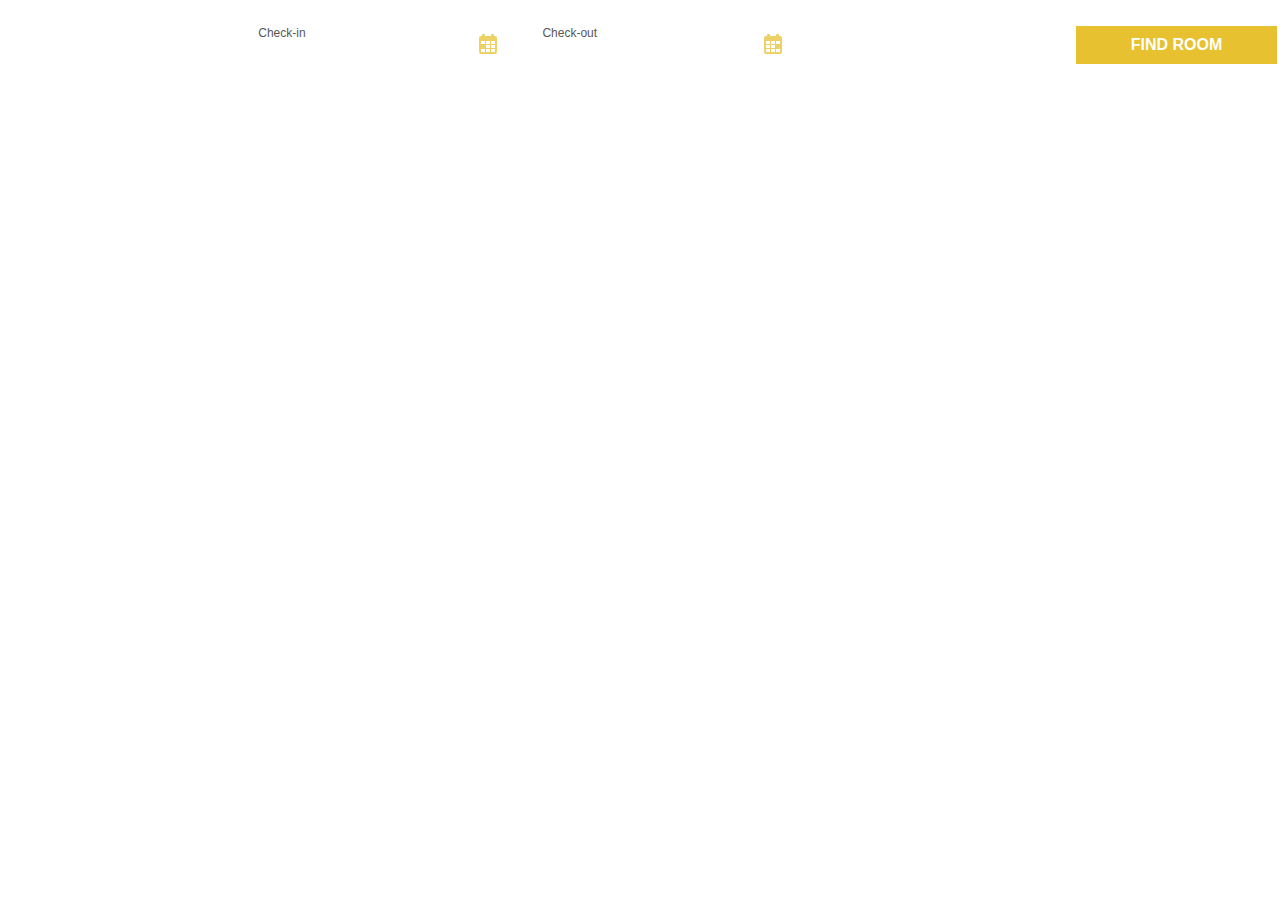
<file: images/Rooms – Hotel Carpe Diem Gudauri_files/saved_resource(3).html>
<!DOCTYPE html PUBLIC "-//W3C//DTD XHTML 1.0 Strict//EN" "http://www.w3.org/TR/xhtml1/DTD/xhtml1-strict.dtd">
<!-- saved from url=(0027)https://carpediem.ge/rooms/ -->
<html><head><meta http-equiv="Content-Type" content="text/html; charset=UTF-8"><style type="text/css">html,body,div,span,applet,object,iframe,h1,h2,h3,h4,h5,h6,p,blockquote,pre,a,abbr,acronym,address,big,ite,code,del,dfn,em,font,img,ins,kbd,q,s,samp,small,strike,strong,sub,sup,tt,var,b,u,i,center,dl,dt,dd,ol,ul,li,fieldset,form,label,legend,table,caption,tbody,tfoot,thead,tr,th,td{margin:0;padding:0;border:0;outline:0;font-size:100%;vertical-align:baseline;background:transparent}body{font:12px/14px Arial;color:#000;position: relative;}ol,ul{list-style:none}blockquote,q{quotes:none}blockquote:before,blockquote:after,q:before,q:after{content:'';content:none}:focus{outline:0}ins{text-decoration:none}del{text-decoration:line-through}table{border-collapse:collapse;border-spacing:0}</style><script type="text/javascript" charset="utf-8">parent.TL.new_jQuery(window);</script><!--<base href="https://ibe.tlintegration.com">--><base href="."><script type="text/javascript" charset="utf-8" src="./search-form.js.download"></script><script type="text/javascript" charset="utf-8" src="./15846-carpediem.js.download"></script><meta name="viewport" content="width=device-width, initial-scale=1.0"><script type="text/javascript">function onloadHandler() { parent.TL.Callbacks.call("1", window); }</script><link type="text/css" rel="stylesheet" href="./css(3)"><style type="text/css">.sfl-container .sf-adults-container,.sfl-container .sf-cancellation-container,.sfl-container .sf-departure-date-container,.sfl-container .sf-discount-code-container,.sfl-container .sf-extra-fields-bottom-container,.sfl-container .sf-extra-fields-container,.sfl-container .sf-extra-fields-expand-button-container,.sfl-container .sf-extra-fields-top-container,.sfl-container .sf-guests-container,.sfl-container .sf-nights-container,.sfl-container .sf-promo-code-container,.sfl-container .sf-providers-container,.sfl-container .sf-submit-button-input-container,.sfl-container .sf-submit-button-link-container,.sfl-container .sfl-arrival-calendar-button,.sfl-container .sfl-departure-calendar-button,.sfl-container .sfl-guests-select-popup{display:none}.sfl-container .sf-custom-block-1-container,.sfl-container .sf-custom-block-2-container,.sfl-container .sf-custom-block-3-container{display:none}</style><style type="text/css">html{font-size:12px}#search-form-container{float:none !important}.sfl-container *{box-sizing:border-box}.sfl-container{background:rgba(35,35,35,0);overflow:hidden;box-shadow:0 0 0 0 #0c0c0c inset;border-radius:0}.sfl-container .sf-title-container{font-family:'Open Sans',Arial,sans-serif;font-weight:bold;font-style:normal;text-transform:uppercase;color:#fff;font-size:21px;line-height:24px;white-space:nowrap;-webkit-box-flex:0;-ms-flex:0 0 auto;flex:0 0 auto}.sfl-container .sf-top-block-1,.sfl-container .sf-top-block-2{color:rgba(255,255,255,0.8);font-family:'Open Sans',Arial,sans-serif;font-weight:normal;font-style:normal;font-size:12px;line-height:15px;white-space:nowrap;-webkit-box-flex:0;-ms-flex:0 0 auto;flex:0 0 auto}.sfl-container .sf-extra-fields-container{display:-webkit-box !important;display:-ms-flexbox !important;display:flex !important}.sfl-container .sf-field-container{display:none;-webkit-box-pack:justify;-ms-flex-pack:justify;justify-content:space-between;-webkit-box-align:center;-ms-flex-align:center;align-items:center}.sfl-container .sf-field-container.sf-providers-container,.sfl-container .sf-field-container.sf-arrival-date-container,.sfl-container .sf-field-container.sf-departure-date-container,.sfl-container .sf-field-container.sf-guests-container,.sfl-container .sf-field-container.sf-promo-code-container,.sfl-container .sf-field-container.sf-submit-button-input-container{display:-webkit-box !important;display:-ms-flexbox !important;display:flex !important;position:relative}.sfl-container .sf-field-container>*{-webkit-box-flex:1;-ms-flex:1 1 100%;flex:1 1 100%}.sfl-container .sf-providers-container{-webkit-box-ordinal-group:2;-ms-flex-order:1;order:1;min-width:252px}.sfl-container .sf-providers-container:after{display:block;cursor:pointer;margin:6px 6px 9px -24px;width:24px;height:24px;right:0;bottom:0;opacity:.73;content:' ';position:absolute;pointer-events:none;background-position:center;background-repeat:no-repeat;background-size:contain;background-image:url("data:image/svg+xml;charset=utf-8,%3Csvg%20xmlns%3D%22http%3A%2F%2Fwww.w3.org%2F2000%2Fsvg%22%20width%3D%2224%22%20height%3D%2224%22%20viewBox%3D%220%200%2024%2024%22%3E%3Cpath%20fill%3D%22%23e7c130%22%20d%3D%22M12%2C16.5l-7-7L6.5%2C8%2C12%2C13.5%2C17.5%2C8%2C19%2C9.5Z%22%2F%3E%3C%2Fsvg%3E")}.sfl-container .sf-providers-container:hover:after{opacity:1}.sfl-container .sf-arrival-date-container{-webkit-box-ordinal-group:3;-ms-flex-order:2;order:2}.sfl-container .sf-arrival-date-container .sf-calendar-button{background-image:url("data:image/svg+xml;charset=utf-8,%3Csvg%20xmlns%3D%22http%3A%2F%2Fwww.w3.org%2F2000%2Fsvg%22%20xmlns%3Axlink%3D%22http%3A%2F%2Fwww.w3.org%2F1999%2Fxlink%22%20width%3D%2224%22%20height%3D%2224%22%20viewBox%3D%220%200%2024%2024%22%3E%3Cdefs%3E%3Cstyle%3E.cls-1%7Bfill%3A%23e7c130%3Bfill-rule%3Aevenodd%3B%7D%3C%2Fstyle%3E%3C%2Fdefs%3E%3Ctitle%3Echeck-in-date%3C%2Ftitle%3E%3Cg%20id%3D%22check-in-date%22%3E%3Cpath%20id%3D%22check-in-date-2%22%20data-name%3D%22check-in-date%22%20class%3D%22cls-1%22%20d%3D%22M19%2C3H18V2a1%2C1%2C0%2C0%2C0-1-1H16a1%2C1%2C0%2C0%2C0-1%2C1V3H9V2A1%2C1%2C0%2C0%2C0%2C8%2C1H7A1%2C1%2C0%2C0%2C0%2C6%2C2V3H5A2%2C2%2C0%2C0%2C0%2C3%2C5V19a2%2C2%2C0%2C0%2C0%2C2%2C2H19a2%2C2%2C0%2C0%2C0%2C2-2V5A2%2C2%2C0%2C0%2C0%2C19%2C3ZM9%2C19H5V16H9Zm0-8H5V8H9Zm5%2C8H10V16h4Zm0-4H10V12h4Zm0-4H10V8h4Zm5%2C8H15V16h4Zm0-4H15V12h4Zm0-4H15V8h4Z%22%2F%3E%3C%2Fg%3E%3C%2Fsvg%3E")}.sfl-container .sf-departure-date-container{-webkit-box-ordinal-group:4;-ms-flex-order:3;order:3}.sfl-container .sf-departure-date-container .sf-calendar-button{background-image:url("data:image/svg+xml;charset=utf-8,%3Csvg%20xmlns%3D%22http%3A%2F%2Fwww.w3.org%2F2000%2Fsvg%22%20xmlns%3Axlink%3D%22http%3A%2F%2Fwww.w3.org%2F1999%2Fxlink%22%20width%3D%2224%22%20height%3D%2224%22%20viewBox%3D%220%200%2024%2024%22%3E%3Cdefs%3E%3Cstyle%3E.cls-1%7Bfill%3A%23e7c130%3Bfill-rule%3Aevenodd%3B%7D%3C%2Fstyle%3E%3C%2Fdefs%3E%3Ctitle%3Echeck-out-date%3C%2Ftitle%3E%3Cg%20id%3D%22check-out-date%22%3E%3Cpath%20id%3D%22check-out-date-2%22%20data-name%3D%22check-out-date%22%20class%3D%22cls-1%22%20d%3D%22M3%2C5V19a2%2C2%2C0%2C0%2C0%2C2%2C2H19a2%2C2%2C0%2C0%2C0%2C2-2V5a2%2C2%2C0%2C0%2C0-2-2H18V2a1%2C1%2C0%2C0%2C0-1-1H16a1%2C1%2C0%2C0%2C0-1%2C1V3H9V2A1%2C1%2C0%2C0%2C0%2C8%2C1H7A1%2C1%2C0%2C0%2C0%2C6%2C2V3H5A2%2C2%2C0%2C0%2C0%2C3%2C5ZM15%2C16h4v3H15Zm0-8h4v3H15Zm-5%2C8h4v3H10Zm0-4h4v3H10Zm0-4h4v3H10ZM5%2C16H9v3H5Zm0-4H9v3H5ZM5%2C8H9v3H5Z%22%2F%3E%3C%2Fg%3E%3C%2Fsvg%3E")}.sfl-container .sf-arrival-date-container,.sfl-container .sf-departure-date-container{min-width:168px}.sfl-container .sf-arrival-date-container .sf-calendar-button,.sfl-container .sf-departure-date-container .sf-calendar-button{display:block;cursor:pointer;margin:6px 6px 9px -24px;width:24px;height:24px;position:absolute;background-position:center;background-repeat:no-repeat;background-size:contain;right:0;bottom:0;opacity:.73}.sfl-container .sf-arrival-date-container:hover .sf-calendar-button,.sfl-container .sf-departure-date-container:hover .sf-calendar-button{opacity:1}.sfl-container .sf-extra-fields-container{-webkit-box-ordinal-group:5;-ms-flex-order:4;order:4;width:100%;min-width:252px}.sfl-container .sf-guests-container{width:100%}.sfl-container .sfl-guests-input-container{cursor:pointer}.sfl-container .sfl-guests-input-container:after{display:block;cursor:pointer;margin:6px 6px 9px -24px;width:24px;height:24px;right:0;bottom:0;opacity:.73;content:' ';position:absolute;background-position:center;background-repeat:no-repeat;background-size:contain;background-image:url("data:image/svg+xml;charset=utf-8,%3Csvg%20xmlns%3D%22http%3A%2F%2Fwww.w3.org%2F2000%2Fsvg%22%20width%3D%2224%22%20height%3D%2224%22%20viewBox%3D%220%200%2024%2024%22%3E%3Cdefs%3E%3Cstyle%3E.cls-2%20%7B%20fill%3A%20%23e7c130%20%7D%3C%2Fstyle%3E%3C%2Fdefs%3E%3Cpath%20class%3D%22cls-2%22%20d%3D%22M13.09%2C21H10.91C5.45%2C21%2C5%2C19.85%2C5%2C19.85a7%2C7%2C0%2C0%2C1%2C.3-2c.42-1%2C.69-1.42%2C2.49-2.08s2.42-1.56%2C2.51-1.88V12.68A6.45%2C6.45%2C0%2C0%2C1%2C8.57%2C8.46C8.57%2C5.49%2C10.27%2C4%2C12%2C4s3.43%2C1.53%2C3.43%2C4.46a6.45%2C6.45%2C0%2C0%2C1-1.73%2C4.22v1.17c.08.32.74%2C1.23%2C2.51%2C1.88s2.07%2C1.11%2C2.49%2C2.08a7%2C7%2C0%2C0%2C1%2C.3%2C2S18.52%2C21%2C13.09%2C21Z%22%2F%3E%3C%2Fsvg%3E")}.sfl-container .sfl-guests-input-container:hover:after{opacity:1}.sfl-container .sf-promo-code-container{-webkit-box-ordinal-group:6;-ms-flex-order:5;order:5;min-width:120px}.sfl-container .sf-promo-code-container>*{opacity:0}.sfl-container .sf-promo-code-container .sf-promo-code-info{position:absolute;left:0;top:0;opacity:1;width:100%;height:100%;display:-webkit-box;display:-ms-flexbox;display:flex;-webkit-box-align:center;-ms-flex-align:center;align-items:center;-webkit-box-pack:center;-ms-flex-pack:center;justify-content:center;text-align:center;cursor:pointer;padding:6px;background:rgba(255,255,255,0.15);border-radius:0;color:#fff;font-family:'Open Sans',Arial,sans-serif;font-size:12px;line-height:15px}.sfl-container .sf-promo-code-container .sf-promo-code-info:hover{background:rgba(255,255,255,0.2)}.sfl-container .sf-promo-code-container._opened>*{opacity:1}.sfl-container .sf-promo-code-container._opened .sf-promo-code-info{display:none}.sfl-container .sf-field-label{font-family:Verdana,Arial,sans-serif;font-size:12px;color:#575757;line-height:18px;height:12px;pointer-events:none;position:absolute;top:0;left:12px}.sfl-container select,.sfl-container input{-webkit-appearance:none;-moz-appearance:none}.sfl-container select::-ms-expand,.sfl-container input::-ms-expand{display:none}.sfl-container select,.sfl-container input[type="text"]{font-family:Verdana,Arial,sans-serif;font-size:13.5px;font-weight:bold;color:#232323;background:#fff;border:none;border-radius:0;padding:12px 30px 0 12px;line-height:30px;cursor:pointer;overflow:hidden;box-shadow:0 0 0 0 rgba(0,0,0,0.27),0 0 0 0 rgba(0,0,0,0.08) inset,0 0 0 0 rgba(114,114,114,0.27);-webkit-user-select:none;-moz-user-select:none;-ms-user-select:none;user-select:none;min-width:0;width:100%;height:42px;vertical-align:top}.sfl-container .sfl-promo-code-input{cursor:auto !important;-webkit-user-select:initial !important;-moz-user-select:initial !important;-ms-user-select:initial !important;user-select:initial !important}.sfl-container .sfl-providers,.sfl-container .sfl-guests-input{text-overflow:ellipsis}.sfl-container .sfl-guests-input{pointer-events:none}.sfl-container .sf-submit-button-container{-webkit-box-ordinal-group:7;-ms-flex-order:6;order:6}.sfl-container .sf-submit-button-container .sfl-submit-button{font-family:'Open Sans',Arial,sans-serif;font-size:16px;font-weight:bold;font-style:normal;text-transform:uppercase;border-radius:0;color:#fff;height:42px;background-color:#e7c130;background-image:-webkit-linear-gradient(bottom, #e7c130, #e7c130);background-image:linear-gradient(to top, #e7c130, #e7c130);border:2px solid;border-color:#fff;border-top-color:#fff;border-top-width:2px;box-shadow:0 1px 3px 0 rgba(0,0,0,0),0 1px 0 0 rgba(255,255,255,0) inset;text-shadow:0 0 0 rgba(0,0,0,0);padding:0 12px;cursor:pointer;white-space:normal;min-width:168px;width:100%}.sfl-container .sf-submit-button-container .sfl-submit-button:hover{color:#fff;background-color:#f4c71a;background-image:-webkit-linear-gradient(bottom, #f4c71a, #f4c71a);background-image:linear-gradient(to top, #f4c71a, #f4c71a);border:2px solid #fff;border-top-width:2px;border-top-color:#fff !important}.sfl-container .sf-wrapper{margin:0 auto;padding:24px 1px 24px 1px;position:relative;display:-webkit-box;display:-ms-flexbox;display:flex}.sfl-container .sf-controls-wrapper{display:-webkit-box;display:-ms-flexbox;display:flex;-webkit-box-flex:1;-ms-flex:1 1 auto;flex:1 1 auto}.sfl-container .sf-controls-wrapper>*{-webkit-box-flex:1;-ms-flex:1 1 auto;flex:1 1 auto}.sfl-container .sf-bottom-block-1,.sfl-container .sf-bottom-block-2,.sfl-container .sf-custom-block-1,.sfl-container .sf-custom-block-2,.sfl-container .sf-custom-block-3,.sfl-container .sf-backlink-container,.sfl-container .sf-cancellation-container{display:none}.sf-state-init .sf-wrapper{visibility:hidden;width:1px}.sf-state-init .sf-field-container,.sf-state-init .sf-custom-block-1,.sf-state-init .sf-custom-block-2,.sf-state-init .sf-custom-block-3,.sf-state-init .sf-extra-fields-container,.sf-state-init .sf-submit-button-container{position:absolute}.sf-state-init .sf-custom-block-1{width:24px;display:block}.sf-state-init .sf-custom-block-2{width:24px;display:block}.sf-state-init .sf-custom-block-3{width:18px;display:block}.sf-state-init .sf-guests-container{position:relative}.sf-state-init .sf-promo-code-info{display:none}.sf-state-horizontal .sf-wrapper{-webkit-box-orient:horizontal;-webkit-box-direction:normal;-ms-flex-direction:row;flex-direction:row;-ms-flex-wrap:nowrap;flex-wrap:nowrap;-webkit-box-pack:justify;-ms-flex-pack:justify;justify-content:space-between;-webkit-box-align:center;-ms-flex-align:center;align-items:center}.sf-state-horizontal .sf-title-container{margin-right:24px;padding-bottom:18px}.sf-state-horizontal .sf-top-block-1{position:absolute;top:50%;-webkit-transform:translateY(-50%);transform:translateY(-50%);margin-top:15px}.sf-state-horizontal .sf-top-block-2{display:none}.sf-state-horizontal2 .sf-wrapper{-webkit-box-orient:vertical;-webkit-box-direction:normal;-ms-flex-direction:column;flex-direction:column;-ms-flex-wrap:nowrap;flex-wrap:nowrap;-webkit-box-align:stretch;-ms-flex-align:stretch;align-items:stretch}.sf-state-horizontal2 .sf-top-block-1{display:none}.sf-state-horizontal2 .sf-top-block-2{margin-top:6px}.sf-state-horizontal2 .sf-controls-wrapper{margin-top:18px}.sf-state-horizontal .sf-controls-wrapper,.sf-state-horizontal2 .sf-controls-wrapper{-ms-flex-wrap:nowrap;flex-wrap:nowrap;-webkit-box-pack:justify;-ms-flex-pack:justify;justify-content:space-between;-webkit-box-align:center;-ms-flex-align:center;align-items:center}.sf-state-horizontal .sf-controls-wrapper>*,.sf-state-horizontal2 .sf-controls-wrapper>*{-webkit-box-flex:3;-ms-flex:3 1 auto;flex:3 1 auto}.sf-state-horizontal .sf-controls-wrapper .sf-providers-container,.sf-state-horizontal2 .sf-controls-wrapper .sf-providers-container{-webkit-box-flex:6;-ms-flex:6 1 20%;flex:6 1 20%}.sf-state-horizontal .sf-controls-wrapper .sf-promo-code-container,.sf-state-horizontal2 .sf-controls-wrapper .sf-promo-code-container{-webkit-box-flex:1;-ms-flex:1 1 auto;flex:1 1 auto}.sf-state-horizontal .sf-providers-container,.sf-state-horizontal2 .sf-providers-container,.sf-state-horizontal .sf-arrival-date-container,.sf-state-horizontal2 .sf-arrival-date-container,.sf-state-horizontal .sf-departure-date-container,.sf-state-horizontal2 .sf-departure-date-container,.sf-state-horizontal .sf-promo-code-container,.sf-state-horizontal2 .sf-promo-code-container,.sf-state-horizontal .sf-extra-fields-container,.sf-state-horizontal2 .sf-extra-fields-container{margin-right:24px}.sf-state-horizontal .sf-extra-fields-container,.sf-state-horizontal2 .sf-extra-fields-container{-webkit-box-flex:0;-ms-flex:0 0 252px;flex:0 0 252px}.sf-state-quad .sf-wrapper,.sf-state-quad1 .sf-wrapper,.sf-state-quad2 .sf-wrapper,.sf-state-vertical .sf-wrapper{-webkit-box-orient:vertical;-webkit-box-direction:normal;-ms-flex-direction:column;flex-direction:column;-webkit-box-align:stretch;-ms-flex-align:stretch;align-items:stretch}.sf-state-quad .sf-title-container,.sf-state-quad1 .sf-title-container,.sf-state-quad2 .sf-title-container,.sf-state-vertical .sf-title-container,.sf-state-quad .sf-top-block-2,.sf-state-quad1 .sf-top-block-2,.sf-state-quad2 .sf-top-block-2,.sf-state-vertical .sf-top-block-2{white-space:normal}.sf-state-quad .sf-top-block-1,.sf-state-quad1 .sf-top-block-1,.sf-state-quad2 .sf-top-block-1,.sf-state-vertical .sf-top-block-1{display:none}.sf-state-quad .sf-top-block-2,.sf-state-quad1 .sf-top-block-2,.sf-state-quad2 .sf-top-block-2,.sf-state-vertical .sf-top-block-2{margin-top:6px}.sf-state-quad .sf-controls-wrapper,.sf-state-quad1 .sf-controls-wrapper,.sf-state-quad2 .sf-controls-wrapper,.sf-state-vertical .sf-controls-wrapper{margin-top:18px}.sf-state-quad .sf-promo-code-container,.sf-state-quad1 .sf-promo-code-container,.sf-state-quad2 .sf-promo-code-container,.sf-state-vertical .sf-promo-code-container,.sf-state-quad .sf-submit-button-container,.sf-state-quad1 .sf-submit-button-container,.sf-state-quad2 .sf-submit-button-container,.sf-state-vertical .sf-submit-button-container{margin-bottom:6px}.sf-state-quad .sf-controls-wrapper,.sf-state-quad1 .sf-controls-wrapper{-webkit-box-orient:horizontal;-webkit-box-direction:normal;-ms-flex-direction:row;flex-direction:row;-ms-flex-wrap:wrap;flex-wrap:wrap;-webkit-box-pack:justify;-ms-flex-pack:justify;justify-content:space-between;-webkit-box-align:end;-ms-flex-align:end;align-items:flex-end}.sf-state-quad .sf-controls-wrapper>*,.sf-state-quad1 .sf-controls-wrapper>*{-webkit-box-flex:1;-ms-flex:1 1 15%;flex:1 1 15%}.sf-state-quad .sf-providers-container,.sf-state-quad1 .sf-providers-container,.sf-state-quad .sf-extra-fields-container,.sf-state-quad1 .sf-extra-fields-container{-webkit-box-flex:1;-ms-flex:1 1 20%;flex:1 1 20%}.sf-state-quad .sf-providers-container,.sf-state-quad1 .sf-providers-container,.sf-state-quad .sf-arrival-date-container,.sf-state-quad1 .sf-arrival-date-container,.sf-state-quad .sf-departure-date-container,.sf-state-quad1 .sf-departure-date-container,.sf-state-quad .sf-extra-fields-container,.sf-state-quad1 .sf-extra-fields-container,.sf-state-quad .sf-promo-code-container,.sf-state-quad1 .sf-promo-code-container{margin-right:18px}.sf-state-quad .sf-promo-code-container,.sf-state-quad1 .sf-promo-code-container,.sf-state-quad .sf-submit-button-container,.sf-state-quad1 .sf-submit-button-container{margin-top:18px;-webkit-box-flex:1;-ms-flex:1 1 45%;flex:1 1 45%}.sf-state-quad1 .sf-extra-fields-container{margin-right:0}.sf-state-quad2 .sf-controls-wrapper{-webkit-box-orient:horizontal;-webkit-box-direction:normal;-ms-flex-direction:row;flex-direction:row;-ms-flex-wrap:wrap;flex-wrap:wrap;-webkit-box-pack:justify;-ms-flex-pack:justify;justify-content:space-between;-webkit-box-align:end;-ms-flex-align:end;align-items:flex-end}.sf-state-quad2 .sf-controls-wrapper>*{-webkit-box-flex:1;-ms-flex:1 1 33%;flex:1 1 33%}.sf-state-quad2 .sf-providers-container{-webkit-box-flex:1;-ms-flex:1 1 100%;flex:1 1 100%;margin-bottom:18px}.sf-state-quad2 .sf-extra-fields-container,.sf-state-quad2 .sf-arrival-date-container{margin-right:9px}.sf-state-quad2 .sf-submit-button-container,.sf-state-quad2 .sf-departure-date-container,.sf-state-quad2 .sf-promo-code-container{margin-left:9px}.sf-state-quad2 .sf-extra-fields-container,.sf-state-quad2 .sf-submit-button-container,.sf-state-quad2 .sf-promo-code-container{margin-top:18px}.sf-state-quad2 .sf-extra-fields-container{min-width:0}.sf-state-quad2 .sf-submit-button-container,.sf-state-quad2 .sf-promo-code-container{margin-bottom:0}.sf-state-vertical .sf-extra-fields-container,.sf-state-vertical .sf-promo-code-container,.sf-state-vertical .sf-providers-container{min-width:168px}.sf-state-vertical .sf-arrival-date-container,.sf-state-vertical .sf-departure-date-container,.sf-state-vertical .sf-extra-fields-container,.sf-state-vertical .sf-promo-code-container,.sf-state-vertical .sf-submit-button-container{margin-top:18px}.sf-state-vertical .sf-controls-wrapper{-webkit-box-orient:vertical;-webkit-box-direction:normal;-ms-flex-direction:column;flex-direction:column;-webkit-box-align:stretch;-ms-flex-align:stretch;align-items:stretch}.sf-state-vertical .sf-controls-wrapper>*{-webkit-box-flex:1;-ms-flex:1 1 auto;flex:1 1 auto}.sf-state-vertical .sf-promo-code-container{margin-bottom:0}.sfl-container .sf-field-container.sf-providers-container{display:none !important}.sf-state-vertical .sf-arrival-date-container{margin-top:0}.sfl-container .sf-extra-fields-container{display:none !important}.sf-state-quad2 .sf-submit-button-container{margin-left:0}.sf-state-quad .sf-promo-code-container,.sf-state-quad1 .sf-promo-code-container{margin:0;-webkit-box-flex:1;-ms-flex:1 1 15%;flex:1 1 15%}.sf-state-quad .sf-submit-button-container,.sf-state-quad1 .sf-submit-button-container{-webkit-box-flex:1;-ms-flex:1 1 100%;flex:1 1 100%}.sf-state-quad2 .sf-promo-code-container{margin-left:0;-webkit-box-flex:1;-ms-flex:1 1 100%;flex:1 1 100%}.sf-state-quad .sf-promo-code-container{margin:0;-webkit-box-flex:1;-ms-flex:1 1 15%;flex:1 1 15%}
/*# sourceMappingURL=[data-uri] */</style><style type="text/css">.sfl-container.sfl-theme-15846-carpediem .sf-dummy,.sfl-container.sfl-theme-15846-carpediem .sf-submit-button-input-container{display:block}.sfl-container.sfl-theme-15846-carpediem .sf-backlink-container{font:9px Arial,sans-serif;position:absolute;bottom:5px;left:1px;opacity:.4;-moz-opacity:.4;-khtml-opacity:.4;zoom:1;filter:alpha(opacity=40);display:block}.sfl-container.sfl-theme-15846-carpediem .sf-backlink-container a{color:#fff;font-weight:400;font-style:normal;text-decoration:none;text-align:left;text-transform:none}.sfl-container.sfl-theme-15846-carpediem .sf-submit-button-container .sfl-submit-button.compact-view-button{display:none}.sf-booking-button,.sf-close-button{display:none}</style><style type="text/css">html.calendar{font-size:14px}html.calendar *{box-sizing:border-box;-webkit-user-select:none;-moz-user-select:none;-ms-user-select:none;user-select:none}html.calendar.-without-price .sfc-date{display:flex;align-items:center}html.calendar.-without-price .sfc-price{display:none}html.calendar.-without-price .sfc-day-closed .sfc-box:before{width:1.85rem;height:1.85rem;background-size:100%;background-image:url("data:image/svg+xml,%3Csvg width='30' height='30' viewBox='0 0 30 30' fill='none' xmlns='http://www.w3.org/2000/svg'%3E%3Cpath fill-rule='evenodd' clip-rule='evenodd' d='M30 28.8505L28.85 30L15 16.1558L1.15 29.9875L0 28.8505L13.85 14.9938L0 1.14952L1.15 0L15 13.8442L28.8625 0L30 1.14952L16.1625 14.9938L30 28.8505Z' fill='%23616161' fill-opacity='0.16' /%3E%3C/svg%3E%0A")}html.calendar.-without-price .sfc-day-arrival .sfc-box:before,html.calendar.-without-price .sfc-day-departure .sfc-box:before,html.calendar.-without-price .sfc-day-hover .sfc-box:before,html.calendar.-without-price .sfc-day-sel .sfc-box:before{background-image:url("data:image/svg+xml,%3Csvg width='30' height='30' viewBox='0 0 30 30' fill='none' xmlns='http://www.w3.org/2000/svg'%3E%3Cpath fill-rule='evenodd' clip-rule='evenodd' d='M30 28.8505L28.85 30L15 16.1558L1.15 29.9875L0 28.8505L13.85 14.9938L0 1.14952L1.15 0L15 13.8442L28.8625 0L30 1.14952L16.1625 14.9938L30 28.8505Z' fill='%23FFFFFF' fill-opacity='0.24' /%3E%3C/svg%3E%0A")}html.calendar.-without-price.lg-view .sfc-day-av:hover .sfc-box:before,html.calendar.-without-price.md-view .sfc-day-av:hover .sfc-box:before,html.calendar.-without-price.sm-view .sfc-day-av:hover .sfc-box:before{background-image:url("data:image/svg+xml,%3Csvg width='30' height='30' viewBox='0 0 30 30' fill='none' xmlns='http://www.w3.org/2000/svg'%3E%3Cpath fill-rule='evenodd' clip-rule='evenodd' d='M30 28.8505L28.85 30L15 16.1558L1.15 29.9875L0 28.8505L13.85 14.9938L0 1.14952L1.15 0L15 13.8442L28.8625 0L30 1.14952L16.1625 14.9938L30 28.8505Z' fill='%23FFFFFF' fill-opacity='0.24' /%3E%3C/svg%3E%0A")}html.calendar.lg-view{font-size:16px}html.calendar.md-view,html.calendar.xs-view{font-size:14px}html.calendar.sm-view{font-size:12px}html.calendar .sfl-calendar-container{padding:1.25rem 1.5rem 1rem;margin:10px 0;background-color:#fff;box-shadow:0 0 6px 3px rgba(0,0,0,.24);border-radius:3px;font-family:Arial,sans-serif;font-size:.75rem;line-height:1.5;color:#3d3d3d}html.calendar .sfl-calendar-container a{text-decoration:none;color:inherit;color:unset;cursor:default}html.calendar .sfl-calendar-header{display:none}html.calendar .sfl-calendar-inner-container{display:flex}html.calendar .sfl-calendar-wrapper{flex:0 0 24.5rem;width:24.5rem}html.calendar .sfl-calendar-wrapper:last-child:not(:first-child){margin-left:1.5rem}html.calendar .sfl-calendar-wrapper:first-child .sfc-day:first-child .sfc-tooltip{transform:translateX(0px);right:auto;left:0}html.calendar .sfl-calendar-wrapper:first-child .sfc-day:first-child .sfc-tooltip:after{transform:translateX(-50%);right:auto;left:1.75rem}html.calendar .sfl-calendar-wrapper:last-child .sfc-day:last-child .sfc-tooltip{transform:translateX(0px);right:0}html.calendar .sfl-calendar-wrapper:last-child .sfc-day:last-child .sfc-tooltip:after{right:1.75rem}html.calendar .sfl-status{position:relative;padding-top:1rem;margin-top:1.25rem;border-top:1px solid #e8e8e8}html.calendar .sfl-status-title{font-size:1.125rem;line-height:1.33}html.calendar .sfl-status-title .light,html.calendar .sfl-status-title.light{opacity:.8}html.calendar .sfl-status-title .alert,html.calendar .sfl-status-title.alert{color:#fc6745}html.calendar .sfl-status-info{padding-top:.25rem}html.calendar .sfl-status-note,html.calendar .sfl-status-subtitle{min-height:.99rem;line-height:1.1;opacity:.5}html.calendar .sfl-status-subtitle{margin-bottom:.15rem;font-size:.9rem}html.calendar .sfl-status-note{font-size:.8rem;font-style:italic}html.calendar .sfl-button{display:none;margin-top:1rem;background-color:#fda908;border-radius:4px;font-weight:600;font-size:1.125rem;line-height:2.5rem;color:#fff;text-align:center;cursor:pointer;transition:background-color ease .3s}html.calendar .sfl-button:hover{background-color:#fd2b2b}html.calendar .sfl-button-disabled{opacity:.5;cursor:default}html.calendar .sfc-next-month-btn,html.calendar .sfc-prev-month-btn{width:2rem}html.calendar .sfc-next-month-btn a,html.calendar .sfc-prev-month-btn a{background-image:url("data:image/svg+xml,%3Csvg width='16' height='16' viewBox='0 0 16 16' fill='none' xmlns='http://www.w3.org/2000/svg'%3E%3Cpath d='M16 7H3.83L9.41 1.41L8 0L0 8L8 16L9.41 14.59L3.83 9H16V7Z' fill='%233D3D3D'/%3E%3C/svg%3E%0A");background-repeat:no-repeat;background-position:center;background-size:1rem 1rem;display:block;width:2rem;height:2rem;border:1px solid transparent;border-radius:3px;text-indent:-1000px;transition-property:opacity,border-color;transition-duration:.3s;cursor:pointer}html.calendar .sfc-next-month-btn-disabled a,html.calendar .sfc-next-month-btn-disabled a:hover,html.calendar .sfc-prev-month-btn-disabled a,html.calendar .sfc-prev-month-btn-disabled a:hover{cursor:default;opacity:.5;border-color:transparent}html.calendar .sfc-next-month-btn a{-webkit-transform:rotateY(180deg);transform:rotateY(180deg)}html.calendar .sfc-month-cont{width:100%;font-weight:600;font-size:1.0313rem;line-height:1.45;text-align:center}html.calendar .sfc-month-cont td{vertical-align:middle}html.calendar .sfc-weekday{width:3.5rem;opacity:1;font-size:.75rem;font-weight:600;line-height:3;text-align:center}html.calendar .sfc-weekday-weekend{color:#fc6745}html.calendar .sfc-day{width:3.5rem;vertical-align:top}html.calendar .sfc-day .sfc-box{box-shadow:1px 0 0 0 #f3f3f3,0 1px 0 0 #f3f3f3,1px 1px 0 0 #f3f3f3,1px 0 0 0 #f3f3f3 inset,0 1px 0 0 #f3f3f3 inset;cursor:default;pointer-events:none}html.calendar .sfc-day-best-price .sfc-box{background-color:#f4f9ee;color:#61853c}html.calendar .sfc-day-closed .sfc-price{display:none}html.calendar .sfc-day-closed .sfc-box{background-color:#eee;color:rgba(61,61,61,.6)}html.calendar .sfc-day-closed .sfc-box:before{content:"";background-repeat:no-repeat;background-position:center;background-size:.75rem .75rem;background-image:url("data:image/svg+xml,%3Csvg width='12' height='12' viewBox='0 0 12 12' fill='none' xmlns='http://www.w3.org/2000/svg'%3E%3Cpath fill-rule='evenodd' clip-rule='evenodd' d='M12 1.5L10.5 0L6 4.5L1.5 0L0 1.5L4.5 6L0 10.5L1.5 12L6 7.5L10.5 12L12 10.5L7.5 6L12 1.5Z' fill='%23d2d2d2' /%3E%3C/svg%3E%0A");position:absolute;bottom:.75rem;left:50%;transform:translateX(-50%);width:.75rem;height:.75rem}html.calendar .sfc-day-av{cursor:pointer}html.calendar .sfc-day-na .sfc-box{opacity:.24;box-shadow:none}html.calendar .sfc-day-muted .sfc-box{opacity:.6}html.calendar .sfc-day-arrival .sfc-box,html.calendar .sfc-day-departure .sfc-box,html.calendar .sfc-day-sel .sfc-box{background-color:#fda908;color:#fff;opacity:1}html.calendar .sfc-day-arrival .sfc-box:before,html.calendar .sfc-day-departure .sfc-box:before,html.calendar .sfc-day-sel .sfc-box:before{background-image:url("data:image/svg+xml,%3Csvg width='12' height='12' viewBox='0 0 12 12' fill='none' xmlns='http://www.w3.org/2000/svg'%3E%3Cpath fill-rule='evenodd' clip-rule='evenodd' d='M12 1.5L10.5 0L6 4.5L1.5 0L0 1.5L4.5 6L0 10.5L1.5 12L6 7.5L10.5 12L12 10.5L7.5 6L12 1.5Z' fill='%23FFFFFF' /%3E%3C/svg%3E%0A")}html.calendar .sfc-day-arrival .sfc-box:after,html.calendar .sfc-day-departure .sfc-box:after{content:"";position:absolute;top:1px;border-top:1.8125rem solid transparent;border-bottom:1.875rem solid transparent}html.calendar .sfc-day-arrival .sfc-box:after{left:1px;border-left:.9375rem solid rgba(0,0,0,.3)}html.calendar .sfc-day-departure .sfc-box:after{right:0;border-right:.9375rem solid rgba(0,0,0,.3)}html.calendar .sfc-day-hover .sfc-box{background-color:rgba(253,169,8,.73);opacity:1;color:#fff}html.calendar .sfc-day-hover .sfc-box:before{background-image:url("data:image/svg+xml,%3Csvg width='12' height='12' viewBox='0 0 12 12' fill='none' xmlns='http://www.w3.org/2000/svg'%3E%3Cpath fill-rule='evenodd' clip-rule='evenodd' d='M12 1.5L10.5 0L6 4.5L1.5 0L0 1.5L4.5 6L0 10.5L1.5 12L6 7.5L10.5 12L12 10.5L7.5 6L12 1.5Z' fill='%23FFFFFF' /%3E%3C/svg%3E%0A")}html.calendar .sfc-day-hover-restricted .sfc-box{background-color:#eee!important;color:rgba(0,0,0,.73)!important}html.calendar .sfc-day:hover .sfc-tooltip{visibility:visible}html.calendar .sfc-day-unit-night.sfc-day-departure .sfc-price{display:none}html.calendar .sfc-box{position:relative;display:flex;align-items:center;justify-content:flex-start;flex-direction:column;padding:.5rem .375rem .375rem;height:3.75rem}html.calendar .sfc-date{flex:1 1 auto;font-weight:600;font-size:.937rem;line-height:1.2;text-align:center}html.calendar .sfc-price{flex:0 0 auto;font-size:.6rem;line-height:1.25}html.calendar .sfc-price .amount{opacity:.8}html.calendar .sfc-price .currency{opacity:.6}html.calendar .sfc-tooltip{position:absolute;bottom:100%;right:50%;transform:translateX(50%);z-index:1;padding:.75rem;margin-bottom:4px;background-color:rgba(61,61,61,.95);border-radius:4px;font-weight:600;font-size:.75rem;line-height:1;color:#fff;text-align:center;white-space:nowrap;pointer-events:none}html.calendar .sfc-tooltip:after{content:'';position:absolute;bottom:-8px;right:50%;transform:translateX(50%);width:0;height:0;border-width:4px;border-style:solid;border-color:rgba(61,61,61,.95) transparent transparent}html.calendar.lg-view .sfc-next-month-btn-empty,html.calendar.lg-view .sfc-prev-month-btn-empty,html.calendar.md-view .sfc-next-month-btn-empty,html.calendar.md-view .sfc-prev-month-btn-empty,html.calendar.sm-view .sfc-next-month-btn-empty,html.calendar.sm-view .sfc-prev-month-btn-empty{display:none}html.calendar.lg-view .sfc-next-month-btn a:hover,html.calendar.lg-view .sfc-prev-month-btn a:hover,html.calendar.md-view .sfc-next-month-btn a:hover,html.calendar.md-view .sfc-prev-month-btn a:hover,html.calendar.sm-view .sfc-next-month-btn a:hover,html.calendar.sm-view .sfc-prev-month-btn a:hover{border-color:rgba(61,61,61,.38)}html.calendar.lg-view .sfc-day:hover .sfc-tooltip,html.calendar.md-view .sfc-day:hover .sfc-tooltip,html.calendar.sm-view .sfc-day:hover .sfc-tooltip{visibility:visible}html.calendar.lg-view .sfc-day-av:hover .sfc-box,html.calendar.md-view .sfc-day-av:hover .sfc-box,html.calendar.sm-view .sfc-day-av:hover .sfc-box{background-color:rgba(253,169,8,.73);opacity:1;color:#fff}html.calendar.lg-view .sfc-day-av:hover .sfc-box:before,html.calendar.md-view .sfc-day-av:hover .sfc-box:before,html.calendar.sm-view .sfc-day-av:hover .sfc-box:before{background-image:url("data:image/svg+xml,%3Csvg width='12' height='12' viewBox='0 0 12 12' fill='none' xmlns='http://www.w3.org/2000/svg'%3E%3Cpath fill-rule='evenodd' clip-rule='evenodd' d='M12 1.5L10.5 0L6 4.5L1.5 0L0 1.5L4.5 6L0 10.5L1.5 12L6 7.5L10.5 12L12 10.5L7.5 6L12 1.5Z' fill='%23FFFFFF' /%3E%3C/svg%3E%0A")}html.calendar.xs-view{min-width:320px;width:100%}html.calendar.xs-view #body-wrapper,html.calendar.xs-view body{width:100%}html.calendar.xs-view .sfl-calendar-wrapper{width:100%;flex-basis:100%}html.calendar.xs-view .sfl-calendar-container{overflow:hidden;padding:1rem}html.calendar.xs-view .sfc-tooltip{display:none}html.calendar.xs-view .sfc-button{display:block}html.calendar.xs-view .sfc-days-table,html.calendar.xs-view .sfc-weekdays-table{width:100%}html.calendar.xs-view .sfc-day,html.calendar.xs-view .sfc-weekday{width:calc(14.2857%)}html.calendar.xs-view .sfc-box{padding:.5rem .25rem .25rem}</style><style type="text/css">.sf-discount-code-container{position:relative;margin-top:10px;float:left;width:163px;border:1px solid #aaa;background-color:#fff;color:#000}.sf-discount-code-container .sfl-discount-select{display:none;height:0;width:0}.sf-discount-code-container .sfl-discount-empty{padding:4px;cursor:pointer}.sf-discount-code-container .sfl-discount-triangle{font-size:8px;margin:3px 3px 0;float:left}.sf-discount-code-container .sfl-discount-selected{display:none;width:100%;float:left}.sf-discount-code-container .sfl-discount-selected .sfl-discount-selected-label{cursor:pointer;float:left;background:#f0f0f0;background-image:linear-gradient(bottom,#d2d2d2 3%,#f0f0f0 50%);background-image:-o-linear-gradient(bottom,#d2d2d2 3%,#f0f0f0 50%);background-image:-moz-linear-gradient(bottom,#d2d2d2 3%,#f0f0f0 50%);background-image:-webkit-linear-gradient(bottom,#d2d2d2 3%,#f0f0f0 50%);background-image:-ms-linear-gradient(bottom,#d2d2d2 3%,#f0f0f0 50%);background-image:-webkit-gradient(linear,left bottom,left top,color-stop(0.03,#d2d2d2),color-stop(0.5,#f0f0f0));width:83px;padding:4px 0}.sf-discount-code-container .sfl-discount-selected .sfl-discount-selected-label .sfl-discount-label-name{display:none}.sf-discount-code-container .sfl-discount-selected input.sfl-discount-selected-input{padding:0 4px;float:right;width:70px;border-radius:0}</style><style type="text/css">@-webkit-keyframes rotate{0%{-webkit-transform:rotate(0deg);transform:rotate(0deg)}100%{-webkit-transform:rotate(360deg);transform:rotate(360deg)}}@keyframes rotate{0%{-webkit-transform:rotate(0deg);transform:rotate(0deg)}100%{-webkit-transform:rotate(360deg);transform:rotate(360deg)}}.sfl-guests-select-container .sfl-guest-select::-ms-expand{display:none}.sfl-guests-select-container .sfl-guest-select:invalid{color:rgba(61,61,61,.5)}.sfl-guests-select-container .sfl-guests-child-age:first-child{margin-top:15px}.sfl-guests-select-container .sfl-guests-child-age:not(:last-child){margin-bottom:8px}</style><style type="text/css">.sfl-guests-select-container{-webkit-box-sizing:border-box;box-sizing:border-box;-webkit-box-shadow:0 0 6px 3px rgba(0,0,0,.24);box-shadow:0 0 6px 3px rgba(0,0,0,.24);border-radius:3px;position:relative;background:#fff;margin-top:10px;margin-bottom:10px;padding:20px 20px 24px;font:12px Arial,sans-serif;line-height:15px;color:#3d3d3d;width:300px;min-height:268px}.sfl-guests-select-container .sfl-loader{display:none;position:absolute;width:100px;height:100px;top:calc(50% + 20px);left:50%;-webkit-transform:translate(-50%,-50%);-ms-transform:translate(-50%,-50%);transform:translate(-50%,-50%)}.sfl-guests-select-container.loading{cursor:progress}.sfl-guests-select-container.loading .sfl-loader{display:block}.sfl-guests-select-container.loading .sfl-loader svg{-webkit-animation:rotate 1s linear infinite;animation:rotate 1s linear infinite}.sfl-guests-select-container.loading .sfl-guests-control-add-room,.sfl-guests-select-container.loading .sfl-guests-controls,.sfl-guests-select-container.loading .sfl-guests-groups{display:none!important}.sfl-guests-select-container div:focus{outline:2px solid #fda908}.sfl-guests-select-container .sfl-guests-header{padding-bottom:16px;border-bottom:1px solid rgba(61,61,61,.24)}.sfl-guests-select-container .sfl-guests-header .sfl-guests-title{font-size:18px;font-weight:600}.sfl-guests-select-container .sfl-guests-header .sfl-guests-note{display:none;margin-top:13px;font-size:11px;background:rgba(251,192,45,.09);border:1px solid #fbc02d;color:#c68d00;padding:12px;font-weight:700}.sfl-guests-select-container .sfl-guests-header .sfl-guests-note [data-message]{display:none;text-transform:uppercase}.sfl-guests-select-container .sfl-guests-group{padding:10px 0 24px;border-bottom:1px solid rgba(61,61,61,.24)}.sfl-guests-select-container .sfl-guests-group .sfl-guests-group-header{display:-webkit-box;display:-ms-flexbox;display:flex;-webkit-box-pack:justify;-ms-flex-pack:justify;justify-content:space-between;-webkit-box-align:center;-ms-flex-align:center;align-items:center;margin-bottom:8px}.sfl-guests-select-container .sfl-guests-group .sfl-guests-group-header .sfl-guests-group-room{-webkit-box-flex:0;-ms-flex:0 0 auto;flex:0 0 auto;font-weight:600;line-height:32px;white-space:nowrap}.sfl-guests-select-container .sfl-guests-group .sfl-guests-group-header .sfl-guests-group-room .sfl-guests-room-num{padding-left:5px}.sfl-guests-select-container .sfl-guests-group .sfl-guests-group-header .sfl-guests-group-remove{-webkit-box-flex:0;-ms-flex:0 0 auto;flex:0 0 auto}.sfl-guests-select-container .sfl-guests-group .sfl-guests-group-header .sfl-guests-group-remove .sfl-guests-remove-btn{background-image:url(data:image/svg+xml;charset=utf-8,%3Csvg%20xmlns%3D%22http%3A%2F%2Fwww.w3.org%2F2000%2Fsvg%22%20xmlns%3Axlink%3D%22http%3A%2F%2Fwww.w3.org%2F1999%2Fxlink%22%20width%3D%2224%22%20height%3D%2224%22%20viewBox%3D%220%200%2024%2024%22%3E%3Cpath%20fill%3D%22%23fda908%22%20d%3D%22M15%2C9H13v9h2ZM11%2C9H9v9h2Zm9-5V6H19V20a2%2C2%2C0%2C0%2C1-2%2C2H7a2%2C2%2C0%2C0%2C1-2-2V6H4V4H9V3a1%2C1%2C0%2C0%2C1%2C1-1h4a1%2C1%2C0%2C0%2C1%2C1%2C1V4ZM17%2C7H7V20H17Z%22%2F%3E%3C%2Fsvg%3E);background-position:center;background-repeat:no-repeat;background-size:cover;width:24px;height:24px;cursor:pointer;opacity:.75}.sfl-guests-select-container .sfl-guests-group .sfl-guests-group-header .sfl-guests-group-remove .sfl-guests-remove-btn:hover{opacity:1}.sfl-guests-select-container .sfl-guests-group .sfl-guests-group-select{display:-webkit-box;display:-ms-flexbox;display:flex}.sfl-guests-select-container .sfl-guests-group .sfl-guests-group-select .sfl-guests-adults,.sfl-guests-select-container .sfl-guests-group .sfl-guests-group-select .sfl-guests-childs{-webkit-box-flex:1;-ms-flex:1 1 50%;flex:1 1 50%;display:flex;flex-direction:column;justify-content:space-between;width:50%;max-width:50%;-webkit-box-sizing:border-box;box-sizing:border-box}.sfl-guests-select-container .sfl-guests-group .sfl-guests-group-select .sfl-guests-adults{padding-right:8px}.sfl-guests-select-container .sfl-guests-group .sfl-guests-group-select .sfl-guests-childs{padding-left:8px}.sfl-guests-select-container .sfl-guests-group .sfl-guests-group-select .sfl-guests-adults-label,.sfl-guests-select-container .sfl-guests-group .sfl-guests-group-select .sfl-guests-childs-label{opacity:.8;padding-bottom:5px}.sfl-guests-select-container .sfl-guests-group .sfl-guests-group-select .sfl-guests-adults-label span,.sfl-guests-select-container .sfl-guests-group .sfl-guests-group-select .sfl-guests-childs-label span{display:none}.sfl-guests-select-container .sfl-guests-group .sfl-guests-group-select .sfl-guests-adults-label span.-show,.sfl-guests-select-container .sfl-guests-group .sfl-guests-group-select .sfl-guests-childs-label span.-show{display:block}.sfl-guests-select-container .sfl-guests-group .sfl-guests-group-select .sfl-guests-adults-control,.sfl-guests-select-container .sfl-guests-group .sfl-guests-group-select .sfl-guests-childs-control{position:relative}.sfl-guests-select-container .sfl-guests-group .sfl-guests-group-select .sfl-guests-adults-input,.sfl-guests-select-container .sfl-guests-group .sfl-guests-group-select .sfl-guests-childs-input{padding:0 40px;height:40px;line-height:40px;font-size:21px}.sfl-guests-select-container .sfl-guests-group .sfl-guests-group-select .sfl-note{position:absolute;top:-6px;-webkit-transform:translate(0%,-100%);-ms-transform:translate(0%,-100%);transform:translate(0%,-100%);-webkit-box-sizing:border-box;box-sizing:border-box;width:260px;padding:12px;z-index:1;border-radius:3px;background:rgba(61,61,61,.95);opacity:0;color:#fff;-webkit-transition:opacity ease-out .3s;-o-transition:opacity ease-out .3s;transition:opacity ease-out .3s;pointer-events:none;-webkit-backdrop-filter:blur(3px)}.sfl-guests-select-container .sfl-guests-group .sfl-guests-group-select .sfl-note:after{content:' ';position:absolute;bottom:-5px;width:0;height:0;border-left:5px solid transparent;border-right:5px solid transparent;border-top:5px solid rgba(61,61,61,.95)}.sfl-guests-select-container .sfl-guests-group .sfl-guests-group-select .sfl-note.shown{opacity:.9;pointer-events:inherit}.sfl-guests-select-container .sfl-guests-group .sfl-guests-group-select .sfl-guests-adults-note{left:0}.sfl-guests-select-container .sfl-guests-group .sfl-guests-group-select .sfl-guests-adults-note:after{left:55px}.sfl-guests-select-container .sfl-guests-group .sfl-guests-group-select .sfl-guests-childs-note{right:0}.sfl-guests-select-container .sfl-guests-group .sfl-guests-group-select .sfl-guests-childs-note:after{right:55px}.sfl-guests-select-container .sfl-guests-group .sfl-guests-child-age{display:-webkit-box;display:-ms-flexbox;display:flex;-webkit-box-orient:vertical;-ms-flex-direction:column;flex-direction:column}.sfl-guests-select-container .sfl-guests-group .sfl-guests-child-age .sfl-guests-child-age-wrapper{display:-webkit-box;display:-ms-flexbox;display:flex;width:100%;-webkit-box-align:center;-ms-flex-align:center;align-items:center}.sfl-guests-select-container .sfl-guests-group .sfl-guests-child-age .sfl-guests-child-age-label{-webkit-box-flex:1;-ms-flex:1 1 50%;flex:1 1 50%;width:50%;-webkit-box-sizing:border-box;box-sizing:border-box;margin-right:8px}.sfl-guests-select-container .sfl-guests-group .sfl-guests-child-age .sfl-guests-child-age-label .sfl-guests-child-age-label-text{opacity:.8}.sfl-guests-select-container .sfl-guests-group .sfl-guests-child-age .sfl-guests-child-age-label .sfl-guests-child-age-label-note{opacity:.5;font-size:11px}.sfl-guests-select-container .sfl-guests-group .sfl-guests-child-age .sfl-guests-child-age-control{-webkit-box-flex:1;-ms-flex:1 1 auto;flex:1 1 auto;width:50%;-webkit-box-sizing:border-box;box-sizing:border-box;margin-left:8px;display:-webkit-box;display:-ms-flexbox;display:flex;-webkit-box-align:center;-ms-flex-align:center;align-items:center}.sfl-guests-select-container .sfl-guests-group .sfl-guests-child-age .sfl-guests-child-age-input{-webkit-box-flex:1;-ms-flex:1 1 auto;flex:1 1 auto;width:inherit;height:32px;line-height:32px;font-size:17px}.sfl-guests-select-container .sfl-guests-group .sfl-guests-child-age .sfl-guests-child-age-remove{-webkit-box-flex:0;-ms-flex:0 0 auto;flex:0 0 auto;margin-left:10px}.sfl-guests-select-container .sfl-guests-group .sfl-guests-child-age .sfl-guests-child-age-remove .sfl-guests-child-age-remove-btn{background-image:url(data:image/svg+xml;charset=utf-8,%3Csvg%20xmlns%3D%22http%3A%2F%2Fwww.w3.org%2F2000%2Fsvg%22%20xmlns%3Axlink%3D%22http%3A%2F%2Fwww.w3.org%2F1999%2Fxlink%22%20width%3D%2224%22%20height%3D%2224%22%20viewBox%3D%220%200%2024%2024%22%3E%3Cpath%20class%3D%22icon%22%20fill%3D%22%23fda908%22%20%20d%3D%22M12%2C2A10%2C10%2C0%2C1%2C0%2C22%2C12%2C10%2C10%2C0%2C0%2C0%2C12%2C2Zm0%2C18a8%2C8%2C0%2C1%2C1%2C8-8A8%2C8%2C0%2C0%2C1%2C12%2C20ZM17%2C8.25%2C13.25%2C12%2C17%2C15.75%2C15.75%2C17%2C12%2C13.25%2C8.25%2C17%2C7%2C15.75%2C10.75%2C12%2C7%2C8.25%2C8.25%2C7%2C12%2C10.75%2C15.75%2C7Z%22%2F%3E%3C%2Fsvg%3E);background-position:center;background-repeat:no-repeat;background-size:cover;width:24px;height:24px;cursor:pointer;opacity:.75}.sfl-guests-select-container .sfl-guests-group .sfl-guests-child-age .sfl-guests-child-age-remove .sfl-guests-child-age-remove-btn:hover{opacity:1}.sfl-guests-select-container .sfl-guests-group .sfl-guests-child-age .sfl-guests-child-age-tooltip{display:none;background:#cc2d2d;color:#fff;border-radius:3px;padding:6px 9px;position:relative;margin:6px 0 0;-ms-flex-item-align:end;align-self:flex-end}.sfl-guests-select-container .sfl-guests-group .sfl-guests-child-age .sfl-guests-child-age-tooltip:before{content:' ';position:absolute;border-color:transparent transparent #cc2d2d;border-width:6px;border-style:solid;right:50px;bottom:100%}.sfl-guests-select-container .sfl-guests-group .sfl-guests-child-age.-invalid .sfl-guests-child-age-input{border-color:#cc2d2d}.sfl-guests-select-container .sfl-guests-group .sfl-guests-child-age.-invalid .sfl-guests-child-age-tooltip{display:block}.sfl-guests-select-container .sfl-guests-group:first-child .sfl-guests-remove-btn{display:none}.sfl-guests-select-container .sfl-input{border-radius:3px;border:1px solid rgba(61,61,61,.38);background:#fff;color:#3d3d3d;text-align:center;-webkit-box-sizing:border-box;box-sizing:border-box;width:100%}.sfl-guests-select-container .sfl-input-step{position:absolute;top:0;margin:8px;width:24px;height:24px;border-radius:3px;background-color:rgba(253,169,8,.09);background-position:center;background-repeat:no-repeat;background-size:cover;color:#fda908;cursor:pointer;-webkit-tap-highlight-color:transparent}.sfl-guests-select-container .sfl-input-step.-disabled{background-color:rgba(61,61,61,.09);pointer-events:none}.sfl-guests-select-container .sfl-input-step.-disabled:hover{background-color:rgba(61,61,61,.09)}.sfl-guests-select-container .sfl-input-step:hover{background-color:rgba(253,169,8,.17)}.sfl-guests-select-container .sfl-input-step-minus{background-image:url(data:image/svg+xml;charset=utf-8,%3Csvg%20xmlns%3D%22http%3A%2F%2Fwww.w3.org%2F2000%2Fsvg%22%20xmlns%3Axlink%3D%22http%3A%2F%2Fwww.w3.org%2F1999%2Fxlink%22%20width%3D%2224%22%20height%3D%2224%22%20viewBox%3D%220%200%2024%2024%22%3E%3Cpath%20fill%3D%22%23fda908%22%20d%3D%22M19%2011H13H11H5V13H11H13H19V11Z%22%3E%3C%2Fpath%3E%3C%2Fsvg%3E);left:0}.sfl-guests-select-container .sfl-input-step-minus.-disabled{background-image:url(data:image/svg+xml;charset=utf-8,%3Csvg%20xmlns%3D%22http%3A%2F%2Fwww.w3.org%2F2000%2Fsvg%22%20xmlns%3Axlink%3D%22http%3A%2F%2Fwww.w3.org%2F1999%2Fxlink%22%20width%3D%2224%22%20height%3D%2224%22%20viewBox%3D%220%200%2024%2024%22%3E%3Cpath%20fill%3D%229e%22%20d%3D%22M19%2011H13H11H5V13H11H13H19V11Z%22%3E%3C%2Fpath%3E%3C%2Fsvg%3E)}.sfl-guests-select-container .sfl-input-step-plus{background-image:url(data:image/svg+xml;charset=utf-8,%3Csvg%20xmlns%3D%22http%3A%2F%2Fwww.w3.org%2F2000%2Fsvg%22%20xmlns%3Axlink%3D%22http%3A%2F%2Fwww.w3.org%2F1999%2Fxlink%22%20width%3D%2224%22%20height%3D%2224%22%20viewBox%3D%220%200%2024%2024%22%3E%3Cpath%20fill%3D%22%23fda908%22%20d%3D%22M19%2011H13V5H11V11H5V13H11V19H13V13H19V11Z%22%3E%3C%2Fpath%3E%3C%2Fsvg%3E);right:0}.sfl-guests-select-container .sfl-input-step-plus.-disabled{background-image:url(data:image/svg+xml;charset=utf-8,%3Csvg%20xmlns%3D%22http%3A%2F%2Fwww.w3.org%2F2000%2Fsvg%22%20xmlns%3Axlink%3D%22http%3A%2F%2Fwww.w3.org%2F1999%2Fxlink%22%20width%3D%2224%22%20height%3D%2224%22%20viewBox%3D%220%200%2024%2024%22%3E%3Cpath%20fill%3D%229e%22%20d%3D%22M19%2011H13V5H11V11H5V13H11V19H13V13H19V11Z%22%3E%3C%2Fpath%3E%3C%2Fsvg%3E)}.sfl-guests-select-container .sfl-guest-select{font-size:14px;padding:0 30px 0 12px;height:40px;background-image:url(data:image/svg+xml;charset=utf-8,%3Csvg%20width%3D%2212%22%20height%3D%226%22%20viewBox%3D%220%200%2012%206%22%20xmlns%3D%22http%3A%2F%2Fwww.w3.org%2F2000%2Fsvg%22%3E%0A%3Cpath%20d%3D%22M6%206L0%200H12L6%206Z%22%20fill%3D%22%23fda908%22%2F%3E%0A%3C%2Fsvg%3E);background-position:right 14px center;background-repeat:no-repeat;-webkit-appearance:none;-moz-appearance:none;text-indent:1px;text-overflow:'';text-align:left;cursor:pointer}.sfl-guests-select-container .sfl-guest-select option{color:#3d3d3d}.sfl-guests-select-container .sfl-guests-controls{display:-webkit-box;display:-ms-flexbox;display:flex;-webkit-box-pack:justify;-ms-flex-pack:justify;justify-content:space-between;margin-top:24px}.sfl-guests-select-container .sfl-guests-controls .sfl-guests-btn-container{min-width:104px;outline:0}.sfl-guests-select-container .sfl-guests-controls .sfl-guests-btn-container.sfl-guests-btn-container-room{margin-right:16px;-webkit-box-flex:1;-ms-flex:1 1 auto;flex:1 1 auto}.sfl-guests-select-container .sfl-guests-controls .sfl-guests-btn{display:-webkit-inline-box;display:-ms-inline-flexbox;display:inline-flex;-webkit-box-pack:center;-ms-flex-pack:center;justify-content:center;-webkit-box-align:center;-ms-flex-align:center;align-items:center;text-align:center;cursor:pointer;border-radius:3px;font-size:14px;height:40px;width:100%}.sfl-guests-select-container .sfl-guests-controls .sfl-guests-btn span{display:inline-block;max-width:100%}.sfl-guests-select-container .sfl-guests-controls .sfl-guests-btn.sfl-guests-add-room-btn{background:rgba(253,169,8,.09);color:#fda908;font-weight:400}.sfl-guests-select-container .sfl-guests-controls .sfl-guests-btn.sfl-guests-add-room-btn:hover{background:rgba(253,169,8,.17)}.sfl-guests-select-container .sfl-guests-controls .sfl-guests-btn.sfl-guests-apply-btn{background:#fda908;color:#fff;font-weight:600}.sfl-guests-select-container .sfl-guests-controls .sfl-guests-btn.sfl-guests-apply-btn:hover{background:rgba(253,169,8,.92)}</style><script type="text/javascript" charset="utf-8">window.initAdaptiveSf=function(){(function(a,b){var c={cont:".sf-wrapper",title:".sf-title-container",subtitleShort:".sf-top-block-1",subtitleLong:".sf-top-block-2",providers:".sf-providers-container",arrival:".sf-arrival-date-container",departure:".sf-departure-date-container",promo:".sf-promo-code-container",promoInfo:".sf-promo-code-info",promoInput:".sfl-promo-code-input",guests:".sf-extra-fields-container",guestsInput:".sfl-guests-input",button:".sf-submit-button-input-container",titleMargin:".sf-custom-block-1",inputMarginWide:".sf-custom-block-2",inputMarginShort:".sf-custom-block-3"},d={horizontal:["cont","title+titleMargin","providers+inputMarginWide","arrival+inputMarginWide","departure+inputMarginWide","guests+inputMarginWide","promo+inputMarginWide","button"],horizontal2:["cont","providers+inputMarginWide","arrival+inputMarginWide","departure+inputMarginWide","guests+inputMarginWide","promo+inputMarginWide","button"],quad:["cont","providers+inputMarginShort","arrival+inputMarginShort","departure","guests+inputMarginShort","promo+inputMarginShort"],quad1:["cont","providers+inputMarginShort","arrival+inputMarginShort","departure","guests+inputMarginShort,promo+inputMarginShort"],quad2:["cont","arrival+inputMarginShort","departure"],vertical:["cont","button"]},e=function(a,c){var d=null;c.forEach(function(b){if(!d||a>=b.minWidth)d=b.name}),b.body.className="sf-state-"+d},f=function(a){var b={};Object.keys(a).forEach(function(c){b[c]=a[c].getBoundingClientRect()});var c=[];return Object.keys(d).forEach(function(a){c.push({name:a,minWidth:d[a].reduce(function(a,c){var d=0;return c.split(",").forEach(function(a){var c=!0;d==0&&(d=a.split("+").reduce(function(a,d){var e=b[d].width;return c=c&&e>0,a+(c?e:0)},0))}),a+d},0)})}),c.sort(function(a,b){return a.minWidth-b.minWidth}),c},g=function(c,d,e){var f;typeof a.CustomEvent=="function"?f=new CustomEvent(d,e):(f=b.createEvent("CustomEvent"),f.initCustomEvent(d,!1,!1,e)),c.dispatchEvent(f)},h=function(){var a=b.querySelector(c.promo),d=a.querySelector(c.promoInfo),e=a.querySelector(c.promoInput);d.addEventListener("click",function(){a.classList.add("_opened"),e.focus()})},i=function(){var a=b.querySelector(c.guests),d=a.querySelector(c.guestsInput);d.setAttribute("data-format","long");try{g(d,"update")}catch(e){}},j=function(b,c){var d,f=a.innerWidth||window.clientWidth;h(),i(),e(f,c),a.addEventListener("resize",function(){d=a.innerWidth||window.clientWidth,d!=f&&(f=d,e(d,c))})},k=!1;b.body.className="sf-state-init";var l=setInterval(function(){var a=!0,d={};Object.keys(c).forEach(function(e){d[e]=b.querySelector(c[e]);if(!d[e])return a=!1,!1});if(a&&(!b.styleSheets||b.styleSheets.length>1)){var e=f(d);if(e.some(function(a){return a.minWidth!=0})){if(k)return;k=!0,clearInterval(l),j(d,e)}}},10)})(window,document)},window.initAdaptiveSf();;
</script></head><body onload="onloadHandler()" class="sf-state-horizontal"><div id="search-form-container" style="float: left;"><div xmlns:t="search-form:translate" class="sfl-container sfl-layout-default sfl-theme-15846-carpediem"><div class="sf-wrapper"><div class="sf-booking-button"><div class="sf-booking-button__wrapper"><svg xmlns="http://www.w3.org/2000/svg" class="sf-booking-button__icon" width="28" height="32" viewBox="0 0 28 32" fill="none"><path d="M13.8269 22.7381C13.4025 22.9831 13.257 23.5259 13.5021 23.9504C13.7472 24.3749 14.29 24.5203 14.7144 24.2753L21.8159 20.1752C22.2404 19.9301 22.3858 19.3874 22.1407 18.9629C21.8957 18.5384 21.3529 18.393 20.9284 18.638L13.8269 22.7381Z" fill="currentColor"></path><path fill-rule="evenodd" clip-rule="evenodd" d="M11.2073 0C13.6615 0 15.6581 1.99663 15.6581 4.45074C15.6581 4.58346 15.7427 4.70098 15.8672 4.74699C17.7418 5.43983 19.3944 6.76661 20.4718 8.63262L26.6843 19.393C27.3378 20.5249 26.95 21.9724 25.818 22.6259L14.5453 29.1342C13.4133 29.7877 11.9659 29.3999 11.3124 28.268C11.2643 28.1847 11.137 28.2188 11.137 28.3149V29.081C11.137 29.1603 11.1055 29.2364 11.0494 29.2926L9.19091 31.1511C8.64734 31.6946 7.9101 32 7.14137 32H6.95538C5.45731 32 4.24289 30.7856 4.24289 29.2875V28.8778C4.24289 28.5511 4.34989 28.2333 4.54754 27.9731C4.95373 27.4383 4.95373 26.6984 4.54754 26.1636C4.34989 25.9034 4.24289 25.5856 4.24289 25.2589V23.9084C4.24289 23.5817 4.34989 23.2639 4.54754 23.0037C4.95373 22.4689 4.95373 21.729 4.54754 21.1942C4.34989 20.934 4.24289 20.6162 4.24289 20.2895V19.828C4.24289 18.7442 3.60011 17.7868 2.76775 17.0927C1.07697 15.6827 0 13.5603 0 11.1849C0 8.23939 1.65605 5.68067 4.08788 4.38904C5.61861 3.57601 6.99041 2.21404 8.30236 1.08137C9.08253 0.407818 10.0982 0 11.2073 0ZM11.2073 1.775C11.8749 1.775 12.4861 2.02072 12.9554 2.42646C13.7812 3.14057 12.8467 4.12673 11.7621 4.2521C11.3966 4.29434 11.0243 4.24371 10.6855 4.10028C9.70423 3.68484 9.07216 2.52049 10.0279 2.04921C10.3839 1.87367 10.7843 1.775 11.2073 1.775ZM1.775 11.1849C1.775 8.62529 3.40081 6.44542 5.67609 5.62164C6.22756 5.42198 6.75653 5.87394 6.75653 6.46043C6.75653 6.86081 6.49603 7.20562 6.16503 7.43087C5.44739 7.91922 4.97608 8.74262 4.97608 9.67611C4.97608 11.1749 6.19111 12.39 7.68993 12.39C9.18876 12.39 10.4038 11.1749 10.4038 9.67611C10.4038 8.71347 9.90259 7.8679 9.14691 7.38611C8.80375 7.16733 8.53153 6.81985 8.53153 6.41288C8.53153 5.84095 9.04238 5.39675 9.58423 5.57981C11.9219 6.36958 13.6049 8.58073 13.6049 11.1849C13.6049 13.6628 12.0807 15.7866 9.91537 16.6667C9.58084 16.8027 9.36204 17.1278 9.36204 17.4889V27.2285C9.36204 28.0232 9.04634 28.7854 8.48439 29.3474L7.93579 29.8959C7.7251 30.1066 7.43934 30.225 7.14137 30.225H6.95538C6.43762 30.225 6.01789 29.8053 6.01789 29.2875C6.01789 29.0827 6.08495 28.8836 6.20883 28.7205L6.46197 28.3872C7.05407 27.6077 7.05407 26.5291 6.46197 25.7495L6.36944 25.6277C6.14136 25.3274 6.01789 24.9607 6.01789 24.5837C6.01789 24.2066 6.14136 23.8399 6.36944 23.5396L6.46197 23.4178C7.05407 22.6383 7.05407 21.5597 6.46197 20.7801C6.17386 20.4008 6.01789 19.9376 6.01789 19.4613V17.4889C6.01789 17.1278 5.79909 16.8027 5.46456 16.6667C3.29919 15.7866 1.775 13.6628 1.775 11.1849ZM18.2774 8.56815C16.991 6.99505 15.3799 9.1528 15.3799 11.1849C15.3799 13.3087 14.519 15.2303 13.1282 16.6212C12.0588 17.6907 11.137 19.0147 11.137 20.5271V23.3425C11.137 24.0446 11.3219 24.7344 11.6729 25.3425L12.8496 27.3805C13.0129 27.6634 13.3748 27.7604 13.6578 27.597L24.9305 21.0887C25.2135 20.9253 25.3105 20.5635 25.1471 20.2805L18.9346 9.52012C18.7383 9.18012 18.5181 8.8625 18.2774 8.56815ZM6.75108 9.67611C6.75108 9.15759 7.17141 8.73725 7.68993 8.73725C8.20845 8.73725 8.62879 9.15759 8.62879 9.67611C8.62879 10.1946 8.20845 10.615 7.68993 10.615C7.17141 10.615 6.75108 10.1946 6.75108 9.67611Z" fill="currentColor"></path></svg><div class="sf-booking-button__label">Book now</div></div></div><div class="sf-close-button"><svg xmlns="http://www.w3.org/2000/svg" class="sf-close-button__icon" width="16" height="16" viewBox="0 0 16 16" fill="none"><path d="M15.71 1.71001L14.29 0.290009L8.00004 6.59001L1.71004 0.290009L0.290039 1.71001L6.59004 8.00001L0.290039 14.29L1.71004 15.71L8.00004 9.41001L14.29 15.71L15.71 14.29L9.41004 8.00001L15.71 1.71001Z" fill="currentColor"></path></svg><div class="sf-close-button__label">Hide</div></div><div class="sf-top-block-1">Best price guaranteed</div><div class="sf-title-container">CHECK AVAILABILITY</div><div class="sf-top-block-2">Get your guaranteed accommodation RIGHT&nbsp;NOW!</div><div class="sf-controls-wrapper"><div class="sf-field-container sf-providers-container"><div class="sf-field-label sf-providers-label">Hotel</div><select class="sfl-providers"><option value="15846">15846</option></select></div><div class="sf-field-container sf-arrival-date-container"><div class="sf-field-label sf-arrival-date-label">Check-in</div><input type="text" class="sfl-date-control sfl-arrival-date-control" value="" readonly=""><div class="sf-calendar-button sfl-arrival-calendar-button"></div></div><div class="sf-field-container sf-departure-date-container"><div class="sf-field-label sf-departure-date-label">Check-out</div><input type="text" class="sfl-date-control sfl-departure-date-control" value="" readonly=""><div class="sf-calendar-button sfl-departure-calendar-button"></div></div><div class="sf-field-container sf-nights-container"><div class="sf-field-label sf-nights-label">Nights</div><select class="sfl-nights"><option value=""></option></select></div><div class="sf-field-container sf-adults-container"><div class="sf-field-label sf-adults-label">Guests</div><select class="sfl-adults"><option value=""></option></select></div><div class="sf-field-container sf-promo-code-container"><div class="sf-field-label sf-promo-code-label">Promo code</div><input type="text" class="sfl-promo-code sfl-promo-code-input" data-attr-l10n="value," value=""><div class="sf-promo-code-info">I have a promotional code</div></div><div class="sf-field-container sf-discount-code-container"><div class="sfl-discount-empty"><div class="sfl-discount-triangle">▼</div>Select your discount</div><div class="sfl-discount-selected" style="display: none;"><div class="sfl-discount-selected-label"><div class="sfl-discount-triangle">▼</div><span class="sfl-discount-label-name sfl-discount-label-name-0" data-text-l10n="sf-discounts.no-code">There is no code</span><span class="sfl-discount-label-name sfl-discount-label-name-1" data-text-l10n="sf-discounts.promo-code">Promo code</span><span class="sfl-discount-label-name sfl-discount-label-name-2" data-text-l10n="sf-discounts.group-code">Group code</span><span class="sfl-discount-label-name sfl-discount-label-name-3" data-text-l10n="sf-discounts.inn">Agent ID</span><span class="sfl-discount-label-name sfl-discount-label-name-4" data-text-l10n="sf-discounts.corporant">Corporate ID</span></div><input class="sfl-discount-selected-input" type="text"></div><div class="sfl-discount-select"><select class="sfl-discount-select-inner" size="5"><option style="cursor:pointer;" value="0" data-text-l10n="sf-discounts.select-no-code">There is no code</option><option style="cursor:pointer;" value="1" data-text-l10n="sf-discounts.select-promo-code">Promo code</option><option style="cursor:pointer;" value="2" data-text-l10n="sf-discounts.select-group-code">Group code</option><option style="cursor:pointer;" value="3" data-text-l10n="sf-discounts.select-travel-agency">Travel agent</option><option style="cursor:pointer;" value="4" data-text-l10n="sf-discounts.select-corporant">Corporate Client</option></select><div class="sfl-discount-sexy-select"><div class="sfl-discount-sexy-select-option sfl-discount-sexy-select-option-value-0">There is no code</div><div class="sfl-discount-sexy-select-option sfl-discount-sexy-select-option-value-1">Promo code</div><div class="sfl-discount-sexy-select-option sfl-discount-sexy-select-option-value-2">Group code</div><div class="sfl-discount-sexy-select-option sfl-discount-sexy-select-option-value-3">Travel agent</div><div class="sfl-discount-sexy-select-option sfl-discount-sexy-select-option-value-4">Corporate Client</div></div></div></div><div class="sf-field-container sf-extra-fields-expand-button-container"><a href="https://carpediem.ge/#" class="sfl-extra-fields-expand-button"><span>Optional</span></a></div><div class="sf-extra-fields-top-container"></div><div class="sf-extra-fields-container"><div class="sf-field-container sf-guests-container"><div class="sf-field-label sf-guests-label">Guests</div><div class="sfl-guests-input-container"><input type="text" class="sfl-guests-input" unselectable="on" readonly="" data-format="long"></div></div></div><div class="sf-extra-fields-bottom-container"></div><div class="sf-submit-button-container sf-submit-button-input-container"><input type="button" class="sfl-submit-button sfl-submit-button-input standard-view-button" data-attr-l10n="value,sf.submit-button-label" value="Find room"><input type="button" class="sfl-submit-button sfl-submit-button-input compact-view-button" data-attr-l10n="value,sf.submit-button-compact-label" value="Book now"></div><div class="sf-submit-button-container sf-submit-button-link-container"><a href="https://carpediem.ge/#" class="sfl-submit-button sfl-submit-button-link"><span>Find room</span></a></div><div class="sf-field-container sf-cancellation-container"><a class="sfl-cancellation">Cancel booking</a></div></div><div class="sf-bottom-block-1"></div><div class="sf-backlink-container"><div>
        <noindex><a href="https://travelline.ge/" rel="nofollow" target="_blank">TravelLine: Platform</a></noindex>
    </div></div><div class="sf-bottom-block-2"></div><div class="sf-custom-block-1"></div><div class="sf-custom-block-2"></div><div class="sf-custom-block-3"></div></div></div></div></body></html>
</file>
<file: css/fonts.css>
/*
* Prefixed by https://autoprefixer.github.io
* PostCSS: v8.4.12,
* Autoprefixer: v10.4.4
* Browsers: last 4 version
*/

@font-face {
    font-family: 'Dancing Script';
    src: url('../fonts/DancingScript-Regular.eot');
    src: url('../fonts/DancingScript-Regular.eot?#iefix') format('embedded-opentype'),
        url('../fonts/DancingScript-Regular.woff2') format('woff2'),
        url('../fonts/DancingScript-Regular.woff') format('woff'),
        url('../fonts/DancingScript-Regular.svg#DancingScript-Regular') format('svg');
    font-weight: normal;
    font-style: normal;
    font-display: swap;
}

@font-face {
    font-family: 'Courgette';
    src: url('../fonts/Courgette-Regular.eot');
    src: url('../fonts/Courgette-Regular.eot?#iefix') format('embedded-opentype'),
        url('../fonts/Courgette-Regular.woff2') format('woff2'),
        url('../fonts/Courgette-Regular.woff') format('woff'),
        url('../fonts/Courgette-Regular.svg#Courgette-Regular') format('svg');
    font-weight: normal;
    font-style: normal;
    font-display: swap;
}
</file>
<file: css/responsive.css>
/*
* Prefixed by https://autoprefixer.github.io
* PostCSS: v8.4.12,
* Autoprefixer: v10.4.4
* Browsers: last 4 version
*/

/* /* burger bar menu styles */
.humburger {
    display: none;
    cursor: pointer;
}

.bar {
    display: block;
    width: 25px;
    height: 3px;
    margin: 5px auto;
    background-color: white;
    -webkit-transition: all 0.3s ease-in-out;
    -o-transition: all 0.3s ease-in-out;
    transition: all 0.3s ease-in-out;
}

@media(max-width:1100px) {
    .humburger {
        display: block;
    }

    .humburger.activemenu .bar:nth-child(2) {
        opacity: 0;
    }

    .humburger.activemenu .bar:nth-child(1) {
        -webkit-transform: translateY(8px) rotate(45deg);
        -ms-transform: translateY(8px) rotate(45deg);
        transform: translateY(8px) rotate(45deg);
    }

    .humburger.activemenu .bar:nth-child(3) {
        -webkit-transform: translateY(-8px) rotate(-45deg);
        -ms-transform: translateY(-8px) rotate(-45deg);
        transform: translateY(-8px) rotate(-45deg);
    }




    .nav-ul {
        position: absolute;
        left: -100%;
        top: 0;
        -webkit-box-orient: vertical;
        -webkit-box-direction: normal;
        -ms-flex-direction: column;
        flex-direction: column;
        width: 100%;
        text-align: center;
        -webkit-transition: 0.3s;
        -o-transition: 0.3s;
        transition: 0.3s;
        background-color: rgba(52, 74, 113, 0.85);

    }


    .nav-li {
        margin: 16px 0;

    }




    .nav-ul.activemenu {
        left: 0;
        gap: 7px;
    }

    .navigation {
        display: -webkit-box;
        display: -ms-flexbox;
        display: flex;
        -webkit-box-pack: justify;
        -ms-flex-pack: justify;
        justify-content: space-between;
        width: 100%;
        padding: 20px;
        position: relative;
    }
}


/* Main page responsive */
@media(max-width:1100px) {
    #mainpage {
        margin: 0 auto;
        max-width: 1050px;
        width: 100%;
    }

    .general {
        -webkit-box-orient: vertical;
        -webkit-box-direction: normal;
        -ms-flex-direction: column;
        flex-direction: column;
        gap: 10px;
        max-width: 700px;
    }

    .general-title {
        margin-top: 20px;
    }

    .offer {
        display: -webkit-box;
        display: -ms-flexbox;
        display: flex;
        -ms-flex-wrap: wrap;
        flex-wrap: wrap;
        gap: 20px;
    }

    .footer-image {
        display: none;
    }

    .top-footer {
        -webkit-box-orient: vertical;
        -webkit-box-direction: normal;
        -ms-flex-direction: column;
        flex-direction: column;
        gap: 20px;
    }

    .header-top {
        -webkit-box-orient: vertical;
        -webkit-box-direction: normal;
        -ms-flex-direction: column;
        flex-direction: column;
        gap: 15px;
    }

    .header-left {
        /* flex-direction: column;
        align-items: flex-start !important; */
        display: none !important;
    }



}

/* rooms page */
@media(max-width:1100px) {
    .find-room {
        -webkit-box-orient: vertical;
        -webkit-box-direction: normal;
        -ms-flex-direction: column;
        flex-direction: column;
        gap: 10px;
        -webkit-box-align: start !important;
        -ms-flex-align: start !important;
        align-items: flex-start !important;
    }

    .room-overlay {
        width: 100% !important;
    }

    .bedroom {
        max-height: 580px !important;
        height: 580px !important;


    }

}

/* eat drink page */
@media(max-width:1100px) {
    .eat-drink {
        -webkit-box-orient: vertical;
        -webkit-box-direction: normal;
        -ms-flex-direction: column;
        flex-direction: column;
        gap: 20px;
        margin-left: 20px;
        margin-right: 20px;

    }

    .response-btn {
        width: 100% !important;
    }

    .eat-section {
        max-width: 350px !important;
    }

}


/* staff page */

@media(max-width:350px) {
    .user-btn {
        max-width: 270px !important;
        margin-top: 30px !important;

    }
}

/* room details page */
@media(max-width:1100px) {
    .bedroom-div {
        -ms-flex-wrap: wrap;
        flex-wrap: wrap;
        gap: 20px;
        margin: 20px;
        -webkit-box-pack: center !important;
        -ms-flex-pack: center !important;
        justify-content: center !important;
    }

    .booking-info {

        -ms-flex-wrap: wrap;

        flex-wrap: wrap;
        gap: 20px;
        margin: 20px;
        -webkit-box-pack: center !important;
        -ms-flex-pack: center !important;
        justify-content: center !important;
    }

    /* 
    .register {
        width: 90%;
        height: 70%;
    } */
}


/* spa page */
@media(max-width:1100px) {
    .spa-block2 {
        display: -webkit-box;
        display: -ms-flexbox;
        display: flex;
        -webkit-box-orient: vertical;
        -webkit-box-direction: normal;
        -ms-flex-direction: column;
        flex-direction: column;
        gap: 30px;

        width: 100%;
    }

    .img-block {
        -webkit-box-orient: vertical;
        -webkit-box-direction: normal;
        -ms-flex-direction: column;
        flex-direction: column;
        gap: 15px;
    }

    .spa-overlay {
        left: 0;
        top: 25%;
        padding: 5px !important;

    }

    #spasection {
        max-width: 500px !important;

    }

}
</file>
<file: css/styles.css>
/*
* Prefixed by https://autoprefixer.github.io
* PostCSS: v8.4.12,
* Autoprefixer: v10.4.4
* Browsers: last 4 version
*/

body {
    /* margin-bottom: 250px; */
    background: rgb(42, 39, 39);
    background: -o-linear-gradient(262deg, rgba(42, 39, 39, 1) 28%, rgba(32, 32, 87, 1) 65%, rgba(86, 155, 170, 1) 100%);
    background: linear-gradient(188deg, rgba(42, 39, 39, 1) 28%, rgba(32, 32, 87, 1) 65%, rgba(86, 155, 170, 1) 100%);
}

/* Main Page  */

/* Header-top styles */
.activepage {
    border-bottom: 2px solid white;
    padding: 4px;
}

.header-top {
    background-color: #1f232b;
    display: -webkit-box;
    display: -ms-flexbox;
    display: flex;
    -webkit-box-pack: justify;
    -ms-flex-pack: justify;
    justify-content: space-between;
    padding: 7px;
}


.header-left {
    display: -webkit-box;
    display: -ms-flexbox;
    display: flex;
    -webkit-box-align: center;
    -ms-flex-align: center;
    align-items: center;
    gap: 15px;

}

.header-right {
    display: -webkit-box;
    display: -ms-flexbox;
    display: flex;
    -webkit-box-align: center;
    -ms-flex-align: center;
    align-items: center;
    gap: 10px;
}

.left-icon {
    font-size: 14px;
    color: #acacac;
    margin-right: 15px;
}

.right-icon {
    font-size: 24px;
    color: #acacac;

}

.top-header-title {
    color: #acacac;
    font-size: 16px;
    text-transform: uppercase;
}

.navigation {

    display: -webkit-box;

    display: -ms-flexbox;

    display: flex;
    /* flex-wrap: wrap; */
    gap: 40px;
    -webkit-box-align: center;
    -ms-flex-align: center;
    align-items: center;
    background-color: rgba(52, 74, 113, 0.85);
    width: 100%;
    height: 70px;
    padding-left: 40px;
    z-index: 900;
}

.logo {
    width: 75px;
    height: 53px;
}

.nav-ul {
    display: -webkit-box;
    display: -ms-flexbox;
    display: flex;
    gap: 100px;
    font-size: 20px;
    text-transform: uppercase;
}



.nav-link {
    color: white;

}


.nav-link:hover {
    -webkit-transition: 0.5s;
    -o-transition: 0.5s;
    transition: 0.5s;
    color: black;
}

/* footer styles */

.bottom-footer {
    background-color: #2a2f3c;
    color: #acacac;
    text-align: center;
    padding: 10px 0;
    font-size: 12px;
}

.top-footer {
    display: -webkit-box;
    display: -ms-flexbox;
    display: flex;
    -webkit-box-pack: justify;
    -ms-flex-pack: justify;
    justify-content: space-between;
    background-color: #1f232b;
    -webkit-box-align: center;
    -ms-flex-align: center;
    align-items: center;
    padding: 10px;
}

.footer-logo {
    max-width: 145px;
    width: 100%;
    height: 100px;
}

.social-title {
    color: white;
    text-transform: uppercase;
    font-size: 20px;
    margin-bottom: 10px;
    text-align: center;
}

.ftr-icon {
    font-size: 20px;
    color: white;
    margin-right: 10px;
    border-radius: 50%;
    border: 1px solid white;
    padding: 10px;
}

.contact-icons {
    display: -webkit-box;
    display: -ms-flexbox;
    display: flex;
    gap: 5px;
}

.contact-info {
    display: -webkit-box;
    display: -ms-flexbox;
    display: flex;
    -webkit-box-orient: vertical;
    -webkit-box-direction: normal;
    -ms-flex-direction: column;
    flex-direction: column;
    gap: 5px;
}

.contact-word {
    color: #acacac;
    font-size: 14px;


}

.icons {
    color: white;
    font-size: 12px;
}

.author {
    color: rgb(149, 135, 8);
    font-weight: bold;
    font-size: 18px;
}

.ftr-bottom-text {
    font-size: 18px;
}

/* creating slider styles */

.slide {
    width: 100%;
}

.image-slider {
    background-image: url();
    width: 100%;
    height: 550px;
    -o-object-fit: cover;
    object-fit: cover;
    z-index: 1;
}

.slader-wrapper {
    position: relative;
}


.arrow {
    position: absolute;
    top: 50%;
    -webkit-transform: translateY(-50%);
    -ms-transform: translateY(-50%);
    transform: translateY(-50%);
    font-size: 40px;
    color: white;
    cursor: pointer;

}

.arrow:hover {
    color: rgba(52, 74, 113, 0.85);
    -webkit-transition: 0.5s;
    -o-transition: 0.5s;
    transition: 0.5s;
}

.arrow-left {
    left: 30px;
}

.arrow-right {
    right: 30px;
}

.slider-title {
    position: absolute;
    top: 50px;
    left: 50px;
    color: white;
    font-size: 45px;
    border-radius: 12px;
    text-transform: uppercase;
    font-family: 'Dancing Script';
    -webkit-animation-name: animation;
    animation-name: animation;
    -webkit-animation-direction: alternate;
    animation-direction: alternate;
    -webkit-animation-duration: 8s;
    animation-duration: 8s;


}

@-webkit-keyframes animation {
    0% {
        left: 50px;
        top: 50px;
    }

    100% {
        left: 80px;
        top: 50px;
    }
}

@keyframes animation {
    0% {
        left: 50px;
        top: 50px;
    }

    100% {
        left: 80px;
        top: 50px;
    }
}



.dot {
    width: 30px;
    height: 7px;
    background-color: rgb(91, 81, 81);
    cursor: pointer;
    margin: 5px;
}

.dot:hover {
    background-color: white;
    -webkit-transition: 0.5s;
    -o-transition: 0.5s;
    transition: 0.5s;
}

.dots {
    display: -webkit-box;
    display: -ms-flexbox;
    display: flex;
    position: absolute;
    left: 50%;
    -webkit-transform: translateX(-50%);
    -ms-transform: translateX(-50%);
    transform: translateX(-50%);
    bottom: 30px;
}

.dot.active {
    background-color: white;
}

/* first section-general info about hotel */
.general {
    display: -webkit-box;
    display: -ms-flexbox;
    display: flex;
    -webkit-box-pack: justify;
    -ms-flex-pack: justify;
    justify-content: space-between;
    padding: 40px;
}

.general-title {
    text-align: center;
    font-size: 25px;
    color: white;
    text-transform: uppercase;
    margin-bottom: 50px;
    font-family: 'Dancing Script';
}

.hotel {
    max-width: 500px;
    width: 100%;
    -webkit-box-shadow: rgba(255, 255, 255, 0.848) 0px 1px 2px, rgba(0, 0, 0, 0.07) 0px 2px 4px, rgba(0, 0, 0, 0.07) 0px 4px 8px, rgba(254, 252, 252, 0.835) 0px 8px 16px, rgba(0, 0, 0, 0.07) 0px 16px 32px, rgba(0, 0, 0, 0.07) 0px 32px 64px;
    box-shadow: rgba(255, 255, 255, 0.848) 0px 1px 2px, rgba(0, 0, 0, 0.07) 0px 2px 4px, rgba(0, 0, 0, 0.07) 0px 4px 8px, rgba(254, 252, 252, 0.835) 0px 8px 16px, rgba(0, 0, 0, 0.07) 0px 16px 32px, rgba(0, 0, 0, 0.07) 0px 32px 64px;

}

.hotel:hover {
    opacity: 70%;
    -webkit-transition: 0.3s;
    -o-transition: 0.3s;
    transition: 0.3s;
}

.general-description {
    color: #acacac;
    font-size: 18px;
    max-width: 500px;
    width: 100%;
    margin-bottom: 10px;

}

/* second section */
.living-room {
    max-width: 500px;
    width: 100%;
    -webkit-box-shadow: rgba(255, 255, 255, 0.848) 0px 1px 2px, rgba(0, 0, 0, 0.07) 0px 2px 4px, rgba(0, 0, 0, 0.07) 0px 4px 8px, rgba(254, 252, 252, 0.835) 0px 8px 16px, rgba(0, 0, 0, 0.07) 0px 16px 32px, rgba(0, 0, 0, 0.07) 0px 32px 64px;
    box-shadow: rgba(255, 255, 255, 0.848) 0px 1px 2px, rgba(0, 0, 0, 0.07) 0px 2px 4px, rgba(0, 0, 0, 0.07) 0px 4px 8px, rgba(254, 252, 252, 0.835) 0px 8px 16px, rgba(0, 0, 0, 0.07) 0px 16px 32px, rgba(0, 0, 0, 0.07) 0px 32px 64px;
}

.living-room:hover {
    opacity: 70%;
    -webkit-transition: 0.5s;
    -o-transition: 0.5s;
    transition: 0.5s;
}



.offer {
    display: -webkit-box;
    display: -ms-flexbox;
    display: flex;
    -webkit-box-pack: justify;
    -ms-flex-pack: justify;
    justify-content: space-between;
    padding: 40px;

}

.offer-title {
    font-family: 'Dancing Script';
    color: white;
    font-size: 20px;
    text-transform: uppercase;
    margin-bottom: 20px;
    border-bottom: 2px solid white;
    padding: 5px;
}

.offer-ul {
    color: #acacac;
    font-size: 16px;
}

li {
    margin-bottom: 10px;
}


/* Second  page- rooms styles  */


.banner {
    width: 100%;
    -o-object-fit: cover;
    object-fit: cover;
    max-height: 350px;
    height: 100%;

}

.overlay-banner {
    position: absolute;
    top: 0;
    width: 100%;
    background-color: black;
    opacity: 60%;
    height: 100%;

}

.banner-div {
    position: relative;
}

.find-room {
    display: -webkit-box;
    display: -ms-flexbox;
    display: flex;
    -webkit-box-pack: justify;
    -ms-flex-pack: justify;
    justify-content: space-between;
    padding: 35px;
    background-color: rgb(42, 4, 13);
    -webkit-box-align: center;
    -ms-flex-align: center;
    align-items: center;

}

.check {
    color: white;
    text-transform: uppercase;
    display: -webkit-box;
    display: -ms-flexbox;
    display: flex;
    -webkit-box-orient: vertical;
    -webkit-box-direction: normal;
    -ms-flex-direction: column;
    flex-direction: column;
    gap: 10px;

}

.calendar {

    max-width: 300px;
    width: 100%;

}

.date {
    max-width: 250px;
    width: 100%;
    height: 40px;
    outline: none;
    font-size: 20px;
    color: #2a2f3c;
    cursor: pointer;
}

.find-btn {
    width: 150px;
    height: 40px;
    border: none;
    background-color: rgb(219, 169, 32);
    color: white;
    font-size: 18px;
    text-align: center;
    text-transform: uppercase;
    border: 1px solid white;
    cursor: pointer;
}

.find-btn:hover {
    background-color: rgb(224, 132, 11);
    -webkit-transition: 0.3s;
    -o-transition: 0.3s;
    transition: 0.3s;
}

.check-title {
    color: white;
    font-size: 20px;
    margin-bottom: 7px;

}

/* second section -  rooms styles*/
.rooms {
    margin: 0 auto;
    max-width: 1050px;
    width: 100%;
    padding-top: 40px;
}

.room1 {
    position: relative;
    margin-bottom: 80px;
}


.bedroom {

    width: 100%;
    max-height: 400px;
    height: 100%;
    -o-object-fit: cover;
    object-fit: cover;
    -webkit-box-shadow: rgba(136, 165, 191, 0.48) 6px 2px 16px 0px, rgba(255, 255, 255, 0.8) -6px -2px 16px 0px;
    box-shadow: rgba(136, 165, 191, 0.48) 6px 2px 16px 0px, rgba(255, 255, 255, 0.8) -6px -2px 16px 0px;
}

.bedroom:hover {
    opacity: 50%;
    -webkit-transition: 0.5s;
    -o-transition: 0.5s;
    transition: 0.5s;
}

.room-overlay {
    position: absolute;
    top: 0;
    width: 50%;
    height: 100%;
    background-color: rgba(52, 74, 113, 0.8);
    padding: 50px;
}

.room-title {
    font-size: 25px;
    color: white;
    font-weight: bold;
    margin-bottom: 30px;
}

.room-title:hover {
    color: rgb(231, 177, 17);
    -webkit-transition: 0.3s;
    -o-transition: 0.3s;
    transition: 0.3s;
}

.room-price {
    color: rgb(255, 238, 0);
    font-size: 18px;
    margin-bottom: 40px;
}

.room-p {
    color: white;
    font-size: 17px;
    margin-bottom: 30px;
}

.view-btn {
    width: 150px;
    height: 40px;
    border: none;
    background-color: rgb(219, 169, 32);
    color: white;
    font-size: 14px;
    text-align: center;
    text-transform: uppercase;
    border: 1px solid white;
    cursor: pointer;
}

.view-btn:hover {
    background-color: rgb(224, 132, 11);
    -webkit-transition: 0.3s;
    -o-transition: 0.3s;
    transition: 0.3s;
}


.room-overlay.second {
    position: absolute;
    top: 0;
    right: 0;
    width: 50%;
    height: 100%;
    background-color: rgba(52, 74, 113, 0.8);
    padding: 50px;

}

/* room details page styles */

#page-roomdetails {
    background: white;

}

.register {
    position: fixed;
    left: 50%;
    top: 35%;
    -webkit-transform: translate(-50%, -50%);
    -ms-transform: translate(-50%, -50%);
    transform: translate(-50%, -50%);
    transform: translate(-50%, -50%);
    display: none;
    z-index: 1000;
    max-width: 500px;
    max-height: 600px;
    height: 100%;
    width: 100%;
}

.register.active {
    display: block;

}

.head {
    display: -webkit-box;
    display: -ms-flexbox;
    display: flex;
    -webkit-box-pack: justify;
    -ms-flex-pack: justify;
    justify-content: space-between;
    -ms-flex-line-pack: center;
    align-content: center;
}

.close-btn {

    color: black;
    font-size: 18px;
    cursor: pointer;
}

.close-btn:hover {
    -webkit-transition: 0.5s;
    -o-transition: 0.5s;
    transition: 0.5s;
    font-size: 20px;
}

.details-section {
    margin: 0 auto;
    max-width: 1050px;
    width: 100%;
    padding-top: 40px;
}

.bedroom-div {
    display: -webkit-box;
    display: -ms-flexbox;
    display: flex;
    -webkit-box-pack: justify;
    -ms-flex-pack: justify;
    justify-content: space-between;
    margin-bottom: 20px;
}

.bedroom-img {
    max-width: 230px;
    width: 100%;
    max-height: 200px;
    height: 100%;
    -webkit-box-shadow: 2px 2px 2px 2px rgb(97, 86, 118);
    box-shadow: 2px 2px 2px 2px rgb(97, 86, 118);
}

.bedroom-img:hover {
    opacity: 70%;
    -webkit-transition: 0.3s;
    -o-transition: 0.3s;
    transition: 0.3s;
}

.book {
    background-color: #acacac;
    max-width: 200px;
    width: 100%;
    text-align: center;
    padding-top: 10px;
    padding-bottom: 10px;
    max-height: 200px;
    height: 100%;



}

.book-title {
    font-size: 20px;
    margin-bottom: 20px;

}

.book-price {
    font-size: 22px;
    color: rgb(82, 5, 36);
    font-weight: bolder;
    margin-bottom: 30px;

}

.book-btn {
    width: 110px;
    height: 30px;
    border: none;
    background-color: rgb(219, 169, 32);
    color: white;
    font-size: 14px;
    text-align: center;
    text-transform: uppercase;
    border: 1px solid white;
    cursor: pointer;
}

.book-btn:hover {
    background-color: rgb(217, 128, 11);
    -webkit-transition: 0.3s;
    -o-transition: 0.3s;
    transition: 0.3s;
}

.info-title {
    font-size: 25px;
    text-transform: uppercase;
    border-bottom: 2px solid rgb(46, 3, 7);
    text-align: center;
    margin-bottom: 30px;
    color: rgb(45, 3, 3);
    font-weight: bold;


}

.discription {
    color: rgb(25, 4, 57);
    font-weight: bold;
    font-size: 20px;
    margin-bottom: 20px;
    margin-top: 20px;
}

.book-info {
    max-width: 500px;
    width: 100%;
    background-color: #acacac;
    -webkit-box-shadow: rgba(0, 0, 0, 0.15) 0px 15px 25px, rgba(0, 0, 0, 0.05) 0px 5px 10px;
    box-shadow: rgba(0, 0, 0, 0.15) 0px 15px 25px, rgba(0, 0, 0, 0.05) 0px 5px 10px;
    padding: 20px;

}

.booking-info {
    display: -webkit-box;
    display: -ms-flexbox;
    display: flex;
    -webkit-box-pack: justify;
    -ms-flex-pack: justify;
    justify-content: space-between;
    margin-top: 40px;
    margin-bottom: 40px;

}

/* form styles */

#registration {
    width: 100%;
    background-color: #acacac;
    padding: 20px;
    border-radius: 12px;
    margin: 0 auto;
    margin-top: 50px;
    position: relative;
    margin-bottom: 50px;
    -webkit-box-shadow: 2px 2px 2px 2px black;
    box-shadow: 2px 2px 2px 2px black;
}

.heading {
    text-align: center;
    font-size: 25px;
    color: rgb(82, 5, 36);
    text-transform: uppercase;
    font-weight: bolder;
    margin-bottom: 25px;
    border-bottom: 3px solid rgb(82, 5, 36);
    margin-top: 20px;
}


.lastname {
    border-radius: 12px;
    border: none;
    height: 20px;
    outline: none;
}

.firstname {
    border-radius: 12px;
    border: none;
    height: 20px;
    outline: none;
}


.address {
    border-radius: 12px;
    border: none;
    height: 20px;
    outline: none;
}

.Password {
    border-radius: 12px;
    border: none;
    height: 20px;
    outline: none;
}

.Password2 {
    border-radius: 12px;
    border: none;
    height: 20px;
    outline: none;
}


.form-blocks {

    margin-bottom: 20px;
}

.btn {
    background-color: rgb(82, 5, 36);
    color: white;
    font-size: 18px;
    border-radius: 12px;
    border: none;
    font-weight: bold;
    width: 100px;
    height: 30px;
    cursor: pointer;
    margin-top: 20px;
    position: absolute;
    bottom: 10px;
    right: 10px;
    margin-bottom: 2px;
}

.btn:hover {
    color: rgb(12, 69, 73);
    background-color: white;
    -webkit-transition: 0.5s;
    -o-transition: 0.5s;
    transition: 0.5s;
}

.form-title {
    color: rgb(82, 5, 36);
    font-size: 16px;
    font-weight: bold;

}

.error-text {
    color: red;
    font-weight: bold;
    font-size: inherit;
    display: block;

}

.fa-regular {
    cursor: pointer;
}

/* third page-eat/drink page */

#eatpage {

    background: rgb(193, 214, 211);
    background: -o-linear-gradient(262deg, rgba(193, 214, 211, 1) 28%, rgba(193, 198, 208, 1) 65%, rgba(244, 250, 230, 1) 100%);
    background: linear-gradient(188deg, rgba(193, 214, 211, 1) 28%, rgba(193, 198, 208, 1) 65%, rgba(244, 250, 230, 1) 100%);
}

.eat-section {
    margin: 0 auto;
    max-width: 1200px;
    width: 100%;
    padding-top: 40px;
}

.eat-drink {
    display: -webkit-box;
    display: -ms-flexbox;
    display: flex;
    -webkit-box-pack: justify;
    -ms-flex-pack: justify;
    justify-content: space-between;

}

.block1 {
    max-width: 350px;
    width: 100%;
    margin-bottom: 20px;
}

.eat-img {
    max-width: 350px;
    width: 100%;
    max-height: 400px;
    width: 100%;
    -o-object-fit: cover;
    object-fit: cover;
    -webkit-box-shadow: 4px 4px 4px 4px rgb(81, 68, 103);
    box-shadow: 4px 4px 4px 4px rgb(81, 68, 103);
}

.eat-img:hover {
    opacity: 60%;
    -webkit-transition: 0.5s;
    -o-transition: 0.5s;
    transition: 0.5s;
}

.eat-title {
    font-size: 25px;
    font-weight: bold;
    margin-bottom: 20px;
    margin-top: 20px;
    color: rgb(42, 4, 13);
    font-family: 'Dancing Script';


}

.eat-p {
    font-size: 16px;
    margin-bottom: 20px;
}

.eat-sub-title {
    font-size: 17px;
    font-weight: bold;
    margin-bottom: 20px;
    color: rgba(52, 74, 113, 0.8);

}

/* Spa page styles */


#spasection {
    margin: 0 auto;
    max-width: 1200px;
    width: 100%;
    padding-top: 60px;
    /* margin-bottom: 100px; */
}

.spa-block {
    margin-bottom: 80px;
}

.img-block {
    position: relative;
    display: -webkit-box;
    display: -ms-flexbox;
    display: flex;
    -webkit-box-pack: justify;
    -ms-flex-pack: justify;
    justify-content: space-between;

}

.spa-img {
    max-width: 500px;
    width: 100%;
    -webkit-box-shadow: rgba(136, 165, 191, 0.48) 6px 2px 16px 0px, rgba(255, 255, 255, 0.8) -6px -2px 16px 0px;
    box-shadow: rgba(136, 165, 191, 0.48) 6px 2px 16px 0px, rgba(255, 255, 255, 0.8) -6px -2px 16px 0px;
    z-index: 1;
    -o-object-fit: cover;
    object-fit: cover;
}

.spa-img:hover {
    opacity: 60%;
    -webkit-transition: 0.5s;
    -o-transition: 0.5s;
    transition: 0.5s;
}

.spa-overlay {
    z-index: 100;
    max-width: 500px;
    width: 100%;
    max-height: 300px;
    height: 100%;
    background-color: #00000088;
    right: 30%;
    bottom: 5%;
    position: absolute;
    padding: 40px;



}

.spa-title {
    text-transform: uppercase;
    font-size: 25px;
    margin-bottom: 15px;
    font-weight: bolder;
    color: #acacac;
    text-align: center;
    border-bottom: 3px solid white;
    padding: 7px;
    font-family: 'Dancing Script';

}

.spa-p {
    color: #acacac;
    font-size: 18px;
    margin-top: 30px;
}

.spa-time {
    color: #acacac;
    font-size: 18px;
    font-weight: bold;
    margin-top: 40px;
}

.spa-block2 {
    display: -webkit-box;
    display: -ms-flexbox;
    display: flex;
    -webkit-box-pack: justify;
    -ms-flex-pack: justify;
    justify-content: space-between;
    margin-bottom: 80px;
}

.spa-overlay2 {
    z-index: 100;
    max-width: 500px;
    width: 100%;
    max-height: 450px;
    height: 100%;
    background-color: #00000088;
    left: 0;
    position: absolute;
    padding: 40px;

}

.spa-overlay2:hover {
    opacity: 60%;
    -webkit-transition: 0.5s;
    -o-transition: 0.5s;
    transition: 0.5s;
}



/* Staff page styles */
#servicepage {
    background: rgb(230, 241, 239);
    background: -o-linear-gradient(262deg, rgba(193, 214, 211, 1) 28%, rgba(193, 198, 208, 1) 65%, rgba(244, 250, 230, 1) 100%);
    background: linear-gradient(188deg, rgba(193, 214, 211, 1) 28%, rgba(193, 198, 208, 1) 65%, rgba(244, 250, 230, 1) 100%);


}

#service-section {
    margin: 0 auto;
    max-width: 1200px;
    width: 100%;
    padding: 40px;
}

.post-block {
    display: -webkit-box;
    display: -ms-flexbox;
    display: flex;
    -ms-flex-wrap: wrap;
    flex-wrap: wrap;
    gap: 50px;
}

.post-div {
    background-color: rgba(52, 74, 113, 1);
    opacity: 90%;
    max-width: 350px;
    height: 200px;
    width: 100%;
    /* padding: 10px; */
    border-radius: 100% 0% 100% 0% / 11% 89% 11% 89%;
    -webkit-box-shadow: rgba(74, 26, 172, 0.4) 5px 5px, rgba(98, 103, 237, 0.3) 10px 10px;
    box-shadow: rgba(74, 26, 172, 0.4) 5px 5px, rgba(98, 103, 237, 0.3) 10px 10px;
}

.post-div:hover {
    background-color: rgb(29, 50, 87);
    -webkit-transition: 0.3s;
    -o-transition: 0.3s;
    transition: 0.3s;
}

.p-email {
    font-size: 16px;
    margin-bottom: 15px;
    color: rgb(251, 198, 50);
    font-weight: bolder;
    text-align: center;
    margin-top: 40px;
}

.description {
    font-size: 16px;
    text-align: center;
    color: #acacac;
}

.user-btn {
    max-width: 120px;
    width: 100%;
    height: 40px;
    background-color: rgb(251, 198, 50);
    color: rgba(52, 74, 113, 1);
    font-weight: bolder;
    font-size: 12px;
    -webkit-box-align: center;
    -ms-flex-align: center;
    align-items: center;
    border: none;
    border-radius: 12px;
    cursor: pointer;
    text-transform: uppercase;
    margin-top: 50px;
    font-family: 'Dancing Script';
}


.user-btn:hover {
    -webkit-transition: 0.5s;
    -o-transition: 0.5s;
    transition: 0.5s;
    background-color: rgba(52, 74, 113, 1);
    color: rgb(251, 198, 50);

}

.main-heading {
    font-size: 30px;
    text-align: center;
    margin-bottom: 80px;
    border-bottom: 3px solid black;
    padding: 5px;
    border-style: dashed;
    text-transform: uppercase;
    max-width: 600px;
    width: 100%;
    font-family: 'Courgette';

}
</file>
